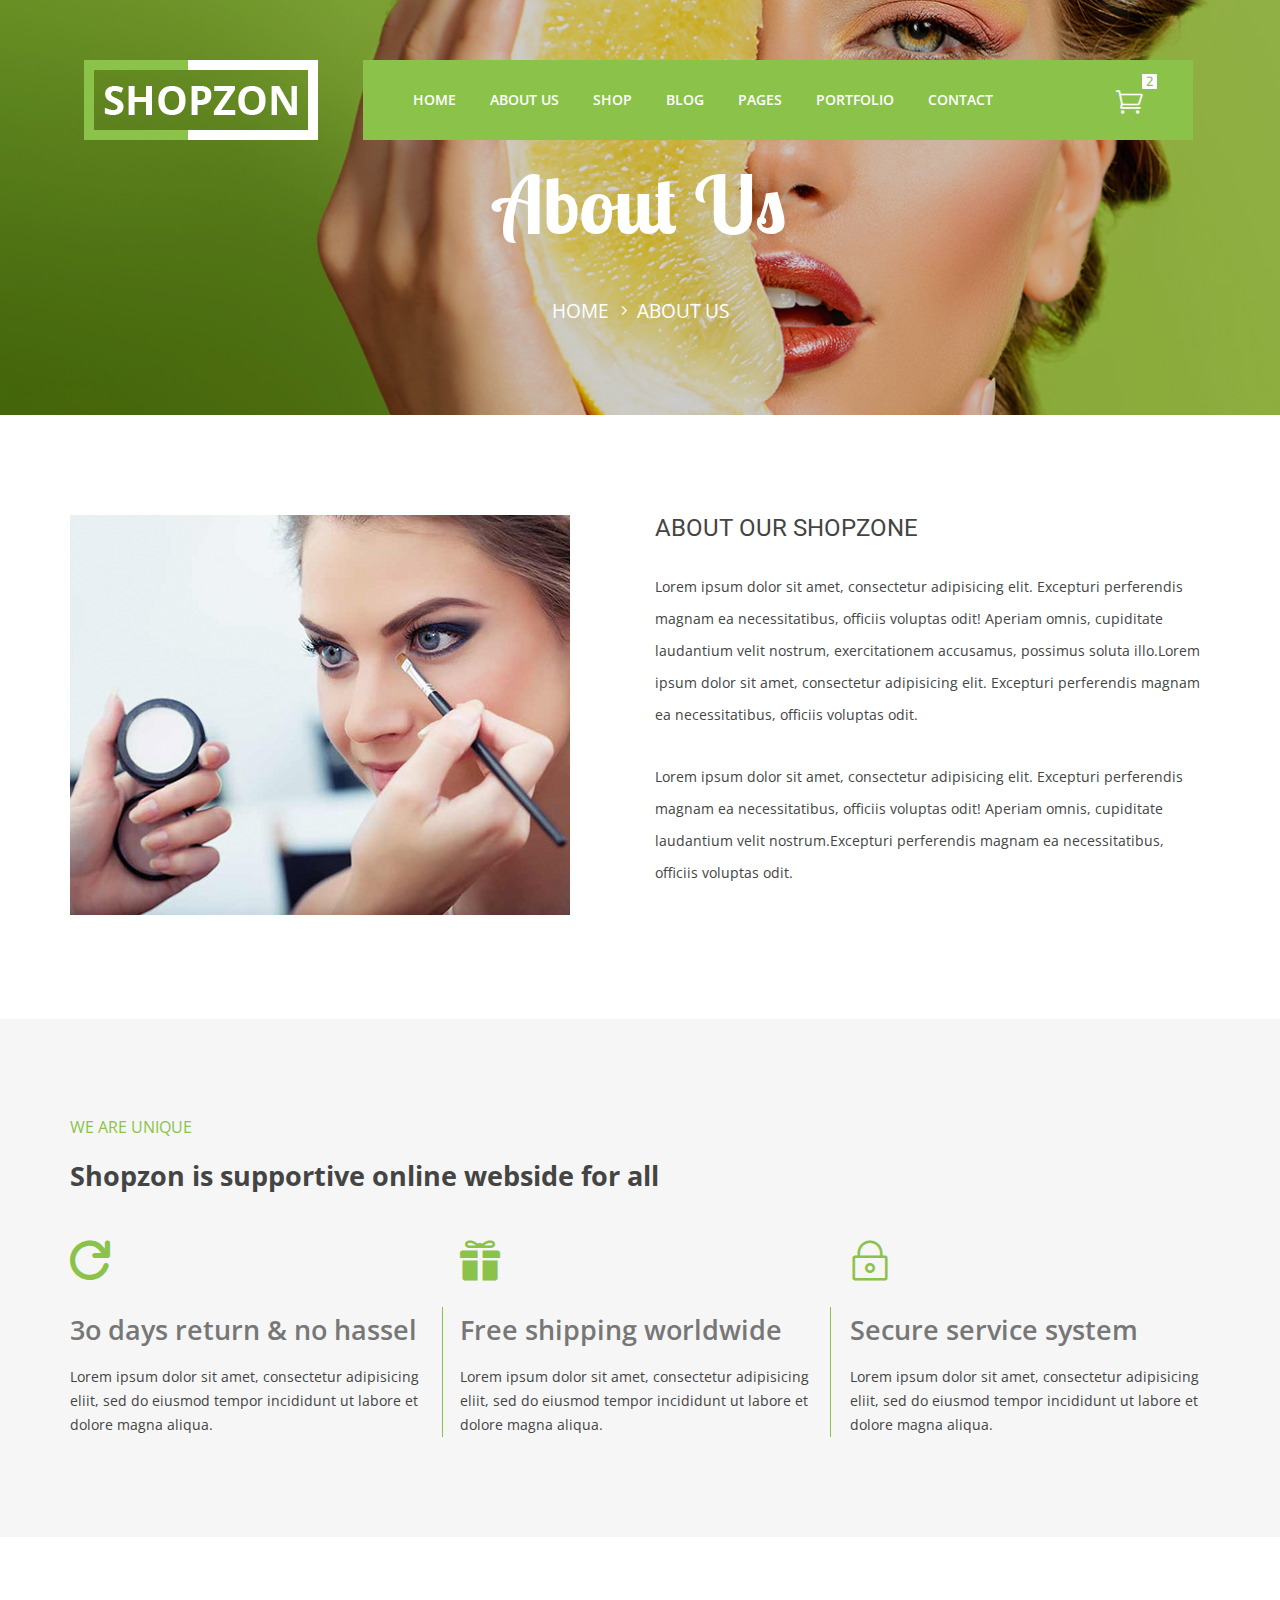
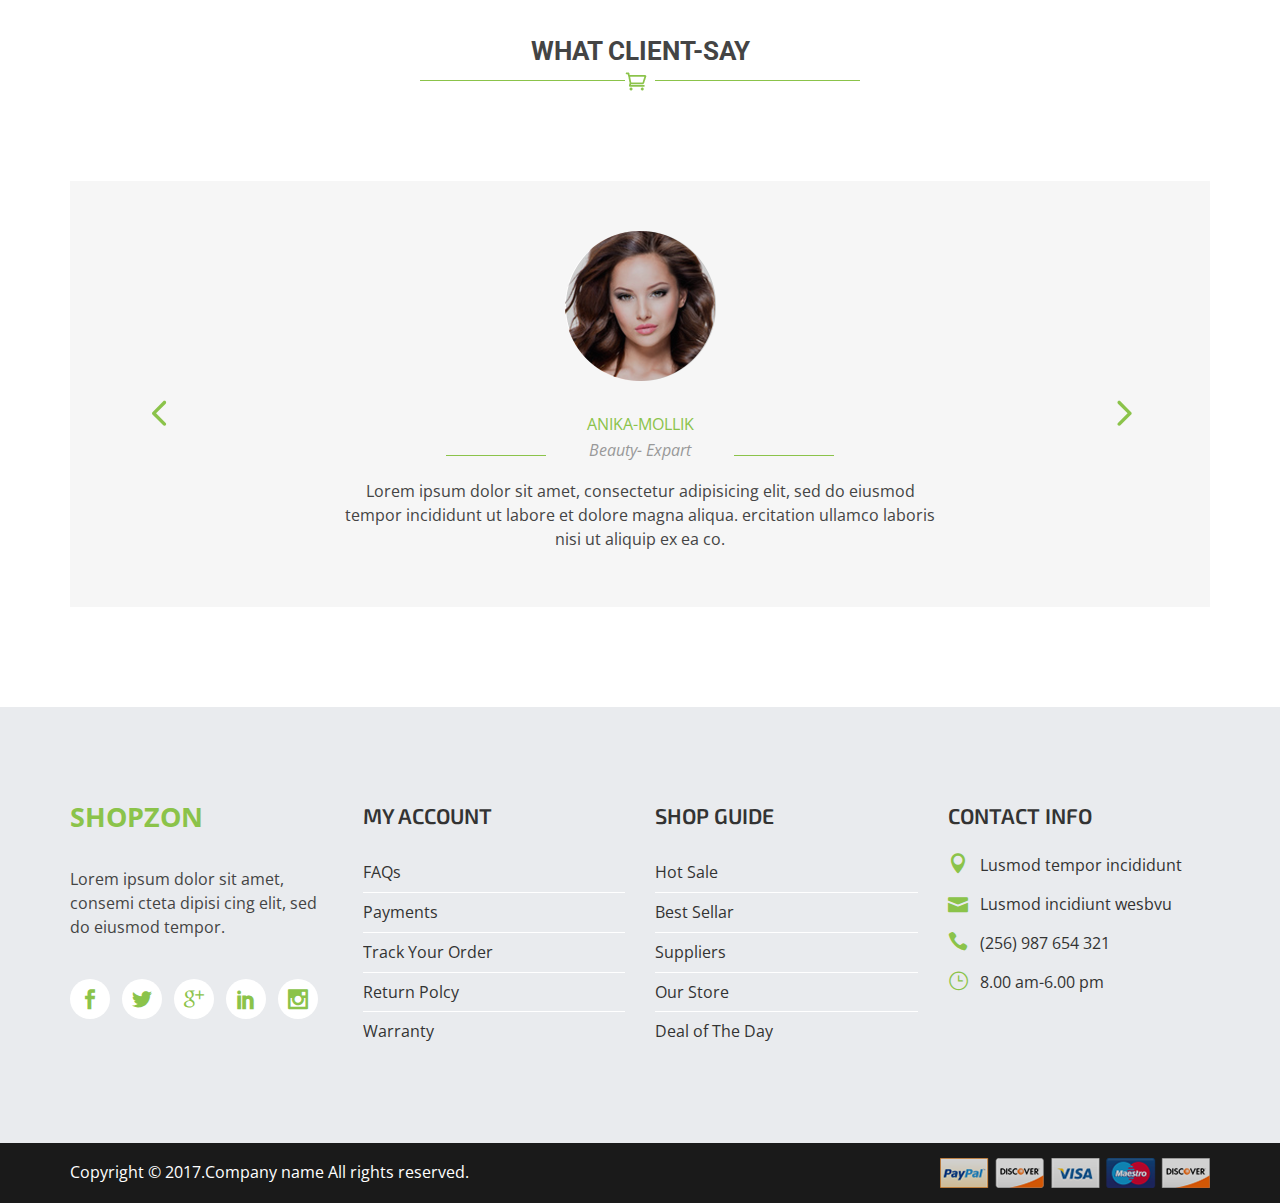
<file: about.html>
﻿<!doctype html>
<html class="no-js" lang="zxx">
    <head>
        <meta charset="utf-8">
        <meta http-equiv="x-ua-compatible" content="ie=edge">
        <title>About Us</title>
        <meta name="description" content="">
        <meta name="viewport" content="width=device-width, initial-scale=1">

        <link rel="apple-touch-icon" href="img/apple-touch-icon.png">
		<link rel="shortcut icon" type="image/x-icon" href="img/icon/favicon.ico">
        <!-- Place favicon.ico in the root directory -->
		
		
		<!-- all css here -->
        <link rel="stylesheet" href="css/bootstrap.min.css">
        <link rel="stylesheet" href="css/font-awesome.min.css">
        <link rel="stylesheet" href="css/elegant-font.css">
        <link rel="stylesheet" href="css/material-design-iconic-font.min.css">
        <link rel="stylesheet" href="css/meanmenu.min.css">
		<link rel="stylesheet" href="css/magnific-popup.css">
        <link rel="stylesheet" href="css/animate.css">
        <link rel="stylesheet" href="css/owl.carousel.min.css">
		<link rel="stylesheet" href="css/animate-heading.css">
        <link rel="stylesheet" href="css/owl.theme.default.min.css">
        <link rel="stylesheet" href="css/jquery-ui.css">
        <link rel="stylesheet" href="css/shortcode/shortcodes.css">
        <link rel="stylesheet" href="style.css">
        <link rel="stylesheet" href="css/responsive.css">
        <script src="js/vendor/modernizr-2.8.3.min.js"></script>
    </head>
    <body class="other-page">

         

        <!--[if lt IE 8]>
            <p class="browserupgrade">You are using an <strong>outdated</strong> browser. Please <a href="http://browsehappy.com/">upgrade your browser</a> to improve your experience.</p>
        <![endif]-->
		<!-- Header Area Start -->
		<header>
			<!-- Header Menu Area -->
			<div class="menu-area mt-60">
				<div class="container">
					<div class="row">
						<div class="col-md-3 col-sm-12">
							<div class="logo-area text-center text-uppercase res-logo-sm">
								<a href="index.html"><img src="img/icon/logo.png" alt="" /></a>
							</div>
						</div>
						<div class="col-md-9 col-sm-12">
							<div class="main-menu lemon-bg">
								<nav>
									<ul id="nav">
										<li><a href="index.html">Home</a></li>
										<li><a href="about.html">About Us</a></li>
										<li><a href="shop.html">SHOP</a>
											<ul>
												<li><a href="shop.html"><i class="arrow_carrot-right"></i> Shop</a></li>
												<li><a href="shop-grid.html"><i class="arrow_carrot-right"></i> Shop Grid</a></li>
												<li><a href="shop-list.html"><i class="arrow_carrot-right"></i> Shop List</a></li>
												<li><a href="single-product.html"><i class="arrow_carrot-right"></i> Single Product</a></li>
											</ul>
										</li>
										<li><a href="blog.html">BLOG</a>
											<ul>
												<li><a href="blog.html"><i class="arrow_carrot-right"></i>Blog</a></li>
												<li><a href="blog-details.html"><i class="arrow_carrot-right"></i>Blog Details</a></li>
											</ul>
										</li>
										<li><a href="#">PAGES</a>
											<ul>
												<li><a href="checkout.html"><i class="arrow_carrot-right"></i>Checkout</a></li>
												<li><a href="cart.html"><i class="arrow_carrot-right"></i>Cart</a></li>
												<li><a href="account.html"><i class="arrow_carrot-right"></i>Account</a></li>
												<li><a href="login.html"><i class="arrow_carrot-right"></i>Login</a></li>
											</ul>
										</li>
										<li><a href="portfolio.html">PORTFOLIO</a></li>
										<li><a href="contact.html">CONTACT</a></li>
									</ul>
								</nav>
								<!-- Product Cart -->
								<div class="menu-right-area">
									<a href="#" class="mini-cart-icon">
										<i class="icon_cart_alt"></i>
										<span>2</span>
									</a>
									<div class="top-cart-content">
										<!-- Cart Single -->
										<div class="media header-middle-checkout">
											<div class="media-left check-img">
												<a href="#">
													<img alt="" src="img/other/cart-1.jpg">
												</a>
											</div>
											<div class="media-body checkout-content">
												<h4 class="media-heading">
													<a href="#">Men Fashion Spray</a>
													<span title="Remove This Item" class="btn-remove checkout-remove">
														<i class="fa fa-trash"></i>
													</span>
												</h4>
												<p>1 x $111.00</p>
											</div>
										</div>
										<!-- Cart Single -->
										<!-- Cart Single -->
										<div class="media header-middle-checkout">
											<div class="media-left check-img">
												<a href="#">
													<img alt="" src="img/other/cart-2.jpg">
												</a>
											</div>
											<div class="media-body checkout-content">
												<h4 class="media-heading">
													<a href="#">Women Fashion Bag</a>
													<span title="Remove This Item" class="btn-remove checkout-remove">
														<i class="fa fa-trash"></i>
													</span>
												</h4>
												<p>3 x $125.00</p>
											</div>
										</div>
										<!-- Cart Single -->
										<div class="actions">
											<button type="button" title="Checkout-botton" class="Checkout-botton">
												<span>Checkout</span>
											</button>
										</div>
									</div>
								</div>
								<!-- Product Cart -->
							</div>
						</div>
					</div>
				</div>
			</div>
			<!-- Header Menu Area -->
			<!-- MOBILE-MENU-AREA START --> 
			<div class="mobile-menu-area">
				<div class="container">
					<div class="row">
						<div class="col-md-12 col-sm-12">
							<div class="mobile-area">
								<div class="mobile-menu">
									<nav id="mobile-nav">
										<ul>
											<li><a href="index.html">Home </a>
												<ul>
													<li><a href="index.html">Home Two</a></li>
													<li><a href="index-3.html">Home Three</a></li>
													<li><a href="index-4.html">Home Four</a></li>
												</ul>
											</li>
											<li><a href="about.html"> About Us </a></li>
											<li><a href="shop.html">SHOP</a>
												<ul>
													<li><a href="shop.html">Shop</a></li>
													<li><a href="shop-grid.html"> Shop Grid</a></li>
													<li><a href="shop-list.html"> Shop List</a></li>
													<li><a href="single-product.html">Single Product</a></li>
												</ul>
											</li>
											<li><a href="blog.html">Blog</a></li>
											<li><a href="blog-details.html">Blog Details</a></li>
											<li><a href="#">PAGES</a>
												<ul>
													<li><a href="checkout.html">Checkout</a></li>
													<li><a href="cart.html">Cart</a></li>
													<li><a href="account.html">Account</a></li>
													<li><a href="wishlist.html">Wishlist</a></li>
													<li><a href="blog-details.html">Blog</a></li>
													<li><a href="login.html">Login</a></li>
												</ul>
											</li>
											<li><a href="portfolio.html">Portfolio</a></li>
											<li><a href="404.html">404 Error</a></li>
											<li><a href="contact.html">Contact</a></li>
										</ul>
									</nav>
								</div>	
							</div>
						</div>
					</div>
				</div>
			</div>
			<!-- MOBILE-MENU-AREA END  -->
			<!-- Banner Area Start -->
			<div class="banner-area pb-90 pt-160 bg-2">
				<div class="container">
					<div class="row">
						<div class="banner-content text-center text-white">
							<h1>About Us</h1>
							<ul>
								<li><a href="index.html">home</a> <span class="arrow_carrot-right "></span></li>
								<li>About Us</li>
							</ul>	
						</div>
					</div>
				</div>
			</div>
			<!-- Banner Area End -->
		</header>
        <!-- Header Area End -->
        <!-- Page Content Wraper Area Start -->
		<div class="page-content-wrapper login-area">
			<section class="about-content ptb-100">
				<div class="container">
					<div class="row">	
						<div class="col-md-6 col-sm-12 col-xs-12">
							<div class="about_img res-mb-sm-30">	
								<img src="img/other/about.jpg" class="img-responsive" alt="">  
							</div>
						</div>					
						<div class="col-md-6 col-sm-12 col-xs-12">
							<div class="about-us-content">
								<h2>About our SHOPZONE</h2>
								<p>Lorem ipsum dolor sit amet, consectetur adipisicing elit. Excepturi perferendis magnam ea necessitatibus, officiis voluptas odit! Aperiam omnis, cupiditate laudantium velit nostrum, exercitationem accusamus, possimus soluta illo.Lorem ipsum dolor sit amet, consectetur adipisicing elit. Excepturi perferendis magnam ea necessitatibus, officiis voluptas odit.</p>
								<p>Lorem ipsum dolor sit amet, consectetur adipisicing elit. Excepturi perferendis magnam ea necessitatibus, officiis voluptas odit! Aperiam omnis, cupiditate laudantium velit nostrum.Excepturi perferendis magnam ea necessitatibus, officiis voluptas odit.</p>
							</div>
						</div>
					</div>
				</div>
			</section>
			<!-- Support Area Start -->
			<section class="service-area default-bg ptb-100">
				<div class="container">
					<div class="row">
						<div class="col-md-12">
							<div class="service-top">
								<h6>We are unique</h6>
								<h4>Shopzon is supportive online webside for all</h4>
							</div>
						</div>
						<div class="col-md-4 col-sm-6 col-xs-12">
							<div class="single-service mt-50">
								<span class="icon_refresh"></span>
								<h4>3o days return & no hassel</h4>
								<p>Lorem ipsum dolor sit amet, consectetur adipisicing eliit, sed do eiusmod tempor incididunt ut labore et dolore magna aliqua.</p>
							</div>
						</div>
						<div class="col-md-4 hidden-sm hidden-xs">
							<div class="single-service middle-border mt-50">
								<span class="icon_gift"></span>
								<h4>Free shipping worldwide</h4>
								<p>Lorem ipsum dolor sit amet, consectetur adipisicing eliit, sed do eiusmod tempor incididunt ut labore et dolore magna aliqua.</p>
							</div>
						</div>
						<div class="col-md-4 col-sm-6 col-xs-12">
							<div class="single-service mt-50">
								<span class="icon_lock_alt"></span>
								<h4>Secure service system</h4>
								<p>Lorem ipsum dolor sit amet, consectetur adipisicing eliit, sed do eiusmod tempor incididunt ut labore et dolore magna aliqua.</p>
							</div>
						</div>
					</div>
				</div>
			</section>
			<!-- Support Area End -->
			<!-- Client Area Start -->
			<section class="client-area ptb-100">
				<!-- SECTION TITEL -->
				<div class="section-titel style-two text-center mb-115 text-uppercase">
					<h3>WHAT CLIENT-SAY</h3>
				</div>
				<!-- SECTION TITEL -->
				<div class="container">
					<div class="row">
						<div class="client-slider-cursol owl-carousel owl-theme">
							<!-- Client Single -->
							<div class="col-md-12 item">
								<div class="client-slider-single text-center">
									<div class="client-content">
										<img src="img/client/1.png" alt="" />
										<h3>Anika-Mollik</h3>
										<h5>Beauty- Expart</h5>
										<div class="sin-text">
											<p>Lorem ipsum dolor sit amet, consectetur adipisicing elit, sed do eiusmod tempor incididunt ut labore et dolore magna aliqua. ercitation ullamco laboris nisi ut aliquip ex ea co.</p>
										</div>
									</div>
								</div>
							</div>
							<!-- Client Single -->
							<!-- Client Single -->
							<div class="col-md-12 item">
								<div class="client-slider-single text-center">
									<div class="client-content">
										<img src="img/client/2.png" alt="" />
										<h3>KA-Mamun</h3>
										<h5>Beauty- Expart</h5>
										<div class="sin-text">
											<p>Lorem ipsum dolor sit amet, consectetur adipisicing elit, sed do eiusmod tempor incididunt ut labore et dolore magna aliqua. ercitation ullamco laboris nisi ut aliquip ex ea co.</p>
										</div>
									</div>
								</div>
							</div>
							<!-- Client Single -->
							<!-- Client Single -->
							<div class="col-md-12 item">
								<div class="client-slider-single text-center">
									<div class="client-content">
										<img src="img/client/1.png" alt="" />
										<h3>Nirob Khan</h3>
										<h5>Beauty- Expart</h5>
										<div class="sin-text">
											<p>Lorem ipsum dolor sit amet, consectetur adipisicing elit, sed do eiusmod tempor incididunt ut labore et dolore magna aliqua. ercitation ullamco laboris nisi ut aliquip ex ea co.</p>
										</div>
									</div>
								</div>
							</div>
							<!-- Client Single -->
							<!-- Client Single -->
							<div class="col-md-12 item">
								<div class="client-slider-single text-center">
									<div class="client-content">
										<img src="img/client/2.png" alt="" />
										<h3>Salim Rana</h3>
										<h5>Beauty- Expart</h5>
										<div class="sin-text">
											<p>Lorem ipsum dolor sit amet, consectetur adipisicing elit, sed do eiusmod tempor incididunt ut labore et dolore magna aliqua. ercitation ullamco laboris nisi ut aliquip ex ea co.</p>
										</div>
									</div>
								</div>
							</div>
							<!-- Client Single -->
						</div>
					</div>
				</div>
			</section>
			<!-- Client Area End -->
		</div>
        <!-- Page Content Wraper Area End -->
        <!-- Fotter Area Start -->
		<footer>
			<!-- Footer Top Area End -->
			<div class="fotter-area dark-gray-bg ptb-100">
				<div class="container">
					<div class="row">
						<div class="col-md-3 col-sm-4 col-xs-12">
							<div class="address-area res-mb-sm-30">
								<a href="index.html">shopzon</a>
								<p>Lorem ipsum dolor sit amet, consemi cteta dipisi cing elit, sed do eiusmod tempor.</p>
								<div class="contact-social mt-40">
									<ul>
										<li>
											<a href="#" class="social_facebook "></a>
										</li>
										<li>
											<a href="#" class="social_twitter "></a>
										</li>
										<li>
											<a href="#" class="social_googleplus"></a>
										</li>
										<li>
											<a href="#" class="social_linkedin "></a>
										</li>
										<li>
											<a href="#" class="social_instagram "></a>
										</li>
									</ul>
								</div>
							</div>
						</div>
						<div class="col-md-3 col-sm-4 col-xs-12 xs-res-mrbtm">
							<div class="footer-menu res-mb-sm-30">
								<h4>MY ACCOUNT</h4>
								<ul>
									<li><a href="#">FAQs</a></li>
									<li><a href="#">Payments</a></li>
									<li><a href="#">Track Your Order</a></li>
									<li><a href="#">Return Polcy</a></li>
									<li><a href="#">Warranty</a></li>
								</ul>
							</div>
						</div>
						<div class="col-md-3 hidden-sm hidden-xs">
							<div class="footer-menu">
								<h4>SHOP GUIDE</h4>
								<ul>
									<li><a href="#">Hot Sale</a></li>
									<li><a href="#">Best Sellar</a></li>
									<li><a href="#">Suppliers</a></li>
									<li><a href="#">Our Store</a></li>
									<li><a href="#">Deal of The Day</a></li>
								</ul>
							</div>
						</div>
						<div class="col-md-3 col-sm-4 col-xs-12 xs-res-mrbtm">
							<div class="footer-menu">
								<h4>CONTACT INFO</h4>
								<div class="contact-details">
									<ul>
										<li>
											<span class="icon_pin"></span>
											<p>Lusmod tempor incididunt</p>
										</li>
										<li>
											<span class="icon_mail"></span>
											<p>Lusmod incidiunt wesbvu</p>
										</li>
										<li>
											<span class="icon_phone "></span>
											<p>(256) 987 654 321</p>
										</li>
										<li>
											<span class="icon_clock_alt"></span>
											<p>8.00 am-6.00 pm</p>
										</li>
									</ul>
								</div>
							</div>
						</div>
					</div>
				</div>
			</div>
			<!-- Footer Top Area End -->
			<!-- Footer Bottom Area Start -->
			<div class="footer-bottom-area black-bg">
				<div class="container">
					<div class="row ">
						<div class="col-md-6 col-sm-6 col-xs-12">
							<p>Copyright &copy; 2017.Company name All rights reserved.<a target="_blank" href="http://www.mycodes.net/">&#x7F51;&#x9875;&#x6A21;&#x677F;</a></p>
						</div>
						<div class="col-md-6 col-sm-6 col-xs-12">
							<img src="img/icon/payment.png" alt="" />
						</div>
					</div>
				</div>
			</div>
			<!-- Footer Bottom Area End -->
		</footer>
        <!-- Fotter Area End -->
	   
		<!-- all js here -->
        <script src="js/vendor/jquery-1.12.4.min.js"></script>
        <script src="js/bootstrap.min.js"></script>
        <script src="js/owl.carousel.min.js"></script>
        <script src="js/isotope.pkgd.min.js"></script>
        <script src="js/jquery.nivo.slider.js"></script>
		<script src="js/jquery.simpleLens.min.js"></script>
		<script src="js/jquery.magnific-popup.min.js"></script>
		<script src="js/animated-heading.js"></script>
        <script src="js/price-slider.js"></script>
        <script src="js/jquery.ajaxchimp.min.js"></script>
        <script src="js/jquery.countdown.js"></script>
		<script src="js/jquery.meanmenu.js"></script>
        <script src="js/plugins.js"></script>
        <script src="js/main.js"></script>
    </body>
</html>
</file>
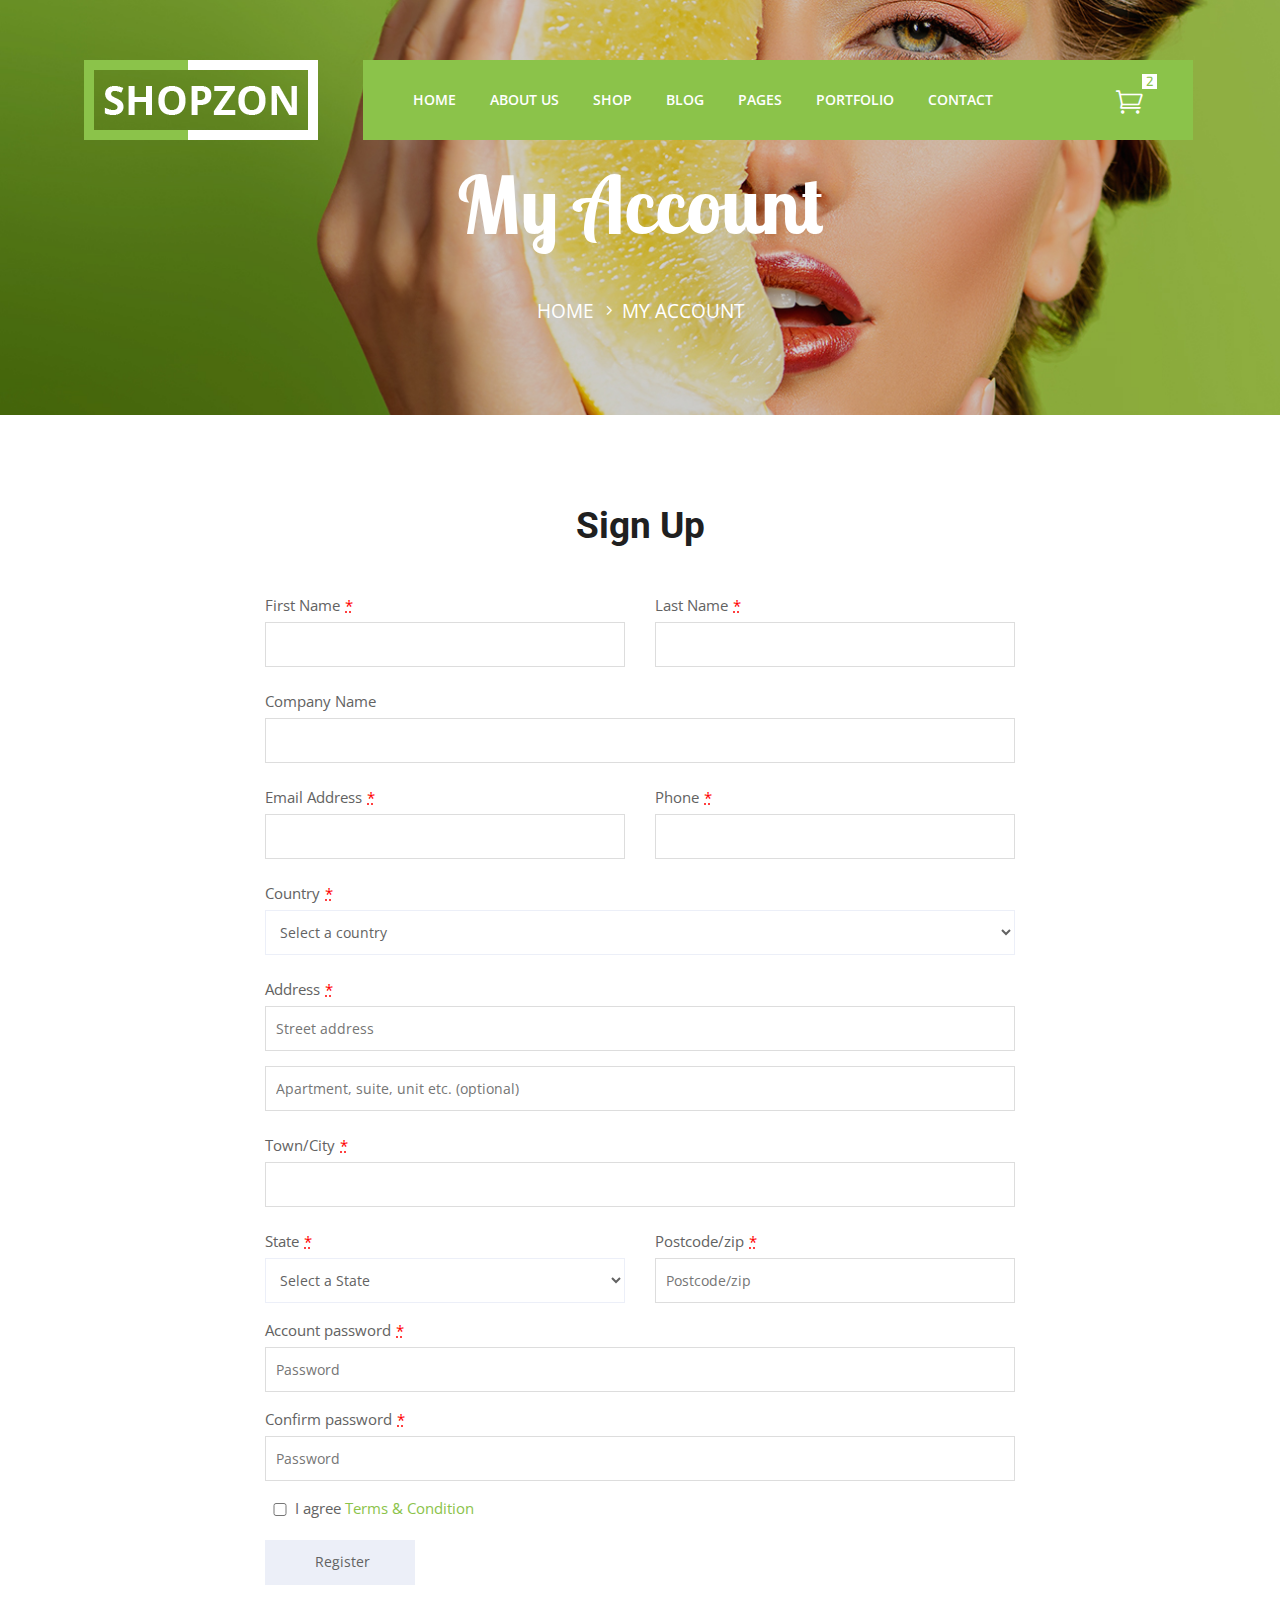
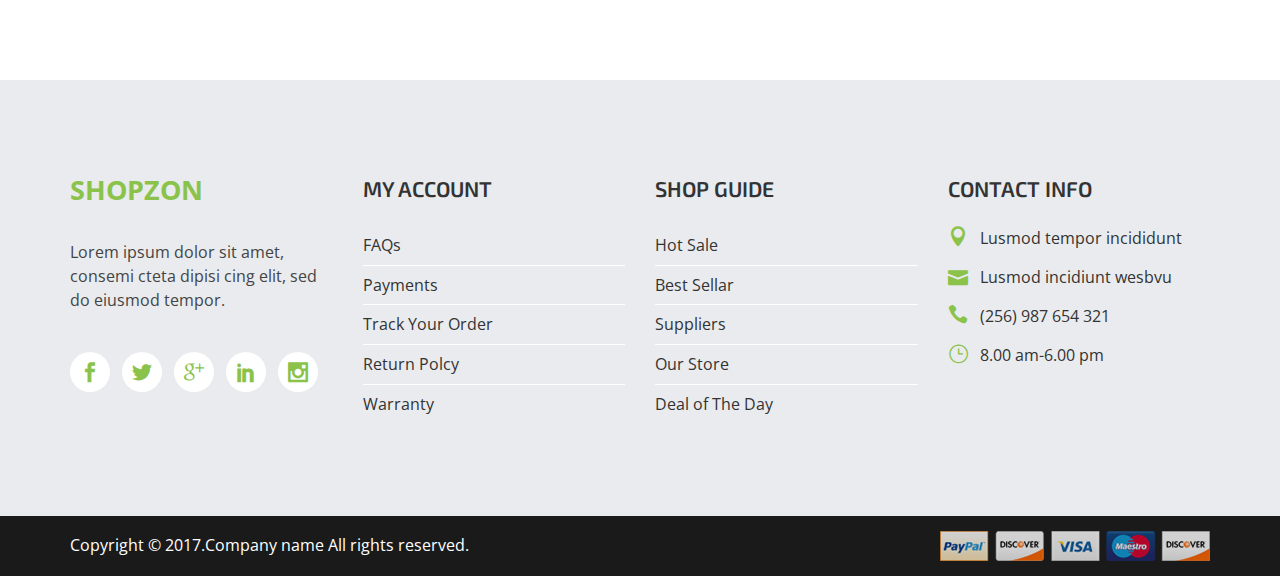
<file: account.html>
﻿<!doctype html>
<html class="no-js" lang="en">
    <head>
        <meta charset="utf-8">
        <meta http-equiv="x-ua-compatible" content="ie=edge">
        <title>My Account</title>
        <meta name="description" content="">
        <meta name="viewport" content="width=device-width, initial-scale=1">

        <link rel="apple-touch-icon" href="img/apple-touch-icon.png">
		<link rel="shortcut icon" type="image/x-icon" href="img/icon/favicon.ico">
        <!-- Place favicon.ico in the root directory -->
		
		
		<!-- all css here -->
        <link rel="stylesheet" href="css/bootstrap.min.css">
        <link rel="stylesheet" href="css/font-awesome.min.css">
        <link rel="stylesheet" href="css/elegant-font.css">
        <link rel="stylesheet" href="css/material-design-iconic-font.min.css">
        <link rel="stylesheet" href="css/meanmenu.min.css">
		<link rel="stylesheet" href="css/magnific-popup.css">
        <link rel="stylesheet" href="css/animate.css">
        <link rel="stylesheet" href="css/owl.carousel.min.css">
		<link rel="stylesheet" href="css/animate-heading.css">
        <link rel="stylesheet" href="css/owl.theme.default.min.css">
        <link rel="stylesheet" href="css/jquery-ui.css">
        <link rel="stylesheet" href="css/shortcode/shortcodes.css">
        <link rel="stylesheet" href="style.css">
        <link rel="stylesheet" href="css/responsive.css">
        <script src="js/vendor/modernizr-2.8.3.min.js"></script>
    </head>
    <body class="other-page">

         

        <!--[if lt IE 8]>
            <p class="browserupgrade">You are using an <strong>outdated</strong> browser. Please <a href="http://browsehappy.com/">upgrade your browser</a> to improve your experience.</p>
        <![endif]-->
		<!-- Header Area Start -->
		<header>
			<!-- Header Menu Area -->
			<div class="menu-area mt-60">
				<div class="container">
					<div class="row">
						<div class="col-md-3 col-sm-12">
							<div class="logo-area text-center text-uppercase res-logo-sm">
								<a href="index.html"><img src="img/icon/logo.png" alt="" /></a>
							</div>
						</div>
						<div class="col-md-9 col-sm-12">
							<div class="main-menu lemon-bg">
								<nav>
									<ul id="nav">
										<li><a href="index.html">Home</a></li>
										<li><a href="about.html">About Us</a></li>
										<li><a href="shop.html">SHOP</a>
											<ul>
												<li><a href="shop.html"><i class="arrow_carrot-right"></i> Shop</a></li>
												<li><a href="shop-grid.html"><i class="arrow_carrot-right"></i> Shop Grid</a></li>
												<li><a href="shop-list.html"><i class="arrow_carrot-right"></i> Shop List</a></li>
												<li><a href="single-product.html"><i class="arrow_carrot-right"></i> Single Product</a></li>
											</ul>
										</li>
										<li><a href="blog.html">BLOG</a>
											<ul>
												<li><a href="blog.html"><i class="arrow_carrot-right"></i>Blog</a></li>
												<li><a href="blog-details.html"><i class="arrow_carrot-right"></i>Blog Details</a></li>
											</ul>
										</li>
										<li><a href="#">PAGES</a>
											<ul>
												<li><a href="checkout.html"><i class="arrow_carrot-right"></i>Checkout</a></li>
												<li><a href="cart.html"><i class="arrow_carrot-right"></i>Cart</a></li>
												<li><a href="account.html"><i class="arrow_carrot-right"></i>Account</a></li>
												<li><a href="login.html"><i class="arrow_carrot-right"></i>Login</a></li>
											</ul>
										</li>
										<li><a href="portfolio.html">PORTFOLIO</a></li>
										<li><a href="contact.html">CONTACT</a></li>
									</ul>
								</nav>
								<!-- Product Cart -->
								<div class="menu-right-area">
									<a href="#" class="mini-cart-icon">
										<i class="icon_cart_alt"></i>
										<span>2</span>
									</a>
									<div class="top-cart-content">
										<!-- Cart Single -->
										<div class="media header-middle-checkout">
											<div class="media-left check-img">
												<a href="#">
													<img alt="" src="img/other/cart-1.jpg">
												</a>
											</div>
											<div class="media-body checkout-content">
												<h4 class="media-heading">
													<a href="#">Men Fashion Spray</a>
													<span title="Remove This Item" class="btn-remove checkout-remove">
														<i class="fa fa-trash"></i>
													</span>
												</h4>
												<p>1 x $111.00</p>
											</div>
										</div>
										<!-- Cart Single -->
										<!-- Cart Single -->
										<div class="media header-middle-checkout">
											<div class="media-left check-img">
												<a href="#">
													<img alt="" src="img/other/cart-2.jpg">
												</a>
											</div>
											<div class="media-body checkout-content">
												<h4 class="media-heading">
													<a href="#">Women Fashion Bag</a>
													<span title="Remove This Item" class="btn-remove checkout-remove">
														<i class="fa fa-trash"></i>
													</span>
												</h4>
												<p>3 x $125.00</p>
											</div>
										</div>
										<!-- Cart Single -->
										<div class="actions">
											<button type="button" title="Checkout-botton" class="Checkout-botton">
												<span>Checkout</span>
											</button>
										</div>
									</div>
								</div>
								<!-- Product Cart -->
							</div>
						</div>
					</div>
				</div>
			</div>
			<!-- Header Menu Area -->
			<!-- MOBILE-MENU-AREA START --> 
			<div class="mobile-menu-area">
				<div class="container">
					<div class="row">
						<div class="col-md-12 col-sm-12">
							<div class="mobile-area">
								<div class="mobile-menu">
									<nav id="mobile-nav">
										<ul>
											<li><a href="index.html">Home </a>
												<ul>
													<li><a href="index.html">Home Two</a></li>
													<li><a href="index-3.html">Home Three</a></li>
													<li><a href="index-4.html">Home Four</a></li>
												</ul>
											</li>
											<li><a href="about.html"> About Us </a></li>
											<li><a href="shop.html">SHOP</a>
												<ul>
													<li><a href="shop.html">Shop</a></li>
													<li><a href="shop-grid.html"> Shop Grid</a></li>
													<li><a href="shop-list.html"> Shop List</a></li>
													<li><a href="single-product.html">Single Product</a></li>
												</ul>
											</li>
											<li><a href="blog.html">Blog</a></li>
											<li><a href="blog-details.html">Blog Details</a></li>
											<li><a href="#">PAGES</a>
												<ul>
													<li><a href="checkout.html">Checkout</a></li>
													<li><a href="cart.html">Cart</a></li>
													<li><a href="account.html">Account</a></li>
													<li><a href="wishlist.html">Wishlist</a></li>
													<li><a href="blog-details.html">Blog</a></li>
													<li><a href="login.html">Login</a></li>
												</ul>
											</li>
											<li><a href="portfolio.html">Portfolio</a></li>
											<li><a href="404.html">404 Error</a></li>
											<li><a href="contact.html">Contact</a></li>
										</ul>
									</nav>
								</div>	
							</div>
						</div>
					</div>
				</div>
			</div>
			<!-- MOBILE-MENU-AREA END  -->
			<!-- Banner Area Start -->
			<div class="banner-area pb-90 pt-160 bg-2">
				<div class="container">
					<div class="row">
						<div class="banner-content text-center text-white">
							<h1>My Account</h1>
							<ul>
								<li><a href="index.html">home</a> <span class="arrow_carrot-right "></span></li>
								<li>My Account</li>
							</ul>	
						</div>
					</div>
				</div>
			</div>
			<!-- Banner Area End -->
		</header>
        <!-- Header Area End -->
        <!-- Page Content Wraper Area Start -->
		<section class="page-content-wrapper login-area pt-90 pb-80">
			<div class="container">
				<div class="row">
				   <div class="centered-title text-center mb-40">
					  <h2>Sign <span class="light-font">Up</span></h2>
					  <div class="clear"></div>
				   </div>
				   <div class="col-md-8 col-sm-8 col-md-offset-2 col-sm-offset-2">
					  <div class="billing-fields row">
						 <p class="form-row col-sm-6">
							<label for="billing_first_name">First Name<abbr title="required" class="required">*</abbr></label>
							<input type="text" name="billing_first_name" id="billing_first_name" class="form-controller">
						 </p>
						 <p class="form-row col-sm-6">
							<label for="billing_last_name">Last Name<abbr title="required" class="required">*</abbr></label>
							<input type="text" name="billing_last_name" id="billing_last_name" class="form-controller">
						 </p>
						 <p class="form-row col-sm-12">
							<label for="billing_company">Company Name</label>
							<input type="text" name="billing_company" id="billing_company" class="form-controller">
						 </p>
						 <p class="form-row col-sm-6">
							<label for="billing_email">Email Address<abbr title="required" class="required">*</abbr></label>
							<input type="text" name="billing_email" id="billing_email" class="form-controller">
						 </p>
						 <p class="form-row col-sm-6">
							<label for="billing_email">Phone<abbr title="required" class="required">*</abbr></label>
							<input type="text" name="billing_phone" id="billing_phone" class="form-controller">
						 </p>
						 <p class="form-row col-sm-12">
							<label for="billing_country">Country<abbr title="required" class="required">*</abbr></label>
							<select class="billing_country" id="billing_country" name="billing_country">
							   <option value="">Select a country
							   <option value="AX">Aland Islands
							   <option value="AF">Afghanistan
							   <option value="AL">Albania
							   <option value="DZ">Algeria
							   <option value="AS">American Samoa
							   <option value="AD">Andorra
							   <option value="AO">Angola
							   <option value="AI">Anguilla
							   <option value="AQ">Antarctica
							   <option value="AG">Antigua and Barbuda
							</select>
						 </p>
						 <p class="form-row col-sm-12">
							<label for="billing_address_1">Address<abbr title="required" class="required">*</abbr></label>
							<input type="text" name="billing_address_1" id="billing_address_1" placeholder="Street address" class="form-controller">
							<input type="text" name="billing_address_2" id="billing_address_2" placeholder="Apartment, suite, unit etc. (optional)" class="form-controller">
						 </p>
						 <p class="form-row col-sm-12">
							<label for="billing_city">Town/City<abbr title="required" class="required">*</abbr></label>
							<input type="text" name="billing_city" id="billing_city" class="form-controller">
						 </p>
						 <p class="form-row col-sm-6">
							<label for="billing_state">State<abbr title="required" class="required">*</abbr></label>
							<select class="billing_state" id="billing_state" name="billing_state">
							   <option value="">Select a State
							   <option value="AP">Andhra Pradesh
							   <option value="AR">Arunachal Pradesh
							   <option value="DL">Delhi
							   <option value="LD">Lakshadeep
							   <option value="PY">Pondicherry (Puducherry)
							</select>
						 </p>
						 <p class="form-row col-sm-6">
							<label for="billing_postcode">Postcode/zip<abbr title="required" class="required">*</abbr></label>
							<input type="text" name="billing_postcode" id="billing_postcode" placeholder="Postcode/zip" class="form-controller">
						 </p>
						 <p class="col-sm-12">
							<label class="" for="account_password">Account password<abbr title="required" class="required">*</abbr></label>
							<input type="password" value="" placeholder="Password" id="account_password" name="account_password" class="form-controller">
						 </p>
						 <p class="col-sm-12">
							<label class="" for="confirm_password">Confirm password<abbr title="required" class="required">*</abbr></label>
							<input type="password" value="" placeholder="Password" id="confirm_password" name="confirm_password" class="form-controller">
						 </p>
						 <p class="col-sm-12">
							<input type="checkbox" value="forever" id="rememberme" name="rememberme">
							<label class="inline" for="rememberme">I agree <a href="#">Terms & Condition</a></label>
						 </p>
						 <p class="col-sm-12">
							<input type="submit" value="Register" name="signup" class="theme-button marL0">
						 </p>
					  </div>
				   </div>
				</div>
			</div>
		</section>
        <!-- Page Content Wraper Area End -->
        <!-- Fotter Area Start -->
		<footer>
			<!-- Footer Top Area End -->
			<div class="fotter-area dark-gray-bg ptb-100">
				<div class="container">
					<div class="row">
						<div class="col-md-3 col-sm-4 col-xs-12">
							<div class="address-area res-mb-sm-30">
								<a href="index.html">shopzon</a>
								<p>Lorem ipsum dolor sit amet, consemi cteta dipisi cing elit, sed do eiusmod tempor.</p>
								<div class="contact-social mt-40">
									<ul>
										<li>
											<a href="#" class="social_facebook "></a>
										</li>
										<li>
											<a href="#" class="social_twitter "></a>
										</li>
										<li>
											<a href="#" class="social_googleplus"></a>
										</li>
										<li>
											<a href="#" class="social_linkedin "></a>
										</li>
										<li>
											<a href="#" class="social_instagram "></a>
										</li>
									</ul>
								</div>
							</div>
						</div>
						<div class="col-md-3 col-sm-4 col-xs-12 xs-res-mrbtm">
							<div class="footer-menu res-mb-sm-30">
								<h4>MY ACCOUNT</h4>
								<ul>
									<li><a href="#">FAQs</a></li>
									<li><a href="#">Payments</a></li>
									<li><a href="#">Track Your Order</a></li>
									<li><a href="#">Return Polcy</a></li>
									<li><a href="#">Warranty</a></li>
								</ul>
							</div>
						</div>
						<div class="col-md-3 hidden-sm hidden-xs">
							<div class="footer-menu">
								<h4>SHOP GUIDE</h4>
								<ul>
									<li><a href="#">Hot Sale</a></li>
									<li><a href="#">Best Sellar</a></li>
									<li><a href="#">Suppliers</a></li>
									<li><a href="#">Our Store</a></li>
									<li><a href="#">Deal of The Day</a></li>
								</ul>
							</div>
						</div>
						<div class="col-md-3 col-sm-4 col-xs-12 xs-res-mrbtm">
							<div class="footer-menu">
								<h4>CONTACT INFO</h4>
								<div class="contact-details">
									<ul>
										<li>
											<span class="icon_pin"></span>
											<p>Lusmod tempor incididunt</p>
										</li>
										<li>
											<span class="icon_mail"></span>
											<p>Lusmod incidiunt wesbvu</p>
										</li>
										<li>
											<span class="icon_phone "></span>
											<p>(256) 987 654 321</p>
										</li>
										<li>
											<span class="icon_clock_alt"></span>
											<p>8.00 am-6.00 pm</p>
										</li>
									</ul>
								</div>
							</div>
						</div>
					</div>
				</div>
			</div>
			<!-- Footer Top Area End -->
			<!-- Footer Bottom Area Start -->
			<div class="footer-bottom-area black-bg">
				<div class="container">
					<div class="row ">
						<div class="col-md-6 col-sm-6 col-xs-12">
							<p>Copyright &copy; 2017.Company name All rights reserved.<a target="_blank" href="http://www.mycodes.net/">&#x7F51;&#x9875;&#x6A21;&#x677F;</a></p>
						</div>
						<div class="col-md-6 col-sm-6 col-xs-12">
							<img src="img/icon/payment.png" alt="" />
						</div>
					</div>
				</div>
			</div>
			<!-- Footer Bottom Area End -->
		</footer>
        <!-- Fotter Area End -->
	   
		<!-- all js here -->
        <script src="js/vendor/jquery-1.12.4.min.js"></script>
        <script src="js/bootstrap.min.js"></script>
        <script src="js/owl.carousel.min.js"></script>
        <script src="js/isotope.pkgd.min.js"></script>
        <script src="js/jquery.nivo.slider.js"></script>
		<script src="js/jquery.simpleLens.min.js"></script>
		<script src="js/jquery.magnific-popup.min.js"></script>
		<script src="js/animated-heading.js"></script>
        <script src="js/price-slider.js"></script>
        <script src="js/jquery.ajaxchimp.min.js"></script>
        <script src="js/jquery.countdown.js"></script>
		<script src="js/jquery.meanmenu.js"></script>
        <script src="js/plugins.js"></script>
        <script src="js/main.js"></script>
    </body>
</html>
</file>
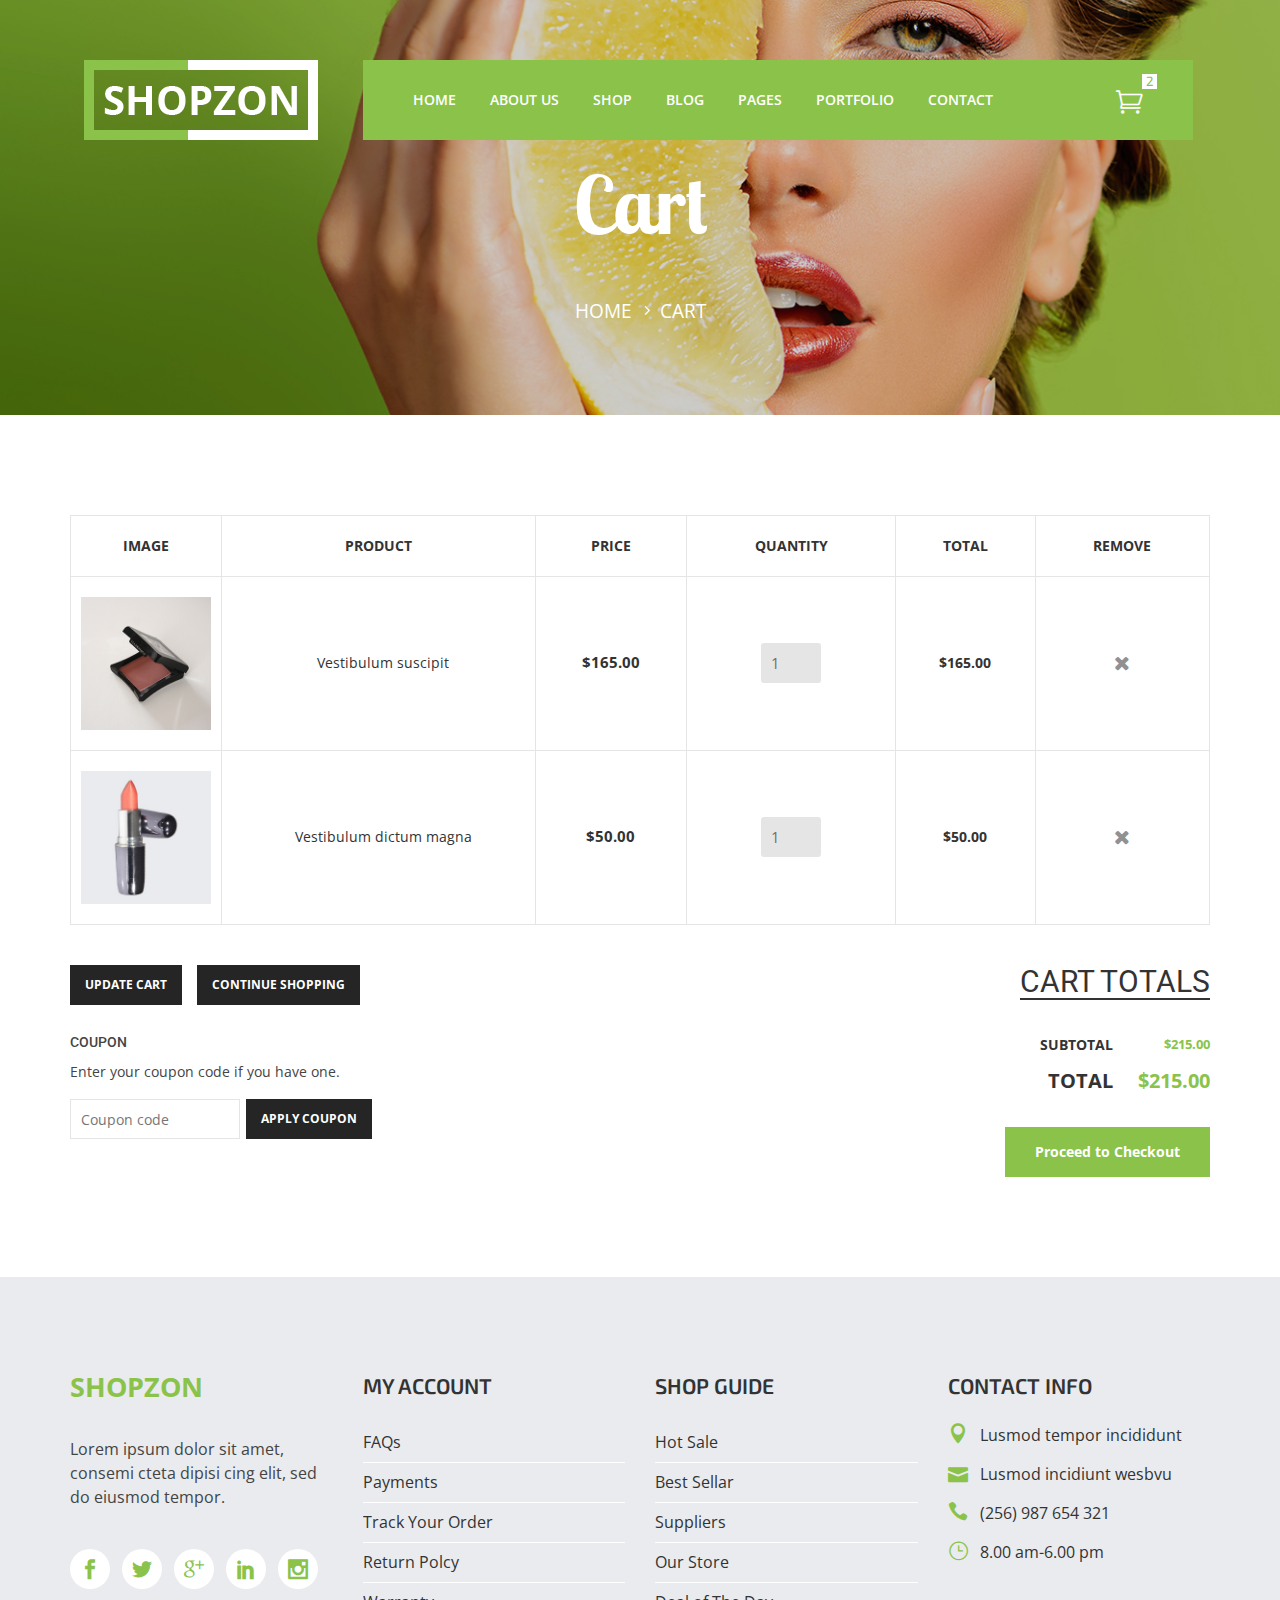
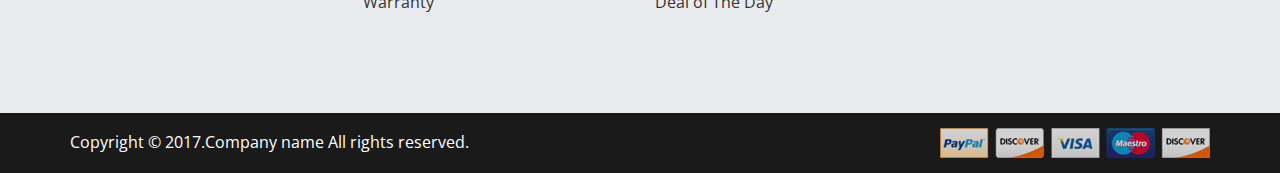
<file: cart.html>
﻿<!doctype html>
<html class="no-js" lang="en">
    <head>
        <meta charset="utf-8">
        <meta http-equiv="x-ua-compatible" content="ie=edge">
        <title>Cart</title>
        <meta name="description" content="">
        <meta name="viewport" content="width=device-width, initial-scale=1">

        <link rel="apple-touch-icon" href="img/apple-touch-icon.png">
		<link rel="shortcut icon" type="image/x-icon" href="img/icon/favicon.ico">
        <!-- Place favicon.ico in the root directory -->
		
		
		<!-- all css here -->
        <link rel="stylesheet" href="css/bootstrap.min.css">
        <link rel="stylesheet" href="css/font-awesome.min.css">
        <link rel="stylesheet" href="css/elegant-font.css">
        <link rel="stylesheet" href="css/material-design-iconic-font.min.css">
        <link rel="stylesheet" href="css/meanmenu.min.css">
		<link rel="stylesheet" href="css/magnific-popup.css">
        <link rel="stylesheet" href="css/animate.css">
        <link rel="stylesheet" href="css/owl.carousel.min.css">
		<link rel="stylesheet" href="css/animate-heading.css">
        <link rel="stylesheet" href="css/owl.theme.default.min.css">
        <link rel="stylesheet" href="css/jquery-ui.css">
        <link rel="stylesheet" href="css/shortcode/shortcodes.css">
        <link rel="stylesheet" href="style.css">
        <link rel="stylesheet" href="css/responsive.css">
        <script src="js/vendor/modernizr-2.8.3.min.js"></script>
    </head>
    <body class="other-page">

         

        <!--[if lt IE 8]>
            <p class="browserupgrade">You are using an <strong>outdated</strong> browser. Please <a href="http://browsehappy.com/">upgrade your browser</a> to improve your experience.</p>
        <![endif]-->
		<!-- Header Area Start -->
		<header>
			<!-- Header Menu Area -->
			<div class="menu-area mt-60">
				<div class="container">
					<div class="row">
						<div class="col-md-3 col-sm-12">
							<div class="logo-area text-center text-uppercase res-logo-sm">
								<a href="index.html"><img src="img/icon/logo.png" alt="" /></a>
							</div>
						</div>
						<div class="col-md-9 col-sm-12">
							<div class="main-menu lemon-bg">
								<nav>
									<ul id="nav">
										<li><a href="index.html">Home</a></li>
										<li><a href="about.html">About Us</a></li>
										<li><a href="shop.html">SHOP</a>
											<ul>
												<li><a href="shop.html"><i class="arrow_carrot-right"></i> Shop</a></li>
												<li><a href="shop-grid.html"><i class="arrow_carrot-right"></i> Shop Grid</a></li>
												<li><a href="shop-list.html"><i class="arrow_carrot-right"></i> Shop List</a></li>
												<li><a href="single-product.html"><i class="arrow_carrot-right"></i> Single Product</a></li>
											</ul>
										</li>
										<li><a href="blog.html">BLOG</a>
											<ul>
												<li><a href="blog.html"><i class="arrow_carrot-right"></i>Blog</a></li>
												<li><a href="blog-details.html"><i class="arrow_carrot-right"></i>Blog Details</a></li>
											</ul>
										</li>
										<li><a href="#">PAGES</a>
											<ul>
												<li><a href="checkout.html"><i class="arrow_carrot-right"></i>Checkout</a></li>
												<li><a href="cart.html"><i class="arrow_carrot-right"></i>Cart</a></li>
												<li><a href="account.html"><i class="arrow_carrot-right"></i>Account</a></li>
												<li><a href="login.html"><i class="arrow_carrot-right"></i>Login</a></li>
											</ul>
										</li>
										<li><a href="portfolio.html">PORTFOLIO</a></li>
										<li><a href="contact.html">CONTACT</a></li>
									</ul>
								</nav>
								<!-- Product Cart -->
								<div class="menu-right-area">
									<a href="#" class="mini-cart-icon">
										<i class="icon_cart_alt"></i>
										<span>2</span>
									</a>
									<div class="top-cart-content">
										<!-- Cart Single -->
										<div class="media header-middle-checkout">
											<div class="media-left check-img">
												<a href="#">
													<img alt="" src="img/other/cart-1.jpg">
												</a>
											</div>
											<div class="media-body checkout-content">
												<h4 class="media-heading">
													<a href="#">Men Fashion Spray</a>
													<span title="Remove This Item" class="btn-remove checkout-remove">
														<i class="fa fa-trash"></i>
													</span>
												</h4>
												<p>1 x $111.00</p>
											</div>
										</div>
										<!-- Cart Single -->
										<!-- Cart Single -->
										<div class="media header-middle-checkout">
											<div class="media-left check-img">
												<a href="#">
													<img alt="" src="img/other/cart-2.jpg">
												</a>
											</div>
											<div class="media-body checkout-content">
												<h4 class="media-heading">
													<a href="#">Women Fashion Bag</a>
													<span title="Remove This Item" class="btn-remove checkout-remove">
														<i class="fa fa-trash"></i>
													</span>
												</h4>
												<p>3 x $125.00</p>
											</div>
										</div>
										<!-- Cart Single -->
										<div class="actions">
											<button type="button" title="Checkout-botton" class="Checkout-botton">
												<span>Checkout</span>
											</button>
										</div>
									</div>
								</div>
								<!-- Product Cart -->
							</div>
						</div>
					</div>
				</div>
			</div>
			<!-- Header Menu Area -->
			<!-- MOBILE-MENU-AREA START --> 
			<div class="mobile-menu-area">
				<div class="container">
					<div class="row">
						<div class="col-md-12 col-sm-12">
							<div class="mobile-area">
								<div class="mobile-menu">
									<nav id="mobile-nav">
										<ul>
											<li><a href="index.html">Home </a>
												<ul>
													<li><a href="index.html">Home Two</a></li>
													<li><a href="index-3.html">Home Three</a></li>
													<li><a href="index-4.html">Home Four</a></li>
												</ul>
											</li>
											<li><a href="about.html"> About Us </a></li>
											<li><a href="shop.html">SHOP</a>
												<ul>
													<li><a href="shop.html">Shop</a></li>
													<li><a href="shop-grid.html"> Shop Grid</a></li>
													<li><a href="shop-list.html"> Shop List</a></li>
													<li><a href="single-product.html">Single Product</a></li>
												</ul>
											</li>
											<li><a href="blog.html">Blog</a></li>
											<li><a href="blog-details.html">Blog Details</a></li>
											<li><a href="#">PAGES</a>
												<ul>
													<li><a href="checkout.html">Checkout</a></li>
													<li><a href="cart.html">Cart</a></li>
													<li><a href="account.html">Account</a></li>
													<li><a href="wishlist.html">Wishlist</a></li>
													<li><a href="blog-details.html">Blog</a></li>
													<li><a href="login.html">Login</a></li>
												</ul>
											</li>
											<li><a href="portfolio.html">Portfolio</a></li>
											<li><a href="404.html">404 Error</a></li>
											<li><a href="contact.html">Contact</a></li>
										</ul>
									</nav>
								</div>	
							</div>
						</div>
					</div>
				</div>
			</div>
			<!-- MOBILE-MENU-AREA END  -->
			<!-- Banner Area Start -->
			<div class="banner-area pb-90 pt-160 bg-2">
				<div class="container">
					<div class="row">
						<div class="banner-content text-center text-white">
							<h1>Cart</h1>
							<ul>
								<li><a href="index.html">home</a> <span class="arrow_carrot-right "></span></li>
								<li>Cart</li>
							</ul>	
						</div>
					</div>
				</div>
			</div>
			<!-- Banner Area End -->
		</header>
        <!-- Header Area End -->
        <!-- Page Content Wraper Area Start -->
		<section class="page-content-wrapper login-area ptb-100">
			<div class="container">
				<div class="row">
				   <div class="col-md-12 col-sm-12 col-xs-12">
						<form action="#">				
							<div class="table-content table-responsive">
								<table>
									<thead>
										<tr>
											<th class="product-thumbnail">Image</th>
											<th class="product-name">Product</th>
											<th class="product-price">Price</th>
											<th class="product-quantity">Quantity</th>
											<th class="product-subtotal">Total</th>
											<th class="product-remove">Remove</th>
										</tr>
									</thead>
									<tbody>
										<tr>
											<td class="product-thumbnail"><a href="#"><img src="img/product/3.jpg" alt=""></a></td>
											<td class="product-name"><a href="product-details.htm">Vestibulum suscipit</a></td>
											<td class="product-price"><span class="amount">$165.00</span></td>
											<td class="product-quantity"><input type="number" value="1"></td>
											<td class="product-subtotal">$165.00</td>
											<td class="product-remove"><a href="#"><i class="fa fa-times"></i></a></td>
										</tr>
										<tr>
											<td class="product-thumbnail"><a href="#"><img src="img/product/4.jpg" alt=""></a></td>
											<td class="product-name"><a href="product-details.htm">Vestibulum dictum magna</a></td>
											<td class="product-price"><span class="amount">$50.00</span></td>
											<td class="product-quantity"><input type="number" value="1"></td>
											<td class="product-subtotal">$50.00</td>
											<td class="product-remove"><a href="#"><i class="fa fa-times"></i></a></td>
										</tr>
									</tbody>
								</table>
							</div>
							<div class="row">
								<div class="col-md-9 col-sm-7 col-xs-12">
									<div class="buttons-cart">
										<input type="submit" value="Update Cart">
										<a href="#">Continue Shopping</a>
									</div>
									<div class="coupon">
										<h3>Coupon</h3>
										<p>Enter your coupon code if you have one.</p>
										<input type="text" placeholder="Coupon code">
										<input type="submit" value="Apply Coupon">
									</div>
								</div>
								<div class="col-md-3 col-sm-5 col-xs-12">
									<div class="cart_totals">
										<h2>Cart Totals</h2>
										<table>
											<tbody>
												<tr class="cart-subtotal">
													<th>Subtotal</th>
													<td><span class="amount">$215.00</span></td>
												</tr>
												<tr class="order-total">
													<th>Total</th>
													<td>
														<strong><span class="amount">$215.00</span></strong>
													</td>
												</tr>											
											</tbody>
										</table>
										<div class="wc-proceed-to-checkout">
											<a href="#">Proceed to Checkout</a>
										</div>
									</div>
								</div>
							</div>
						</form>	
					</div>
				</div>
			</div>
		</section>
        <!-- Page Content Wraper Area End -->
        <!-- Fotter Area Start -->
		<footer>
			<!-- Footer Top Area End -->
			<div class="fotter-area dark-gray-bg ptb-100">
				<div class="container">
					<div class="row">
						<div class="col-md-3 col-sm-4 col-xs-12">
							<div class="address-area res-mb-sm-30">
								<a href="index.html">shopzon</a>
								<p>Lorem ipsum dolor sit amet, consemi cteta dipisi cing elit, sed do eiusmod tempor.</p>
								<div class="contact-social mt-40">
									<ul>
										<li>
											<a href="#" class="social_facebook "></a>
										</li>
										<li>
											<a href="#" class="social_twitter "></a>
										</li>
										<li>
											<a href="#" class="social_googleplus"></a>
										</li>
										<li>
											<a href="#" class="social_linkedin "></a>
										</li>
										<li>
											<a href="#" class="social_instagram "></a>
										</li>
									</ul>
								</div>
							</div>
						</div>
						<div class="col-md-3 col-sm-4 col-xs-12 xs-res-mrbtm">
							<div class="footer-menu res-mb-sm-30">
								<h4>MY ACCOUNT</h4>
								<ul>
									<li><a href="#">FAQs</a></li>
									<li><a href="#">Payments</a></li>
									<li><a href="#">Track Your Order</a></li>
									<li><a href="#">Return Polcy</a></li>
									<li><a href="#">Warranty</a></li>
								</ul>
							</div>
						</div>
						<div class="col-md-3 hidden-sm hidden-xs">
							<div class="footer-menu">
								<h4>SHOP GUIDE</h4>
								<ul>
									<li><a href="#">Hot Sale</a></li>
									<li><a href="#">Best Sellar</a></li>
									<li><a href="#">Suppliers</a></li>
									<li><a href="#">Our Store</a></li>
									<li><a href="#">Deal of The Day</a></li>
								</ul>
							</div>
						</div>
						<div class="col-md-3 col-sm-4 col-xs-12 xs-res-mrbtm">
							<div class="footer-menu">
								<h4>CONTACT INFO</h4>
								<div class="contact-details">
									<ul>
										<li>
											<span class="icon_pin"></span>
											<p>Lusmod tempor incididunt</p>
										</li>
										<li>
											<span class="icon_mail"></span>
											<p>Lusmod incidiunt wesbvu</p>
										</li>
										<li>
											<span class="icon_phone "></span>
											<p>(256) 987 654 321</p>
										</li>
										<li>
											<span class="icon_clock_alt"></span>
											<p>8.00 am-6.00 pm</p>
										</li>
									</ul>
								</div>
							</div>
						</div>
					</div>
				</div>
			</div>
			<!-- Footer Top Area End -->
			<!-- Footer Bottom Area Start -->
			<div class="footer-bottom-area black-bg">
				<div class="container">
					<div class="row ">
						<div class="col-md-6 col-sm-6 col-xs-12">
							<p>Copyright &copy; 2017.Company name All rights reserved.<a target="_blank" href="http://www.mycodes.net/">&#x7F51;&#x9875;&#x6A21;&#x677F;</a></p>
						</div>
						<div class="col-md-6 col-sm-6 col-xs-12">
							<img src="img/icon/payment.png" alt="" />
						</div>
					</div>
				</div>
			</div>
			<!-- Footer Bottom Area End -->
		</footer>
        <!-- Fotter Area End -->
	   
		<!-- all js here -->
        <script src="js/vendor/jquery-1.12.4.min.js"></script>
        <script src="js/bootstrap.min.js"></script>
        <script src="js/owl.carousel.min.js"></script>
        <script src="js/isotope.pkgd.min.js"></script>
        <script src="js/jquery.nivo.slider.js"></script>
		<script src="js/jquery.simpleLens.min.js"></script>
		<script src="js/jquery.magnific-popup.min.js"></script>
		<script src="js/animated-heading.js"></script>
        <script src="js/price-slider.js"></script>
        <script src="js/jquery.ajaxchimp.min.js"></script>
        <script src="js/jquery.countdown.js"></script>
		<script src="js/jquery.meanmenu.js"></script>
        <script src="js/plugins.js"></script>
        <script src="js/main.js"></script>
    </body>
</html>
</file>
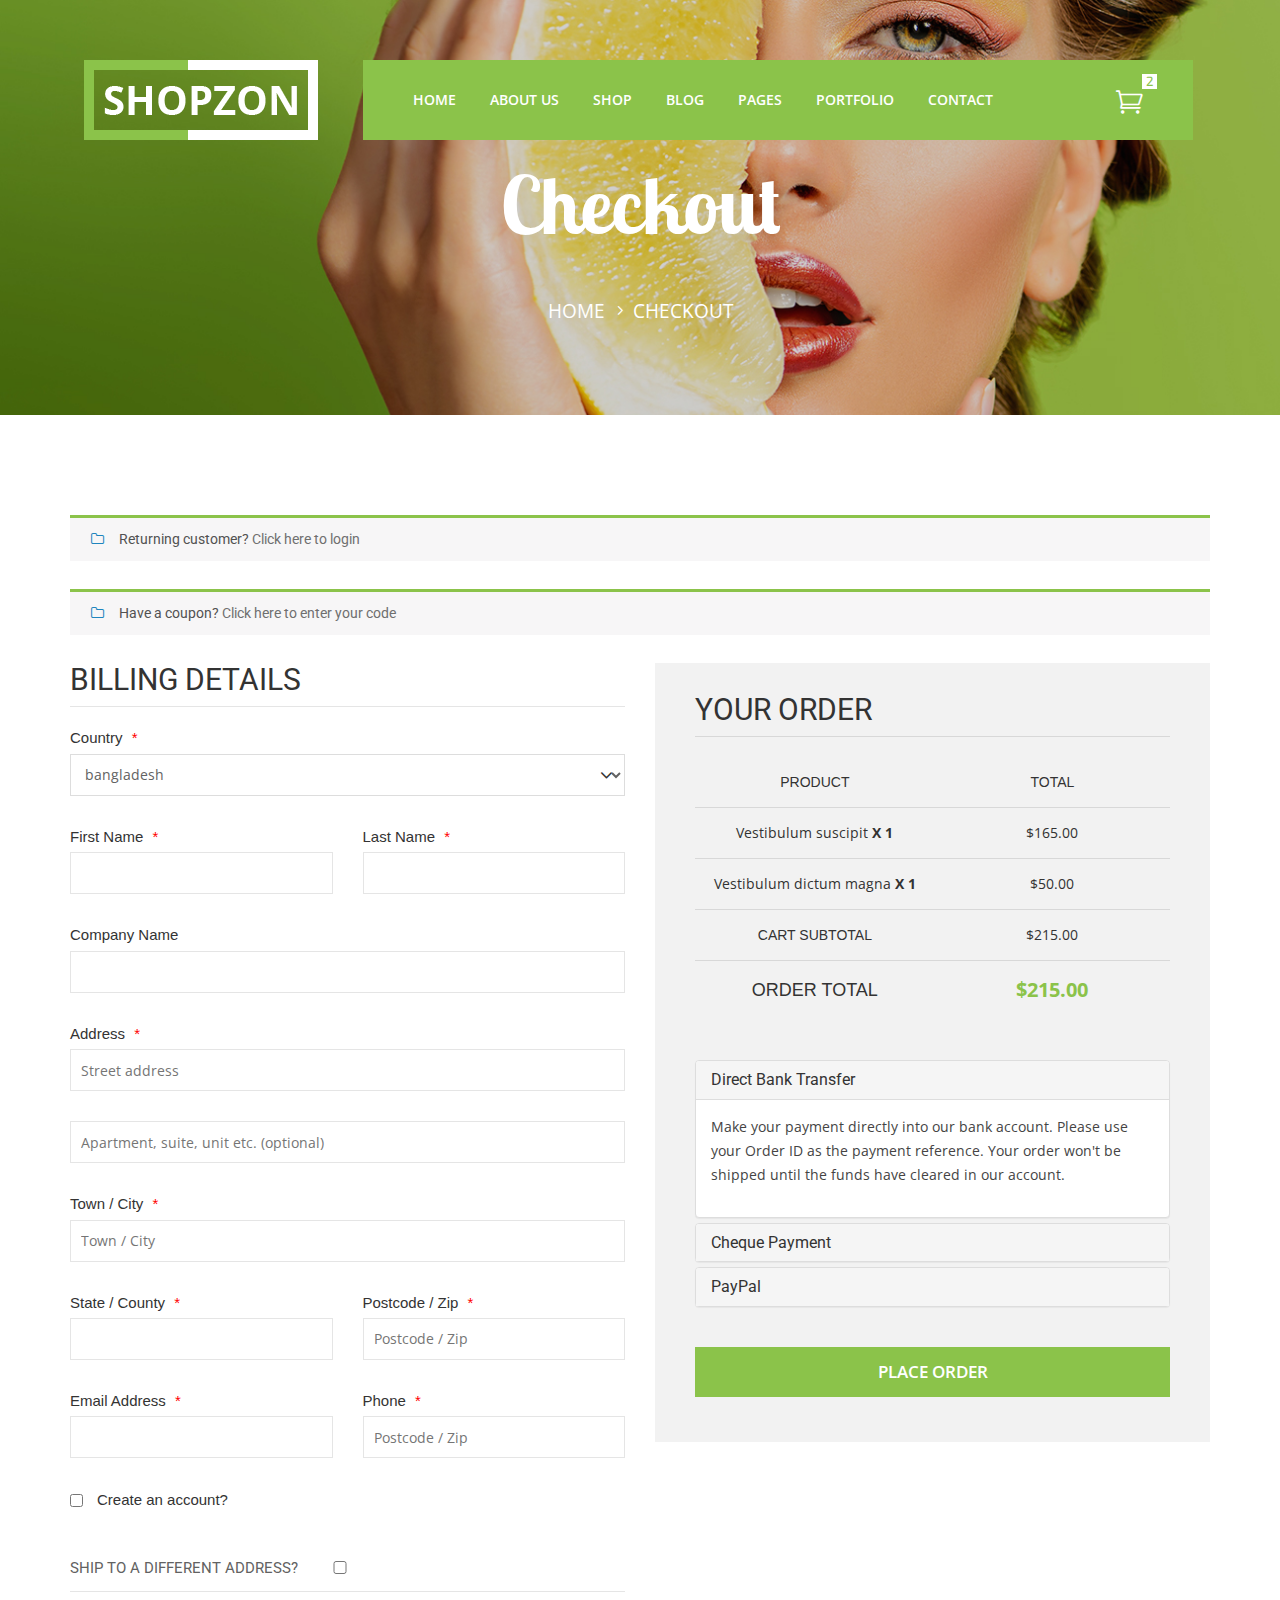
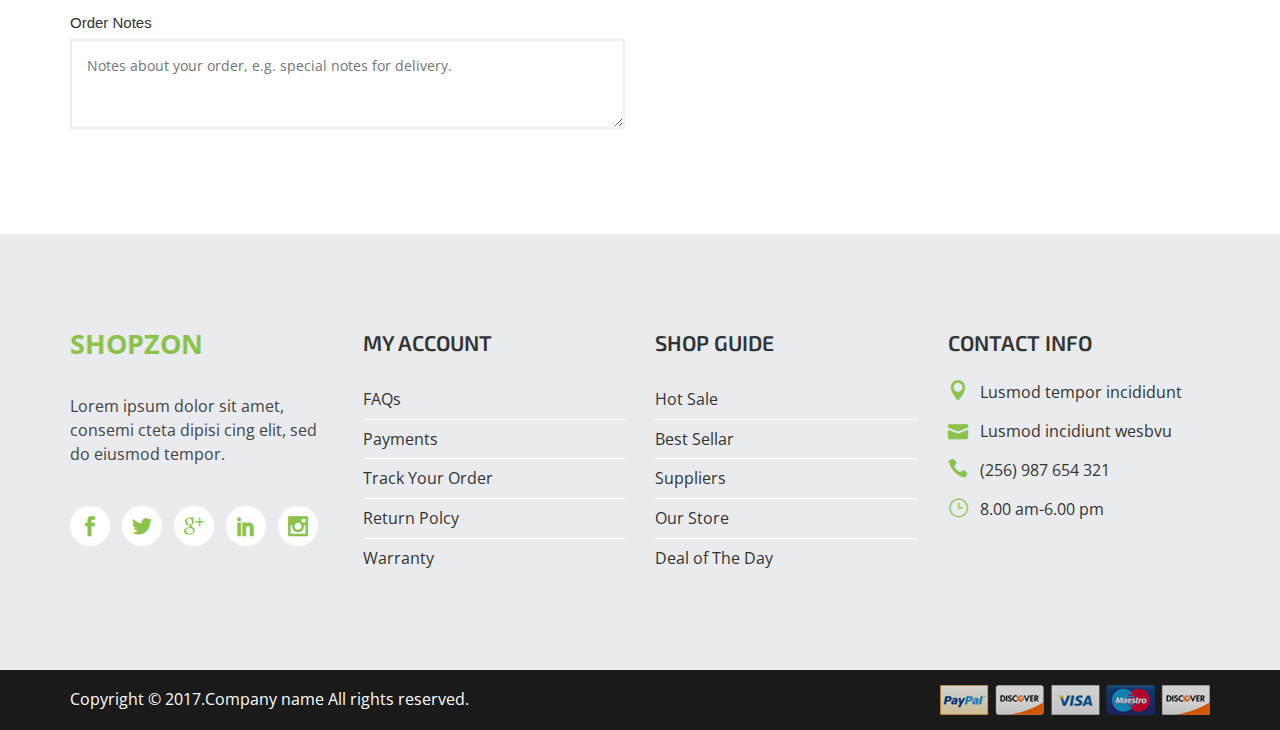
<file: checkout.html>
﻿<!doctype html>
<html class="no-js" lang="zxx">
    <head>
        <meta charset="utf-8">
        <meta http-equiv="x-ua-compatible" content="ie=edge">
        <title>Checkout</title>
        <meta name="description" content="">
        <meta name="viewport" content="width=device-width, initial-scale=1">

        <link rel="apple-touch-icon" href="img/apple-touch-icon.png">
		<link rel="shortcut icon" type="image/x-icon" href="img/icon/favicon.ico">
        <!-- Place favicon.ico in the root directory -->
		
		
		<!-- all css here -->
        <link rel="stylesheet" href="css/bootstrap.min.css">
        <link rel="stylesheet" href="css/font-awesome.min.css">
        <link rel="stylesheet" href="css/elegant-font.css">
        <link rel="stylesheet" href="css/material-design-iconic-font.min.css">
        <link rel="stylesheet" href="css/meanmenu.min.css">
		<link rel="stylesheet" href="css/magnific-popup.css">
        <link rel="stylesheet" href="css/animate.css">
        <link rel="stylesheet" href="css/owl.carousel.min.css">
		<link rel="stylesheet" href="css/animate-heading.css">
        <link rel="stylesheet" href="css/owl.theme.default.min.css">
        <link rel="stylesheet" href="css/jquery-ui.css">
        <link rel="stylesheet" href="css/shortcode/shortcodes.css">
        <link rel="stylesheet" href="style.css">
        <link rel="stylesheet" href="css/responsive.css">
        <script src="js/vendor/modernizr-2.8.3.min.js"></script>
    </head>
    <body class="other-page">

         


        <!--[if lt IE 8]>
            <p class="browserupgrade">You are using an <strong>outdated</strong> browser. Please <a href="http://browsehappy.com/">upgrade your browser</a> to improve your experience.</p>
        <![endif]-->
		<!-- Header Area Start -->
		<header>
			<!-- Header Menu Area -->
			<div class="menu-area mt-60">
				<div class="container">
					<div class="row">
						<div class="col-md-3 col-sm-12">
							<div class="logo-area text-center text-uppercase res-logo-sm">
								<a href="index.html"><img src="img/icon/logo.png" alt="" /></a>
							</div>
						</div>
						<div class="col-md-9 col-sm-12">
							<div class="main-menu lemon-bg">
								<nav>
									<ul id="nav">
										<li><a href="index.html">Home</a></li>
										<li><a href="about.html">About Us</a></li>
										<li><a href="shop.html">SHOP</a>
											<ul>
												<li><a href="shop.html"><i class="arrow_carrot-right"></i> Shop</a></li>
												<li><a href="shop-grid.html"><i class="arrow_carrot-right"></i> Shop Grid</a></li>
												<li><a href="shop-list.html"><i class="arrow_carrot-right"></i> Shop List</a></li>
												<li><a href="single-product.html"><i class="arrow_carrot-right"></i> Single Product</a></li>
											</ul>
										</li>
										<li><a href="blog.html">BLOG</a>
											<ul>
												<li><a href="blog.html"><i class="arrow_carrot-right"></i>Blog</a></li>
												<li><a href="blog-details.html"><i class="arrow_carrot-right"></i>Blog Details</a></li>
											</ul>
										</li>
										<li><a href="#">PAGES</a>
											<ul>
												<li><a href="checkout.html"><i class="arrow_carrot-right"></i>Checkout</a></li>
												<li><a href="cart.html"><i class="arrow_carrot-right"></i>Cart</a></li>
												<li><a href="account.html"><i class="arrow_carrot-right"></i>Account</a></li>
												<li><a href="login.html"><i class="arrow_carrot-right"></i>Login</a></li>
											</ul>
										</li>
										<li><a href="portfolio.html">PORTFOLIO</a></li>
										<li><a href="contact.html">CONTACT</a></li>
									</ul>
								</nav>
								<!-- Product Cart -->
								<div class="menu-right-area">
									<a href="#" class="mini-cart-icon">
										<i class="icon_cart_alt"></i>
										<span>2</span>
									</a>
									<div class="top-cart-content">
										<!-- Cart Single -->
										<div class="media header-middle-checkout">
											<div class="media-left check-img">
												<a href="#">
													<img alt="" src="img/other/cart-1.jpg">
												</a>
											</div>
											<div class="media-body checkout-content">
												<h4 class="media-heading">
													<a href="#">Men Fashion Spray</a>
													<span title="Remove This Item" class="btn-remove checkout-remove">
														<i class="fa fa-trash"></i>
													</span>
												</h4>
												<p>1 x $111.00</p>
											</div>
										</div>
										<!-- Cart Single -->
										<!-- Cart Single -->
										<div class="media header-middle-checkout">
											<div class="media-left check-img">
												<a href="#">
													<img alt="" src="img/other/cart-2.jpg">
												</a>
											</div>
											<div class="media-body checkout-content">
												<h4 class="media-heading">
													<a href="#">Women Fashion Bag</a>
													<span title="Remove This Item" class="btn-remove checkout-remove">
														<i class="fa fa-trash"></i>
													</span>
												</h4>
												<p>3 x $125.00</p>
											</div>
										</div>
										<!-- Cart Single -->
										<div class="actions">
											<button type="button" title="Checkout-botton" class="Checkout-botton">
												<span>Checkout</span>
											</button>
										</div>
									</div>
								</div>
								<!-- Product Cart -->
							</div>
						</div>
					</div>
				</div>
			</div>
			<!-- Header Menu Area -->
			<!-- MOBILE-MENU-AREA START --> 
			<div class="mobile-menu-area">
				<div class="container">
					<div class="row">
						<div class="col-md-12 col-sm-12">
							<div class="mobile-area">
								<div class="mobile-menu">
									<nav id="mobile-nav">
										<ul>
											<li><a href="index.html">Home </a>
												<ul>
													<li><a href="index.html">Home Two</a></li>
													<li><a href="index-3.html">Home Three</a></li>
													<li><a href="index-4.html">Home Four</a></li>
												</ul>
											</li>
											<li><a href="about.html"> About Us </a></li>
											<li><a href="shop.html">SHOP</a>
												<ul>
													<li><a href="shop.html">Shop</a></li>
													<li><a href="shop-grid.html"> Shop Grid</a></li>
													<li><a href="shop-list.html"> Shop List</a></li>
													<li><a href="single-product.html">Single Product</a></li>
												</ul>
											</li>
											<li><a href="blog.html">Blog</a></li>
											<li><a href="blog-details.html">Blog Details</a></li>
											<li><a href="#">PAGES</a>
												<ul>
													<li><a href="checkout.html">Checkout</a></li>
													<li><a href="cart.html">Cart</a></li>
													<li><a href="account.html">Account</a></li>
													<li><a href="wishlist.html">Wishlist</a></li>
													<li><a href="blog-details.html">Blog</a></li>
													<li><a href="login.html">Login</a></li>
												</ul>
											</li>
											<li><a href="portfolio.html">Portfolio</a></li>
											<li><a href="404.html">404 Error</a></li>
											<li><a href="contact.html">Contact</a></li>
										</ul>
									</nav>
								</div>	
							</div>
						</div>
					</div>
				</div>
			</div>
			<!-- MOBILE-MENU-AREA END  -->
			<!-- Banner Area Start -->
			<div class="banner-area pb-90 pt-160 bg-2">
				<div class="container">
					<div class="row">
						<div class="banner-content text-center text-white">
							<h1>Checkout</h1>
							<ul>
								<li><a href="index.html">home</a> <span class="arrow_carrot-right "></span></li>
								<li>Checkout</li>
							</ul>	
						</div>
					</div>
				</div>
			</div>
			<!-- Banner Area End -->
		</header>
        <!-- Header Area End -->
        <!-- Page Content Wraper Area Start -->
		<section class="page-content-wrapper pt-100 pb-40">
			<!-- coupon-area start -->
			<div class="container">
				<div class="row">
					<div class="col-md-12">
						<div class="coupon-accordion">
							<!-- ACCORDION START -->
							<h3>Returning customer? <span id="showlogin">Click here to login</span></h3>
							<div id="checkout-login" class="coupon-content">
								<div class="coupon-info">
									<p class="coupon-text">Quisque gravida turpis sit amet nulla posuere lacinia. Cras sed est sit amet ipsum luctus.</p>
									<form action="#">
										<p class="form-row-first">
											<label>Username or email <span class="required">*</span></label>
											<input type="text">
										</p>
										<p class="form-row-last">
											<label>Password  <span class="required">*</span></label>
											<input type="text">
										</p>
										<p class="form-row">					
											<input type="submit" value="Login">
											<label>
												<input type="checkbox">
												 Remember me 
											</label>
										</p>
										<p class="lost-password">
											<a href="#">Lost your password?</a>
										</p>
									</form>
								</div>
							</div>
							<!-- ACCORDION END -->	
							<!-- ACCORDION START -->
							<h3>Have a coupon? <span id="showcoupon">Click here to enter your code</span></h3>
							<div id="checkout_coupon" class="coupon-checkout-content">
								<div class="coupon-info">
									<form action="#">
										<p class="checkout-coupon">
											<input type="text" placeholder="Coupon code">
											<input type="submit" value="Apply Coupon">
										</p>
									</form>
								</div>
							</div>
							<!-- ACCORDION END -->						
						</div>
					</div>
				</div>
			</div>
			<!-- coupon-area end -->
			<!-- checkout-area start -->
			<div class="checkout-area">
				<div class="container">
					<div class="row">
						<form action="#">
							<div class="col-lg-6 col-md-6">
								<div class="checkbox-form">						
									<h3>Billing Details</h3>
									<div class="row">
										<div class="col-md-12">
											<div class="country-select">
												<label>Country <span class="required">*</span></label>
												<select>
												  <option value="volvo">bangladesh
												  <option value="saab">Algeria
												  <option value="mercedes">Afghanistan
												  <option value="audi">Ghana
												  <option value="audi2">Albania
												  <option value="audi3">Bahrain
												  <option value="audi4">Colombia
												  <option value="audi5">Dominican Republic
												</select> 										
											</div>
										</div>
										<div class="col-md-6">
											<div class="checkout-form-list">
												<label>First Name <span class="required">*</span></label>										
												<input type="text" placeholder="">
											</div>
										</div>
										<div class="col-md-6">
											<div class="checkout-form-list">
												<label>Last Name <span class="required">*</span></label>										
												<input type="text" placeholder="">
											</div>
										</div>
										<div class="col-md-12">
											<div class="checkout-form-list">
												<label>Company Name</label>
												<input type="text" placeholder="">
											</div>
										</div>
										<div class="col-md-12">
											<div class="checkout-form-list">
												<label>Address <span class="required">*</span></label>
												<input type="text" placeholder="Street address">
											</div>
										</div>
										<div class="col-md-12">
											<div class="checkout-form-list">									
												<input type="text" placeholder="Apartment, suite, unit etc. (optional)">
											</div>
										</div>
										<div class="col-md-12">
											<div class="checkout-form-list">
												<label>Town / City <span class="required">*</span></label>
												<input type="text" placeholder="Town / City">
											</div>
										</div>
										<div class="col-md-6">
											<div class="checkout-form-list">
												<label>State / County <span class="required">*</span></label>										
												<input type="text" placeholder="">
											</div>
										</div>
										<div class="col-md-6">
											<div class="checkout-form-list">
												<label>Postcode / Zip <span class="required">*</span></label>										
												<input type="text" placeholder="Postcode / Zip">
											</div>
										</div>
										<div class="col-md-6">
											<div class="checkout-form-list">
												<label>Email Address <span class="required">*</span></label>										
												<input type="email" placeholder="">
											</div>
										</div>
										<div class="col-md-6">
											<div class="checkout-form-list">
												<label>Phone  <span class="required">*</span></label>										
												<input type="text" placeholder="Postcode / Zip">
											</div>
										</div>
										<div class="col-md-12">
											<div class="checkout-form-list create-acc">	
												<input id="cbox" type="checkbox">
												<label>Create an account?</label>
											</div>
											<div id="cbox_info" class="checkout-form-list create-account">
												<p>Create an account by entering the information below. If you are a returning customer please login at the top of the page.</p>
												<label>Account password  <span class="required">*</span></label>
												<input type="password" placeholder="password">	
											</div>
										</div>								
									</div>
									<div class="different-address">
											<div class="ship-different-title">
												<h3>
													<label>Ship to a different address?</label>
													<input id="ship-box" type="checkbox">
												</h3>
											</div>
										<div id="ship-box-info" class="row">
											<div class="col-md-12">
												<div class="country-select">
													<label>Country <span class="required">*</span></label>
													<select>
													  <option value="volvo">bangladesh
													  <option value="saab">Algeria
													  <option value="mercedes">Afghanistan
													  <option value="audi">Ghana
													  <option value="audi2">Albania
													  <option value="audi3">Bahrain
													  <option value="audi4">Colombia
													  <option value="audi5">Dominican Republic
													</select> 										
												</div>
											</div>
											<div class="col-md-6">
												<div class="checkout-form-list">
													<label>First Name <span class="required">*</span></label>										
													<input type="text" placeholder="">
												</div>
											</div>
											<div class="col-md-6">
												<div class="checkout-form-list">
													<label>Last Name <span class="required">*</span></label>										
													<input type="text" placeholder="">
												</div>
											</div>
											<div class="col-md-12">
												<div class="checkout-form-list">
													<label>Company Name</label>
													<input type="text" placeholder="">
												</div>
											</div>
											<div class="col-md-12">
												<div class="checkout-form-list">
													<label>Address <span class="required">*</span></label>
													<input type="text" placeholder="Street address">
												</div>
											</div>
											<div class="col-md-12">
												<div class="checkout-form-list">									
													<input type="text" placeholder="Apartment, suite, unit etc. (optional)">
												</div>
											</div>
											<div class="col-md-12">
												<div class="checkout-form-list">
													<label>Town / City <span class="required">*</span></label>
													<input type="text" placeholder="Town / City">
												</div>
											</div>
											<div class="col-md-6">
												<div class="checkout-form-list">
													<label>State / County <span class="required">*</span></label>										
													<input type="text" placeholder="">
												</div>
											</div>
											<div class="col-md-6">
												<div class="checkout-form-list">
													<label>Postcode / Zip <span class="required">*</span></label>										
													<input type="text" placeholder="Postcode / Zip">
												</div>
											</div>
											<div class="col-md-6">
												<div class="checkout-form-list">
													<label>Email Address <span class="required">*</span></label>										
													<input type="email" placeholder="">
												</div>
											</div>
											<div class="col-md-6">
												<div class="checkout-form-list">
													<label>Phone  <span class="required">*</span></label>										
													<input type="text" placeholder="Postcode / Zip">
												</div>
											</div>								
										</div>
										<div class="order-notes">
											<div class="checkout-form-list">
												<label>Order Notes</label>
												<textarea id="checkout-mess" cols="30" rows="10" placeholder="Notes about your order, e.g. special notes for delivery."></textarea>
											</div>									
										</div>
									</div>													
								</div>
							</div>	
							<div class="col-lg-6 col-md-6">
								<div class="your-order">
									<h3>Your order</h3>
									<div class="your-order-table table-responsive">
										<table>
											<thead>
												<tr>
													<th class="product-name">Product</th>
													<th class="product-total">Total</th>
												</tr>							
											</thead>
											<tbody>
												<tr class="cart_item">
													<td class="product-name">
														Vestibulum suscipit <strong class="product-quantity"> X 1</strong>
													</td>
													<td class="product-total">
														<span class="amount">$165.00</span>
													</td>
												</tr>
												<tr class="cart_item">
													<td class="product-name">
														Vestibulum dictum magna	<strong class="product-quantity"> X 1</strong>
													</td>
													<td class="product-total">
														<span class="amount">$50.00</span>
													</td>
												</tr>
											</tbody>
											<tfoot>
												<tr class="cart-subtotal">
													<th>Cart Subtotal</th>
													<td><span class="amount">$215.00</span></td>
												</tr>
												<tr class="order-total">
													<th>Order Total</th>
													<td><strong><span class="amount">$215.00</span></strong>
													</td>
												</tr>								
											</tfoot>
										</table>
									</div>
									<div class="payment-method">
										<div class="payment-accordion">
											<div class="panel-group" id="accordion" role="tablist" aria-multiselectable="true">
												<div class="panel panel-default">
													<div class="panel-heading" role="tab" id="headingOne">
														<h4 class="panel-title">
															<a role="button" data-toggle="collapse" data-parent="#accordion" href="#collapseOne" aria-expanded="true" aria-controls="collapseOne">
															Direct Bank Transfer
															</a>
														</h4>
													</div>
													<div id="collapseOne" class="panel-collapse collapse in" role="tabpanel" aria-labelledby="headingOne">
														<div class="panel-body">
															<p>Make your payment directly into our bank account. Please use your Order ID as the payment reference. Your order won't be shipped until the funds have cleared in our account.</p>
														</div>
													</div>
												</div>
												<div class="panel panel-default">
													<div class="panel-heading" role="tab" id="headingTwo">
														<h4 class="panel-title">
															<a class="collapsed" role="button" data-toggle="collapse" data-parent="#accordion" href="#collapseTwo" aria-expanded="false" aria-controls="collapseTwo">
															Cheque Payment
														</a>
														</h4>
													</div>
												<div id="collapseTwo" class="panel-collapse collapse" role="tabpanel" aria-labelledby="headingTwo">
													<div class="panel-body">
														<p>Please send your cheque to Store Name, Store Street, Store Town, Store State / County, Store Postcode.</p>
													</div>
												</div>
												</div>
												<div class="panel panel-default">
													<div class="panel-heading" role="tab" id="headingThree">
														<h4 class="panel-title">
															<a class="collapsed" role="button" data-toggle="collapse" data-parent="#accordion" href="#collapseThree" aria-expanded="false" aria-controls="collapseThree">
															PayPal
														</a>
														</h4>
													</div>
													<div id="collapseThree" class="panel-collapse collapse" role="tabpanel" aria-labelledby="headingThree">
														<div class="panel-body">
															<p>Pay via PayPal; you can pay with your credit card if you don't have a PayPal account.</p>
														</div>
													</div>
												</div>
											</div>
											<div class="order-button-payment">
												<input type="submit" value="Place order">
											</div>								
										</div>
									</div>
								</div>
							</div>	
						</form>
					</div>
				</div>
			</div>
			<!-- checkout-area end -->	
		</section>
        <!-- Page Content Wraper Area End -->
        <!-- Fotter Area Start -->
		<footer>
			<!-- Footer Top Area End -->
			<div class="fotter-area dark-gray-bg ptb-100">
				<div class="container">
					<div class="row">
						<div class="col-md-3 col-sm-4 col-xs-12">
							<div class="address-area res-mb-sm-30">
								<a href="index.html">shopzon</a>
								<p>Lorem ipsum dolor sit amet, consemi cteta dipisi cing elit, sed do eiusmod tempor.</p>
								<div class="contact-social mt-40">
									<ul>
										<li>
											<a href="#" class="social_facebook "></a>
										</li>
										<li>
											<a href="#" class="social_twitter "></a>
										</li>
										<li>
											<a href="#" class="social_googleplus"></a>
										</li>
										<li>
											<a href="#" class="social_linkedin "></a>
										</li>
										<li>
											<a href="#" class="social_instagram "></a>
										</li>
									</ul>
								</div>
							</div>
						</div>
						<div class="col-md-3 col-sm-4 col-xs-12 xs-res-mrbtm">
							<div class="footer-menu res-mb-sm-30">
								<h4>MY ACCOUNT</h4>
								<ul>
									<li><a href="#">FAQs</a></li>
									<li><a href="#">Payments</a></li>
									<li><a href="#">Track Your Order</a></li>
									<li><a href="#">Return Polcy</a></li>
									<li><a href="#">Warranty</a></li>
								</ul>
							</div>
						</div>
						<div class="col-md-3 hidden-sm hidden-xs">
							<div class="footer-menu">
								<h4>SHOP GUIDE</h4>
								<ul>
									<li><a href="#">Hot Sale</a></li>
									<li><a href="#">Best Sellar</a></li>
									<li><a href="#">Suppliers</a></li>
									<li><a href="#">Our Store</a></li>
									<li><a href="#">Deal of The Day</a></li>
								</ul>
							</div>
						</div>
						<div class="col-md-3 col-sm-4 col-xs-12 xs-res-mrbtm">
							<div class="footer-menu">
								<h4>CONTACT INFO</h4>
								<div class="contact-details">
									<ul>
										<li>
											<span class="icon_pin"></span>
											<p>Lusmod tempor incididunt</p>
										</li>
										<li>
											<span class="icon_mail"></span>
											<p>Lusmod incidiunt wesbvu</p>
										</li>
										<li>
											<span class="icon_phone "></span>
											<p>(256) 987 654 321</p>
										</li>
										<li>
											<span class="icon_clock_alt"></span>
											<p>8.00 am-6.00 pm</p>
										</li>
									</ul>
								</div>
							</div>
						</div>
					</div>
				</div>
			</div>
			<!-- Footer Top Area End -->
			<!-- Footer Bottom Area Start -->
			<div class="footer-bottom-area black-bg">
				<div class="container">
					<div class="row ">
						<div class="col-md-6 col-sm-6 col-xs-12">
							<p>Copyright &copy; 2017.Company name All rights reserved.<a target="_blank" href="http://www.mycodes.net/">&#x7F51;&#x9875;&#x6A21;&#x677F;</a></p>
						</div>
						<div class="col-md-6 col-sm-6 col-xs-12">
							<img src="img/icon/payment.png" alt="" />
						</div>
					</div>
				</div>
			</div>
			<!-- Footer Bottom Area End -->
		</footer>
        <!-- Fotter Area End -->
	   
		<!-- all js here -->
        <script src="js/vendor/jquery-1.12.4.min.js"></script>
        <script src="js/bootstrap.min.js"></script>
        <script src="js/owl.carousel.min.js"></script>
        <script src="js/isotope.pkgd.min.js"></script>
        <script src="js/jquery.nivo.slider.js"></script>
		<script src="js/jquery.simpleLens.min.js"></script>
		<script src="js/jquery.magnific-popup.min.js"></script>
		<script src="js/animated-heading.js"></script>
        <script src="js/price-slider.js"></script>
        <script src="js/jquery.ajaxchimp.min.js"></script>
        <script src="js/jquery.countdown.js"></script>
		<script src="js/jquery.meanmenu.js"></script>
        <script src="js/plugins.js"></script>
        <script src="js/main.js"></script>
    </body>
</html>
</file>
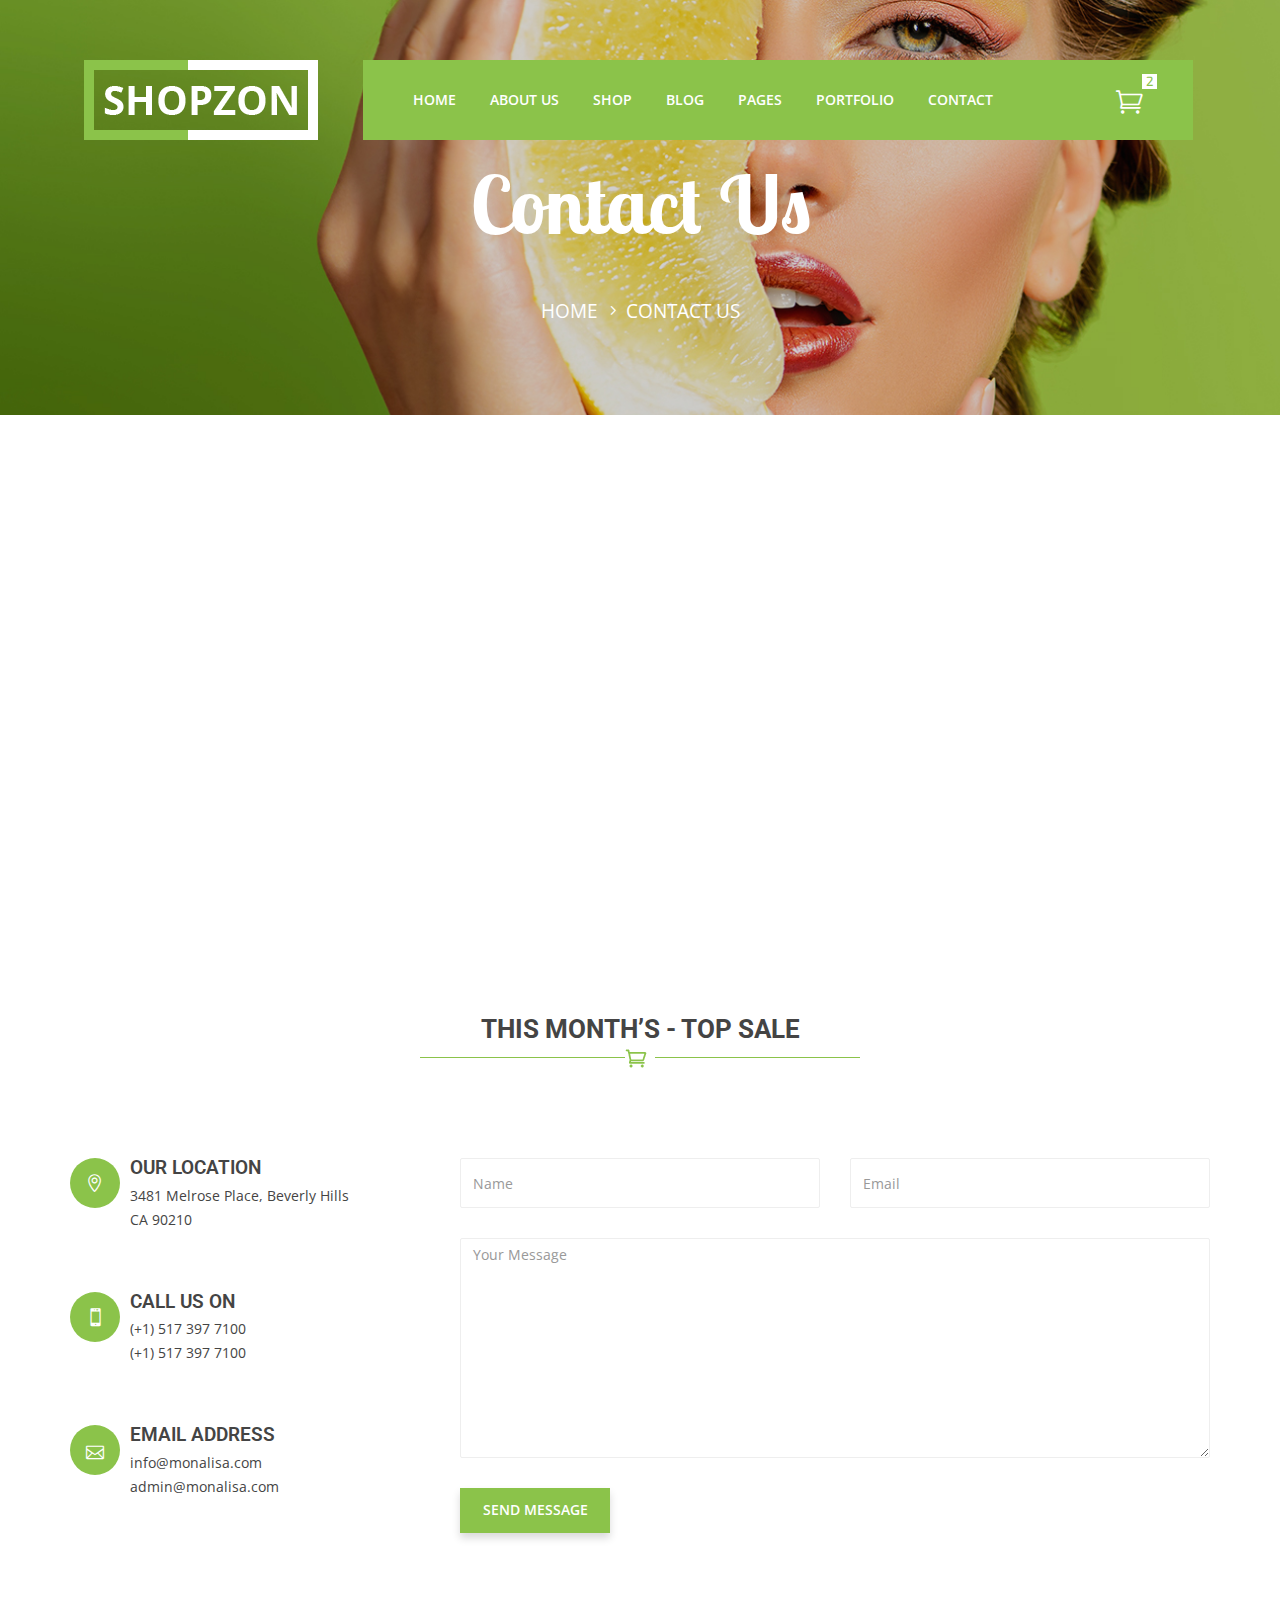
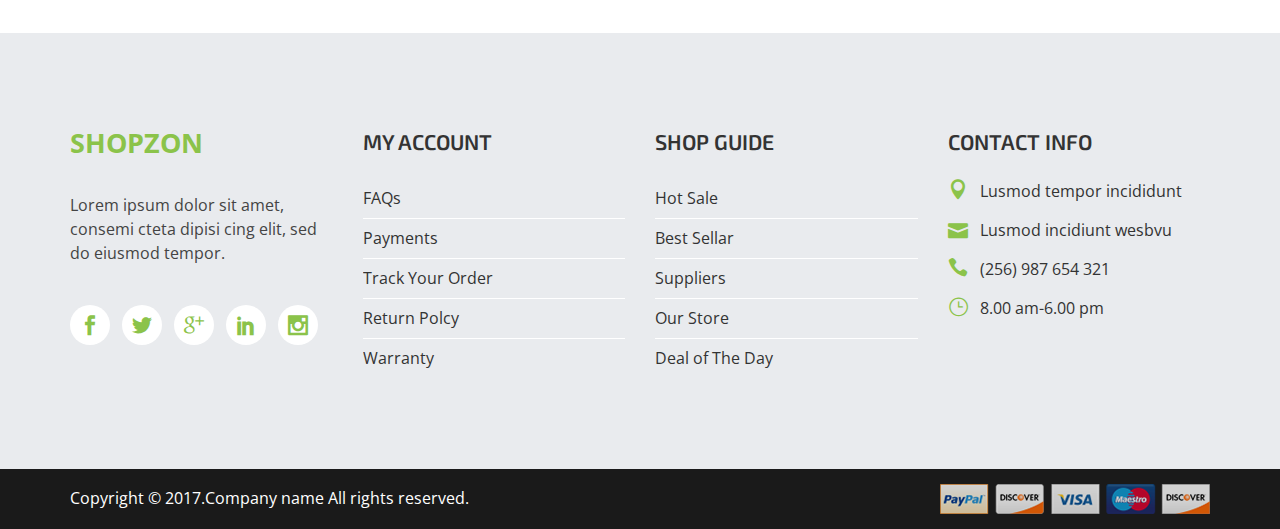
<file: contact.html>
﻿<!doctype html>
<html class="no-js" lang="en">
    <head>
        <meta charset="utf-8">
        <meta http-equiv="x-ua-compatible" content="ie=edge">
        <title>Contact Us</title>
        <meta name="description" content="">
        <meta name="viewport" content="width=device-width, initial-scale=1">

        <link rel="apple-touch-icon" href="img/apple-touch-icon.png">
		<link rel="shortcut icon" type="image/x-icon" href="img/icon/favicon.ico">
        <!-- Place favicon.ico in the root directory -->
		
		
		<!-- all css here -->
        <link rel="stylesheet" href="css/bootstrap.min.css">
        <link rel="stylesheet" href="css/font-awesome.min.css">
        <link rel="stylesheet" href="css/elegant-font.css">
        <link rel="stylesheet" href="css/material-design-iconic-font.min.css">
        <link rel="stylesheet" href="css/meanmenu.min.css">
		<link rel="stylesheet" href="css/magnific-popup.css">
        <link rel="stylesheet" href="css/animate.css">
        <link rel="stylesheet" href="css/owl.carousel.min.css">
		<link rel="stylesheet" href="css/animate-heading.css">
        <link rel="stylesheet" href="css/owl.theme.default.min.css">
        <link rel="stylesheet" href="css/jquery-ui.css">
        <link rel="stylesheet" href="css/shortcode/shortcodes.css">
        <link rel="stylesheet" href="style.css">
        <link rel="stylesheet" href="css/responsive.css">
        <script src="js/vendor/modernizr-2.8.3.min.js"></script>
    </head>
    <body class="other-page">

         


        <!--[if lt IE 8]>
            <p class="browserupgrade">You are using an <strong>outdated</strong> browser. Please <a href="http://browsehappy.com/">upgrade your browser</a> to improve your experience.</p>
        <![endif]-->
		<!-- Header Area Start -->
		<header>
			<!-- Header Menu Area -->
			<div class="menu-area mt-60">
				<div class="container">
					<div class="row">
						<div class="col-md-3 col-sm-12">
							<div class="logo-area text-center text-uppercase res-logo-sm">
								<a href="index.html"><img src="img/icon/logo.png" alt="" /></a>
							</div>
						</div>
						<div class="col-md-9 col-sm-12">
							<div class="main-menu lemon-bg">
								<nav>
									<ul id="nav">
										<li><a href="index.html">Home</a></li>
										<li><a href="about.html">About Us</a></li>
										<li><a href="shop.html">SHOP</a>
											<ul>
												<li><a href="shop.html"><i class="arrow_carrot-right"></i> Shop</a></li>
												<li><a href="shop-grid.html"><i class="arrow_carrot-right"></i> Shop Grid</a></li>
												<li><a href="shop-list.html"><i class="arrow_carrot-right"></i> Shop List</a></li>
												<li><a href="single-product.html"><i class="arrow_carrot-right"></i> Single Product</a></li>
											</ul>
										</li>
										<li><a href="blog.html">BLOG</a>
											<ul>
												<li><a href="blog.html"><i class="arrow_carrot-right"></i>Blog</a></li>
												<li><a href="blog-details.html"><i class="arrow_carrot-right"></i>Blog Details</a></li>
											</ul>
										</li>
										<li><a href="#">PAGES</a>
											<ul>
												<li><a href="checkout.html"><i class="arrow_carrot-right"></i>Checkout</a></li>
												<li><a href="cart.html"><i class="arrow_carrot-right"></i>Cart</a></li>
												<li><a href="account.html"><i class="arrow_carrot-right"></i>Account</a></li>
												<li><a href="login.html"><i class="arrow_carrot-right"></i>Login</a></li>
											</ul>
										</li>
										<li><a href="portfolio.html">PORTFOLIO</a></li>
										<li><a href="contact.html">CONTACT</a></li>
									</ul>
								</nav>
								<!-- Product Cart -->
								<div class="menu-right-area">
									<a href="#" class="mini-cart-icon">
										<i class="icon_cart_alt"></i>
										<span>2</span>
									</a>
									<div class="top-cart-content">
										<!-- Cart Single -->
										<div class="media header-middle-checkout">
											<div class="media-left check-img">
												<a href="#">
													<img alt="" src="img/other/cart-1.jpg">
												</a>
											</div>
											<div class="media-body checkout-content">
												<h4 class="media-heading">
													<a href="#">Men Fashion Spray</a>
													<span title="Remove This Item" class="btn-remove checkout-remove">
														<i class="fa fa-trash"></i>
													</span>
												</h4>
												<p>1 x $111.00</p>
											</div>
										</div>
										<!-- Cart Single -->
										<!-- Cart Single -->
										<div class="media header-middle-checkout">
											<div class="media-left check-img">
												<a href="#">
													<img alt="" src="img/other/cart-2.jpg">
												</a>
											</div>
											<div class="media-body checkout-content">
												<h4 class="media-heading">
													<a href="#">Women Fashion Bag</a>
													<span title="Remove This Item" class="btn-remove checkout-remove">
														<i class="fa fa-trash"></i>
													</span>
												</h4>
												<p>3 x $125.00</p>
											</div>
										</div>
										<!-- Cart Single -->
										<div class="actions">
											<button type="button" title="Checkout-botton" class="Checkout-botton">
												<span>Checkout</span>
											</button>
										</div>
									</div>
								</div>
								<!-- Product Cart -->
							</div>
						</div>
					</div>
				</div>
			</div>
			<!-- Header Menu Area -->
			<!-- MOBILE-MENU-AREA START --> 
			<div class="mobile-menu-area">
				<div class="container">
					<div class="row">
						<div class="col-md-12 col-sm-12">
							<div class="mobile-area">
								<div class="mobile-menu">
									<nav id="mobile-nav">
										<ul>
											<li><a href="index.html">Home </a>
												<ul>
													<li><a href="index.html">Home Two</a></li>
													<li><a href="index-3.html">Home Three</a></li>
													<li><a href="index-4.html">Home Four</a></li>
												</ul>
											</li>
											<li><a href="about.html"> About Us </a></li>
											<li><a href="shop.html">SHOP</a>
												<ul>
													<li><a href="shop.html">Shop</a></li>
													<li><a href="shop-grid.html"> Shop Grid</a></li>
													<li><a href="shop-list.html"> Shop List</a></li>
													<li><a href="single-product.html">Single Product</a></li>
												</ul>
											</li>
											<li><a href="blog.html">Blog</a></li>
											<li><a href="blog-details.html">Blog Details</a></li>
											<li><a href="#">PAGES</a>
												<ul>
													<li><a href="checkout.html">Checkout</a></li>
													<li><a href="cart.html">Cart</a></li>
													<li><a href="account.html">Account</a></li>
													<li><a href="wishlist.html">Wishlist</a></li>
													<li><a href="blog-details.html">Blog</a></li>
													<li><a href="login.html">Login</a></li>
												</ul>
											</li>
											<li><a href="portfolio.html">Portfolio</a></li>
											<li><a href="404.html">404 Error</a></li>
											<li><a href="contact.html">Contact</a></li>
										</ul>
									</nav>
								</div>	
							</div>
						</div>
					</div>
				</div>
			</div>
			<!-- MOBILE-MENU-AREA END  -->
			<!-- Banner Area Start -->
			<div class="banner-area pb-90 pt-160 bg-2">
				<div class="container">
					<div class="row">
						<div class="banner-content text-center text-white">
							<h1>Contact Us</h1>
							<ul>
								<li><a href="index.html">home</a> <span class="arrow_carrot-right "></span></li>
								<li>Contact Us</li>
							</ul>	
						</div>
					</div>
				</div>
			</div>
			<!-- Banner Area End -->
		</header>
        <!-- Header Area End -->
        <!-- Page Content Wraper Area Start -->
		<section class="page-content-wrapper login-area pb-100">
			<!-- START MAP -->
			<div id="map"></div>
			<!-- END MAP -->
			<!-- SECTION TITEL -->
			<div class="section-titel style-two text-center mb-115 text-uppercase mt-100">
				<h3>this month’s - top sale</h3>
			</div>
			<!-- SECTION TITEL -->
			<div class="container">
				<div class="row">
				   <div class="col-md-4 col-sm-4 col-xs-12 res-mb-sm-30">
						<div class="single-address">
							<div class="media">
								<div class="media-left">
									<i class="icon_pin_alt "></i>
								</div>
								<div class="media-body text-left">
									<h2 class="media-heading">Our Location</h2>
									<p>3481 Melrose Place, Beverly Hills <br> CA 90210</p>
								</div>
							</div>
						</div>
						<div class="single-address">
							<div class="media">
								<div class="media-left">
									<i class="icon_mobile "></i>
								</div>
								<div class="media-body text-left">
									<h2 class="media-heading">Call us on</h2>
									<p>(+1) 517 397 7100 <br> (+1) 517 397 7100</p>
								</div>
							</div>
						</div>
						<div class="single-address mb-none">
							<div class="media">
								<div class="media-left">
									<i class="icon_mail_alt "></i>
								</div>
								<div class="media-body text-left">
									<h2 class="media-heading">Email Address</h2>
									<p>info@monalisa.com<br>admin@monalisa.com</p>
								</div>
							</div>
						</div>
					</div>					
					<div class="col-md-8 col-sm-8 col-xs-12">
						<div class="contact">
							<form class="form" name="enq" method="post" action="mail.php">
								<div class="row">
									<div class="form-group col-md-6">
										<input type="text" name="name" class="form-control" id="first-name" placeholder="Name" required="required">
									</div>
									<div class="form-group col-md-6">
										<input type="email" name="email" class="form-control" id="email" placeholder="Email" required="required">
									</div>
									<div class="form-group description col-md-12 mbnone">
										<textarea rows="6" name="message" class="form-control" id="description" placeholder="Your Message" required="required"></textarea>
									</div>
									<div class="col-md-12">
										<div class="actions">
											<input type="submit" value="Send message" name="submit" class="btn btn-lg btn-contact-bg" title="Submit Your Message!">
										</div>
									</div>
								</div>
							</form>
						</div>
					</div>
				</div>
			</div>
		</section>
        <!-- Page Content Wraper Area End -->
        <!-- Fotter Area Start -->
		<footer>
			<!-- Footer Top Area End -->
			<div class="fotter-area dark-gray-bg ptb-100">
				<div class="container">
					<div class="row">
						<div class="col-md-3 col-sm-4 col-xs-12">
							<div class="address-area res-mb-sm-30">
								<a href="index.html">shopzon</a>
								<p>Lorem ipsum dolor sit amet, consemi cteta dipisi cing elit, sed do eiusmod tempor.</p>
								<div class="contact-social mt-40">
									<ul>
										<li>
											<a href="#" class="social_facebook "></a>
										</li>
										<li>
											<a href="#" class="social_twitter "></a>
										</li>
										<li>
											<a href="#" class="social_googleplus"></a>
										</li>
										<li>
											<a href="#" class="social_linkedin "></a>
										</li>
										<li>
											<a href="#" class="social_instagram "></a>
										</li>
									</ul>
								</div>
							</div>
						</div>
						<div class="col-md-3 col-sm-4 col-xs-12 xs-res-mrbtm">
							<div class="footer-menu res-mb-sm-30">
								<h4>MY ACCOUNT</h4>
								<ul>
									<li><a href="#">FAQs</a></li>
									<li><a href="#">Payments</a></li>
									<li><a href="#">Track Your Order</a></li>
									<li><a href="#">Return Polcy</a></li>
									<li><a href="#">Warranty</a></li>
								</ul>
							</div>
						</div>
						<div class="col-md-3 hidden-sm hidden-xs">
							<div class="footer-menu">
								<h4>SHOP GUIDE</h4>
								<ul>
									<li><a href="#">Hot Sale</a></li>
									<li><a href="#">Best Sellar</a></li>
									<li><a href="#">Suppliers</a></li>
									<li><a href="#">Our Store</a></li>
									<li><a href="#">Deal of The Day</a></li>
								</ul>
							</div>
						</div>
						<div class="col-md-3 col-sm-4 col-xs-12 xs-res-mrbtm">
							<div class="footer-menu">
								<h4>CONTACT INFO</h4>
								<div class="contact-details">
									<ul>
										<li>
											<span class="icon_pin"></span>
											<p>Lusmod tempor incididunt</p>
										</li>
										<li>
											<span class="icon_mail"></span>
											<p>Lusmod incidiunt wesbvu</p>
										</li>
										<li>
											<span class="icon_phone "></span>
											<p>(256) 987 654 321</p>
										</li>
										<li>
											<span class="icon_clock_alt"></span>
											<p>8.00 am-6.00 pm</p>
										</li>
									</ul>
								</div>
							</div>
						</div>
					</div>
				</div>
			</div>
			<!-- Footer Top Area End -->
			<!-- Footer Bottom Area Start -->
			<div class="footer-bottom-area black-bg">
				<div class="container">
					<div class="row ">
						<div class="col-md-6 col-sm-6 col-xs-12">
							<p>Copyright &copy; 2017.Company name All rights reserved.<a target="_blank" href="http://www.mycodes.net/">&#x7F51;&#x9875;&#x6A21;&#x677F;</a></p>
						</div>
						<div class="col-md-6 col-sm-6 col-xs-12">
							<img src="img/icon/payment.png" alt="" />
						</div>
					</div>
				</div>
			</div>
			<!-- Footer Bottom Area End -->
		</footer>
        <!-- Fotter Area End -->
	   
		<!-- all js here -->
        <script src="js/vendor/jquery-1.12.4.min.js"></script>
        <script src="js/bootstrap.min.js"></script>
        <script src="js/owl.carousel.min.js"></script>
        <script src="js/isotope.pkgd.min.js"></script>
        <script src="js/jquery.nivo.slider.js"></script>
		<script src="js/jquery.simpleLens.min.js"></script>
		<script src="js/jquery.magnific-popup.min.js"></script>
		<script src="js/animated-heading.js"></script>
        <script src="js/price-slider.js"></script>
        <script src="js/jquery.ajaxchimp.min.js"></script>
        <script src="js/jquery.countdown.js"></script>
		<!-- map js -->
		<!---<script src="https://maps.googleapis.com/maps/api/js?key=AIzaSyDwIQh7LGryQdDDi-A603lR8NqiF3R_ycA"></script>--->
		<script>
			/*START CONTACT MAP JS*/
			function initialize() {
			  var mapOptions = {
				zoom: 15,
				scrollwheel: false,
				center: new google.maps.LatLng(23.763518, 90.4311062)
			  };
			  var map = new google.maps.Map(document.getElementById('map'),
				  mapOptions);
			  var marker = new google.maps.Marker({
				position: map.getCenter(),
				icon: 'img/icon/map-icon.png',
				map: map
			  });
			}
			google.maps.event.addDomListener(window, 'load', initialize);	
		   /*END CONTACT MAP JS*/
		</script>
		<script src="js/jquery.meanmenu.js"></script>
        <script src="js/plugins.js"></script>
        <script src="js/main.js"></script>
    </body>
</html>
</file>
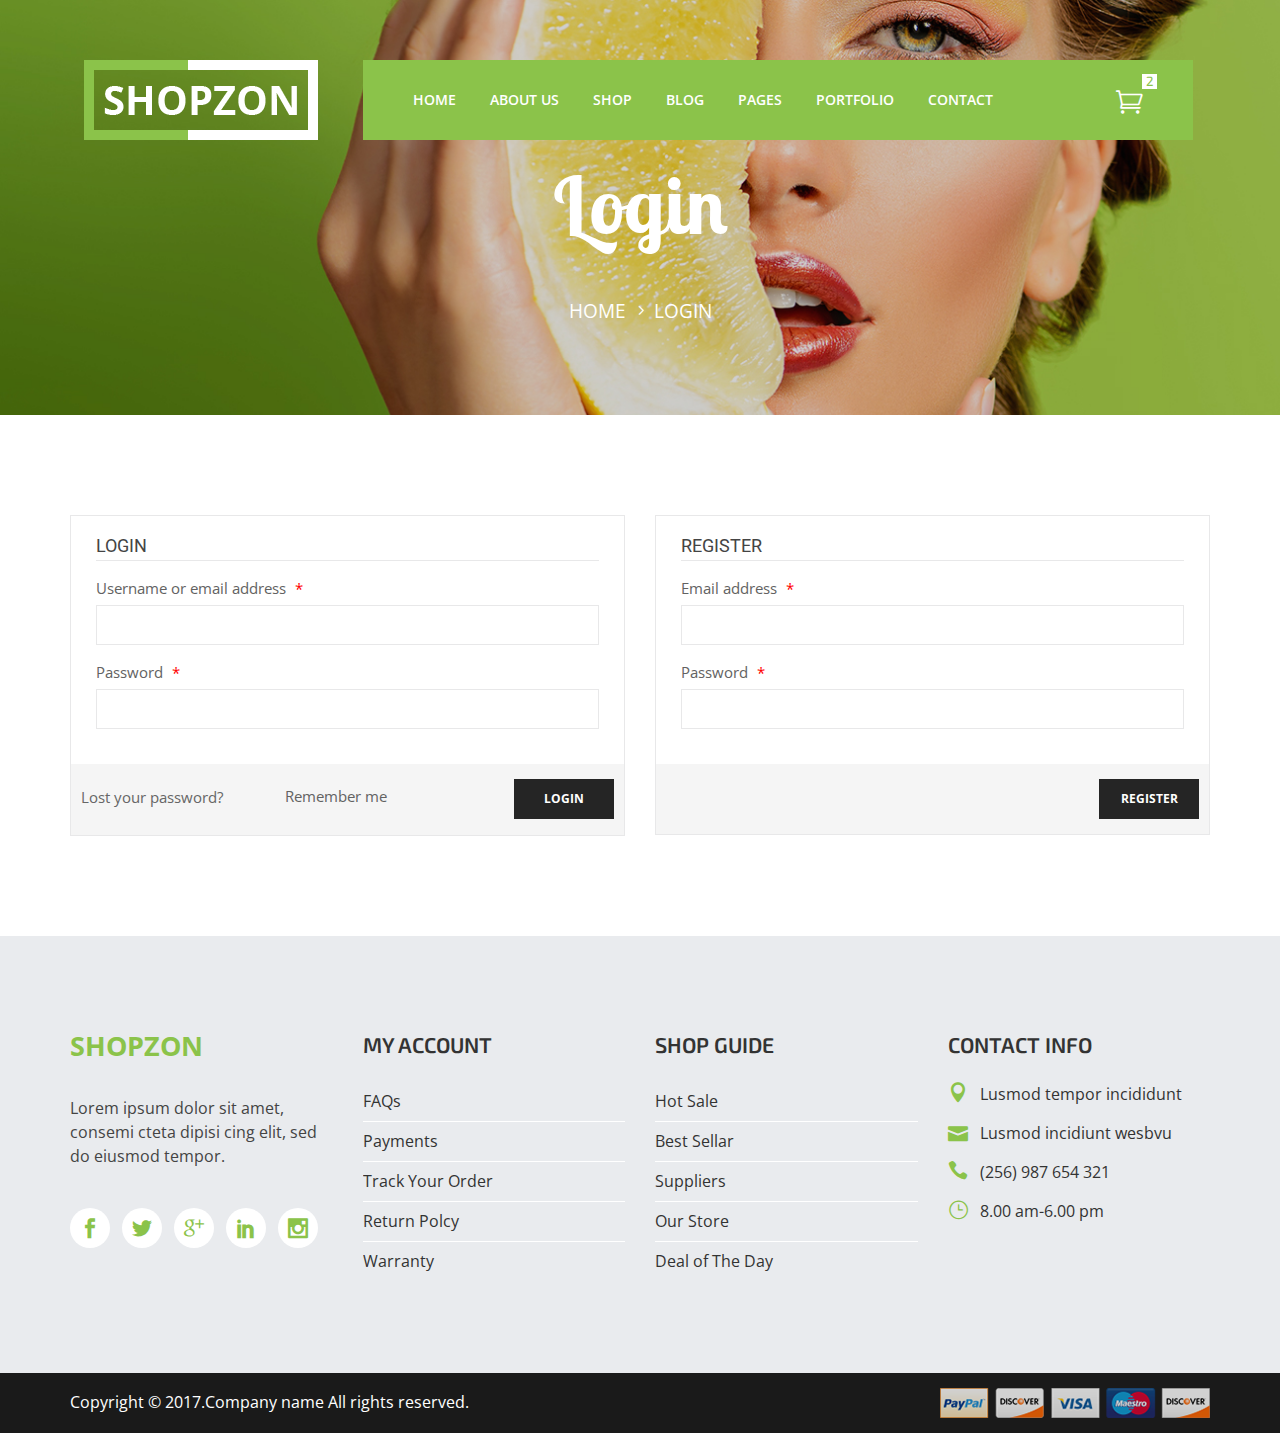
<file: login.html>
﻿<!doctype html>
<html class="no-js" lang="en">
    <head>
        <meta charset="utf-8">
        <meta http-equiv="x-ua-compatible" content="ie=edge">
        <title>Login</title>
        <meta name="description" content="">
        <meta name="viewport" content="width=device-width, initial-scale=1">

        <link rel="apple-touch-icon" href="img/apple-touch-icon.png">
		<link rel="shortcut icon" type="image/x-icon" href="img/icon/favicon.ico">
        <!-- Place favicon.ico in the root directory -->
		
		
		<!-- all css here -->
        <link rel="stylesheet" href="css/bootstrap.min.css">
        <link rel="stylesheet" href="css/font-awesome.min.css">
        <link rel="stylesheet" href="css/elegant-font.css">
        <link rel="stylesheet" href="css/material-design-iconic-font.min.css">
        <link rel="stylesheet" href="css/meanmenu.min.css">
		<link rel="stylesheet" href="css/magnific-popup.css">
        <link rel="stylesheet" href="css/animate.css">
        <link rel="stylesheet" href="css/owl.carousel.min.css">
		<link rel="stylesheet" href="css/animate-heading.css">
        <link rel="stylesheet" href="css/owl.theme.default.min.css">
        <link rel="stylesheet" href="css/jquery-ui.css">
        <link rel="stylesheet" href="css/shortcode/shortcodes.css">
        <link rel="stylesheet" href="style.css">
        <link rel="stylesheet" href="css/responsive.css">
        <script src="js/vendor/modernizr-2.8.3.min.js"></script>
    </head>
    <body class="other-page">

         


        <!--[if lt IE 8]>
            <p class="browserupgrade">You are using an <strong>outdated</strong> browser. Please <a href="http://browsehappy.com/">upgrade your browser</a> to improve your experience.</p>
        <![endif]-->
		<!-- Header Area Start -->
		<header>
			<!-- Header Menu Area -->
			<div class="menu-area mt-60">
				<div class="container">
					<div class="row">
						<div class="col-md-3 col-sm-12">
							<div class="logo-area text-center text-uppercase res-logo-sm">
								<a href="index.html"><img src="img/icon/logo.png" alt="" /></a>
							</div>
						</div>
						<div class="col-md-9 col-sm-12">
							<div class="main-menu lemon-bg">
								<nav>
									<ul id="nav">
										<li><a href="index.html">Home</a></li>
										<li><a href="about.html">About Us</a></li>
										<li><a href="shop.html">SHOP</a>
											<ul>
												<li><a href="shop.html"><i class="arrow_carrot-right"></i> Shop</a></li>
												<li><a href="shop-grid.html"><i class="arrow_carrot-right"></i> Shop Grid</a></li>
												<li><a href="shop-list.html"><i class="arrow_carrot-right"></i> Shop List</a></li>
												<li><a href="single-product.html"><i class="arrow_carrot-right"></i> Single Product</a></li>
											</ul>
										</li>
										<li><a href="blog.html">BLOG</a>
											<ul>
												<li><a href="blog.html"><i class="arrow_carrot-right"></i>Blog</a></li>
												<li><a href="blog-details.html"><i class="arrow_carrot-right"></i>Blog Details</a></li>
											</ul>
										</li>
										<li><a href="#">PAGES</a>
											<ul>
												<li><a href="checkout.html"><i class="arrow_carrot-right"></i>Checkout</a></li>
												<li><a href="cart.html"><i class="arrow_carrot-right"></i>Cart</a></li>
												<li><a href="account.html"><i class="arrow_carrot-right"></i>Account</a></li>
												<li><a href="login.html"><i class="arrow_carrot-right"></i>Login</a></li>
											</ul>
										</li>
										<li><a href="portfolio.html">PORTFOLIO</a></li>
										<li><a href="contact.html">CONTACT</a></li>
									</ul>
								</nav>
								<!-- Product Cart -->
								<div class="menu-right-area">
									<a href="#" class="mini-cart-icon">
										<i class="icon_cart_alt"></i>
										<span>2</span>
									</a>
									<div class="top-cart-content">
										<!-- Cart Single -->
										<div class="media header-middle-checkout">
											<div class="media-left check-img">
												<a href="#">
													<img alt="" src="img/other/cart-1.jpg">
												</a>
											</div>
											<div class="media-body checkout-content">
												<h4 class="media-heading">
													<a href="#">Men Fashion Spray</a>
													<span title="Remove This Item" class="btn-remove checkout-remove">
														<i class="fa fa-trash"></i>
													</span>
												</h4>
												<p>1 x $111.00</p>
											</div>
										</div>
										<!-- Cart Single -->
										<!-- Cart Single -->
										<div class="media header-middle-checkout">
											<div class="media-left check-img">
												<a href="#">
													<img alt="" src="img/other/cart-2.jpg">
												</a>
											</div>
											<div class="media-body checkout-content">
												<h4 class="media-heading">
													<a href="#">Women Fashion Bag</a>
													<span title="Remove This Item" class="btn-remove checkout-remove">
														<i class="fa fa-trash"></i>
													</span>
												</h4>
												<p>3 x $125.00</p>
											</div>
										</div>
										<!-- Cart Single -->
										<div class="actions">
											<button type="button" title="Checkout-botton" class="Checkout-botton">
												<span>Checkout</span>
											</button>
										</div>
									</div>
								</div>
								<!-- Product Cart -->
							</div>
						</div>
					</div>
				</div>
			</div>
			<!-- Header Menu Area -->
			<!-- MOBILE-MENU-AREA START --> 
			<div class="mobile-menu-area">
				<div class="container">
					<div class="row">
						<div class="col-md-12 col-sm-12">
							<div class="mobile-area">
								<div class="mobile-menu">
									<nav id="mobile-nav">
										<ul>
											<li><a href="index.html">Home </a>
												<ul>
													<li><a href="index.html">Home Two</a></li>
													<li><a href="index-3.html">Home Three</a></li>
													<li><a href="index-4.html">Home Four</a></li>
												</ul>
											</li>
											<li><a href="about.html"> About Us </a></li>
											<li><a href="shop.html">SHOP</a>
												<ul>
													<li><a href="shop.html">Shop</a></li>
													<li><a href="shop-grid.html"> Shop Grid</a></li>
													<li><a href="shop-list.html"> Shop List</a></li>
													<li><a href="single-product.html">Single Product</a></li>
												</ul>
											</li>
											<li><a href="blog.html">Blog</a></li>
											<li><a href="blog-details.html">Blog Details</a></li>
											<li><a href="#">PAGES</a>
												<ul>
													<li><a href="checkout.html">Checkout</a></li>
													<li><a href="cart.html">Cart</a></li>
													<li><a href="account.html">Account</a></li>
													<li><a href="wishlist.html">Wishlist</a></li>
													<li><a href="blog-details.html">Blog</a></li>
													<li><a href="login.html">Login</a></li>
												</ul>
											</li>
											<li><a href="portfolio.html">Portfolio</a></li>
											<li><a href="404.html">404 Error</a></li>
											<li><a href="contact.html">Contact</a></li>
										</ul>
									</nav>
								</div>	
							</div>
						</div>
					</div>
				</div>
			</div>
			<!-- MOBILE-MENU-AREA END  -->
			<!-- Banner Area Start -->
			<div class="banner-area pb-90 pt-160 bg-2">
				<div class="container">
					<div class="row">
						<div class="banner-content text-center text-white">
							<h1>Login</h1>
							<ul>
								<li><a href="index.html">home</a> <span class="arrow_carrot-right "></span></li>
								<li>Login</li>
							</ul>	
						</div>
					</div>
				</div>
			</div>
			<!-- Banner Area End -->
		</header>
        <!-- Header Area End -->
        <!-- Page Content Wraper Area Start -->
		<section class="page-content-wrapper login-area ptb-100">
			<div class="container">
				<div class="row">
				   <div class="col-md-6 col-lg-6 col-sm-6 res-mb-25">
						<div class="account-info">
							<form action="#">
								<div class="form-fields">
									<h2>Login</h2>
									<p>
										<label>
											Username or email address
											<span class="required">*</span>
										</label>
										<input type="text">
									</p>
									<p>
										<label>
											Password
											<span class="required">*</span>
										</label>
										<input type="password">
									</p>
								</div>
								<div class="form-action">
									<label>
									<a href="#" class="lost_password">Lost your password?</a>								
										<input type="checkbox">
										Remember me
									</label>								
									<input value="Login" type="submit">
								</div>								
							</form>
						</div>
					</div>
					<div class="col-md-6 col-lg-6 col-sm-6">
						<div class="form-fields">
							<h2>Register</h2>
							<p>
								<label>Email address  <span class="required">*</span></label>
								<input type="text">
							</p>
							<p>
								<label>Password <span class="required">*</span></label>
								<input type="password">
							</p>
						</div>
						<div class="form-action">
							<input value="Register" type="submit">
						</div>
					</div>
				</div>
			</div>
		</section>
        <!-- Page Content Wraper Area End -->
        <!-- Fotter Area Start -->
		<footer>
			<!-- Footer Top Area End -->
			<div class="fotter-area dark-gray-bg ptb-100">
				<div class="container">
					<div class="row">
						<div class="col-md-3 col-sm-4 col-xs-12">
							<div class="address-area res-mb-sm-30">
								<a href="index.html">shopzon</a>
								<p>Lorem ipsum dolor sit amet, consemi cteta dipisi cing elit, sed do eiusmod tempor.</p>
								<div class="contact-social mt-40">
									<ul>
										<li>
											<a href="#" class="social_facebook "></a>
										</li>
										<li>
											<a href="#" class="social_twitter "></a>
										</li>
										<li>
											<a href="#" class="social_googleplus"></a>
										</li>
										<li>
											<a href="#" class="social_linkedin "></a>
										</li>
										<li>
											<a href="#" class="social_instagram "></a>
										</li>
									</ul>
								</div>
							</div>
						</div>
						<div class="col-md-3 col-sm-4 col-xs-12 xs-res-mrbtm">
							<div class="footer-menu res-mb-sm-30">
								<h4>MY ACCOUNT</h4>
								<ul>
									<li><a href="#">FAQs</a></li>
									<li><a href="#">Payments</a></li>
									<li><a href="#">Track Your Order</a></li>
									<li><a href="#">Return Polcy</a></li>
									<li><a href="#">Warranty</a></li>
								</ul>
							</div>
						</div>
						<div class="col-md-3 hidden-sm hidden-xs">
							<div class="footer-menu">
								<h4>SHOP GUIDE</h4>
								<ul>
									<li><a href="#">Hot Sale</a></li>
									<li><a href="#">Best Sellar</a></li>
									<li><a href="#">Suppliers</a></li>
									<li><a href="#">Our Store</a></li>
									<li><a href="#">Deal of The Day</a></li>
								</ul>
							</div>
						</div>
						<div class="col-md-3 col-sm-4 col-xs-12 xs-res-mrbtm">
							<div class="footer-menu">
								<h4>CONTACT INFO</h4>
								<div class="contact-details">
									<ul>
										<li>
											<span class="icon_pin"></span>
											<p>Lusmod tempor incididunt</p>
										</li>
										<li>
											<span class="icon_mail"></span>
											<p>Lusmod incidiunt wesbvu</p>
										</li>
										<li>
											<span class="icon_phone "></span>
											<p>(256) 987 654 321</p>
										</li>
										<li>
											<span class="icon_clock_alt"></span>
											<p>8.00 am-6.00 pm</p>
										</li>
									</ul>
								</div>
							</div>
						</div>
					</div>
				</div>
			</div>
			<!-- Footer Top Area End -->
			<!-- Footer Bottom Area Start -->
			<div class="footer-bottom-area black-bg">
				<div class="container">
					<div class="row ">
						<div class="col-md-6 col-sm-6 col-xs-12">
							<p>Copyright &copy; 2017.Company name All rights reserved.<a target="_blank" href="http://www.mycodes.net/">&#x7F51;&#x9875;&#x6A21;&#x677F;</a></p>
						</div>
						<div class="col-md-6 col-sm-6 col-xs-12">
							<img src="img/icon/payment.png" alt="" />
						</div>
					</div>
				</div>
			</div>
			<!-- Footer Bottom Area End -->
		</footer>
        <!-- Fotter Area End -->
	   
		<!-- all js here -->
        <script src="js/vendor/jquery-1.12.4.min.js"></script>
        <script src="js/bootstrap.min.js"></script>
        <script src="js/owl.carousel.min.js"></script>
        <script src="js/isotope.pkgd.min.js"></script>
        <script src="js/jquery.nivo.slider.js"></script>
		<script src="js/jquery.simpleLens.min.js"></script>
		<script src="js/jquery.magnific-popup.min.js"></script>
		<script src="js/animated-heading.js"></script>
        <script src="js/price-slider.js"></script>
        <script src="js/jquery.ajaxchimp.min.js"></script>
        <script src="js/jquery.countdown.js"></script>
		<script src="js/jquery.meanmenu.js"></script>
        <script src="js/plugins.js"></script>
        <script src="js/main.js"></script>
    </body>
</html>
</file>
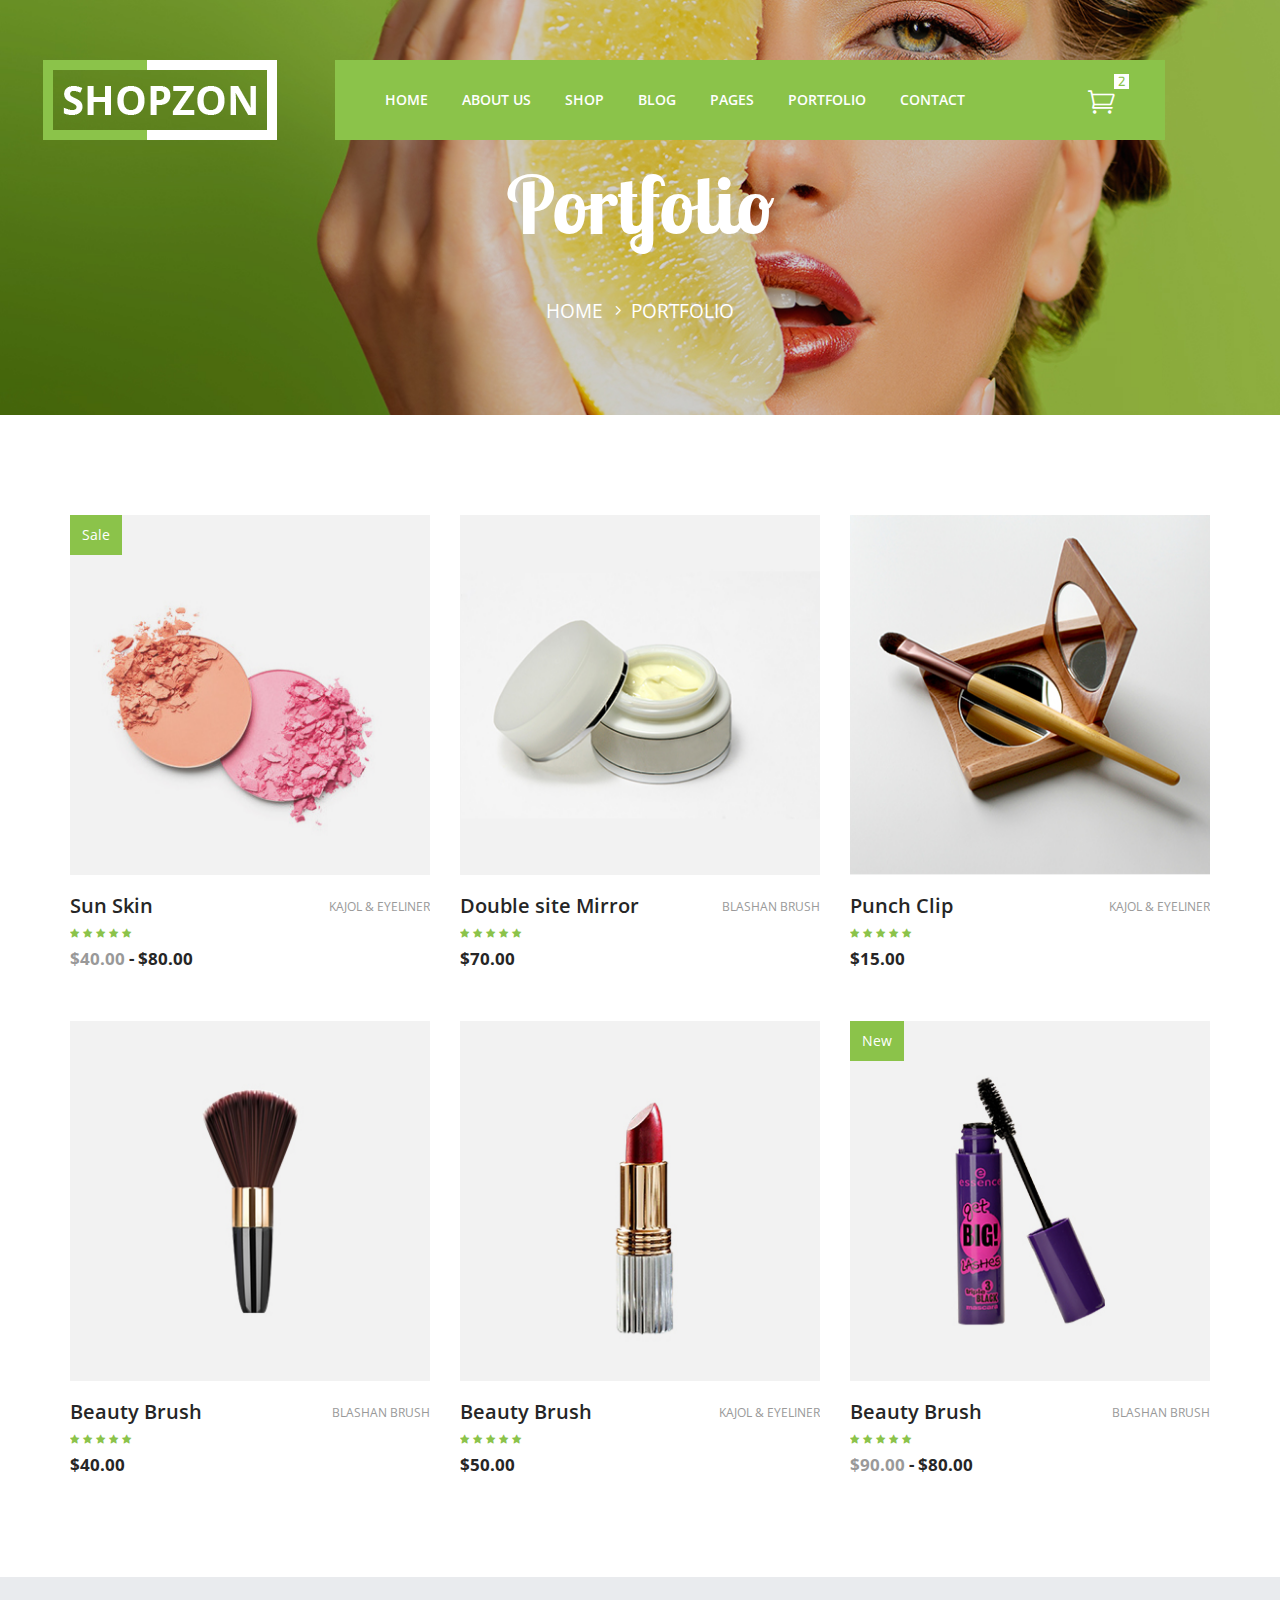
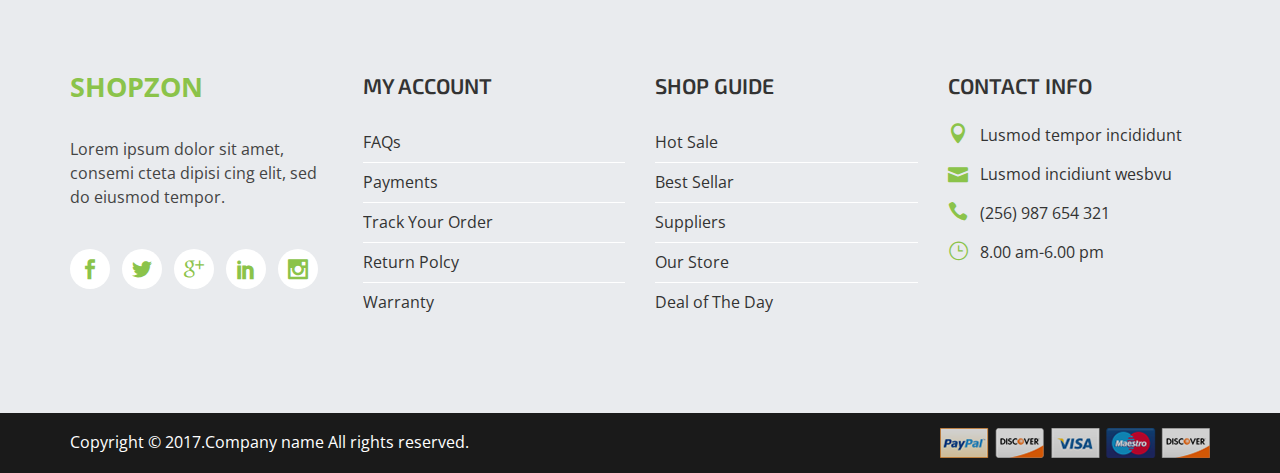
<file: portfolio.html>
﻿<!doctype html>
<html class="no-js" lang="zxx">
    <head>
        <meta charset="utf-8">
        <meta http-equiv="x-ua-compatible" content="ie=edge">
        <title>Portfolio</title>
        <meta name="description" content="">
        <meta name="viewport" content="width=device-width, initial-scale=1">

        <link rel="apple-touch-icon" href="img/apple-touch-icon.png">
		<link rel="shortcut icon" type="image/x-icon" href="img/icon/favicon.ico">
        <!-- Place favicon.ico in the root directory -->
		
		
		<!-- all css here -->
        <link rel="stylesheet" href="css/bootstrap.min.css">
        <link rel="stylesheet" href="css/font-awesome.min.css">
        <link rel="stylesheet" href="css/elegant-font.css">
        <link rel="stylesheet" href="css/material-design-iconic-font.min.css">
        <link rel="stylesheet" href="css/meanmenu.min.css">
        <link rel="stylesheet" href="css/animate.css">
		<link rel="stylesheet" href="css/magnific-popup.css">
        <link rel="stylesheet" href="css/owl.carousel.min.css">
		<link rel="stylesheet" href="css/animate-heading.css">
        <link rel="stylesheet" href="css/owl.theme.default.min.css">
        <link rel="stylesheet" href="css/jquery-ui.css">
        <link rel="stylesheet" href="css/shortcode/shortcodes.css">
        <link rel="stylesheet" href="style.css">
        <link rel="stylesheet" href="css/responsive.css">
        <script src="js/vendor/modernizr-2.8.3.min.js"></script>
    </head>
    <body class="other-page">
         

        <!--[if lt IE 8]>
            <p class="browserupgrade">You are using an <strong>outdated</strong> browser. Please <a href="http://browsehappy.com/">upgrade your browser</a> to improve your experience.</p>
        <![endif]-->
		<!-- Header Area Start -->
		<header>
			<!-- Header Menu Area -->
			<div class="menu-area mt-60">
				<div class="container-fluid">
					<div class="row">
						<div class="col-md-3 col-sm-12">
							<div class="logo-area text-center text-uppercase res-logo-sm">
								<a href="index.html"><img src="img/icon/logo.png" alt="" /></a>
							</div>
						</div>
						<div class="col-md-9 col-sm-12">
							<div class="main-menu lemon-bg">
								<nav>
									<ul id="nav">
										<li><a href="index.html">Home</a></li>
										<li><a href="about.html">About Us</a></li>
										<li><a href="shop.html">SHOP</a>
											<ul>
												<li><a href="shop.html"><i class="arrow_carrot-right"></i> Shop</a></li>
												<li><a href="shop-grid.html"><i class="arrow_carrot-right"></i> Shop Grid</a></li>
												<li><a href="shop-list.html"><i class="arrow_carrot-right"></i> Shop List</a></li>
												<li><a href="single-product.html"><i class="arrow_carrot-right"></i> Single Product</a></li>
											</ul>
										</li>
										<li><a href="blog.html">BLOG</a>
											<ul>
												<li><a href="blog.html"><i class="arrow_carrot-right"></i>Blog</a></li>
												<li><a href="blog-details.html"><i class="arrow_carrot-right"></i>Blog Details</a></li>
											</ul>
										</li>
										<li><a href="#">PAGES</a>
											<ul>
												<li><a href="checkout.html"><i class="arrow_carrot-right"></i>Checkout</a></li>
												<li><a href="cart.html"><i class="arrow_carrot-right"></i>Cart</a></li>
												<li><a href="account.html"><i class="arrow_carrot-right"></i>Account</a></li>
												<li><a href="login.html"><i class="arrow_carrot-right"></i>Login</a></li>
											</ul>
										</li>
										<li><a href="portfolio.html">PORTFOLIO</a></li>
										<li><a href="contact.html">CONTACT</a></li>
									</ul>
								</nav>
								<!-- Product Cart -->
								<div class="menu-right-area">
									<a href="#" class="mini-cart-icon">
										<i class="icon_cart_alt"></i>
										<span>2</span>
									</a>
									<div class="top-cart-content">
										<!-- Cart Single -->
										<div class="media header-middle-checkout">
											<div class="media-left check-img">
												<a href="#">
													<img alt="" src="img/other/cart-1.jpg">
												</a>
											</div>
											<div class="media-body checkout-content">
												<h4 class="media-heading">
													<a href="#">Men Fashion Spray</a>
													<span title="Remove This Item" class="btn-remove checkout-remove">
														<i class="fa fa-trash"></i>
													</span>
												</h4>
												<p>1 x $111.00</p>
											</div>
										</div>
										<!-- Cart Single -->
										<!-- Cart Single -->
										<div class="media header-middle-checkout">
											<div class="media-left check-img">
												<a href="#">
													<img alt="" src="img/other/cart-2.jpg">
												</a>
											</div>
											<div class="media-body checkout-content">
												<h4 class="media-heading">
													<a href="#">Women Fashion Bag</a>
													<span title="Remove This Item" class="btn-remove checkout-remove">
														<i class="fa fa-trash"></i>
													</span>
												</h4>
												<p>3 x $125.00</p>
											</div>
										</div>
										<!-- Cart Single -->
										<div class="actions">
											<button type="button" title="Checkout-botton" class="Checkout-botton">
												<span>Checkout</span>
											</button>
										</div>
									</div>
								</div>
								<!-- Product Cart -->
							</div>
						</div>
					</div>
				</div>
			</div>
			<!-- Header Menu Area -->
			<!-- MOBILE-MENU-AREA START --> 
			<div class="mobile-menu-area">
				<div class="container">
					<div class="row">
						<div class="col-md-12 col-sm-12">
							<div class="mobile-area">
								<div class="mobile-menu">
									<nav id="mobile-nav">
										<ul>
											<li><a href="index.html">Home </a>
												<ul>
													<li><a href="index.html">Home Two</a></li>
													<li><a href="index-3.html">Home Three</a></li>
													<li><a href="index-4.html">Home Four</a></li>
												</ul>
											</li>
											<li><a href="about.html"> About Us </a></li>
											<li><a href="shop.html">SHOP</a>
												<ul>
													<li><a href="shop.html">Shop</a></li>
													<li><a href="shop-grid.html"> Shop Grid</a></li>
													<li><a href="shop-list.html"> Shop List</a></li>
													<li><a href="single-product.html">Single Product</a></li>
												</ul>
											</li>
											<li><a href="blog.html">Blog</a></li>
											<li><a href="blog-details.html">Blog Details</a></li>
											<li><a href="#">PAGES</a>
												<ul>
													<li><a href="checkout.html">Checkout</a></li>
													<li><a href="cart.html">Cart</a></li>
													<li><a href="account.html">Account</a></li>
													<li><a href="wishlist.html">Wishlist</a></li>
													<li><a href="blog-details.html">Blog</a></li>
													<li><a href="login.html">Login</a></li>
												</ul>
											</li>
											<li><a href="portfolio.html">Portfolio</a></li>
											<li><a href="404.html">404 Error</a></li>
											<li><a href="contact.html">Contact</a></li>
										</ul>
									</nav>
								</div>	
							</div>
						</div>
					</div>
				</div>
			</div>
			<!-- MOBILE-MENU-AREA END  -->
			<!-- Banner Area Start -->
			<div class="banner-area pb-90 pt-160 bg-2">
				<div class="container">
					<div class="row">
						<div class="banner-content text-center text-white">
							<h1>Portfolio</h1>
							<ul>
								<li><a href="index.html">home</a> <span class="arrow_carrot-right "></span></li>
								<li>Portfolio</li>
							</ul>	
						</div>
					</div>
				</div>
			</div>
			<!-- Banner Area End -->
		</header>
        <!-- Header Area End -->
        <!-- Page Content Wraper Area Start -->
		<section class="page-content-wrapper">
			<div class="container">
				<div class="row">
					<div class="content-full pt-100 pb-50 fix">
						<!-- Left Side Start -->
						<div class="col-md-12">
							<div class="tab-content">
								<div class="shop-tab-area">
									<div class="row">
										<!-- Single Product Start -->
										<div class="col-md-4 col-sm-6">
											<div class="single-product style-two mb-50">
												<div class="single-img">
													<a href="#"><img src="img/shop/1.jpg" alt="" /></a>
													<span class="pro-level">Sale</span>
													<div class="hover-content text-center">
														<ul>
															<li><a href="#" class="icon_refresh"></a></li>
															<li><a href="#" class="icon_cart_alt "></a></li>
															<li><a href="#" class="icon_heart_alt"></a></li>
															<li>
																<a title="Quick View" href="#" data-toggle="modal" data-target="#productModal" class="icon_search"></a>
															</li>
														</ul>
													</div>
												</div>
												<div class="product-details mt-20">
													<h4><a href="single-product.html">Sun Skin</a><span>kajol & eyeliner</span></h4>
													<div class="rating-box">
														<i class="fa fa-star"></i>
														<i class="fa fa-star"></i>
														<i class="fa fa-star"></i>
														<i class="fa fa-star"></i>
														<i class="fa fa-star"></i>
													</div>
													<div class="price-box">
														<span class="old-price">$40.00</span>
														<span class="new-price"> - $80.00</span>
													</div>
												</div>
											</div>
										</div>
										<!-- Single Product End -->
										<!-- Single Product Start -->
										<div class="col-md-4 col-sm-6">
											<div class="single-product style-two mb-50">
												<div class="single-img">
													<a href="#"><img src="img/shop/2.jpg" alt="" /></a>
													<div class="hover-content text-center">
														<ul>
															<li><a href="#" class="icon_refresh"></a></li>
															<li><a href="#" class="icon_cart_alt "></a></li>
															<li><a href="#" class="icon_heart_alt"></a></li>
															<li>
																<a title="Quick View" href="#" data-toggle="modal" data-target="#productModal" class="icon_search"></a>
															</li>
														</ul>
													</div>
												</div>
												<div class="product-details mt-20">
													<h4><a href="single-product.html">Double site Mirror</a><span>Blashan Brush</span></h4>
													<div class="rating-box">
														<i class="fa fa-star"></i>
														<i class="fa fa-star"></i>
														<i class="fa fa-star"></i>
														<i class="fa fa-star"></i>
														<i class="fa fa-star"></i>
													</div>
													<div class="price-box">
														<span class="new-price">$70.00</span>
													</div>
												</div>
											</div>
										</div>
										<!-- Single Product End -->
										<!-- Single Product Start -->
										<div class="col-md-4 col-sm-6">
											<div class="single-product style-two mb-50">
												<div class="single-img">
													<a href="#"><img src="img/shop/3.jpg" alt="" /></a>
													<div class="hover-content text-center">
														<ul>
															<li><a href="#" class="icon_refresh"></a></li>
															<li><a href="#" class="icon_cart_alt "></a></li>
															<li><a href="#" class="icon_heart_alt"></a></li>
															<li>
																<a title="Quick View" href="#" data-toggle="modal" data-target="#productModal" class="icon_search"></a>
															</li>
														</ul>
													</div>
												</div>
												<div class="product-details mt-20">
													<h4><a href="single-product.html">Punch Clip</a><span>kajol & eyeliner</span></h4>
													<div class="rating-box">
														<i class="fa fa-star"></i>
														<i class="fa fa-star"></i>
														<i class="fa fa-star"></i>
														<i class="fa fa-star"></i>
														<i class="fa fa-star"></i>
													</div>
													<div class="price-box">
														<span class="new-price">$15.00</span>
													</div>
												</div>
											</div>
										</div>
										<!-- Single Product End -->
										<!-- Single Product Start -->
										<div class="col-md-4 col-sm-6">
											<div class="single-product style-two mb-50">
												<div class="single-img">
													<a href="#"><img src="img/shop/4.jpg" alt="" /></a>
													<div class="hover-content text-center">
														<ul>
															<li><a href="#" class="icon_refresh"></a></li>
															<li><a href="#" class="icon_cart_alt "></a></li>
															<li><a href="#" class="icon_heart_alt"></a></li>
															<li>
																<a title="Quick View" href="#" data-toggle="modal" data-target="#productModal" class="icon_search"></a>
															</li>
														</ul>
													</div>
												</div>
												<div class="product-details mt-20">
													<h4><a href="single-product.html">Beauty Brush</a><span>Blashan Brush</span></h4>
													<div class="rating-box">
														<i class="fa fa-star"></i>
														<i class="fa fa-star"></i>
														<i class="fa fa-star"></i>
														<i class="fa fa-star"></i>
														<i class="fa fa-star"></i>
													</div>
													<div class="price-box">
														<span class="new-price">$40.00</span>
													</div>
												</div>
											</div>
										</div>
										<!-- Single Product End -->
										<!-- Single Product Start -->
										<div class="col-md-4 col-sm-6">
											<div class="single-product style-two mb-50">
												<div class="single-img">
													<a href="#"><img src="img/shop/5.jpg" alt="" /></a>
													<div class="hover-content text-center">
														<ul>
															<li><a href="#" class="icon_refresh"></a></li>
															<li><a href="#" class="icon_cart_alt "></a></li>
															<li><a href="#" class="icon_heart_alt"></a></li>
															<li>
																<a title="Quick View" href="#" data-toggle="modal" data-target="#productModal" class="icon_search"></a>
															</li>
														</ul>
													</div>
												</div>
												<div class="product-details mt-20">
													<h4><a href="single-product.html">Beauty Brush</a><span>kajol & eyeliner</span></h4>
													<div class="rating-box">
														<i class="fa fa-star"></i>
														<i class="fa fa-star"></i>
														<i class="fa fa-star"></i>
														<i class="fa fa-star"></i>
														<i class="fa fa-star"></i>
													</div>
													<div class="price-box">
														<span class="new-price"> $50.00</span>
													</div>
												</div>
											</div>
										</div>
										<!-- Single Product End -->
										<!-- Single Product Start -->
										<div class="col-md-4 col-sm-6">
											<div class="single-product style-two mb-50">
												<div class="single-img">
													<a href="#"><img src="img/shop/6.jpg" alt="" /></a>
													<span class="pro-level">New</span>
													<div class="hover-content text-center">
														<ul>
															<li><a href="#" class="icon_refresh"></a></li>
															<li><a href="#" class="icon_cart_alt "></a></li>
															<li><a href="#" class="icon_heart_alt"></a></li>
															<li>
																<a title="Quick View" href="#" data-toggle="modal" data-target="#productModal" class="icon_search"></a>
															</li>
														</ul>
													</div>
												</div>
												<div class="product-details mt-20">
													<h4><a href="single-product.html">Beauty Brush</a><span>Blashan Brush</span></h4>
													<div class="rating-box">
														<i class="fa fa-star"></i>
														<i class="fa fa-star"></i>
														<i class="fa fa-star"></i>
														<i class="fa fa-star"></i>
														<i class="fa fa-star"></i>
													</div>
													<div class="price-box">
														<span class="old-price">$90.00</span>
														<span class="new-price"> - $80.00</span>
													</div>
												</div>
											</div>
										</div>
										<!-- Single Product End -->
									</div>
								</div>
							</div>
						</div>
						<!-- Left Side End -->
					</div>
				</div>
			</div>
		</section>
        <!-- Page Content Wraper Area End -->
        <!-- Fotter Area Start -->
		<footer>
			<!-- Footer Top Area End -->
			<div class="fotter-area dark-gray-bg ptb-100">
				<div class="container">
					<div class="row">
						<div class="col-md-3 col-sm-4 col-xs-12">
							<div class="address-area res-mb-sm-30">
								<a href="index.html">shopzon</a>
								<p>Lorem ipsum dolor sit amet, consemi cteta dipisi cing elit, sed do eiusmod tempor.</p>
								<div class="contact-social mt-40">
									<ul>
										<li>
											<a href="#" class="social_facebook "></a>
										</li>
										<li>
											<a href="#" class="social_twitter "></a>
										</li>
										<li>
											<a href="#" class="social_googleplus"></a>
										</li>
										<li>
											<a href="#" class="social_linkedin "></a>
										</li>
										<li>
											<a href="#" class="social_instagram "></a>
										</li>
									</ul>
								</div>
							</div>
						</div>
						<div class="col-md-3 col-sm-4 col-xs-12 xs-res-mrbtm">
							<div class="footer-menu res-mb-sm-30">
								<h4>MY ACCOUNT</h4>
								<ul>
									<li><a href="#">FAQs</a></li>
									<li><a href="#">Payments</a></li>
									<li><a href="#">Track Your Order</a></li>
									<li><a href="#">Return Polcy</a></li>
									<li><a href="#">Warranty</a></li>
								</ul>
							</div>
						</div>
						<div class="col-md-3 hidden-sm hidden-xs">
							<div class="footer-menu">
								<h4>SHOP GUIDE</h4>
								<ul>
									<li><a href="#">Hot Sale</a></li>
									<li><a href="#">Best Sellar</a></li>
									<li><a href="#">Suppliers</a></li>
									<li><a href="#">Our Store</a></li>
									<li><a href="#">Deal of The Day</a></li>
								</ul>
							</div>
						</div>
						<div class="col-md-3 col-sm-4 col-xs-12 xs-res-mrbtm">
							<div class="footer-menu">
								<h4>CONTACT INFO</h4>
								<div class="contact-details">
									<ul>
										<li>
											<span class="icon_pin"></span>
											<p>Lusmod tempor incididunt</p>
										</li>
										<li>
											<span class="icon_mail"></span>
											<p>Lusmod incidiunt wesbvu</p>
										</li>
										<li>
											<span class="icon_phone "></span>
											<p>(256) 987 654 321</p>
										</li>
										<li>
											<span class="icon_clock_alt"></span>
											<p>8.00 am-6.00 pm</p>
										</li>
									</ul>
								</div>
							</div>
						</div>
					</div>
				</div>
			</div>
			<!-- Footer Top Area End -->
			<!-- Footer Bottom Area Start -->
			<div class="footer-bottom-area black-bg">
				<div class="container">
					<div class="row ">
						<div class="col-md-6 col-sm-6 col-xs-12">
							<p>Copyright &copy; 2017.Company name All rights reserved.<a target="_blank" href="http://www.mycodes.net/">&#x7F51;&#x9875;&#x6A21;&#x677F;</a></p>
						</div>
						<div class="col-md-6 col-sm-6 col-xs-12">
							<img src="img/icon/payment.png" alt="" />
						</div>
					</div>
				</div>
			</div>
			<!-- Footer Bottom Area End -->
		</footer>
        <!-- Fotter Area End -->
	   
	   <!--Quickview Product Start -->
        <div id="quickview-wrapper">
            <!-- Modal -->
            <div class="modal fade" id="productModal" tabindex="-1" role="dialog">
                <div class="modal-dialog" role="document">
                    <div class="modal-content">
                        <div class="modal-header">
                            <button type="button" class="close" data-dismiss="modal" aria-label="Close"><span aria-hidden="true">&times;</span></button>
                        </div>
                        <div class="modal-body">
                            <div class="modal-product">
                                <div class="product-images">
                                    <div class="main-image images">
                                        <img alt="" src="img/other/quickview.jpg">
                                    </div>
                                </div>
                                <div class="product-info">
                                    <h1>Beauty Products</h1>
                                    <div class="price-box">
                                        <p class="price"><span class="special-price"><span class="amount">$132.00</span></span></p>
                                    </div>
                                    <a href="product-details.html" class="see-all">See all features</a>
                                    <div class="quick-add-to-cart">
                                        <form method="post" class="cart">
                                            <div class="numbers-row">
                                                <input type="number" id="french-hens" value="3">
                                            </div>
                                            <button class="single_add_to_cart_button" type="submit">Add to cart</button>
                                        </form>
                                    </div>
                                    <div class="quick-desc">
                                        Lorem ipsum dolor sit amet, consectetur adipiscing elit. Nam fringilla augue nec est tristique auctor. Donec non est at libero vulputate rutrum. Morbi ornare lectus quis justo gravida semper. Nulla tellus mi, vulputate adipiscing cursus eu, suscipit id nulla.
                                    </div>
                                    <div class="social-sharing">
                                        <div class="widget widget_socialsharing_widget">
                                            <h3 class="widget-title-modal">Share this product</h3>
                                            <ul class="social-icons">
                                                <li>
													<a target="_blank" title="Facebook" href="#" class="facebook social-icon"><i class="fa fa-facebook"></i></a>
												</li>
                                                <li>
													<a target="_blank" title="Twitter" href="#" class="twitter social-icon"><i class="fa fa-twitter"></i></a>
												</li>
                                                <li>
													<a target="_blank" title="Pinterest" href="#" class="pinterest social-icon"><i class="fa fa-pinterest"></i></a>
												</li>
                                                <li>
													<a target="_blank" title="Google +" href="#" class="gplus social-icon"><i class="fa fa-google-plus"></i></a>
												</li>
                                                <li>
													<a target="_blank" title="LinkedIn" href="#" class="linkedin social-icon"><i class="fa fa-linkedin"></i></a>
												</li>
                                            </ul>
                                        </div>
                                    </div>
                                </div><!-- .product-info -->
                            </div>
                        </div>
                    </div>
                </div>
            </div>
        </div>
        <!--End of Quickview Product-->	
	   
		<!-- all js here -->
        <script src="js/vendor/jquery-1.12.4.min.js"></script>
        <script src="js/bootstrap.min.js"></script>
        <script src="js/owl.carousel.min.js"></script>
        <script src="js/isotope.pkgd.min.js"></script>
        <script src="js/jquery.nivo.slider.js"></script>
		<script src="js/jquery.simpleLens.min.js"></script>
		<script src="js/jquery.magnific-popup.min.js"></script>
		<script src="js/animated-heading.js"></script>
        <script src="js/price-slider.js"></script>
        <script src="js/jquery.ajaxchimp.min.js"></script>
        <script src="js/jquery.countdown.js"></script>
		<script src="js/jquery.meanmenu.js"></script>
        <script src="js/plugins.js"></script>
        <script src="js/main.js"></script>
    </body>
</html>
</file>
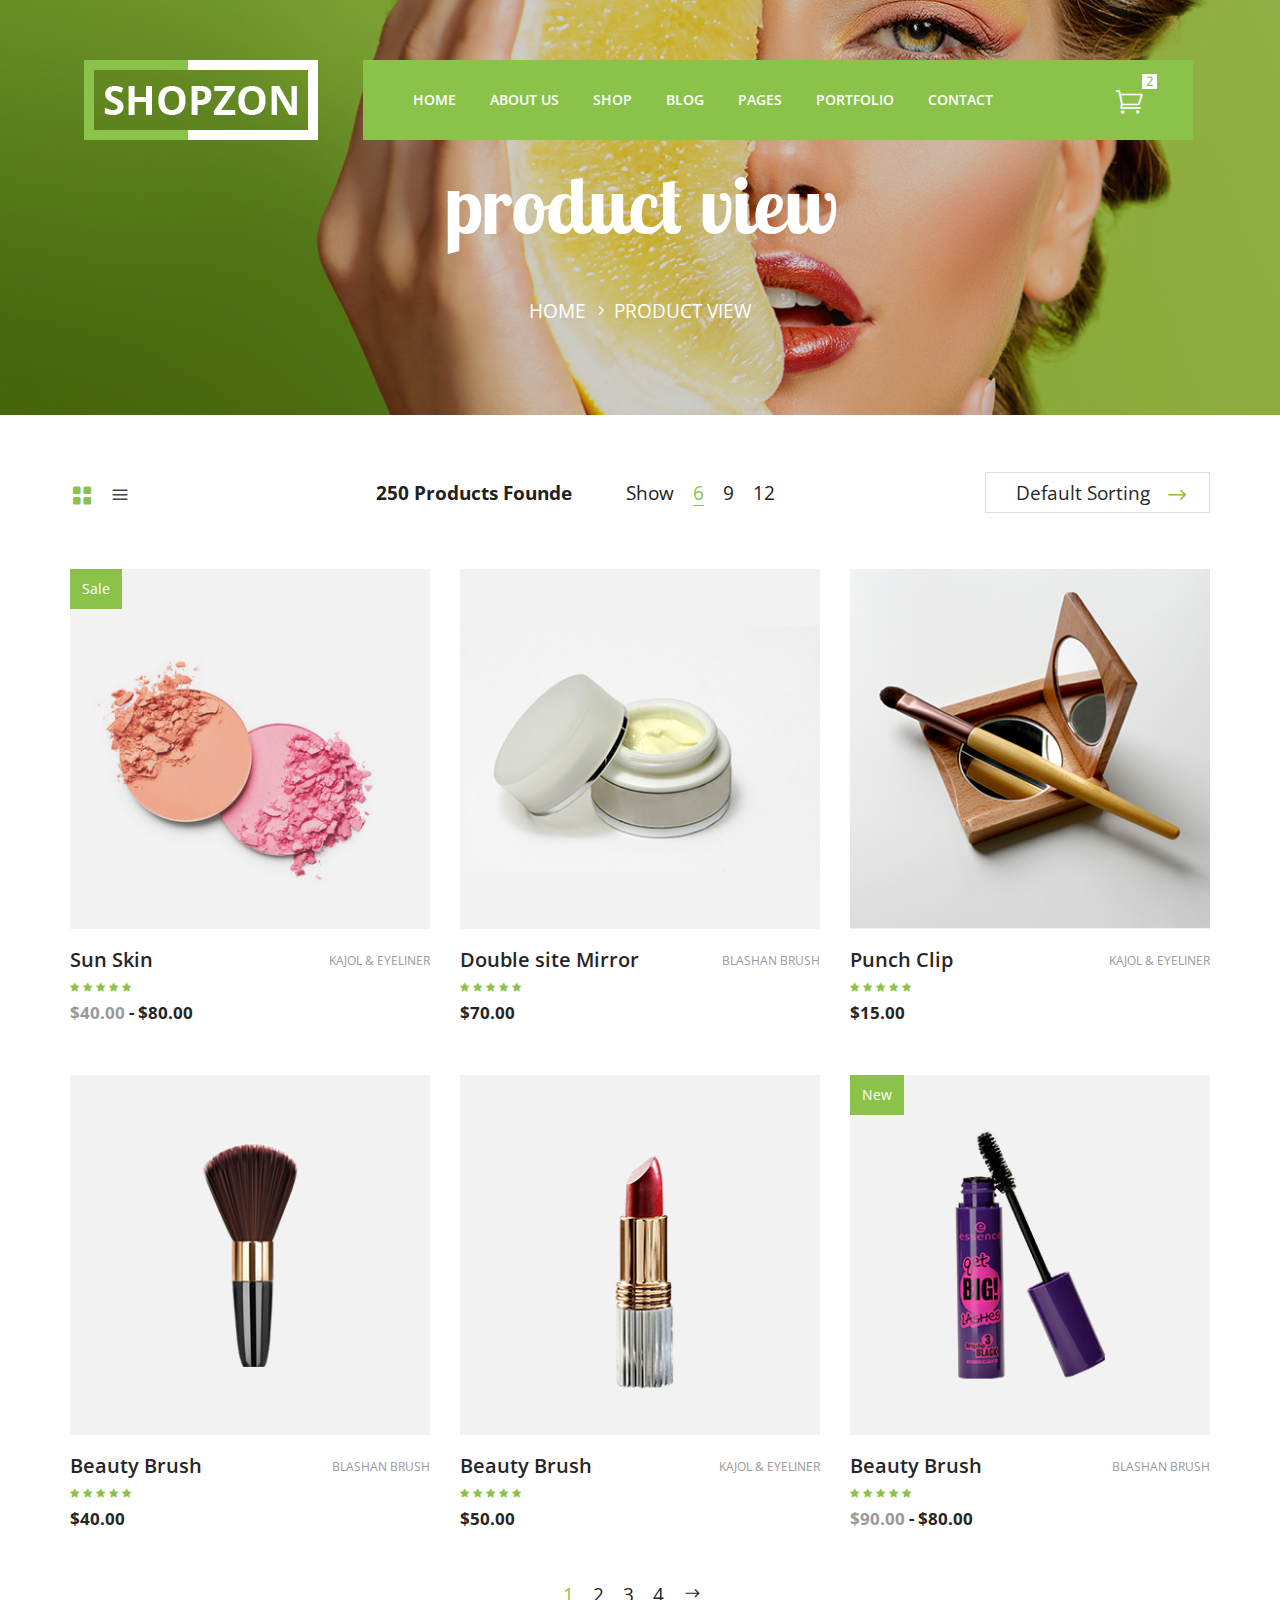
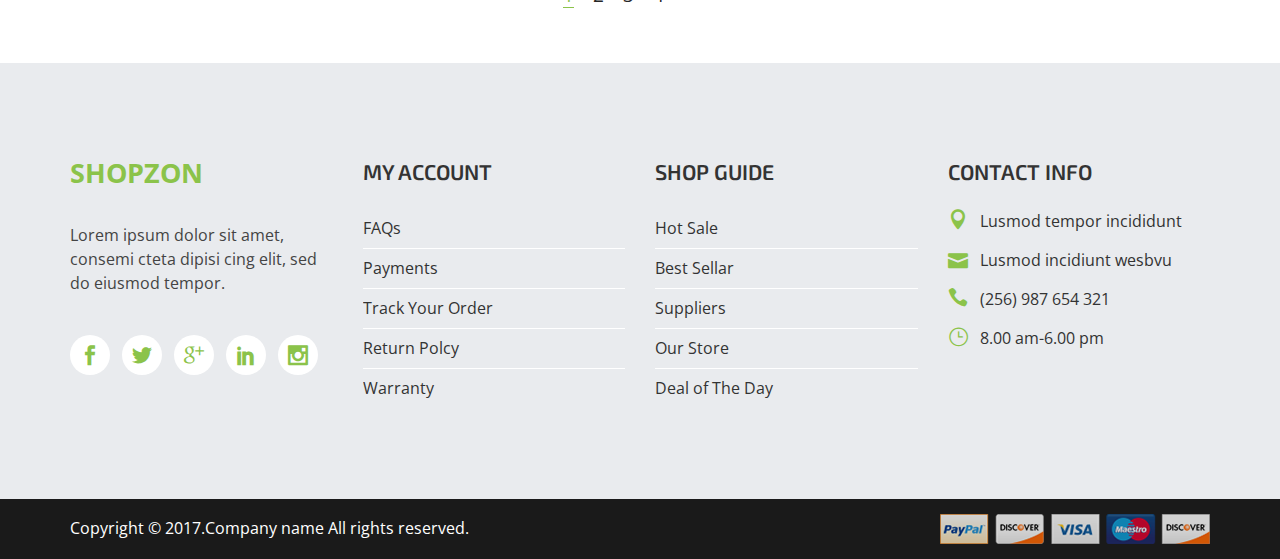
<file: shop.html>
﻿<!doctype html>
<html class="no-js" lang="zxx">
    <head>
        <meta charset="utf-8">
        <meta http-equiv="x-ua-compatible" content="ie=edge">
        <title>Shop</title>
        <meta name="description" content="">
        <meta name="viewport" content="width=device-width, initial-scale=1">

        <link rel="apple-touch-icon" href="img/apple-touch-icon.png">
		<link rel="shortcut icon" type="image/x-icon" href="img/icon/favicon.ico">
        <!-- Place favicon.ico in the root directory -->
		
		
		<!-- all css here -->
        <link rel="stylesheet" href="css/bootstrap.min.css">
        <link rel="stylesheet" href="css/font-awesome.min.css">
        <link rel="stylesheet" href="css/elegant-font.css">
        <link rel="stylesheet" href="css/material-design-iconic-font.min.css">
        <link rel="stylesheet" href="css/meanmenu.min.css">
        <link rel="stylesheet" href="css/animate.css">
		<link rel="stylesheet" href="css/magnific-popup.css">
        <link rel="stylesheet" href="css/owl.carousel.min.css">
		<link rel="stylesheet" href="css/animate-heading.css">
        <link rel="stylesheet" href="css/owl.theme.default.min.css">
        <link rel="stylesheet" href="css/jquery-ui.css">
        <link rel="stylesheet" href="css/shortcode/shortcodes.css">
        <link rel="stylesheet" href="style.css">
        <link rel="stylesheet" href="css/responsive.css">
        <script src="js/vendor/modernizr-2.8.3.min.js"></script>
    </head>
    <body class="other-page shop">

         

        <!--[if lt IE 8]>
            <p class="browserupgrade">You are using an <strong>outdated</strong> browser. Please <a href="http://browsehappy.com/">upgrade your browser</a> to improve your experience.</p>
        <![endif]-->
		<!-- Header Area Start -->
		<header>
			<!-- Header Menu Area -->
			<div class="menu-area mt-60">
				<div class="container">
					<div class="row">
						<div class="col-md-3 col-sm-12">
							<div class="logo-area text-center text-uppercase res-logo-sm">
								<a href="index.html"><img src="img/icon/logo.png" alt="" /></a>
							</div>
						</div>
						<div class="col-md-9 col-sm-12">
							<div class="main-menu lemon-bg">
								<nav>
									<ul id="nav">
										<li><a href="index.html">Home</a></li>
										<li><a href="about.html">About Us</a></li>
										<li><a href="shop.html">SHOP</a>
											<ul>
												<li><a href="shop.html"><i class="arrow_carrot-right"></i> Shop</a></li>
												<li><a href="shop-grid.html"><i class="arrow_carrot-right"></i> Shop Grid</a></li>
												<li><a href="shop-list.html"><i class="arrow_carrot-right"></i> Shop List</a></li>
												<li><a href="single-product.html"><i class="arrow_carrot-right"></i> Single Product</a></li>
											</ul>
										</li>
										<li><a href="blog.html">BLOG</a>
											<ul>
												<li><a href="blog.html"><i class="arrow_carrot-right"></i>Blog</a></li>
												<li><a href="blog-details.html"><i class="arrow_carrot-right"></i>Blog Details</a></li>
											</ul>
										</li>
										<li><a href="#">PAGES</a>
											<ul>
												<li><a href="checkout.html"><i class="arrow_carrot-right"></i>Checkout</a></li>
												<li><a href="cart.html"><i class="arrow_carrot-right"></i>Cart</a></li>
												<li><a href="account.html"><i class="arrow_carrot-right"></i>Account</a></li>
												<li><a href="login.html"><i class="arrow_carrot-right"></i>Login</a></li>
											</ul>
										</li>
										<li><a href="portfolio.html">PORTFOLIO</a></li>
										<li><a href="contact.html">CONTACT</a></li>
									</ul>
								</nav>
								<!-- Product Cart -->
								<div class="menu-right-area">
									<a href="#" class="mini-cart-icon">
										<i class="icon_cart_alt"></i>
										<span>2</span>
									</a>
									<div class="top-cart-content">
										<!-- Cart Single -->
										<div class="media header-middle-checkout">
											<div class="media-left check-img">
												<a href="#">
													<img alt="" src="img/other/cart-1.jpg">
												</a>
											</div>
											<div class="media-body checkout-content">
												<h4 class="media-heading">
													<a href="#">Men Fashion Spray</a>
													<span title="Remove This Item" class="btn-remove checkout-remove">
														<i class="fa fa-trash"></i>
													</span>
												</h4>
												<p>1 x $111.00</p>
											</div>
										</div>
										<!-- Cart Single -->
										<!-- Cart Single -->
										<div class="media header-middle-checkout">
											<div class="media-left check-img">
												<a href="#">
													<img alt="" src="img/other/cart-2.jpg">
												</a>
											</div>
											<div class="media-body checkout-content">
												<h4 class="media-heading">
													<a href="#">Women Fashion Bag</a>
													<span title="Remove This Item" class="btn-remove checkout-remove">
														<i class="fa fa-trash"></i>
													</span>
												</h4>
												<p>3 x $125.00</p>
											</div>
										</div>
										<!-- Cart Single -->
										<div class="actions">
											<button type="button" title="Checkout-botton" class="Checkout-botton">
												<span>Checkout</span>
											</button>
										</div>
									</div>
								</div>
								<!-- Product Cart -->
							</div>
						</div>
					</div>
				</div>
			</div>
			<!-- Header Menu Area -->
			<!-- MOBILE-MENU-AREA START --> 
			<div class="mobile-menu-area">
				<div class="container">
					<div class="row">
						<div class="col-md-12 col-sm-12">
							<div class="mobile-area">
								<div class="mobile-menu">
									<nav id="mobile-nav">
										<ul>
											<li><a href="index.html">Home </a>
												<ul>
													<li><a href="index.html">Home Two</a></li>
													<li><a href="index-3.html">Home Three</a></li>
													<li><a href="index-4.html">Home Four</a></li>
												</ul>
											</li>
											<li><a href="about.html"> About Us </a></li>
											<li><a href="shop.html">SHOP</a>
												<ul>
													<li><a href="shop.html">Shop</a></li>
													<li><a href="shop-grid.html"> Shop Grid</a></li>
													<li><a href="shop-list.html"> Shop List</a></li>
													<li><a href="single-product.html">Single Product</a></li>
												</ul>
											</li>
											<li><a href="blog.html">Blog</a></li>
											<li><a href="blog-details.html">Blog Details</a></li>
											<li><a href="#">PAGES</a>
												<ul>
													<li><a href="checkout.html">Checkout</a></li>
													<li><a href="cart.html">Cart</a></li>
													<li><a href="account.html">Account</a></li>
													<li><a href="wishlist.html">Wishlist</a></li>
													<li><a href="blog-details.html">Blog</a></li>
													<li><a href="login.html">Login</a></li>
												</ul>
											</li>
											<li><a href="portfolio.html">Portfolio</a></li>
											<li><a href="404.html">404 Error</a></li>
											<li><a href="contact.html">Contact</a></li>
										</ul>
									</nav>
								</div>	
							</div>
						</div>
					</div>
				</div>
			</div>
			<!-- MOBILE-MENU-AREA END  -->
			<!-- Banner Area Start -->
			<div class="banner-area pb-90 pt-160 bg-2">
				<div class="container">
					<div class="row">
						<div class="banner-content text-center text-white">
							<h1>product view</h1>
							<ul>
								<li><a href="index.html">home</a> <span class="arrow_carrot-right "></span></li>
								<li>product view</li>
							</ul>	
						</div>
					</div>
				</div>
			</div>
			<!-- Banner Area End -->
		</header>
        <!-- Header Area End -->
        <!-- Page Content Wraper Area Start -->
		<section class="page-content-wrapper">
			<div class="container">
				<div class="row">
					<div class="content-full pt-50 pb-55 fix">
						<div class="col-md-12">
							<!--NAV PILL-->
							<div class="shop-tab-pill">
								<div class="nav-menu-grid">
									<ul class="nav nav-pills">
										<li class="active">
											<a data-toggle="pill" href="#grid"><i class="icon_grid-2x2"></i></a>
										</li>
										<li>
											<a data-toggle="pill" href="#list"><i class="icon_menu"></i></a>
										</li>
									</ul>
								</div>
								<div class="show-more text-center">
									<h6>250 products Founde</h6>
									<ul>
										<li class="shw">Show</li>
										<li class="active">
											<a href="#">6</a>
										</li>
										<li>
											<a href="#">9</a>
										</li>
										<li>
											<a href="#">12</a>
										</li>
									</ul>
								</div>
								<div class="sorting text-right">
									<a href="#">Default Sorting<span class="icon-left" data-icon="&#x24;"></span></a>
								</div>
							</div>
							<!-- NAV PILL -->
						</div>
						<!-- Left Side Start -->
						<div class="col-md-12">
							<div class="tab-content">
								<div id="grid" class="shop-left pt-35 tab-pane fade in active">
									<div class="shop-tab-area">
										<div class="row">
											<!-- Single Product Start -->
											<div class="col-md-4 col-sm-6">
												<div class="single-product style-two mb-50">
													<div class="single-img">
														<a href="#"><img src="img/shop/1.jpg" alt="" /></a>
														<span class="pro-level">Sale</span>
														<div class="hover-content text-center">
															<ul>
																<li><a href="#" class="icon_refresh"></a></li>
																<li><a href="#" class="icon_cart_alt "></a></li>
																<li><a href="#" class="icon_heart_alt"></a></li>
																<li>
																	<a title="Quick View" href="#" data-toggle="modal" data-target="#productModal" class="icon_search"></a>
																</li>
															</ul>
														</div>
													</div>
													<div class="product-details mt-20">
														<h4><a href="single-product.html">Sun Skin</a><span>kajol & eyeliner</span></h4>
														<div class="rating-box">
															<i class="fa fa-star"></i>
															<i class="fa fa-star"></i>
															<i class="fa fa-star"></i>
															<i class="fa fa-star"></i>
															<i class="fa fa-star"></i>
														</div>
														<div class="price-box">
															<span class="old-price">$40.00</span>
															<span class="new-price"> - $80.00</span>
														</div>
													</div>
												</div>
											</div>
											<!-- Single Product End -->
											<!-- Single Product Start -->
											<div class="col-md-4 col-sm-6">
												<div class="single-product style-two mb-50">
													<div class="single-img">
														<a href="#"><img src="img/shop/2.jpg" alt="" /></a>
														<div class="hover-content text-center">
															<ul>
																<li><a href="#" class="icon_refresh"></a></li>
																<li><a href="#" class="icon_cart_alt "></a></li>
																<li><a href="#" class="icon_heart_alt"></a></li>
																<li>
																	<a title="Quick View" href="#" data-toggle="modal" data-target="#productModal" class="icon_search"></a>
																</li>
															</ul>
														</div>
													</div>
													<div class="product-details mt-20">
														<h4><a href="single-product.html">Double site Mirror</a><span>Blashan Brush</span></h4>
														<div class="rating-box">
															<i class="fa fa-star"></i>
															<i class="fa fa-star"></i>
															<i class="fa fa-star"></i>
															<i class="fa fa-star"></i>
															<i class="fa fa-star"></i>
														</div>
														<div class="price-box">
															<span class="new-price">$70.00</span>
														</div>
													</div>
												</div>
											</div>
											<!-- Single Product End -->
											<!-- Single Product Start -->
											<div class="col-md-4 col-sm-6">
												<div class="single-product style-two mb-50">
													<div class="single-img">
														<a href="#"><img src="img/shop/3.jpg" alt="" /></a>
														<div class="hover-content text-center">
															<ul>
																<li><a href="#" class="icon_refresh"></a></li>
																<li><a href="#" class="icon_cart_alt "></a></li>
																<li><a href="#" class="icon_heart_alt"></a></li>
																<li>
																	<a title="Quick View" href="#" data-toggle="modal" data-target="#productModal" class="icon_search"></a>
																</li>
															</ul>
														</div>
													</div>
													<div class="product-details mt-20">
														<h4><a href="single-product.html">Punch Clip</a><span>kajol & eyeliner</span></h4>
														<div class="rating-box">
															<i class="fa fa-star"></i>
															<i class="fa fa-star"></i>
															<i class="fa fa-star"></i>
															<i class="fa fa-star"></i>
															<i class="fa fa-star"></i>
														</div>
														<div class="price-box">
															<span class="new-price">$15.00</span>
														</div>
													</div>
												</div>
											</div>
											<!-- Single Product End -->
											<!-- Single Product Start -->
											<div class="col-md-4 col-sm-6">
												<div class="single-product style-two mb-50">
													<div class="single-img">
														<a href="#"><img src="img/shop/4.jpg" alt="" /></a>
														<div class="hover-content text-center">
															<ul>
																<li><a href="#" class="icon_refresh"></a></li>
																<li><a href="#" class="icon_cart_alt "></a></li>
																<li><a href="#" class="icon_heart_alt"></a></li>
																<li>
																	<a title="Quick View" href="#" data-toggle="modal" data-target="#productModal" class="icon_search"></a>
																</li>
															</ul>
														</div>
													</div>
													<div class="product-details mt-20">
														<h4><a href="single-product.html">Beauty Brush</a><span>Blashan Brush</span></h4>
														<div class="rating-box">
															<i class="fa fa-star"></i>
															<i class="fa fa-star"></i>
															<i class="fa fa-star"></i>
															<i class="fa fa-star"></i>
															<i class="fa fa-star"></i>
														</div>
														<div class="price-box">
															<span class="new-price">$40.00</span>
														</div>
													</div>
												</div>
											</div>
											<!-- Single Product End -->
											<!-- Single Product Start -->
											<div class="col-md-4 col-sm-6">
												<div class="single-product style-two mb-50">
													<div class="single-img">
														<a href="#"><img src="img/shop/5.jpg" alt="" /></a>
														<div class="hover-content text-center">
															<ul>
																<li><a href="#" class="icon_refresh"></a></li>
																<li><a href="#" class="icon_cart_alt "></a></li>
																<li><a href="#" class="icon_heart_alt"></a></li>
																<li>
																	<a title="Quick View" href="#" data-toggle="modal" data-target="#productModal" class="icon_search"></a>
																</li>
															</ul>
														</div>
													</div>
													<div class="product-details mt-20">
														<h4><a href="single-product.html">Beauty Brush</a><span>kajol & eyeliner</span></h4>
														<div class="rating-box">
															<i class="fa fa-star"></i>
															<i class="fa fa-star"></i>
															<i class="fa fa-star"></i>
															<i class="fa fa-star"></i>
															<i class="fa fa-star"></i>
														</div>
														<div class="price-box">
															<span class="new-price"> $50.00</span>
														</div>
													</div>
												</div>
											</div>
											<!-- Single Product End -->
											<!-- Single Product Start -->
											<div class="col-md-4 col-sm-6">
												<div class="single-product style-two mb-50 sm-m-0">
													<div class="single-img">
														<a href="#"><img src="img/shop/6.jpg" alt="" /></a>
														<span class="pro-level">New</span>
														<div class="hover-content text-center">
															<ul>
																<li><a href="#" class="icon_refresh"></a></li>
																<li><a href="#" class="icon_cart_alt "></a></li>
																<li><a href="#" class="icon_heart_alt"></a></li>
																<li>
																	<a title="Quick View" href="#" data-toggle="modal" data-target="#productModal" class="icon_search"></a>
																</li>
															</ul>
														</div>
													</div>
													<div class="product-details mt-20">
														<h4><a href="single-product.html">Beauty Brush</a><span>Blashan Brush</span></h4>
														<div class="rating-box">
															<i class="fa fa-star"></i>
															<i class="fa fa-star"></i>
															<i class="fa fa-star"></i>
															<i class="fa fa-star"></i>
															<i class="fa fa-star"></i>
														</div>
														<div class="price-box">
															<span class="old-price">$90.00</span>
															<span class="new-price"> - $80.00</span>
														</div>
													</div>
												</div>
											</div>
											<!-- Single Product End -->
										</div>
									</div>
								</div>
								<div id="list" class="shop-right pt-35 pb-55 tab-pane fade">
									<div class="row">
										<!-- Single product -->
										<div class="col-md-12">
											<div class="blog-single mb-50">
												<div class="blog-img">
													<img src="img/shop-list/1.jpg" alt="" />
													<a href="#" class="icon_link"></a>
													<span class="pro-level">New</span>
												</div>
												<div class="product-contnt">
													<div class="product-info">
														<div class="pro-titel">
															<span>cream & body care</span>
															<h4><a href="single-product.html">Sun Skin</a></h4>
														</div>
														<div class="pro-rate text-right">
															<div class="rating-box">
																<i class="fa fa-star"></i>
																<i class="fa fa-star"></i>
																<i class="fa fa-star"></i>
																<i class="fa fa-star"></i>
																<i class="fa fa-star"></i>
															</div>
															<div class="price-box">
																<span class="old-price">$40.00</span>
																<span class="new-price"> - $80.00</span>
															</div>
														</div>
													</div>
													<div class="pro-text">
														<p>Lorem ipsum dolor tempor incididunt ut labore et dolore magna aliqua. Ut enim ad minim veniam, quis nostrud exerc tation ullamco labori ut aliquip ex ea commodo consequat.</p>
													</div>
													<div class="pro-social-cart">
														<ul>
															<li><a href="#" class="icon_refresh"></a></li>
															<li><a href="#" class="icon_heart_alt"></a></li>
															<li>
																<a title="Quick View" href="#" data-toggle="modal" data-target="#productModal" class="icon_search"></a>
															</li>
														</ul>
														<div class="pro-cart">
															<a href="#">Add To Cart <span class="icon-left" data-icon="&#x24;"></span></a>
														</div>
													</div>
												</div>
											</div>
										</div>
										<!-- Single product -->
										<!-- Single product -->
										<div class="col-md-12">
											<div class="blog-single mb-50">
												<div class="blog-img">
													<img src="img/shop-list/2.jpg" alt="" />
													<a href="#" class="icon_link"></a>
												</div>
												<div class="product-contnt">
													<div class="product-info">
														<div class="pro-titel">
															<span>cream & body care</span>
															<h4><a href="single-product.html">Sun Skin</a></h4>
														</div>
														<div class="pro-rate text-right">
															<div class="rating-box">
																<i class="fa fa-star"></i>
																<i class="fa fa-star"></i>
																<i class="fa fa-star"></i>
																<i class="fa fa-star"></i>
																<i class="fa fa-star"></i>
															</div>
															<div class="price-box">
																<span class="old-price">$40.00</span>
																<span class="new-price"> - $80.00</span>
															</div>
														</div>
													</div>
													<div class="pro-text">
														<p>Lorem ipsum dolor tempor incididunt ut labore et dolore magna aliqua. Ut enim ad minim veniam, quis nostrud exerc tation ullamco labori ut aliquip ex ea commodo consequat.</p>
													</div>
													<div class="pro-social-cart">
														<ul>
															<li><a href="#" class="icon_refresh"></a></li>
															<li><a href="#" class="icon_heart_alt"></a></li>
															<li>
																<a title="Quick View" href="#" data-toggle="modal" data-target="#productModal" class="icon_search"></a>
															</li>
														</ul>
														<div class="pro-cart">
															<a href="#">Add To Cart <span class="icon-left" data-icon="&#x24;"></span></a>
														</div>
													</div>
												</div>
											</div>
										</div>
										<!-- Single product -->
										<!-- Single product -->
										<div class="col-md-12">
											<div class="blog-single mb-50">
												<div class="blog-img">
													<img src="img/shop-list/3.jpg" alt="" />
													<a href="#" class="icon_link"></a>
												</div>
												<div class="product-contnt">
													<div class="product-info">
														<div class="pro-titel">
															<span>cream & body care</span>
															<h4><a href="single-product.html">Sun Skin</a></h4>
														</div>
														<div class="pro-rate text-right">
															<div class="rating-box">
																<i class="fa fa-star"></i>
																<i class="fa fa-star"></i>
																<i class="fa fa-star"></i>
																<i class="fa fa-star"></i>
																<i class="fa fa-star"></i>
															</div>
															<div class="price-box">
																<span class="old-price">$40.00</span>
																<span class="new-price"> - $80.00</span>
															</div>
														</div>
													</div>
													<div class="pro-text">
														<p>Lorem ipsum dolor tempor incididunt ut labore et dolore magna aliqua. Ut enim ad minim veniam, quis nostrud exerc tation ullamco labori ut aliquip ex ea commodo consequat.</p>
													</div>
													<div class="pro-social-cart">
														<ul>
															<li><a href="#" class="icon_refresh"></a></li>
															<li><a href="#" class="icon_heart_alt"></a></li>
															<li>
																<a title="Quick View" href="#" data-toggle="modal" data-target="#productModal" class="icon_search"></a>
															</li>
														</ul>
														<div class="pro-cart">
															<a href="#">Add To Cart <span class="icon-left" data-icon="&#x24;"></span></a>
														</div>
													</div>
												</div>
											</div>
										</div>
										<!-- Single product -->
										<!-- Single product -->
										<div class="col-md-12">
											<div class="blog-single mb-50">
												<div class="blog-img">
													<img src="img/shop-list/4.jpg" alt="" />
													<a href="#" class="icon_link"></a>
													<span class="pro-level">New</span>
												</div>
												<div class="product-contnt">
													<div class="product-info">
														<div class="pro-titel">
															<span>cream & body care</span>
															<h4><a href="single-product.html">Sun Skin</a></h4>
														</div>
														<div class="pro-rate text-right">
															<div class="rating-box">
																<i class="fa fa-star"></i>
																<i class="fa fa-star"></i>
																<i class="fa fa-star"></i>
																<i class="fa fa-star"></i>
																<i class="fa fa-star"></i>
															</div>
															<div class="price-box">
																<span class="old-price">$40.00</span>
																<span class="new-price"> - $80.00</span>
															</div>
														</div>
													</div>
													<div class="pro-text">
														<p>Lorem ipsum dolor tempor incididunt ut labore et dolore magna aliqua. Ut enim ad minim veniam, quis nostrud exerc tation ullamco labori ut aliquip ex ea commodo consequat.</p>
													</div>
													<div class="pro-social-cart">
														<ul>
															<li><a href="#" class="icon_refresh"></a></li>
															<li><a href="#" class="icon_heart_alt"></a></li>
															<li>
																<a title="Quick View" href="#" data-toggle="modal" data-target="#productModal" class="icon_search"></a>
															</li>
														</ul>
														<div class="pro-cart">
															<a href="#">Add To Cart <span class="icon-left" data-icon="&#x24;"></span></a>
														</div>
													</div>
												</div>
											</div>
										</div>
										<!-- Single product -->
										<!-- Single product -->
										<div class="col-md-12">
											<div class="blog-single">
												<div class="blog-img">
													<img src="img/shop-list/5.jpg" alt="" />
													<a href="#" class="icon_link"></a>
													<span class="pro-level">New</span>
												</div>
												<div class="product-contnt">
													<div class="product-info">
														<div class="pro-titel">
															<span>cream & body care</span>
															<h4><a href="single-product.html">Sun Skin</a></h4>
														</div>
														<div class="pro-rate text-right">
															<div class="rating-box">
																<i class="fa fa-star"></i>
																<i class="fa fa-star"></i>
																<i class="fa fa-star"></i>
																<i class="fa fa-star"></i>
																<i class="fa fa-star"></i>
															</div>
															<div class="price-box">
																<span class="old-price">$40.00</span>
																<span class="new-price"> - $80.00</span>
															</div>
														</div>
													</div>
													<div class="pro-text">
														<p>Lorem ipsum dolor tempor incididunt ut labore et dolore magna aliqua. Ut enim ad minim veniam, quis nostrud exerc tation ullamco labori ut aliquip ex ea commodo consequat.</p>
													</div>
													<div class="pro-social-cart">
														<ul>
															<li><a href="#" class="icon_refresh"></a></li>
															<li><a href="#" class="icon_heart_alt"></a></li>
															<li>
																<a title="Quick View" href="#" data-toggle="modal" data-target="#productModal" class="icon_search"></a>
															</li>
														</ul>
														<div class="pro-cart">
															<a href="#">Add To Cart <span class="icon-left" data-icon="&#x24;"></span></a>
														</div>
													</div>
												</div>
											</div>
										</div>
										<!-- Single product -->
									</div>
								</div>
							</div>
						</div>
						<!-- Left Side End -->
						<!-- Page Pagination Start -->
						<div class="col-md-12">
							<div class="page-pagination text-center">
								<ul>
									<li class="active"><a href="#">1</a></li>
									<li><a href="#">2</a></li>
									<li><a href="#">3</a></li>
									<li><a href="#">4</a></li>
									<li class="next"><a href="#"><span class="icon-left" data-icon="&#x24;"></span></a></li>
								</ul>
							</div>
						</div>
						<!-- Page Pagination End -->
					</div>
				</div>
			</div>
		</section>
        <!-- Page Content Wraper Area End -->
        <!-- Fotter Area Start -->
		<footer>
			<!-- Footer Top Area End -->
			<div class="fotter-area dark-gray-bg ptb-100">
				<div class="container">
					<div class="row">
						<div class="col-md-3 col-sm-4 col-xs-12">
							<div class="address-area res-mb-sm-30">
								<a href="index.html">shopzon</a>
								<p>Lorem ipsum dolor sit amet, consemi cteta dipisi cing elit, sed do eiusmod tempor.</p>
								<div class="contact-social mt-40">
									<ul>
										<li>
											<a href="#" class="social_facebook "></a>
										</li>
										<li>
											<a href="#" class="social_twitter "></a>
										</li>
										<li>
											<a href="#" class="social_googleplus"></a>
										</li>
										<li>
											<a href="#" class="social_linkedin "></a>
										</li>
										<li>
											<a href="#" class="social_instagram "></a>
										</li>
									</ul>
								</div>
							</div>
						</div>
						<div class="col-md-3 col-sm-4 col-xs-12 xs-res-mrbtm">
							<div class="footer-menu res-mb-sm-30">
								<h4>MY ACCOUNT</h4>
								<ul>
									<li><a href="#">FAQs</a></li>
									<li><a href="#">Payments</a></li>
									<li><a href="#">Track Your Order</a></li>
									<li><a href="#">Return Polcy</a></li>
									<li><a href="#">Warranty</a></li>
								</ul>
							</div>
						</div>
						<div class="col-md-3 hidden-sm hidden-xs">
							<div class="footer-menu">
								<h4>SHOP GUIDE</h4>
								<ul>
									<li><a href="#">Hot Sale</a></li>
									<li><a href="#">Best Sellar</a></li>
									<li><a href="#">Suppliers</a></li>
									<li><a href="#">Our Store</a></li>
									<li><a href="#">Deal of The Day</a></li>
								</ul>
							</div>
						</div>
						<div class="col-md-3 col-sm-4 col-xs-12 xs-res-mrbtm">
							<div class="footer-menu">
								<h4>CONTACT INFO</h4>
								<div class="contact-details">
									<ul>
										<li>
											<span class="icon_pin"></span>
											<p>Lusmod tempor incididunt</p>
										</li>
										<li>
											<span class="icon_mail"></span>
											<p>Lusmod incidiunt wesbvu</p>
										</li>
										<li>
											<span class="icon_phone "></span>
											<p>(256) 987 654 321</p>
										</li>
										<li>
											<span class="icon_clock_alt"></span>
											<p>8.00 am-6.00 pm</p>
										</li>
									</ul>
								</div>
							</div>
						</div>
					</div>
				</div>
			</div>
			<!-- Footer Top Area End -->
			<!-- Footer Bottom Area Start -->
			<div class="footer-bottom-area black-bg">
				<div class="container">
					<div class="row ">
						<div class="col-md-6 col-sm-6 col-xs-12">
							<p>Copyright &copy; 2017.Company name All rights reserved.<a target="_blank" href="http://www.mycodes.net/">&#x7F51;&#x9875;&#x6A21;&#x677F;</a></p>
						</div>
						<div class="col-md-6 col-sm-6 col-xs-12">
							<img src="img/icon/payment.png" alt="" />
						</div>
					</div>
				</div>
			</div>
			<!-- Footer Bottom Area End -->
		</footer>
        <!-- Fotter Area End -->
	   
	   <!--Quickview Product Start -->
        <div id="quickview-wrapper">
            <!-- Modal -->
            <div class="modal fade" id="productModal" tabindex="-1" role="dialog">
                <div class="modal-dialog" role="document">
                    <div class="modal-content">
                        <div class="modal-header">
                            <button type="button" class="close" data-dismiss="modal" aria-label="Close"><span aria-hidden="true">&times;</span></button>
                        </div>
                        <div class="modal-body">
                            <div class="modal-product">
                                <div class="product-images">
                                    <div class="main-image images">
                                        <img alt="" src="img/other/quickview.jpg">
                                    </div>
                                </div>
                                <div class="product-info">
                                    <h1>Beauty Products</h1>
                                    <div class="price-box">
                                        <p class="price"><span class="special-price"><span class="amount">$132.00</span></span></p>
                                    </div>
                                    <a href="product-details.html" class="see-all">See all features</a>
                                    <div class="quick-add-to-cart">
                                        <form method="post" class="cart">
                                            <div class="numbers-row">
                                                <input type="number" id="french-hens" value="3">
                                            </div>
                                            <button class="single_add_to_cart_button" type="submit">Add to cart</button>
                                        </form>
                                    </div>
                                    <div class="quick-desc">
                                        Lorem ipsum dolor sit amet, consectetur adipiscing elit. Nam fringilla augue nec est tristique auctor. Donec non est at libero vulputate rutrum. Morbi ornare lectus quis justo gravida semper. Nulla tellus mi, vulputate adipiscing cursus eu, suscipit id nulla.
                                    </div>
                                    <div class="social-sharing">
                                        <div class="widget widget_socialsharing_widget">
                                            <h3 class="widget-title-modal">Share this product</h3>
                                            <ul class="social-icons">
                                                <li>
													<a target="_blank" title="Facebook" href="#" class="facebook social-icon"><i class="fa fa-facebook"></i></a>
												</li>
                                                <li>
													<a target="_blank" title="Twitter" href="#" class="twitter social-icon"><i class="fa fa-twitter"></i></a>
												</li>
                                                <li>
													<a target="_blank" title="Pinterest" href="#" class="pinterest social-icon"><i class="fa fa-pinterest"></i></a>
												</li>
                                                <li>
													<a target="_blank" title="Google +" href="#" class="gplus social-icon"><i class="fa fa-google-plus"></i></a>
												</li>
                                                <li>
													<a target="_blank" title="LinkedIn" href="#" class="linkedin social-icon"><i class="fa fa-linkedin"></i></a>
												</li>
                                            </ul>
                                        </div>
                                    </div>
                                </div><!-- .product-info -->
                            </div>
                        </div>
                    </div>
                </div>
            </div>
        </div>
        <!--End of Quickview Product-->	
	   
		<!-- all js here -->
        <script src="js/vendor/jquery-1.12.4.min.js"></script>
        <script src="js/bootstrap.min.js"></script>
        <script src="js/owl.carousel.min.js"></script>
        <script src="js/isotope.pkgd.min.js"></script>
        <script src="js/jquery.nivo.slider.js"></script>
		<script src="js/jquery.simpleLens.min.js"></script>
		<script src="js/jquery.magnific-popup.min.js"></script>
		<script src="js/animated-heading.js"></script>
        <script src="js/price-slider.js"></script>
        <script src="js/jquery.ajaxchimp.min.js"></script>
        <script src="js/jquery.countdown.js"></script>
		<script src="js/jquery.meanmenu.js"></script>
        <script src="js/plugins.js"></script>
        <script src="js/main.js"></script>
    </body>
</html>
</file>
<file: css/elegant-font.css>
@font-face {
	font-family: 'ElegantIcons';
	src:url('../fonts/ElegantIcons.eot');
	src:url('../fonts/ElegantIcons.eot?#iefix') format('embedded-opentype'),
		url('../fonts/ElegantIcons.woff') format('woff'),
		url('../fonts/ElegantIcons.ttf') format('truetype'),
		url('../fonts/ElegantIcons.svg#ElegantIcons') format('svg');
	font-weight: normal;
	font-style: normal;
}

/* Use the following CSS code if you want to use data attributes for inserting your icons */
[data-icon]:before {
	font-family: 'ElegantIcons';
	content: attr(data-icon);
	speak: none;
	font-weight: normal;
	font-variant: normal;
	text-transform: none;
	line-height: 1;
	-webkit-font-smoothing: antialiased;
	-moz-osx-font-smoothing: grayscale;
}

/* Use the following CSS code if you want to have a class per icon */
/*
Instead of a list of all class selectors,
you can use the generic selector below, but it's slower:
[class*="your-class-prefix"] {
*/
.arrow_up, .arrow_down, .arrow_left, .arrow_right, .arrow_left-up, .arrow_right-up, .arrow_right-down, .arrow_left-down, .arrow-up-down, .arrow_up-down_alt, .arrow_left-right_alt, .arrow_left-right, .arrow_expand_alt2, .arrow_expand_alt, .arrow_condense, .arrow_expand, .arrow_move, .arrow_carrot-up, .arrow_carrot-down, .arrow_carrot-left, .arrow_carrot-right, .arrow_carrot-2up, .arrow_carrot-2down, .arrow_carrot-2left, .arrow_carrot-2right, .arrow_carrot-up_alt2, .arrow_carrot-down_alt2, .arrow_carrot-left_alt2, .arrow_carrot-right_alt2, .arrow_carrot-2up_alt2, .arrow_carrot-2down_alt2, .arrow_carrot-2left_alt2, .arrow_carrot-2right_alt2, .arrow_triangle-up, .arrow_triangle-down, .arrow_triangle-left, .arrow_triangle-right, .arrow_triangle-up_alt2, .arrow_triangle-down_alt2, .arrow_triangle-left_alt2, .arrow_triangle-right_alt2, .arrow_back, .icon_minus-06, .icon_plus, .icon_close, .icon_check, .icon_minus_alt2, .icon_plus_alt2, .icon_close_alt2, .icon_check_alt2, .icon_zoom-out_alt, .icon_zoom-in_alt, .icon_search, .icon_box-empty, .icon_box-selected, .icon_minus-box, .icon_plus-box, .icon_box-checked, .icon_circle-empty, .icon_circle-slelected, .icon_stop_alt2, .icon_stop, .icon_pause_alt2, .icon_pause, .icon_menu, .icon_menu-square_alt2, .icon_menu-circle_alt2, .icon_ul, .icon_ol, .icon_adjust-horiz, .icon_adjust-vert, .icon_document_alt, .icon_documents_alt, .icon_pencil, .icon_pencil-edit_alt, .icon_pencil-edit, .icon_folder-alt, .icon_folder-open_alt, .icon_folder-add_alt, .icon_info_alt, .icon_error-oct_alt, .icon_error-circle_alt, .icon_error-triangle_alt, .icon_question_alt2, .icon_question, .icon_comment_alt, .icon_chat_alt, .icon_vol-mute_alt, .icon_volume-low_alt, .icon_volume-high_alt, .icon_quotations, .icon_quotations_alt2, .icon_clock_alt, .icon_lock_alt, .icon_lock-open_alt, .icon_key_alt, .icon_cloud_alt, .icon_cloud-upload_alt, .icon_cloud-download_alt, .icon_image, .icon_images, .icon_lightbulb_alt, .icon_gift_alt, .icon_house_alt, .icon_genius, .icon_mobile, .icon_tablet, .icon_laptop, .icon_desktop, .icon_camera_alt, .icon_mail_alt, .icon_cone_alt, .icon_ribbon_alt, .icon_bag_alt, .icon_creditcard, .icon_cart_alt, .icon_paperclip, .icon_tag_alt, .icon_tags_alt, .icon_trash_alt, .icon_cursor_alt, .icon_mic_alt, .icon_compass_alt, .icon_pin_alt, .icon_pushpin_alt, .icon_map_alt, .icon_drawer_alt, .icon_toolbox_alt, .icon_book_alt, .icon_calendar, .icon_film, .icon_table, .icon_contacts_alt, .icon_headphones, .icon_lifesaver, .icon_piechart, .icon_refresh, .icon_link_alt, .icon_link, .icon_loading, .icon_blocked, .icon_archive_alt, .icon_heart_alt, .icon_star_alt, .icon_star-half_alt, .icon_star, .icon_star-half, .icon_tools, .icon_tool, .icon_cog, .icon_cogs, .arrow_up_alt, .arrow_down_alt, .arrow_left_alt, .arrow_right_alt, .arrow_left-up_alt, .arrow_right-up_alt, .arrow_right-down_alt, .arrow_left-down_alt, .arrow_condense_alt, .arrow_expand_alt3, .arrow_carrot_up_alt, .arrow_carrot-down_alt, .arrow_carrot-left_alt, .arrow_carrot-right_alt, .arrow_carrot-2up_alt, .arrow_carrot-2dwnn_alt, .arrow_carrot-2left_alt, .arrow_carrot-2right_alt, .arrow_triangle-up_alt, .arrow_triangle-down_alt, .arrow_triangle-left_alt, .arrow_triangle-right_alt, .icon_minus_alt, .icon_plus_alt, .icon_close_alt, .icon_check_alt, .icon_zoom-out, .icon_zoom-in, .icon_stop_alt, .icon_menu-square_alt, .icon_menu-circle_alt, .icon_document, .icon_documents, .icon_pencil_alt, .icon_folder, .icon_folder-open, .icon_folder-add, .icon_folder_upload, .icon_folder_download, .icon_info, .icon_error-circle, .icon_error-oct, .icon_error-triangle, .icon_question_alt, .icon_comment, .icon_chat, .icon_vol-mute, .icon_volume-low, .icon_volume-high, .icon_quotations_alt, .icon_clock, .icon_lock, .icon_lock-open, .icon_key, .icon_cloud, .icon_cloud-upload, .icon_cloud-download, .icon_lightbulb, .icon_gift, .icon_house, .icon_camera, .icon_mail, .icon_cone, .icon_ribbon, .icon_bag, .icon_cart, .icon_tag, .icon_tags, .icon_trash, .icon_cursor, .icon_mic, .icon_compass, .icon_pin, .icon_pushpin, .icon_map, .icon_drawer, .icon_toolbox, .icon_book, .icon_contacts, .icon_archive, .icon_heart, .icon_profile, .icon_group, .icon_grid-2x2, .icon_grid-3x3, .icon_music, .icon_pause_alt, .icon_phone, .icon_upload, .icon_download, .social_facebook, .social_twitter, .social_pinterest, .social_googleplus, .social_tumblr, .social_tumbleupon, .social_wordpress, .social_instagram, .social_dribbble, .social_vimeo, .social_linkedin, .social_rss, .social_deviantart, .social_share, .social_myspace, .social_skype, .social_youtube, .social_picassa, .social_googledrive, .social_flickr, .social_blogger, .social_spotify, .social_delicious, .social_facebook_circle, .social_twitter_circle, .social_pinterest_circle, .social_googleplus_circle, .social_tumblr_circle, .social_stumbleupon_circle, .social_wordpress_circle, .social_instagram_circle, .social_dribbble_circle, .social_vimeo_circle, .social_linkedin_circle, .social_rss_circle, .social_deviantart_circle, .social_share_circle, .social_myspace_circle, .social_skype_circle, .social_youtube_circle, .social_picassa_circle, .social_googledrive_alt2, .social_flickr_circle, .social_blogger_circle, .social_spotify_circle, .social_delicious_circle, .social_facebook_square, .social_twitter_square, .social_pinterest_square, .social_googleplus_square, .social_tumblr_square, .social_stumbleupon_square, .social_wordpress_square, .social_instagram_square, .social_dribbble_square, .social_vimeo_square, .social_linkedin_square, .social_rss_square, .social_deviantart_square, .social_share_square, .social_myspace_square, .social_skype_square, .social_youtube_square, .social_picassa_square, .social_googledrive_square, .social_flickr_square, .social_blogger_square, .social_spotify_square, .social_delicious_square, .icon_printer, .icon_calulator, .icon_building, .icon_floppy, .icon_drive, .icon_search-2, .icon_id, .icon_id-2, .icon_puzzle, .icon_like, .icon_dislike, .icon_mug, .icon_currency, .icon_wallet, .icon_pens, .icon_easel, .icon_flowchart, .icon_datareport, .icon_briefcase, .icon_shield, .icon_percent, .icon_globe, .icon_globe-2, .icon_target, .icon_hourglass, .icon_balance, .icon_rook, .icon_printer-alt, .icon_calculator_alt, .icon_building_alt, .icon_floppy_alt, .icon_drive_alt, .icon_search_alt, .icon_id_alt, .icon_id-2_alt, .icon_puzzle_alt, .icon_like_alt, .icon_dislike_alt, .icon_mug_alt, .icon_currency_alt, .icon_wallet_alt, .icon_pens_alt, .icon_easel_alt, .icon_flowchart_alt, .icon_datareport_alt, .icon_briefcase_alt, .icon_shield_alt, .icon_percent_alt, .icon_globe_alt, .icon_clipboard {
	font-family: 'ElegantIcons';
	speak: none;
	font-style: normal;
	font-weight: normal;
	font-variant: normal;
	text-transform: none;
	line-height: 1;
	-webkit-font-smoothing: antialiased;
}
.arrow_up:before {
	content: "\21";
}
.arrow_down:before {
	content: "\22";
}
.arrow_left:before {
	content: "\23";
}
.arrow_right:before {
	content: "\24";
}
.arrow_left-up:before {
	content: "\25";
}
.arrow_right-up:before {
	content: "\26";
}
.arrow_right-down:before {
	content: "\27";
}
.arrow_left-down:before {
	content: "\28";
}
.arrow-up-down:before {
	content: "\29";
}
.arrow_up-down_alt:before {
	content: "\2a";
}
.arrow_left-right_alt:before {
	content: "\2b";
}
.arrow_left-right:before {
	content: "\2c";
}
.arrow_expand_alt2:before {
	content: "\2d";
}
.arrow_expand_alt:before {
	content: "\2e";
}
.arrow_condense:before {
	content: "\2f";
}
.arrow_expand:before {
	content: "\30";
}
.arrow_move:before {
	content: "\31";
}
.arrow_carrot-up:before {
	content: "\32";
}
.arrow_carrot-down:before {
	content: "\33";
}
.arrow_carrot-left:before {
	content: "\34";
}
.arrow_carrot-right:before {
	content: "\35";
}
.arrow_carrot-2up:before {
	content: "\36";
}
.arrow_carrot-2down:before {
	content: "\37";
}
.arrow_carrot-2left:before {
	content: "\38";
}
.arrow_carrot-2right:before {
	content: "\39";
}
.arrow_carrot-up_alt2:before {
	content: "\3a";
}
.arrow_carrot-down_alt2:before {
	content: "\3b";
}
.arrow_carrot-left_alt2:before {
	content: "\3c";
}
.arrow_carrot-right_alt2:before {
	content: "\3d";
}
.arrow_carrot-2up_alt2:before {
	content: "\3e";
}
.arrow_carrot-2down_alt2:before {
	content: "\3f";
}
.arrow_carrot-2left_alt2:before {
	content: "\40";
}
.arrow_carrot-2right_alt2:before {
	content: "\41";
}
.arrow_triangle-up:before {
	content: "\42";
}
.arrow_triangle-down:before {
	content: "\43";
}
.arrow_triangle-left:before {
	content: "\44";
}
.arrow_triangle-right:before {
	content: "\45";
}
.arrow_triangle-up_alt2:before {
	content: "\46";
}
.arrow_triangle-down_alt2:before {
	content: "\47";
}
.arrow_triangle-left_alt2:before {
	content: "\48";
}
.arrow_triangle-right_alt2:before {
	content: "\49";
}
.arrow_back:before {
	content: "\4a";
}
.icon_minus-06:before {
	content: "\4b";
}
.icon_plus:before {
	content: "\4c";
}
.icon_close:before {
	content: "\4d";
}
.icon_check:before {
	content: "\4e";
}
.icon_minus_alt2:before {
	content: "\4f";
}
.icon_plus_alt2:before {
	content: "\50";
}
.icon_close_alt2:before {
	content: "\51";
}
.icon_check_alt2:before {
	content: "\52";
}
.icon_zoom-out_alt:before {
	content: "\53";
}
.icon_zoom-in_alt:before {
	content: "\54";
}
.icon_search:before {
	content: "\55";
}
.icon_box-empty:before {
	content: "\56";
}
.icon_box-selected:before {
	content: "\57";
}
.icon_minus-box:before {
	content: "\58";
}
.icon_plus-box:before {
	content: "\59";
}
.icon_box-checked:before {
	content: "\5a";
}
.icon_circle-empty:before {
	content: "\5b";
}
.icon_circle-slelected:before {
	content: "\5c";
}
.icon_stop_alt2:before {
	content: "\5d";
}
.icon_stop:before {
	content: "\5e";
}
.icon_pause_alt2:before {
	content: "\5f";
}
.icon_pause:before {
	content: "\60";
}
.icon_menu:before {
	content: "\61";
}
.icon_menu-square_alt2:before {
	content: "\62";
}
.icon_menu-circle_alt2:before {
	content: "\63";
}
.icon_ul:before {
	content: "\64";
}
.icon_ol:before {
	content: "\65";
}
.icon_adjust-horiz:before {
	content: "\66";
}
.icon_adjust-vert:before {
	content: "\67";
}
.icon_document_alt:before {
	content: "\68";
}
.icon_documents_alt:before {
	content: "\69";
}
.icon_pencil:before {
	content: "\6a";
}
.icon_pencil-edit_alt:before {
	content: "\6b";
}
.icon_pencil-edit:before {
	content: "\6c";
}
.icon_folder-alt:before {
	content: "\6d";
}
.icon_folder-open_alt:before {
	content: "\6e";
}
.icon_folder-add_alt:before {
	content: "\6f";
}
.icon_info_alt:before {
	content: "\70";
}
.icon_error-oct_alt:before {
	content: "\71";
}
.icon_error-circle_alt:before {
	content: "\72";
}
.icon_error-triangle_alt:before {
	content: "\73";
}
.icon_question_alt2:before {
	content: "\74";
}
.icon_question:before {
	content: "\75";
}
.icon_comment_alt:before {
	content: "\76";
}
.icon_chat_alt:before {
	content: "\77";
}
.icon_vol-mute_alt:before {
	content: "\78";
}
.icon_volume-low_alt:before {
	content: "\79";
}
.icon_volume-high_alt:before {
	content: "\7a";
}
.icon_quotations:before {
	content: "\7b";
}
.icon_quotations_alt2:before {
	content: "\7c";
}
.icon_clock_alt:before {
	content: "\7d";
}
.icon_lock_alt:before {
	content: "\7e";
}
.icon_lock-open_alt:before {
	content: "\e000";
}
.icon_key_alt:before {
	content: "\e001";
}
.icon_cloud_alt:before {
	content: "\e002";
}
.icon_cloud-upload_alt:before {
	content: "\e003";
}
.icon_cloud-download_alt:before {
	content: "\e004";
}
.icon_image:before {
	content: "\e005";
}
.icon_images:before {
	content: "\e006";
}
.icon_lightbulb_alt:before {
	content: "\e007";
}
.icon_gift_alt:before {
	content: "\e008";
}
.icon_house_alt:before {
	content: "\e009";
}
.icon_genius:before {
	content: "\e00a";
}
.icon_mobile:before {
	content: "\e00b";
}
.icon_tablet:before {
	content: "\e00c";
}
.icon_laptop:before {
	content: "\e00d";
}
.icon_desktop:before {
	content: "\e00e";
}
.icon_camera_alt:before {
	content: "\e00f";
}
.icon_mail_alt:before {
	content: "\e010";
}
.icon_cone_alt:before {
	content: "\e011";
}
.icon_ribbon_alt:before {
	content: "\e012";
}
.icon_bag_alt:before {
	content: "\e013";
}
.icon_creditcard:before {
	content: "\e014";
}
.icon_cart_alt:before {
	content: "\e015";
}
.icon_paperclip:before {
	content: "\e016";
}
.icon_tag_alt:before {
	content: "\e017";
}
.icon_tags_alt:before {
	content: "\e018";
}
.icon_trash_alt:before {
	content: "\e019";
}
.icon_cursor_alt:before {
	content: "\e01a";
}
.icon_mic_alt:before {
	content: "\e01b";
}
.icon_compass_alt:before {
	content: "\e01c";
}
.icon_pin_alt:before {
	content: "\e01d";
}
.icon_pushpin_alt:before {
	content: "\e01e";
}
.icon_map_alt:before {
	content: "\e01f";
}
.icon_drawer_alt:before {
	content: "\e020";
}
.icon_toolbox_alt:before {
	content: "\e021";
}
.icon_book_alt:before {
	content: "\e022";
}
.icon_calendar:before {
	content: "\e023";
}
.icon_film:before {
	content: "\e024";
}
.icon_table:before {
	content: "\e025";
}
.icon_contacts_alt:before {
	content: "\e026";
}
.icon_headphones:before {
	content: "\e027";
}
.icon_lifesaver:before {
	content: "\e028";
}
.icon_piechart:before {
	content: "\e029";
}
.icon_refresh:before {
	content: "\e02a";
}
.icon_link_alt:before {
	content: "\e02b";
}
.icon_link:before {
	content: "\e02c";
}
.icon_loading:before {
	content: "\e02d";
}
.icon_blocked:before {
	content: "\e02e";
}
.icon_archive_alt:before {
	content: "\e02f";
}
.icon_heart_alt:before {
	content: "\e030";
}
.icon_star_alt:before {
	content: "\e031";
}
.icon_star-half_alt:before {
	content: "\e032";
}
.icon_star:before {
	content: "\e033";
}
.icon_star-half:before {
	content: "\e034";
}
.icon_tools:before {
	content: "\e035";
}
.icon_tool:before {
	content: "\e036";
}
.icon_cog:before {
	content: "\e037";
}
.icon_cogs:before {
	content: "\e038";
}
.arrow_up_alt:before {
	content: "\e039";
}
.arrow_down_alt:before {
	content: "\e03a";
}
.arrow_left_alt:before {
	content: "\e03b";
}
.arrow_right_alt:before {
	content: "\e03c";
}
.arrow_left-up_alt:before {
	content: "\e03d";
}
.arrow_right-up_alt:before {
	content: "\e03e";
}
.arrow_right-down_alt:before {
	content: "\e03f";
}
.arrow_left-down_alt:before {
	content: "\e040";
}
.arrow_condense_alt:before {
	content: "\e041";
}
.arrow_expand_alt3:before {
	content: "\e042";
}
.arrow_carrot_up_alt:before {
	content: "\e043";
}
.arrow_carrot-down_alt:before {
	content: "\e044";
}
.arrow_carrot-left_alt:before {
	content: "\e045";
}
.arrow_carrot-right_alt:before {
	content: "\e046";
}
.arrow_carrot-2up_alt:before {
	content: "\e047";
}
.arrow_carrot-2dwnn_alt:before {
	content: "\e048";
}
.arrow_carrot-2left_alt:before {
	content: "\e049";
}
.arrow_carrot-2right_alt:before {
	content: "\e04a";
}
.arrow_triangle-up_alt:before {
	content: "\e04b";
}
.arrow_triangle-down_alt:before {
	content: "\e04c";
}
.arrow_triangle-left_alt:before {
	content: "\e04d";
}
.arrow_triangle-right_alt:before {
	content: "\e04e";
}
.icon_minus_alt:before {
	content: "\e04f";
}
.icon_plus_alt:before {
	content: "\e050";
}
.icon_close_alt:before {
	content: "\e051";
}
.icon_check_alt:before {
	content: "\e052";
}
.icon_zoom-out:before {
	content: "\e053";
}
.icon_zoom-in:before {
	content: "\e054";
}
.icon_stop_alt:before {
	content: "\e055";
}
.icon_menu-square_alt:before {
	content: "\e056";
}
.icon_menu-circle_alt:before {
	content: "\e057";
}
.icon_document:before {
	content: "\e058";
}
.icon_documents:before {
	content: "\e059";
}
.icon_pencil_alt:before {
	content: "\e05a";
}
.icon_folder:before {
	content: "\e05b";
}
.icon_folder-open:before {
	content: "\e05c";
}
.icon_folder-add:before {
	content: "\e05d";
}
.icon_folder_upload:before {
	content: "\e05e";
}
.icon_folder_download:before {
	content: "\e05f";
}
.icon_info:before {
	content: "\e060";
}
.icon_error-circle:before {
	content: "\e061";
}
.icon_error-oct:before {
	content: "\e062";
}
.icon_error-triangle:before {
	content: "\e063";
}
.icon_question_alt:before {
	content: "\e064";
}
.icon_comment:before {
	content: "\e065";
}
.icon_chat:before {
	content: "\e066";
}
.icon_vol-mute:before {
	content: "\e067";
}
.icon_volume-low:before {
	content: "\e068";
}
.icon_volume-high:before {
	content: "\e069";
}
.icon_quotations_alt:before {
	content: "\e06a";
}
.icon_clock:before {
	content: "\e06b";
}
.icon_lock:before {
	content: "\e06c";
}
.icon_lock-open:before {
	content: "\e06d";
}
.icon_key:before {
	content: "\e06e";
}
.icon_cloud:before {
	content: "\e06f";
}
.icon_cloud-upload:before {
	content: "\e070";
}
.icon_cloud-download:before {
	content: "\e071";
}
.icon_lightbulb:before {
	content: "\e072";
}
.icon_gift:before {
	content: "\e073";
}
.icon_house:before {
	content: "\e074";
}
.icon_camera:before {
	content: "\e075";
}
.icon_mail:before {
	content: "\e076";
}
.icon_cone:before {
	content: "\e077";
}
.icon_ribbon:before {
	content: "\e078";
}
.icon_bag:before {
	content: "\e079";
}
.icon_cart:before {
	content: "\e07a";
}
.icon_tag:before {
	content: "\e07b";
}
.icon_tags:before {
	content: "\e07c";
}
.icon_trash:before {
	content: "\e07d";
}
.icon_cursor:before {
	content: "\e07e";
}
.icon_mic:before {
	content: "\e07f";
}
.icon_compass:before {
	content: "\e080";
}
.icon_pin:before {
	content: "\e081";
}
.icon_pushpin:before {
	content: "\e082";
}
.icon_map:before {
	content: "\e083";
}
.icon_drawer:before {
	content: "\e084";
}
.icon_toolbox:before {
	content: "\e085";
}
.icon_book:before {
	content: "\e086";
}
.icon_contacts:before {
	content: "\e087";
}
.icon_archive:before {
	content: "\e088";
}
.icon_heart:before {
	content: "\e089";
}
.icon_profile:before {
	content: "\e08a";
}
.icon_group:before {
	content: "\e08b";
}
.icon_grid-2x2:before {
	content: "\e08c";
}
.icon_grid-3x3:before {
	content: "\e08d";
}
.icon_music:before {
	content: "\e08e";
}
.icon_pause_alt:before {
	content: "\e08f";
}
.icon_phone:before {
	content: "\e090";
}
.icon_upload:before {
	content: "\e091";
}
.icon_download:before {
	content: "\e092";
}
.social_facebook:before {
	content: "\e093";
}
.social_twitter:before {
	content: "\e094";
}
.social_pinterest:before {
	content: "\e095";
}
.social_googleplus:before {
	content: "\e096";
}
.social_tumblr:before {
	content: "\e097";
}
.social_tumbleupon:before {
	content: "\e098";
}
.social_wordpress:before {
	content: "\e099";
}
.social_instagram:before {
	content: "\e09a";
}
.social_dribbble:before {
	content: "\e09b";
}
.social_vimeo:before {
	content: "\e09c";
}
.social_linkedin:before {
	content: "\e09d";
}
.social_rss:before {
	content: "\e09e";
}
.social_deviantart:before {
	content: "\e09f";
}
.social_share:before {
	content: "\e0a0";
}
.social_myspace:before {
	content: "\e0a1";
}
.social_skype:before {
	content: "\e0a2";
}
.social_youtube:before {
	content: "\e0a3";
}
.social_picassa:before {
	content: "\e0a4";
}
.social_googledrive:before {
	content: "\e0a5";
}
.social_flickr:before {
	content: "\e0a6";
}
.social_blogger:before {
	content: "\e0a7";
}
.social_spotify:before {
	content: "\e0a8";
}
.social_delicious:before {
	content: "\e0a9";
}
.social_facebook_circle:before {
	content: "\e0aa";
}
.social_twitter_circle:before {
	content: "\e0ab";
}
.social_pinterest_circle:before {
	content: "\e0ac";
}
.social_googleplus_circle:before {
	content: "\e0ad";
}
.social_tumblr_circle:before {
	content: "\e0ae";
}
.social_stumbleupon_circle:before {
	content: "\e0af";
}
.social_wordpress_circle:before {
	content: "\e0b0";
}
.social_instagram_circle:before {
	content: "\e0b1";
}
.social_dribbble_circle:before {
	content: "\e0b2";
}
.social_vimeo_circle:before {
	content: "\e0b3";
}
.social_linkedin_circle:before {
	content: "\e0b4";
}
.social_rss_circle:before {
	content: "\e0b5";
}
.social_deviantart_circle:before {
	content: "\e0b6";
}
.social_share_circle:before {
	content: "\e0b7";
}
.social_myspace_circle:before {
	content: "\e0b8";
}
.social_skype_circle:before {
	content: "\e0b9";
}
.social_youtube_circle:before {
	content: "\e0ba";
}
.social_picassa_circle:before {
	content: "\e0bb";
}
.social_googledrive_alt2:before {
	content: "\e0bc";
}
.social_flickr_circle:before {
	content: "\e0bd";
}
.social_blogger_circle:before {
	content: "\e0be";
}
.social_spotify_circle:before {
	content: "\e0bf";
}
.social_delicious_circle:before {
	content: "\e0c0";
}
.social_facebook_square:before {
	content: "\e0c1";
}
.social_twitter_square:before {
	content: "\e0c2";
}
.social_pinterest_square:before {
	content: "\e0c3";
}
.social_googleplus_square:before {
	content: "\e0c4";
}
.social_tumblr_square:before {
	content: "\e0c5";
}
.social_stumbleupon_square:before {
	content: "\e0c6";
}
.social_wordpress_square:before {
	content: "\e0c7";
}
.social_instagram_square:before {
	content: "\e0c8";
}
.social_dribbble_square:before {
	content: "\e0c9";
}
.social_vimeo_square:before {
	content: "\e0ca";
}
.social_linkedin_square:before {
	content: "\e0cb";
}
.social_rss_square:before {
	content: "\e0cc";
}
.social_deviantart_square:before {
	content: "\e0cd";
}
.social_share_square:before {
	content: "\e0ce";
}
.social_myspace_square:before {
	content: "\e0cf";
}
.social_skype_square:before {
	content: "\e0d0";
}
.social_youtube_square:before {
	content: "\e0d1";
}
.social_picassa_square:before {
	content: "\e0d2";
}
.social_googledrive_square:before {
	content: "\e0d3";
}
.social_flickr_square:before {
	content: "\e0d4";
}
.social_blogger_square:before {
	content: "\e0d5";
}
.social_spotify_square:before {
	content: "\e0d6";
}
.social_delicious_square:before {
	content: "\e0d7";
}
.icon_printer:before {
	content: "\e103";
}
.icon_calulator:before {
	content: "\e0ee";
}
.icon_building:before {
	content: "\e0ef";
}
.icon_floppy:before {
	content: "\e0e8";
}
.icon_drive:before {
	content: "\e0ea";
}
.icon_search-2:before {
	content: "\e101";
}
.icon_id:before {
	content: "\e107";
}
.icon_id-2:before {
	content: "\e108";
}
.icon_puzzle:before {
	content: "\e102";
}
.icon_like:before {
	content: "\e106";
}
.icon_dislike:before {
	content: "\e0eb";
}
.icon_mug:before {
	content: "\e105";
}
.icon_currency:before {
	content: "\e0ed";
}
.icon_wallet:before {
	content: "\e100";
}
.icon_pens:before {
	content: "\e104";
}
.icon_easel:before {
	content: "\e0e9";
}
.icon_flowchart:before {
	content: "\e109";
}
.icon_datareport:before {
	content: "\e0ec";
}
.icon_briefcase:before {
	content: "\e0fe";
}
.icon_shield:before {
	content: "\e0f6";
}
.icon_percent:before {
	content: "\e0fb";
}
.icon_globe:before {
	content: "\e0e2";
}
.icon_globe-2:before {
	content: "\e0e3";
}
.icon_target:before {
	content: "\e0f5";
}
.icon_hourglass:before {
	content: "\e0e1";
}
.icon_balance:before {
	content: "\e0ff";
}
.icon_rook:before {
	content: "\e0f8";
}
.icon_printer-alt:before {
	content: "\e0fa";
}
.icon_calculator_alt:before {
	content: "\e0e7";
}
.icon_building_alt:before {
	content: "\e0fd";
}
.icon_floppy_alt:before {
	content: "\e0e4";
}
.icon_drive_alt:before {
	content: "\e0e5";
}
.icon_search_alt:before {
	content: "\e0f7";
}
.icon_id_alt:before {
	content: "\e0e0";
}
.icon_id-2_alt:before {
	content: "\e0fc";
}
.icon_puzzle_alt:before {
	content: "\e0f9";
}
.icon_like_alt:before {
	content: "\e0dd";
}
.icon_dislike_alt:before {
	content: "\e0f1";
}
.icon_mug_alt:before {
	content: "\e0dc";
}
.icon_currency_alt:before {
	content: "\e0f3";
}
.icon_wallet_alt:before {
	content: "\e0d8";
}
.icon_pens_alt:before {
	content: "\e0db";
}
.icon_easel_alt:before {
	content: "\e0f0";
}
.icon_flowchart_alt:before {
	content: "\e0df";
}
.icon_datareport_alt:before {
	content: "\e0f2";
}
.icon_briefcase_alt:before {
	content: "\e0f4";
}
.icon_shield_alt:before {
	content: "\e0d9";
}
.icon_percent_alt:before {
	content: "\e0da";
}
.icon_globe_alt:before {
	content: "\e0de";
}
.icon_clipboard:before {
	content: "\e0e6";
}


	.glyph {
		float: left;
		text-align: center;
		padding: .75em;
		margin: .4em 1.5em .75em 0;
		width: 6em;
text-shadow: none;
	}
        .glyph_big {
        font-size: 128px;
        color: #59c5dc;
        float: left;
        margin-right: 20px;
        }

        .glyph div { padding-bottom: 10px;}

	.glyph input {
		font-family: consolas, monospace;
		font-size: 12px;
		width: 100%;
		text-align: center;
		border: 0;
		box-shadow: 0 0 0 1px #ccc;
		padding: .2em;
                -moz-border-radius: 5px;
                -webkit-border-radius: 5px;
	}
	.centered {
		margin-left: auto;
		margin-right: auto;
	}
	.glyph .fs1 {
		font-size: 2em;
	}
</file>
<file: css/shortcode/shortcodes.css>
/* ====================================
	
	Template: Shopzone
	Css Name: Sortcode
	Version: 1
	Design and Developed by:Shopzone Theme
	NOTE: This is Footer style file. All footer related style included in this file.

====================================== */

@import url("default.css");
@import url("header.css");
@import url("menu.css");
@import url("slider.css");
</file>
<file: style.css>
/*============================================

    Template: Shopzone
	Css Name: Main Css
	Version: 1
	Design and Developed by:Shopzone Theme

==============================================
    
    CSS INDEX
    ===================
	
    1. Default Google Font
	2. Category Banner
	3. Section Titel Css
	4. Deal For Month
	5. This Month Top Sale
	6. Adds Area
	7. Product Tab
	8. Newsletter
	10. Blog Area
	11. Service Area
	12. Client Area
	13. Testimonail Area
	14. On Sale Product
	15. Fotter Area
	16. Banner Area
	17. Shop Grid Page
	18. Single Product Page
	19. CHECHOUT-PAGE
	20. WISHLIST-AREA
	21. Account page
	22. CART PAGE
	23. ACCOUNT LOG IN
	24. Contact Us
	25. 404 Error
	26. Blog Details Page
	27. Quick Veiw CSS
	28. ScrollUp

===========================================================*/

/* ============= 1. Default Google Font ============= */
	@import url('https://fonts.googleapis.com/css?family=Lobster|Lobster+Two:400,400i,700,700i|Open+Sans:300,300i,400,400i,600,600i,700,700i,800,800i|Roboto:100,300,400,500,700,900');
	@import url('https://fonts.googleapis.com/css?family=Exo+2:100,200,300,400,500,600,800,900');
/* ============= 2. Category Banner ============= */
.cate-bnr-sngle{
  display: block;
  overflow: hidden;
  position: relative;
  cursor:pointer;
}
.cate-content {
  background: rgba(0, 0, 0, 0.5) none repeat scroll 0 0;
  height: 100%;
  padding-top: 0px;
  position: absolute;
  top: 0;
  width: 100%;
  opacity:0;
  transition:all 0.3s linear 0s;
   padding-top: 38%;
}
.cate-bnr-sngle:hover .cate-content {
  opacity: 1;
}
.cate-content h6 {
  color: #fff;
  font-size: 20px;
  margin: 0 0 20px;
  transition: all 0.3s linear 0s;
}
.cate-content > a {
  border: 1px solid #8bc34a;
  color: #fff;
  display: inline-block;
  font-family: open sans;
  font-weight: 700;
  padding: 10px 20px;
  text-transform: uppercase;
  transition:.3s;
  font-size:14px;
}
.cate-content > a:hover {background: #8bc34a;}
.about-us-content h2 {
  font-size: 24px;
  margin: 0 0 30px;
  text-transform: uppercase;
}
.about-us-content p {
  line-height: 32px;
  margin-bottom: 30px;
}
/* ============= 3. Section Titel Css ============= */
.section-titel {
  position:relative;
  display:block;
}
.section-titel > h3 {
  margin: 0;
  font-weight:700;
  color:444;
}
.section-titel::after {
  background: #fff none repeat scroll 0 0;
  bottom: -15px;
  content: "";
  height: 1px;
  left: 0;
  margin: 0 auto;
  position: absolute;
  right: 0;
  width: 440px;
}
.section-titel::before {
  background-attachment: scroll;
  background-clip: border-box;
  background-color: #e9ebee;
  background-image: url("img/icon/section.png");
  background-origin: padding-box;
  background-position: 0 0;
  background-repeat: no-repeat;
  bottom: -36px;
  color: #595959;
  content: "";
  font-size: 16px;
  font-weight: 700;
  height: 30px;
  left: 0;
  margin: 0 auto;
  position: absolute;
  right: 0;
  width: 30px;
  z-index: 999;
}
.section-titel.style-two::after {
  background: #8bc34a none repeat scroll 0 0;
}
.section-titel.style-two::before {
  background-color: #fff;
}

/* ============= 4. Deal For Month ============= */
.deal-month-right {
  border-radius: 9px;
  margin-left: 125px;
  padding: 40px;
}
.cdown{
  display:inline-block;
  color: #444444;
  text-align: center;
  margin-top:10px;
  position: relative;
  width:60px;
  height:60px;
  font-family:montserrat;
  font-size:20px;
  font-weight:600;
  text-transform:capitalize;
  background:#transparent;
}
.cdown.days > p, .cdown.hour > p, .cdown.minutes p, .cdown.second p{
  font-size:14px;
  font-weight:600;
  color: #444444;
  margin:0 0 5px;
}
.time-count{}
.cdown.days, .cdown.hour, .cdown.minutes, .cdown.second{margin-left:12px;margin-right:12px;}
.main-content > h2 {
  color: #444444;
  font-size: 36px;
  font-weight: 300;
  margin: 30px 0;
}
.main-content h4 {
  font-weight: 600;
  margin: 0;
}
.main-content > p {
  margin: 32px 0 37px;
}
.deal-btn > a {
  background: #8bc34a none repeat scroll 0 0;
  color: #fff;
  display: inline-block;
  font-weight: 600;
  padding: 10px 25px;
  text-transform: uppercase;
  transition:.3s;
}
.deal-btn > a:hover{background:#444444;}
.deal-btn span a {
  color: #8bc34a;
  margin-top: 9px;
  text-transform: uppercase;
  display: block;
}
.deal-btn span a:hover{color:#444444;}

/* ============= 5. This Month Top Sale ============= */
.product-details > h4 {
  margin: 0 0 5px;
}
.product-details > h4 a{
  color: #262626;
  font-family: open sans;
  font-size: 20px;
  font-weight: 600;
  margin: 0;
}
.product-details > h4 a:hover{color:#8bc34a;}
.product-details h4 span {
  color: #999999;
  float: right;
  font-family: open sans;
  font-size: 12px;
  text-transform: uppercase;
  margin-top: 5px;
}
.rating-box i {
  color: #8bc34a;
  font-size: 10px;
}
.price-box {
  margin-top: 5px;
}
.old-price,.new-price {
  color: #999999;
  font-family: open sans;
  font-size: 17px;
  font-weight: 700;
}
.new-price {
  color: #262626;
}
.single-img,.single-product {
  display: block;
  overflow: hidden;
  position: relative;
  cursor:pointer;
}
.pro-level {
  background: #8bc34a none repeat scroll 0 0;
  color: #fff;
  left: 0;
  padding: 10px 12px;
  position: absolute;
  top: 0;
  z-index: 999;
}
.hover-content {
  background: rgba(0, 0, 0, 0.25);
  height: 100%;
  position: absolute;
  top: 0;
  width: 100%;
  opacity:0;
  transition:.4s;
  transform: scale(2);
}
.single-product:hover .hover-content {
  opacity: 1;
  transform: scale(1);
}
.single-img img {
  backface-visibility: hidden;
  transition: opacity 1s ease 0s, transform 1s ease 0s;
}
.single-product:hover .single-img img {
  transform: scale3d(1.2, 1.2, 2);
}
.hover-content ul {
  margin: 65px auto;
  opacity: 0;
  text-align: center;
  transform: translatex(-65px);
  transition: all 0.4s ease 0s;
  width: 20px;
}
.single-product:hover .hover-content ul {
  opacity: 1;
  transform: translatex(0px);
}
.hover-content ul li a {
  background: transparent none repeat scroll 0 0;
  border-radius: 100%;
  color: #fff;
  font-size: 18px;
  height: 35px;
  line-height: 35px;
  text-align: center;
  transition: all 0.4s ease 0s;
  width: 35px;
  display:block;
}
.hover-content ul li a:hover {
  background: #8bc34a none repeat scroll 0 0;
}
/* Product Owl Theme */
.top-sale-month-area .owl-theme .owl-nav {
  margin-top: 0;
  position: absolute;
  right: 25px;
  top: -130px;
}
.top-sale-month-area .owl-theme .owl-nav [class*="owl-"] {
  background: transparent none repeat scroll 0 0;
  border-radius: 3px;
  color: #8bc34a;
  cursor: pointer;
  font-size: 39.84pt;
  height: 30px;
  line-height: 30px;
  margin: 0;
  padding: 0;
  text-align: center;
  width: 30px;
  transition:.3s;
}
.top-sale-month-area .owl-theme .owl-nav [class*="owl-"]:hover {
  background: transparent;
  color: #444444;
  text-decoration: none;
}

/* ============= 6. Adds Area ============= */
.adds-area .container-fluid,.instragam-area .container-fluid {
  display: block;
  overflow: hidden;
  padding: 0;
}
.single-adds,.middle-single{
  position:relative;
  display:block;
  overflow:hidden;
}
.middle-single {
  width: 100%;
}
.adds-content,.middle-content {
  left: 50px;
  position: absolute;
  top: 42px;
  width: 100%;
  z-index:99999;
  opacity:0;
  transition:.4s;
  visibility:hidden;
}
.single-adds:hover .adds-content{opacity:1;visibility:visible;}
.middle-single:hover .middle-content{opacity:1;visibility:visible;}
.adds-content > h3 {
  color: #444444;
  font-family: open sans;
  font-size: 40pt;
  font-weight: 700;
  line-height: 90px;
}
.single-adds:hover .adds-content > h3{color:#fff;}
.adds-content h2 {
  color: #8bc34a;
  font-family: open sans;
  font-size: 50pt;
  font-weight: 700;
  margin: 0 0 70px;
}
.adds-content > a {
  background: #8bc34a none repeat scroll 0 0;
  color: #fff;
  font-weight: 700;
  padding: 10px 45px 10px 30px;
  transition:.4s;
}
.adds-content > a:hover {
  background: #444444 none repeat scroll 0 0;
}
.offer-box {
  background: #e9ebee none repeat scroll 0 0;
  border-radius: 100%;
  display: block;
  height: 200px;
  margin: 60px auto 0;
  overflow: hidden;
  padding: 52px 0;
  width: 200px;
}
.offer-box h3 {
  color: #8bc34a;
  font-size: 44pt;
  font-weight: 700;
  line-height: 55px;
  margin: 0;
  font-family: open sans;
}
.offer-box span {
  font-size: 26pt;
  color: #8bc34a;
  font-weight: 700;
  text-transform:lowercase;
}
.adds-middle {
  display: block;
  float: left;
  overflow: hidden;
}
.middle-content > h1 {
  color: #444444;
  font-size: 40pt;
  font-weight: 700;
  margin: 0 0 25px;
  text-transform: uppercase;
  font-family: open sans;
}
.middle-single:hover .middle-content > h1,.middle-single:hover .middle-content > h3{color:#fff;}
.middle-content > h2 {
  color: #8bc34a;
  font-family: open sans;
  font-size: 50pt;
  font-weight: 700;
}
.middle-content > h3 {
  color: #444444;
  display: block;
  font-family: open sans;
  font-size: 40pt;
  font-weight: 700;
  line-height: 85px;
  overflow: hidden;
  text-transform: uppercase;
}
.adds-content a span {
  font-size: 20px;
  line-height: 15px;
  margin-left: 5px;
  margin-top: 0;
  position: absolute;
  transition:.3s;
}
.adds-content a:hover span {
  margin-left: 2px;
}
.single-adds,.middle-single {
  display: block;
  position: relative;
  transition: all 0.3s ease 0s;
}
.single-adds::before,.middle-single::before {
  background-color: #000;
  bottom: 15px;
  content: "";
  left: 15px;
  opacity: 0;
  position: absolute;
  right: 15px;
  top: 15px;
  transition: all 0.3s ease 0s;
  transform:scale(0);
}
.single-adds:hover::before,.middle-single:hover::before {
  opacity: 0.4;
  transform:scale(1);
}

/* ============= 7. Product Tab ============= */
.tab-menu {
  display: block;
  margin-bottom: 86px;
  position: relative;
}
.tab-menu.section-titel::after {
  background: #fff none repeat scroll 0 0;
  bottom: -15px;
  content: "";
  height: 1px;
  left: 0;
  margin: 0 auto;
  position: absolute;
  right: 55px;
  width: 565px;
}
.tab-menu.section-titel.style-two::after {
  background: #8bc34a none repeat scroll 0 0;
}
.tab-menu ul li a {
  font-family: roboto;
  font-size: 26px;
  font-weight: 700;
  margin-right: 58px;
  transition:.3s;
}
.tab-menu ul li.active a {
  color: #8bc34a;
}
.style-two .hover-content ul {
  left: 0;
  margin: 0 auto;
  opacity: 0;
  position: absolute;
  right: 0;
  text-align: center;
  top: 30%;
  transform: translateX(-65px);
  transition: all 0.4s ease 0s;
  width: 20px;
}
.style-two .hover-content {
  background: rgba(0, 0, 0, 0.5) none repeat scroll 0 0;
}

/* ============= 8. Newsletter ============= */
.newsletter-area .container-fluid {
  padding-left: 150px;
  padding-right: 150px;
}
.newsletter-content span {
  color: #8bc34a;
  float: left;
  font-size: 50pt;
  margin-right: 20px;
}
.text {
  display: block;
  overflow: hidden;
  padding-top: 12px;
}
.newsletter-content .text h3 {
  font-weight: 700;
  margin: 0 0 5px;
}
.newsletter-content .text p {
  margin: 0;
}
.subcribe-newsletter {
  padding-top: 17px;
}
.subcribe-newsletter input {
  background: #fff none repeat scroll 0 0;
  border: 0 solid #eceff8;
  box-shadow: none;
  color: #444444;
  font-size: 12px;
  font-weight: normal;
  height: 60px;
  padding-left: 30px;
  position: relative;
  width: 100%;
}
.subcribe-newsletter button {
  background: #8bc34a none repeat scroll 0 0;
  border: medium none;
  color: #fff;
  font-weight: 700;
  height: 60px;
  position: absolute;
  right: 16px;
  text-transform: capitalize;
  width: 249px;
  top:17px;
}
.subcribe-newsletter button:hover{background:#444444;}
/* Mail Chimp */
.mailchimp-submitting{color:#31708f}
.mailchimp-success{color:#3c763d;}
.mailchimp-error{color:#a94442;}

/* ============= 9. Instragram Feed ============= */
.instragam-area .col-md-3 {
  padding-left: 0;
  padding-right: 0;
}
.instragam-single a img{
  width: 100%;
}
.instragam-main a{
  display: block;
  position: relative;
}
.instragam-content {
  background: rgba(0, 0, 0, 0.4) none repeat scroll 0 0;
  height: 100%;
  padding-top: 108px;
  position: absolute;
  top: 0;
  width: 100%;
  opacity:0;
  transition:.4s;
}
.instragam-single:hover .instragam-content{opacity:1;}
.instragam-content a i {
  display: block;
  font-size: 40px;
  overflow: hidden;
  color:#fff;
}
.instragam-content > span {
  color: #8bc34a;
  display: block;
  font-family: open sans;
  font-size: 16px;
  font-weight: 700;
  margin-bottom: 20px;
  margin-top: 20px;
}
.instragam-content > h3 {
  font-weight: 800;
  margin-bottom: 112px;
  color:#fff;
}
.instragam-content > a {
  color: #8bc34a;
  font-size: 14px;
}
.instragam-content > a:hover{color:#fff;}
.instragam-content a i:hover{color:#8bc34a;}

/* ============= 10. Blog Area ============= */
.blog-left-single > img{
  float: left;
}
.blog-content {
  background: #e9ebee none repeat scroll 0 0;
  display: block;
  overflow: hidden;
  padding: 50px 0 50px 30px;
}
.date-athr span {
  color: #8bc34a;
  float: left;
  font-size: 18px;
  margin-right: 10px;
}
.date-athr > h6 {
  color: #8bc34a;
  display: block;
  font-family: open sans;
  font-weight: normal;
  overflow: hidden;
  padding-top: 4px;
}
.blog-content-text > h4 {
  color: #333333;
  font-family: open sans;
  font-size: 20px;
  font-weight: 700;
}
.blog-content-text > a {
  color: #8bc34a;
  font-size: 14px;
  text-transform: uppercase;
  font-weight:700;
  transition:.4s;
}
.blog-content-text > a:hover{color:#444444;}
.blog-content-text > a span {
  margin-left: 10px;
  transition:.4s;
}
.blog-content-text > a:hover span{margin-left: 5px;}
span.date {
  color: #333333;
  display: block;
  font-size: 14px;
  margin: 5px 0 12px;
  overflow: hidden;
  width: 100%;
}
.blog-content-text > h4 {
  color: #333333;
  font-family: open sans;
  font-size: 20px;
  font-weight: 700;
  margin-bottom: 18px;
}
.blog-content-text > p {
  margin: 0 0 52px;
}
/* .blog-left-single,.blog-right-single{
  display: block;
  overflow: hidden;
  position: relative;
}
.blog-left-single::after,.blog-right-single::after {
  background: rgba(0, 0, 0, 0.4) none repeat scroll 0 0;
  content: "";
  height: 100%;
  right: 0;
  position: absolute;
  top: 0%;
  width: 100%;
  opacity:0;
  transition:.5s;
  visibility:hidden;
}
.blog-left-single:hover::after,.blog-right-single:hover::after{opacity:1;visibility:visible;}
.blog-left-single > a,.blog-right-single > a {
  position: absolute;
  background: #8bc34a none repeat scroll 0 0;
  border-radius: 100%;
  color: #fff;
  font-size: 40px;
  height: 80px;
  left: 0;
  line-height: 80px;
  margin: 0 auto;
  right: 0;
  text-align: center;
  top: 0;
  width: 80px;
  z-index: 999;
  opacity:0;
  transition:.3s;
  visibility:hidden;
}
.blog-right-single > a {top: 0;}
.blog-left-single:hover a,.blog-right-single:hover a{opacity:1;visibility:visible;top:39%;}
.blog-right-single:hover a{top:45%;}*/
.blog-social-icon ul li a {
  background: #8bc34a none repeat scroll 0 0;
  border-radius: 100%;
  color: #fff;
  display: block;
  font-size: 18px;
  height: 30px;
  line-height: 30px;
  margin-right: 15px;
  text-align: center;
  width: 30px;
  transition:.4s;
} 
.blog-social-icon ul li a:hover{background:#444444;}
.blg-img {
  display: block;
  float: left;
  overflow: hidden;
  position: relative;
}
.blg-img::after {
  background: rgba(0, 0, 0, 0.4) none repeat scroll 0 0;
  content: "";
  height: 100%;
  left: 0;
  position: absolute;
  top: 0;
  width: 100%;
  opacity:0;
  visibility:hidden;
}
.blog-left-single:hover .blg-img::after,.blog-right-single:hover .blg-img::after{opacity:1;visibility:visible;}
.blg-img > a {
  background: #8bc34a none repeat scroll 0 0;
  border-radius: 100%;
  color: #fff;
  font-size: 36px;
  height: 80px;
  left: 0;
  line-height: 80px;
  margin: 0 auto;
  opacity: 0;
  position: absolute;
  right: 0;
  text-align: center;
  top: 0;
  transition: all 0.3s ease 0s;
  visibility: hidden;
  width: 80px;
  z-index: 999;
}
.blg-img > a:hover{background: #444444 none repeat scroll 0 0;}
.blog-left-single:hover .blg-img > a,.blog-right-single:hover .blg-img > a{opacity:1;visibility:visible;top:38%;}
.blog-social-icon {
  padding: 28px 0;
}
.blog-right-single .blog-content-text > p {
  margin: 0px;
}

/* ============= 11. Service Area ============= */
.service-top > h6 {
  color: #8bc34a;
  font-family: open sans;
  font-size: 12pt;
  font-weight: normal;
  margin: 0 0 25px;
}
.service-top > h4 {
  font-family: open sans;
  font-size: 20pt;
  font-weight: 700;
  margin: 0;
}
.single-service span {
  color: #8bc34a;
  display: block;
  font-size: 30pt;
  margin-bottom: 35px;
}
.single-service h4 {
  color: #777;
  font-family: open sans;
  font-size: 20pt;
  font-weight: 600;
  margin: 0 0 20px;
}
.single-service p {
  margin: 0;
}
.single-service.middle-border {
  display: block;
  position: relative;
}
.single-service.middle-border::after {
  background: #8bc34a none repeat scroll 0 0;
  bottom: 0;
  content: "";
  height: 130px;
  left: -18px;
  position: absolute;
  right: 0;
  width: 1px;
}
.single-service.middle-border::before {
  background: #8bc34a none repeat scroll 0 0;
  bottom: 0;
  content: "";
  height: 130px;
  position: absolute;
  right: -11px;
  width: 1px;
}

/* ============= 12. Client Area ============= */
.client-area .owl-carousel .owl-item img {
  display: inline-block;
  transform-style: preserve-3d;
  width: auto;
}
.client-area .owl-theme .owl-nav {
  margin-top: 0;
  position: absolute;
  top: 45%;
  width: 100%;
}
.client-area .owl-theme .owl-nav [class*="owl-"] {
  background: transparent none repeat scroll 0 0;
  border-radius: 3px;
  color: #8bc34a;
  cursor: pointer;
  display: inline-block;
  font-size: 40pt;
  margin: 0;
  padding: 4px 7px;
}
.client-area .owl-theme .owl-nav [class*="owl-"]:hover{color:#444444;}
.client-area .owl-prev {
  left: 70px;
  position: absolute;
}
.client-area .owl-next {
  position: absolute;
  right: 70px;
}
.client-slider-single {
  background: #f6f6f6 none repeat scroll 0 0;
  padding: 50px 0 56px;
}
.client-content h3 {
  color: #8bc34a;
  font-family: open sans;
  font-size: 12pt;
  font-weight: normal;
  margin-bottom: 8px;
  margin-top: 35px;
  text-transform: uppercase;
}
.client-content h5 {
  color: #999999;
  font-family: open sans;
  font-size: 12pt;
  font-style: italic;
  font-weight: normal;
  margin: 0 auto 20px;
  position: relative;
  text-align: center;
  width: 34%;
}
.client-content h5::after {
  background: #8bc34a none repeat scroll 0 0;
  bottom: 3px;
  content: "";
  height: 1px;
  left: 0px;
  position: absolute;
  width: 100px;
}
.client-content h5::before {
  background: #8bc34a none repeat scroll 0 0;
  bottom: 3px;
  content: "";
  height: 1px;
  position: absolute;
  right: 0px;
  width: 100px;
}
.sin-text > p {
  color: #444444;
  font-size: 12pt;
  font-weight: 400;
  margin: 0 auto;
  text-align: center;
  width: 600px;
  margin-bottom: 0;
}

/* ============= 13. Testimonail Area ============= */
.testimonial-area .owl-theme .owl-nav [class*="owl-"] {
  background: #fff none repeat scroll 0 0;
  border-radius: 100%;
  color: #8bc34a;
  cursor: pointer;
  display: inline-block;
  font-size: 40pt;
  height: 50px;
  line-height: 20px;
  margin: 0;
  padding: 0;
  width: 50px;
  transition:.4s;
}
.testimonial-area .owl-theme .owl-nav i{line-height:48px;}
.testimonial-area .owl-theme .owl-nav {
  margin-top: 0;
  position: absolute;
  width: 100%;
  top:27%;
  transition:.4s;
}
.testimonial-area .owl-prev {
  left: -66px;
  position: absolute;
}
.testimonial-area .owl-next {
  position: absolute;
  right: -66px;
}
.testimonial-area .owl-theme .owl-nav [class*="owl-"]:hover {
  background: #8bc34a none repeat scroll 0 0;
  color: #fff;
  text-decoration: none;
}
/* ============= 14. On Sale Product ============= */
.on-sale-heading > h3 {
  color: #666666;
  font-family: open sans;
  font-size: 20pt;
  font-weight: 700;
  margin: 0 0 45px;
  text-transform:uppercase;
}
.onsale-img {
  display: block;
  float: left;
  margin-right: 20px;
}
.onsale-single,.onsale-content {
  display: block;
  overflow: hidden;
}
.onsale-content > span {
  color: #666666;
  display: block;
  font-weight: 600;
  margin-bottom: 5px;
  text-transform: uppercase;
}
.onsale-content > h6 {
  font-family: open sans;
  font-size: 12pt;
  font-weight: 700;
  margin-bottom: 6px;
}
.onsale-content .old-price {
  color: #999999;
  font-family: open sans;
  font-size: 17px;
  font-weight: 700;
  margin-right: 25px;
}

/* ============= 15. Fotter Area ============= */
.address-area > p {
  font-size: 12pt;
}
.address-area > a {
  color: #8bc34a;
  display: inline-block;
  font-size: 20pt;
  font-weight: 700;
  line-height: 20px;
  margin-bottom: 40px;
  text-transform: uppercase;
}
.contact-social ul li a {
  background: #fff none repeat scroll 0 0;
  border-radius: 100%;
  color: #8bc34a;
  display: block;
  font-size: 15pt;
  height: 40px;
  line-height: 40px;
  margin-right: 8px;
  text-align: center;
  width: 40px;
  transition:.4s;
}
.contact-social ul li a:hover{background:#8bc34a;color:#fff;}
.footer-menu > h4 {
  color: #333333;
  font-family: "Exo 2",sans-serif;
  font-size: 16pt;
  font-weight: 600;
  line-height: 18px;
  margin: 0 0 28px;
}
.footer-menu li {
  display: block;
  border-bottom:1px solid #fff;
}
.footer-menu ul li a {
  color: #333333;
  display: block;
  font-size: 12pt;
  overflow: hidden;
  padding: 8px 0;
  transition: .3s;
}
.footer-menu ul li:last-child a{
  padding:0;
  padding-top:8px;
}
.footer-menu ul li:last-child {
  border-bottom: 0 none;
}
.contact-details ul li {
  border: medium none;
}
.contact-details ul li span {
  color: #8bc34a;
  float: left;
  font-size: 15pt;
  margin-right: 12px;
}
.contact-details p {
  color: #333;
  font-size: 12pt;
}
.footer-menu ul li a:hover{color:#8bc34a;}
.footer-bottom-area p {
  color: #fff;
  font-size: 12pt;
  margin-bottom: 0;
  padding: 17px 0;

}
.footer-bottom-area p a{
  color:#8bc34a;
   display:none;
}
.footer-bottom-area p a:hover{
  color:#fff;

}
.footer-bottom-area img {
  float: right;
  padding: 15px 0;
}

/* ============= 16. Banner Area ============= */
.banner-content h1 {
  font-family: "Lobster Two",cursive;
  font-size: 60pt;
  margin-bottom: 50px;
}
.banner-content ul li {
  font-family: open sans;
  font-size: 14pt;
  text-transform: uppercase;
}
.banner-content ul li a {
  color: #fff;
}
.banner-content ul li a span {
  font-size: 18pt;
  height: 0;
  line-height: 0;
  margin-top: 8px;
  padding-bottom: 0;
  padding-left: 0;
  padding-right: 0;
  width: 0;
}

/* ============= 17. Shop Grid Page ============= */
.shop-tab-pill {
  display: block;
  overflow: hidden;
  padding-bottom: 15px;
  padding-top: 15px;
}
.shop-tab-pill ul {
  display: inline-block;
}
.shop-tab-pill ul li a {
  font-size: 18pt;
}
.shop-tab-pill ul li.active a {
  color:#8bc34a;
}
.shop-tab-pill .nav-pills > li.active > a, .nav-pills > li.active > a:focus, .nav-pills > li.active > a:hover {
  background-color: transparent;
  color: #8bc34a;
}
.shop-tab-pill .nav > li > a:focus, .nav > li > a:hover {
  background-color: transparent;
  text-decoration: none;
}
.shop-tab-pill .nav > li > a {
  display: block;
  padding: 0 12px 0 0;
  position: relative;
}
.nav-menu-grid {
  float: left;
  width: 15%;
}
.sorting {
  float: left;
  width: 25%;
}
.show-more {
  float: left;
  width: 60%;
}
.show-more h6 {
  color: #212121;
  display: inline-block;
  font-family: open sans;
  font-size: 14pt;
  margin: 0 50px 0 0;
  text-transform: capitalize;
}
.show-more ul li.shw {
  color: #212121;
  font-size: 14pt;
  font-weight: normal;
  margin: 0 15px 0 0;
}
.show-more ul li.active a,.page-pagination ul li.active a{color:#8bc34a;border-bottom:1px solid #8bc34a;}
.show-more ul li a {
  color: #212121;
  font-family: open sans;
  font-size: 14pt;
  font-weight: normal;
  margin-right: 15px;
}
.sorting a {
  border: 1px solid #dddddd;
  color: #282828;
  font-family: open sans;
  font-size: 14pt;
  font-weight: normal;
  padding: 7px 59px 7px 30px;
  text-transform: capitalize;
}
.sorting a span {
  color: #8bc34a;
  font-size: 18pt;
  margin-left: 15px;
  position: absolute;
}
.page-pagination ul li a {
  color: #262626;
  font-size: 14pt;
  margin-right: 15px;
}
.blog-img {
  display: block;
  float: left;
  margin-right: 30px;
  overflow: hidden;
  position: relative;
}
.blog-img::after {
  background: rgba(0, 0, 0, 0.4) none repeat scroll 0 0;
  content: "";
  height: 100%;
  left: 0;
  position: absolute;
  top: 0;
  width: 100%;
  opacity:0;
  visibility:hidden;
  transition: all 0.5s ease 0s;
}
.blog-single:hover .blog-img::after{opacity:1;visibility:visible;}
.blog-img > a {
  background: #8bc34a none repeat scroll 0 0;
  border-radius: 100%;
  color: #fff;
  font-size: 40px;
  height: 80px;
  left: 0;
  line-height: 80px;
  margin: 0 auto;
  position: absolute;
  right: 0;
  text-align: center;
  top: 0;
  transition: all 0.5s ease 0s;
  width: 80px;
  z-index: 999;
  opacity:0;
  visibility:hidden;
}
.blog-single:hover .blog-img a{opacity:1;visibility:visible;top: 39%;}
.product-info,.product-contnt,.blog-single{display:block;overflow:hidden;}
.product-info {
  margin-bottom: 26px;
}
.pro-social-cart {
  display: block;
  margin-top: 25px;
  overflow: hidden;
}
.pro-titel,.pro-social-cart ul {
  float: left;
}
.pro-rate,.pro-cart {
  float: right;
}
.pro-titel > span {
  color: #999999;
  display: block;
  font-size: 12pt;
  margin-bottom: 10px;
  text-transform: uppercase;
}
.pro-titel > h4 {
  color: #444444;
  font-family: open sans;
  font-size: 20pt;
  font-weight: 600;
  margin: 0;
}
.pro-text{display:block;overflow:hidden;}
.pro-social-cart ul li a {
  color: #8bc34a;
  font-size: 18pt;
  margin-right: 20px;
  transition:.3s;
}
.pro-social-cart ul li a:hover{color:#444444;}
.pro-social-cart ul li:last-child a {
  margin-right: 0;
}
.pro-cart > a {
  font-size: 14pt;
  text-transform: uppercase;
  font-weight: 700;
  color: #8bc34a;
  transition:.3s;
}
.pro-cart > a:hover{color:#444444;}
/* Right Side */
.product-filter > h6 {
  color: #282828;
  font-family: open sans;
  font-weight: 700;
  margin: 0;
  padding-bottom: 20px;
  position: relative;
  font-size: 14pt;
}
.product-filter > h6::after {
  background: #8bc34a none repeat scroll 0 0;
  bottom: 0;
  content: "";
  height: 1px;
  left: 0;
  position: absolute;
  width: 35px;
}
.category h4 {
  color: #282828;
  font-family: open sans;
  font-size: 14pt;
  font-weight: 700;
  margin: 0;
  text-transform: uppercase;
}
.category-list ul {
  list-style: outside none none;
  margin: 0;
  padding: 0;
}
.category-list ul li {
  border-bottom: 1px solid #bbbbbb;
  display: block;
  padding-bottom: 10px;
  padding-top: 10px;
  line-height: 30px;
}
.category-list ul li a {
  color: #777;
  display: block;
  font-size: 14px;
  overflow: hidden;
  transition: all 0.3s ease 0s;
}
.category-list ul li a:hover,.category-list ul li a:hover i{color:#8bc34a;}
.category-list ul li a i {
  color: #999999;
  font-size: 12pt;
  margin-right: 10px;
  transition:.3s;
}
.category-list ul li a span {
  background: #f0f1f4 none repeat scroll 0 0;
  border-radius: 13px;
  float: right;
  font-size: 12pt;
  height: 28px;
  line-height: 26px;
  text-align: center;
  transition: all 0.3s ease 0s;
  width: 40px;
}
.category-list ul li a:hover span{background:#8bc34a;color:#fff;}
.category-list li:last-child {
  border-bottom: 0 none;
  padding-bottom: 0;
}
/* Color Widget */
ul.color-widget li {
  border-radius: 20px;
  display: inline-block;
  height: 20px;
  margin-right: 35px;
  width: 20px;
}
ul.color-widget li.active {
  border: 1px solid #b7b7b7;
}
.color_spans a span {
  box-shadow: 0 0 0 1px #fff, 0 0 0 2px #e2e2e2;
  display: inline-block;
  height: 15px;
  transition: all 0.3s ease 0s;
  width: 15px;
}
ul.color-widget li:last-child {
  margin: 0;
}
ul.color-widget li.white{
    background-color: #ffffff;
}
ul.color-widget li.orange{
    background: #FBAF5D;
}
ul.color-widget li.green{
    background: #00A651;
}
ul.color-widget li.blue{
    background: #00AEEF;
}
ul.color-widget li.pink{
    background: #EC008C;
}
/* Size Widget */
ul.size-widget li a {
  border: 1px solid #ddd;
  border-radius: 20px;
  display: block;
  height: 25px;
  line-height: 22px;
  margin-right: 4px;
  text-align: center;
  width: 45px;
}
ul.size-widget li:last-child a {
  margin-right: 0;
}
/* Price Filter Slider */
.price-filter .ui-slider.ui-slider-horizontal.ui-widget.ui-widget-content.ui-corner-all {
  background: #8bc34a none repeat scroll 0 0;
  border: medium none;
  border-radius: 5px;
  height: 10px;
  margin-bottom: 30px;
  margin-left: auto;
}
.price-filter .ui-slider-handle.ui-state-default.ui-corner-all {
  background: #fff none repeat scroll 0 0;
  border: 1px solid #8bc34a;
  border-radius: 50%;
  height: 20px;
  margin-top: -2px;
  width: 20px;
}
.price-filter .ui-slider-range {
  background: #8bc34a;
}
.price-slider-amount {
  display: block;
  overflow: hidden;
}
.price-slider-amount > input[type="text"] {
  background: transparent none repeat scroll 0 0;
  border: 1px solid #ddd;
  float: right;
  font-weight: 700;
  height: 40px;
  letter-spacing: 3px;
  margin-left: 28px;
  text-align: center;
  width: 130px;
}
.price-slider-amount > input[type="submit"] {
  background: #8bc34a none repeat scroll 0 0;
  border: medium none;
  color: #fff;
  float: left;
  font-weight: bold;
  height: 40px;
  letter-spacing: 1px;
  text-transform: uppercase;
  transition: all 400ms ease-out 0s;
  width: 85px;
}
.price-slider-amount > input[type=submit]:hover {
  background: #000;
  color:fff;
}
/* Arrival Product Content */
.new-arrival-single {
  display: block;
  overflow: hidden;
}
.arrival-content {
  margin-left: 96px;
}
.new-arrival-single .old-price {
  margin-right: 20px;
}
.arrival-content > h6 {
  font-size: 14px;
  line-height:22px;
}
.single-recent-post {
  display: block;
  overflow: hidden;
}
.recent-post-thumbnail,.arrival-thumbnail {
  float: left;
  height: 80px;
  width: 80px;
}
.recent-post-thumbnail > img {
  border: 1px solid #f1f1f1;
  height: auto;
  width: 100%;
}
.recent-post .post-detail {
  margin-left: 95px;
}
.post-title > h5 {
  color: #606060;
  font-size: 14px;
  font-weight: 600;
  margin-bottom: 0;
}
.recent-post .post-date {
  color: #999999;
  font-size: 14px;
  line-height: 15px;
  margin-bottom: 0;
  margin-top: 10px;
}
.tag-list ul li a {
  border: 1px solid #ebebeb;
  color: #333333;
  display: block;
  font-family: open sans;
  font-size: 14px;
  margin-bottom: 10px;
  margin-right: 5px;
  padding: 8px 15px;
}
.tag-list ul li a:hover {
  background: #ebebeb none repeat scroll 0 0;
}
.widget-newsletter input {
  background: #fff none repeat scroll 0 0;
  border: 1px solid #ddd;
  font-size: 12px;
  font-weight: 600;
  height: 40px;
}
.widget-newsletter button {
  background: #6bc513 none repeat scroll 0 0;
  border: medium none;
  color: #fff;
  display: inline-block;
  font-size: 14px;
  font-weight: 600;
  height: 35px;
  margin-top: 12px;
  padding: 0 35px;
  text-transform: capitalize;
  transition: all 0.3s ease 0s;
  text-transform: uppercase;
}
/* ============= 18. Single Product Page ============= */
.breadcrumbs ul li a,.breadcrumbs ul li span {
  color: #999999;
  font-size: 14pt;
  font-weight: 700;
}
.breadcrumbs li.category3 span{color:#444444;}

/* Zooming Product Css */
.simpleLens-container{
  display: table;
  position: relative;
}
.simpleLens-big-image-container {
  text-align: center;
  position:relative;
}
.simpleLens-big-image {
  max-width: 100%;
}
.simpleLens-lens-image {
  text-align: center;
  margin:0;
  box-shadow:none;
}
.simpleLens-mouse-cursor{
  background-color:#CCC;
  opacity:0.2;
  filter: alpha(opacity = 20);
  position:absolute;
  top:0;
  left:0;
  border:1px solid #999;
  box-shadow:0 0 2px 2px #999;
  cursor:none;
}
.simpleLens-lens-element {
  background-color: #FFFFFF;
  box-shadow: 0 0 2px 2px #8E8E8E;
  height: 400px;
  left: 105%;
  overflow: hidden;
  position: absolute;
  top: 0;
  width: 480px;
  z-index: 9999;
  text-align: center;
}
.simpleLens-lens-element img{
  position:relative;
  top:0;
  left:0;
  width:auto !important;
  max-width:none !important;
}
/* Pro Image Tab */
.pro-img-tab-content {
  margin-bottom: 30px;
}
.singlepro-left .owl-theme .owl-nav {
  margin-top: 0;
  position: absolute;
  top: 38px;
  width: 100%;
}
.singlepro-left .owl-theme .owl-nav [class*="owl-"] {
  background: #f6f6f6 none repeat scroll 0 0;
  border-radius: 0;
  color: #8bc34a;
  cursor: pointer;
  display: inline-block;
  font-size: 20px;
  font-weight: bold;
  margin: 0;
  padding: 6px 2px;
}
.singlepro-left .owl-prev {
  left: 0;
  position: absolute;
}
.singlepro-left .owl-next {
  position: absolute;
  right: 0;
}
/* Single Product Right Content */
.singlepro-right {
  padding-left: 95px;
}
.input-content label {
  float: left;
  font-size: 14px;
  font-weight: normal;
  margin-right: 10px;
  padding: 8px 0 0;
}
.input-content .inc.qtybutton, .input-content .dec.qtybutton {
  background: #f6f6f6 none repeat scroll 0 0;
  cursor: pointer;
  float: left;
  font-size: 22px;
  height: 40px;
  line-height: 35px;
  text-align: center;
  transition: all 0.4s ease 0s;
  width: 5%;
}
.input-content input.cart-plus-minus-box {
  -moz-appearance: textfield;
  background: #f6f6f6 none repeat scroll 0 0;
  border: medium none;
  color: #777;
  float: left;
  font-size: 14px;
  height: 40px;
  line-height: 14px;
  padding: 8px;
  transition: all 0.3s ease 0s;
  width: 5%;
  text-align: center;
}
.snglepro-content > span {
  color: #999999;
  font-size: 12pt;
}
.snglepro-content > h3 {
  color: #262626;
  font-size: 36pt;
  font-weight: normal;
  margin: 20px 0 33px;
}
.rating-box > span {
  color: #343434;
  font-size: 14pt;
  margin-left: 20px;
}
.prce-stock {
  display: block;
  margin-bottom: 40px;
  margin-top: 40px;
  overflow: hidden;
  width: 100%;
}
.prce-stock > h4 {
  color: #222222;
  display: inline-block;
  float: left;
  font-size: 24pt;
  margin: 0;
}
.prce-stock h6 {
  color: #8bc34a;
  display: block;
  font-family: open sans;
  font-size: 14pt;
  font-weight: 600;
  margin-bottom: 0;
  margin-top: 7px;
  overflow: hidden;
  padding-left: 20px;
}
.pro-info {
  display: block;
  margin-bottom: 40px;
  margin-top: 40px;
  overflow: hidden;
}
.pro-info ul li {
  color: #666666;
  display: block;
  font-size: 14pt;
  margin-bottom: 8px;
}
.input-content label {
  color: #333333;
  float: left;
  font-size: 14pt;
  font-weight: normal;
  margin: 0 20px 0 0;
}
.input-content {
  display: block;
  overflow: hidden;
}
.sngle-pro-socl ul li a {
  color: #8bc34a;
  font-size: 20pt;
  margin-right: 25px;
}
.sngle-pro-socl ul li a:hover{color:#303030;}
/* Product Discription */
.pro-disciptin {
  border-top: 1px solid #ddd;
}
.p-details-tab ul li a {
  color: #b5b5b5;
  display: block;
  font-size: 20pt;
  font-weight: 600;
  margin-right: 25px;
  padding: 25px 0;
  text-transform: uppercase;
}
.p-details-tab ul li.active a {
  border-top-color: #8bc34a;
  border-top-style: solid;
  color: #8bc34a;
}
#description > p,#cutomer > p{
  color: #666666;
  font-size: 14pt;
  line-height: 30px;
  margin: 0;
}
.product-details .tab-content p {
  line-height: 22px;
}
.review-left p {
  margin-bottom: 5px;
}
.product-details p {
  display: inline-block;
}
.review-left a {
  color: #444444;
}
.review-left p span {
  font-weight: 700;
}
.review-rating > p {
  font-size: 11px;
  text-transform: capitalize;
  width: 41px;
  display: inline-block;
  float: left;
  margin-bottom: 5px;
}
.review-right > h3 {
  color: #232323;
  font-size: 13px;
  font-weight: 400;
}
.review-right > h4 {
  color: #232323;
  font-size: 12px;
  font-weight: 500;
}
.p-details-table table {
  background: #ffffff none repeat scroll 0 0;
  border: 1px solid #f2f2f2;
  width: 100%;
}
.p-details-table table thead th {
  color: #000000;
  font-size: 14px;
  font-weight: 400;
  text-transform: capitalize;
}
.p-details-table table th {
  border-bottom: 1px solid #f2f2f2;
  border-right: 1px solid #f2f2f2;
}
.p-details-table table tr td {
  border-bottom: 1px solid #f2f2f2;
  border-right: 1px solid #f2f2f2;
}
.p-details-table table td, .p-details-table table th {
  padding: 13px 9px;
}
.p-details-table table tbody th {
  font-size: 16px;
  font-weight: 400;
}
.product-tag-name .form-group label {
  display: block;
  overflow: hidden;
}
.form-top label {
  color: #666666;
  font-weight: normal;
  margin: 0 0 5px;
}
.product-details-area .form-control {
  border: 1px solid #e1e1e1;
  border-radius: 0;
  box-shadow: none;
  color: #666666;
  font-size: 12px;
  min-height: 25px;
  padding: 0 10px;
}
#tags .product-tag-name .form-top .form-control {
  float: left;
  margin: 0 5px 5px 0;
  padding: 0;
  width: 200px;
  height: 40px;
}
.product-tag-name .add-tag-btn {
  background: #ffffff none repeat scroll 0 0;
  border: 1px solid #e6e8e9;
  border-radius: 23px;
  color: #444444;
  display: inline-block;
  font-size: 14px;
  font-weight: 600;
  overflow: hidden;
  padding: 6px 25px;
  text-transform: uppercase;
  transition: background 0.3s ease 0s, color 0.2s ease 0s;
}
.product-tag-name > p {
  font-size: 11px;
  margin: 0;
}
.review-rating {
  display: block;
  overflow: hidden;
  width: 100%;
}
.review-rating .rating i {
  color: #8bc34a;
}
.p-details-table table tr td input {
  height: auto;
}

/* ============= 19. CHECHOUT-PAGE  ============= */
.checkout-page .product_vmegamenu {
  display: none;
}
.breadcrumb > li {
  display: inline-block;
  font-size: 14px;
}
.coupon-area{}
.coupon-accordion{}
.coupon-accordion h3 {
  background-color: #f7f6f7;
  border-top: 3px solid #8bc34a;
  color: #515151;
  font-size: 14px;
  font-weight: 400;
  list-style: outside none none !important;
  margin: 0 0 2em !important;
  padding: 1em 2em 1em 3.5em !important;
  position: relative;
  width: auto;
}
.coupon-accordion h3::before {
  color: #1e85be;
  content: "\f114";
  display: inline-block;
  font-family: fontawesome;
  left: 1.5em;
  position: absolute;
  top: 1em;
}
.coupon-accordion span {
  cursor: pointer;color: #6f6f6f;
}
.coupon-accordion span:hover, p.lost-password a:hover {color: #8bc34a;}
.coupon-content {
  border: 1px solid #e5e5e5;
  display: none;
  margin-bottom: 30px;
  padding: 20px;
}
.coupon-info{}
.coupon-info p.coupon-text{margin-bottom:15px}
.coupon-info p{margin-bottom:0}
.coupon-info p.form-row-first{}
.coupon-info p.form-row-first label,.coupon-info p.form-row-last label{display: block;}
.coupon-info p.form-row-first label span.required,.coupon-info p.form-row-last label span.required{
  color: red;
  font-weight: 700;
}
.coupon-info p.form-row-first input,.coupon-info p.form-row-last input{
  border: 1px solid #e5e5e5;
  height: 36px;
  margin: 0 0 14px;
  max-width: 100%;
  padding: 0 0 0 10px;
  width: 370px;
  background:#fff;
}
.coupon-info p.form-row-last{}
.coupon-info p.form-row input[type="submit"]:hover, p.checkout-coupon input[type="submit"]:hover {
  background: #8bc34a none repeat scroll 0 0;
}
.coupon-info p.form-row input[type="checkbox"] {
  height: inherit;
  position: relative;
  top: 2px;
  width: inherit;
}
.form-row > label {margin-top: 7px;}
.form-controller {
  background: transparent none repeat scroll 0 0;
  border: 1px solid #ddd;
}
p.lost-password{margin-top: 15px;}
p.lost-password a{color: #6f6f6f;}
p.checkout-coupon{}
p.checkout-coupon input[type=text]{
  height: 36px;
  padding-left: 10px;
  width: 170px;
}
p.checkout-coupon input[type="submit"] {
  background: #333 none repeat scroll 0 0;
  border: medium none;
  border-radius: 0;
  color: #fff;
  height: 36px;
  margin-left: 6px;
  padding: 5px 10px;
  transition: all 0.3s ease 0s;
  width: inherit;
}
.coupon-checkout-content {
  margin-bottom: 30px;
  display:none;
}
.checkout-area {
  margin-bottom: 30px;
}
.checkbox-form{}
.checkbox-form h3 {
  border-bottom: 1px solid #e5e5e5;
  color: #333333;
  font-size: 30px;
  margin: 0 0 20px;
  padding-bottom: 10px;
  text-transform: uppercase;
  width: 100%;
}
.country-select{margin-bottom: 30px;position: relative;}
.country-select label,.checkout-form-list label{
  color: #333;
  font-family: Montserrat,Arial,Helvetica,sans-serif;
  margin: 0 0 5px;
  display:block
}
.country-select label span.required,.checkout-form-list label span.required{color:red}
.country-select select {
  -moz-appearance: none;
  background: #ffffff none repeat scroll 0 0;
  border: 1px solid #dddddd;
  height: 42px;
  padding-left: 10px;
  width: 100%;
}
.country-select::before {
  content: "\f107 ";
  display: inline-block;
  font-family: fontawesome;
  font-size: 20px;
  position: absolute;
  right: 12px;
  top: 34px;
}
.checkout-form-list{margin-bottom: 30px;}
.checkout-form-list label{color: #333;}
.checkout-form-list label span.required{}
.checkout-form-list input[type=text],.checkout-form-list input[type=password],.checkout-form-list input[type=email]{
  background: #fff none repeat scroll 0 0;
  border: 1px solid #e5e5e5;
  border-radius: 0;
  height: 42px;
  width: 100%;
  padding: 0 0 0 10px;
}
.checkout-form-list{}
.checkout-form-list input[type="checkbox"] {
  display: inline-block;
  height: inherit;
  margin-right: 10px;
  position: relative;
  top: 2px;
  width: inherit;
}
.ship-different-title input {
  height: inherit;
  line-height: normal;
  margin: 4px 0 0;
  position: relative;
  top: 1px;
  width: 30px;
}
.create-acc label {
  color: #333;
  display: inline-block;
}
.checkout-form-list input[type=password]{}
.create-account{display:none}
.ship-different-title{}
.ship-different-title h3 label{display: inline-block;margin-right: 20px;}
.ship-different-title input{}
.order-notes{}
.order-notes textarea{
  height: 90px;
  padding: 15px;
  width:100%
}
#ship-box-info{display:none}
.your-order{background: #f2f2f2 none repeat scroll 0 0;padding: 30px 40px 45px;}
.your-order h3 {
  border-bottom: 1px solid #d8d8d8;
  color: #333333;
  font-size: 30px;
  margin: 0 0 20px;
  padding-bottom: 10px;
  text-transform: uppercase;
  width: 100%;
}
.your-order-table table{
  background: rgba(0, 0, 0, 0) none repeat scroll 0 0;
  border: medium none;
  width: 100%;
}
.your-order-table table th, .your-order-table table td {
  border-bottom: 1px solid #d8d8d8;
  border-right: medium none;
  font-size: 14px;
  padding: 15px 0;
  text-align: center;
}
.your-order-table table th{border-top: medium none;
  font-family: Montserrat,Arial,Helvetica,sans-serif;
  font-weight: normal;
  text-align: center;
  text-transform: uppercase;
  vertical-align: middle;
  white-space: nowrap;
  width: 250px;
}
.your-order-table table .shipping ul li input{position: relative;top: 2px;}
.your-order-table table .shipping  th{vertical-align: top;}
.your-order-table table .order-total th{border-bottom: medium none;font-size: 18px;}
.your-order-table table .order-total td{border-bottom: medium none;}
.your-order-table table tr.cart_item:hover{background:#F9F9F9}
.your-order-table table tr.order-total td span {
  color: #8bc34a;
  font-size: 20px;
}
.your-order-table table{}
.payment-method {margin-top: 40px;}
.payment-accordion{}
.payment-accordion h3{
  border-bottom: 0 none;
  margin-bottom: 10px;
  padding-bottom: 0;
}
.payment-accordion h3 a{
  color: #6f6f6f;
  font-size: 14px;
  padding-left: 25px;
  position: relative;
  text-transform: capitalize;text-decoration:none
}
.payment-accordion h3 a:before,.payment-accordion h3.open a:after{
  content: "?";
  display: inline-block;
  font-family: fontawesome;
  font-size: 20px;
  left: 0;
  position: absolute;
  top: -2px;
}
.payment-accordion h3.open a:after{content: "\f056";}
.payment-content{}
.payment-content p{font-size: 13px;}
.payment-accordion img {
  height: 60px;
  margin-left: 15px;
}
.order-button-payment{}
.order-button-payment input {
  background: #8bc34a none repeat scroll 0 0;
  border: medium none;
  color: #fff;
  font-size: 17px;
  font-weight: 600;
  height: 50px;
  margin: 20px 0 0;
  padding: 0;
  text-transform: uppercase;
  transition: all 0.3s ease 0s;
  width: 100%;
}
.order-button-payment input:hover{background:#444}
.buttons-cart input, .coupon input[type="submit"], .buttons-cart a, .coupon-info p.form-row input[type="submit"] {
  background: #252525 none repeat scroll 0 0;
  border: medium none;
  border-radius: 0;
  box-shadow: none;
  color: #fff;
  display: inline-block;
  float: left;
  font-size: 12px;
  font-weight: 700;
  height: 40px;
  line-height: 40px;
  margin-right: 15px;
  padding: 0 15px;
  text-shadow: none;
  text-transform: uppercase;
  transition: all 0.3s ease 0s;
  white-space: nowrap;
  width: inherit;
}
.checkbox-form textarea {
  background: #fff;
}

/* ============= 20. WISHLIST-AREA  ============= */
.wishlist-title {text-transform: capitalize;}
.wishlist-title h2{}
.wishlist-table{}
.wishlist-table table {
  background: #ffffff none repeat scroll 0 0;
  border-color: #e8e8e9;
  border-radius: 0;
  border-style: solid;
  border-width: 1px 0 0 1px;
  width: 100%;
  margin-top: 0;
}
.wishlist-table table{}
.wishlist-table table th {
  font-weight: 600;
}
.product-name a {
  color: #333333;
}
.product-name a:hover {
  color: #8bc34a;
}
.wishlist-table table th, .wishlist-table table td {
  border-bottom: 1px solid #e5e5e5;
  border-right: 1px solid #e5e5e5;
  font-size: 14px;
  padding: 15px 10px;
  text-align: center;
}
.wishlist-table table .product-remove {
  padding: 0 15px;
  width: 20px;
}
.wishlist-table table .product-remove > a {
  color: #333333;
  font-size: 25px;
}
.wishlist-table table .product-remove > a:hover{
  color:#8bc34a;
}
.wishlist-table table .product-thumbnail {
  width: 150px;
}
.wishlist-table table td.product-price .amount {
  font-weight: 700;
}
.wishlist-table table .wishlist-in-stock {
  color: #8bc34a;
}
.wishlist-table table .product-add-to-cart > a {
  background: #000 none repeat scroll 0 0;
  color: #fff;
  display: block;
  font-weight: 700;
  padding: 10px 56px;
  text-transform: uppercase;
  width: 260px;
}
.wishlist-table table .product-add-to-cart > a:hover {
  background: #8bc34a;
}
.wishlist-table table .product-add-to-cart {
  width: 240px;
}
.wishlist-table table
.wishlist-table table
.wishlist-share{}
h3.wishlist-share-title{}
.wishlist-share {
  margin-bottom: 16px;
  margin-top: 20px;
}
h4.wishlist-share-title {
  margin-bottom: 10px;
}
.wishlist-share ul{}
.wishlist-share ul li {
  display: inline-block;
  height: 21px;
  margin-left: 0;
  margin-right: 0;
}
.wishlist-share ul li a {
  background-position: left top;
  border: medium none;
  display: inline-block;
  height: 21px;
  transition: all 0.3s ease 0s;
  width: 21px;
  margin-right: 5px;
}
.wishlist-share ul li a.facebook{background: url("img/icon/facebook.png") no-repeat scroll 0 0;}
.wishlist-share ul li a.twitter{background: url("img/icon/twitter.png") no-repeat scroll 0 0;}
.wishlist-share ul li a.pinterest{background: url("img/icon/pinterest.jpg") no-repeat scroll 0 0;}
.wishlist-share ul li a.googleplus{background: url("img/icon/googleplus.jpg") no-repeat scroll 0 0;}
.wishlist-share ul li a.email{background: url("img/icon/email.jpg") no-repeat scroll 0 0;}
.wishlist-share ul li a:hover{background-position: left bottom;}

/* ============= 21. Account page  ============= */
.account-area.pt-30 {
  background: #fff;
}
.login-area > input {
  background: rgba(0, 0, 0, 0) none repeat scroll 0 0;
  border: 1px solid #eceff8;
}
.entry-title {
    padding-bottom: 30px;
}
.entry-title h2 {
  font-size: 20px;
  margin: 0;
  text-transform: uppercase;
  font-weight: 700;
}
.account-info {overflow: hidden;}
.form-fields {
  border-color: #e8e8e9 #e8e8e9;
  border-style: solid solid none;
  border-width: 1px 1px medium;
  float: left;
  padding: 20px 25px;
  width: 100%;
}
.form-fields h2 {
  border-bottom: 1px solid #e8e8e9;
  font-size: 18px;
  margin: 0 0 15px;
  padding: 0 0 5px;
  text-transform: uppercase;
}
.form-fields p label {
  display: block;
  font-weight: 400;
  margin: 0 0 5px;
}
.form-fields p input {
  background: #fff none repeat scroll 0 0;
  border: 1px solid #e8e8e9;
  border-radius: 0;
  height: 40px;
  padding: 0 0 0 10px;
  width: 100%;
}
.form-action {
  background: #f5f5f5 none repeat scroll 0 0;
  border-color: #e8e8e9;
  border-style: none solid solid;
  border-width: medium 1px 1px;
  float: left;
  padding: 15px 10px;
  width: 100%;
}
.form-action .lost_password{color: #777;}
.form-action .lost_password:hover {color: #8bc34a;}
.required {color: #ff0000;margin-left:5px;}
.form-action .lost_password {
  color: #666666;
  float: left;
  line-height: 36px;
  margin: 0;
}
.form-action input[type="checkbox"] {
  display: inline-block;
  float: left;
  height: 0;
  margin-left: 28px;
  margin-top: 12px;
  width: 34px;
}
.form-action > label {line-height: 35px;}
.form-action input[type="submit"] {
  background: #252525 none repeat scroll 0 0;
  border: medium none;
  border-radius: 0;
  box-shadow: none;
  color: #fff;
  display: inline-block;
  float: right;
  font-size: 12px;
  font-weight: bold;
  height: 40px;
  line-height: 40px;
  padding: 0 15px;
  text-shadow: none;
  text-transform: uppercase;
  -webkit-transition: all 0.3s ease 0s;
  transition: all 0.3s ease 0s;
  width:100px;
}
.form-action input[type="submit"]:hover {
  background: #8bc34a;
}

/* ============= 22. CART PAGE  ============= */
.cart-main-area {} 
.shipping_method input {
  background: #eceff8 none repeat scroll 0 0;
  border: 2px solid #eceff8;
  box-shadow: none;
  color: #626262;
  font-size: 14px;
  height: 45px;
  padding-left: 10px;
  width: inherit;
}
.cart-title-area{
  padding-top: 30px;
}
.car-header-title{}
.car-header-title h2{
  font-size: 20px;
  margin: 0;
  text-transform: uppercase;
}
.table-content{}
.table-content table{
  background: #fff none repeat scroll 0 0;
  border-color: #e5e5e5;
  border-radius: 0;
  border-style: solid;
  border-width: 1px 0 0 1px;
  margin: 0 0 40px;
  text-align: center;
  width: 100%;
}
.table-content table{}
.table-content table th{
  border-top: medium none;
  padding: 20px 10px;
  text-align: center;
  text-transform: uppercase;
  vertical-align: middle;
  white-space: nowrap;
}
.table-content table th,.table-content table td{
  border-bottom: 1px solid #e5e5e5;
  border-right: 1px solid #e5e5e5;
}
.table-content table td{
  border-top: medium none;
  padding: 20px 10px;
  vertical-align: middle;
  font-size: 13px;
}
.table-content table td input{
  background: #e5e5e5 none repeat scroll 0 0;
  border: medium none;
  border-radius: 3px;
  color: #6f6f6f;
  font-size: 15px;
  font-weight: normal;
  height: 40px;
  padding: 0 5px 0 10px;
  width: 60px;
}
.table-content table td.product-subtotal{
  font-size: 14px;
  font-weight: bold;
  width: 120px;
}
.table-content table td.product-name a{
  font-size: 14px;
  font-weight: 400;
  margin-left: 10px;
  color: #333;
}
.table-content table td.product-name{width: 270px;}
.table-content table td.product-thumbnail{width: 130px;}
.table-content table td.product-remove i{
  color: #919191;
  display: inline-block;
  font-size: 20px;
  height: 40px;
  line-height: 40px;
  text-align: center;
  width: 40px;
}
.table-content table .product-price .amount {font-size: 15px;font-weight: 700;}
.table-content table td.product-remove i:hover {color: #8bc34a;}
.table-content table td.product-quantity{width: 180px;}
.table-content table td.product-remove{width: 150px;}
.table-content table td.product-price{width: 130px;}
.table-content table td.product-name a:hover, .buttons-cart a:hover {color: #8bc34a;}
.product-thumbnail img {width: 100%;}
.buttons-cart{margin-bottom: 30px;overflow: hidden;}
.buttons-cart input, .coupon input[type="submit"], .buttons-cart a, .coupon-info p.form-row input[type="submit"] {
  background: #252525 none repeat scroll 0 0;
  border: medium none;
  border-radius: 0;
  box-shadow: none;
  color: #fff;
  display: inline-block;
  float: left;
  font-size: 12px;
  font-weight: 700;
  height: 40px;
  line-height: 40px;
  margin-right: 15px;
  padding: 0 15px;
  text-shadow: none;
  text-transform: uppercase;
  transition: all 0.3s ease 0s;
  white-space: nowrap;
  width: inherit;
}
.wc-proceed-to-checkout {
  clear: both;
  display: block;
}
abbr[title] {
  border: none;
}
.breadcrumb-area .breadcrumb {padding: 8px 0 !important;}
.buttons-cart input:hover, .coupon input[type="submit"]:hover, .buttons-cart a:hover {
  background: #8bc34a none repeat scroll 0 0;
  color: #fff;
}
.buttons-cart a {
  color: #fff;
  float: left;
  height: 40px;
  line-height: 40px;
}
.coupon {
  overflow: hidden;
  padding-bottom: 5px;
}
.coupon h3 {
  font-size: 14px;
  font-weight: 500;
  margin: 0 0 10px;
  text-transform: uppercase;
}
.coupon p{}
.coupon input[type="text"] {
  background: #ffffff none repeat scroll 0 0;
  border: 1px solid #e5e5e5;
  float: left;
  height: 40px;
  margin: 0 6px 20px 0;
  max-width: 100%;
  padding: 0 0 0 10px;
  width: 170px;
}
.coupon input[type=submit]{}
.cart_totals{
  float: left;
  text-align: right;
  width: 100%;
}
.cart_totals h2 {
  border-bottom: 2px solid #333333;
  color: #333333;
  display: inline-block;
  font-size: 30px;
  margin: 0 0 35px;
  text-transform: uppercase;
}
.cart_totals table{
  border: medium none;
  float: right;
  margin: 0;
  text-align: right;
}
.cart_totals table th{
  border: medium none;
  font-size: 14px;
  font-weight: bold;
  padding: 0 20px 12px 0;
  text-align: right;
  text-transform: uppercase;
  vertical-align: top;
}
.cart_totals table td{
  border: medium none;
  padding: 0 0 12px;
  vertical-align: top;
}
.cart_totals table{}
.cart_totals table td .amount {
  color: #8bc34a;
  float: right;
  font-size: 13px;
  font-weight: bold;
  margin-left: 5px;
  text-align: right;
  text-transform: uppercase;
}
.cart_totals table td ul#shipping_method{
  list-style: outside none none;
  margin: 0;
  padding: 0;
}
.cart_totals table td ul#shipping_method li{
  float: left;
  margin: 0 0 10px;
  padding: 0;
  text-indent: 0;
  width: 100%;
}
.cart_totals table td ul#shipping_method li input{
  margin: 0;
  position: relative;
  top: 2px;
}
.cart_totals table{}
a.shipping-calculator-button{font-weight: bold;color: #6f6f6f;}
a.shipping-calculator-button:hover{color:#83CBDC}
.cart_totals table tr.order-total th,.cart_totals table tr.order-total .amount{
  font-size: 20px;
  text-transform: uppercase;
  white-space: nowrap;
}
.cart_totals table tr.order-total .amount{}
.wc-proceed-to-checkout a {
  background: #8bc34a none repeat scroll 0 0;
  color: #fff;
  display: inline-block;
  font-size: 14px;
  font-weight: 700;
  height: 50px;
  line-height: 50px;
  margin-top: 20px;
  padding: 0 30px;
  text-transform: none;
}
.wc-proceed-to-checkout a:hover {
  background: #252525 none repeat scroll 0 0;
  color: #fff;
}

/* ============= 23. ACCOUNT LOG IN  ============= */
.login-area{}
.login-area > input {
  background: rgba(0, 0, 0, 0) none repeat scroll 0 0;
  border: 1px solid #eceff8;
}
.login-area select {
  background: rgba(0, 0, 0, 0) none repeat scroll 0 0;
  border: 1px solid #eceff8;
}
#billing_address_2{margin-top:15px}
#rememberme {
  float: left;
  height: inherit;
  margin-top: 7px;
  width: 30px;
}
label.inline > a {
  color: #8bc34a;
}
.theme-button {
  width: 150px;
}
.theme-button:hover {background: #8bc34a; color:#fff;border-color:#8bc34a}
.centered-title h2 {
  color: #202020;
  display: inline-block;
  font-size: 28pt;
  font-weight: 700;
  letter-spacing: 0;
  margin: 0;
  position: relative;
  text-transform: capitalize;
}
.login-form {
  border: 1px solid rgba(0, 0, 0, 0.12);
  display: inline-block;
  margin-left: 0;
  margin-right: 0;
  margin-top: 30px;
  padding: 25px 30px;
  width: 100%;
}
.login-form input {
  background: rgba(0, 0, 0, 0) none repeat scroll 0 0;
  border: 1px solid #eceff8;
}
.lost_password > a {
  color: #8bc34a;
}
.login-area.pt-30 {
  background: #fff;
}

/* ============= 24. Contact Us  ============= */
.single-address { margin-bottom: 60px }
.mb-none { margin-bottom: 0px }
.single-address i {
  background: #8bc34a none repeat scroll 0 0;
  border-radius: 100%;
  color: #fff;
  display: block;
  font-size: 18px;
  height: 50px;
  line-height: 50px;
  text-align: center;
  width: 50px;
}
.single-address:hover i{background: #333 none repeat scroll 0 0;}
.single-address h2 {
  font-size: 14pt;
  font-weight: 600;
  text-transform: uppercase;
  transition: all 0.2s ease 0s;
}
.single-address:hover h2{color:#8bc34a;}
.single-address p {
font-size: 14px;
line-height: 24px;
margin-bottom: 0;
}
.form-control {
  background: transparent none repeat scroll 0 0;
  border: 1px solid #eee;
  border-radius: 2px;
  box-shadow: none;
  color: #333;
  height: 50px;
  transition: all 0.3s ease 0s;
}
.form-control:focus {
  border: 1px solid #8bc34a;
  box-shadow: none;
  outline: 0 none;
}
.description textarea { height: 220px }
.form-group  button { border: none }
.btn-contact-bg {
  background: #8bc34a none repeat scroll 0 0;
  border-radius: 0 !important;
  box-shadow: 0 5px 8px rgba(0, 0, 0, 0.15);
  color: #fff;
  display: inline-block;
  font-size: 14px;
  font-weight: 600;
  text-transform: uppercase;
  transition: all 0.3s ease 0s;
  width: 150px;
}
.btn-contact-bg:hover,
.btn-contact-bg:focus {
  background: #333;
  color: #fff;
}
#map { height: 500px; }

/* ============= 25. 404 Error   ============= */
.outerwrap-404 {
  background-image: url("img/other/404.jpg");
  background-size: cover;
  bottom: 0;
  height: 100%;
  left: 0;
  position: absolute;
  right: 0;
  top: 0;
}
.outerwrap-404::before {
  background: #000 none repeat scroll 0 0;
  bottom: 0;
  content: "";
  left: 0;
  opacity: 0.5;
  position: absolute;
  right: 0;
  top: 0;
}
.error_main {
  left: 0;
  margin-top: -288px;
  position: absolute;
  right: 0;
  text-align: center;
  top: 50%;
}
.error_main h6 {
  color: #fff;
  font-size: 80px;
  line-height: 54px;
  margin-bottom: 50px;
  text-transform: capitalize;
}
.error_main img {
  margin-bottom: 30px;
}
.error_main h2 {
  color: #fff;
  line-height: 25px;
  margin-bottom: 50px;
  padding-bottom: 8px;
  text-transform: capitalize;
}
.error_main .icon-shopzone {
  color: #fff;
  display: block;
  font-size: 66px;
  height: 67px;
  line-height: 66px;
  margin-bottom: 40px;
}
.error_main a {
  background: #8bc34a none repeat scroll 0 0;
  color: #fff;
  display: inline-block;
  font-size: 16px;
  font-weight: 600;
  line-height: 16px;
  padding: 17px 45px 18px;
  text-transform: uppercase;
}
.error_main a:hover{background:#303030;}

/* ============= 26. Blog Details Page  ============= */
.blog-details-area .blg-img {
  float: none;
}
.blog-details-area .blog-content-text > p {
  margin: 0 0 15px;
}
.blog-details-area .blog-content {
  padding: 50px 10px 50px 30px;
}
.reply-comment-area {
  margin-top: 35px;
  overflow: hidden;
}
.reply-comment-area h3, .user-comment-form-area h3 {
  border-top: 1px solid #ddd;
  font-family: open sans;
  font-size: 16pt;
  font-weight: 700;
  margin: 0 0 40px;
  padding: 22px 0 0;
}
.single-reply {
  margin: 0 0 20px;
  overflow: hidden;
}
.comment-author {
  float: left;
  width: 8%;
  padding-right: 15px;
}
.comment-author img {
  border-radius: 100%;
}
.comment-info::before {
  background: #fff none repeat scroll 0 0;
  border-bottom: 1px solid #ddd;
  border-left: 1px solid #ddd;
  content: "";
  display: block;
  height: 10px;
  left: -5px;
  position: absolute;
  top: 10px;
  transform: rotate(45deg);
  width: 10px;
}
.comment-info {
  border: 1px solid #ddd;
  border-radius: 3px;
  float: left;
  padding: 10px;
  position: relative;
  width: 92%;
}
.comment-author-info {
  color: #777;
  font-size: 12px;
  line-height: 1;
  margin: 0 0 15px;
}
.comment-author-info a {
  color: #555;
  text-decoration: none;
}
.comment-author-info a {
  color: #555;
  text-decoration: none;
}
.comment-info > p {
  padding: 0;
}
.user-comment {
  padding-left: 25px;
}
.user-comment-form-area {
  margin-top: 40px;
  overflow: hidden;
}
.user-comment-form-area p {
  color: #777;
  font-family: open sans;
}
.contact .form-group {
  margin-bottom: 30px;
}

/* ============= 27. Quick Veiw CSS   ============= */
#productModal .modal-dialog {
  margin: 5% auto;
  max-width: 96%;
  min-height: 300px;
  padding: 20px;
  transition: all 0.5s ease 0s;
  width: 870px;
}
.modal-product {
  overflow: hidden;
}
.modal-product .product-images {
  float: left;
  width: 40%;
}
.modal-product .product-images .main-image {
  float: left;
  margin-bottom: 0;
  width: 100%;
}
.modal-product .product-images .main-image img {
  box-shadow: none;
}
.modal-product .product-info {
  float: left;
  margin-bottom: 0;
  padding-left: 30px;
  width: 60%;
}
.modal-product .product-info h1 {
  font-size: 22px;
  font-weight: normal;
  margin: 0 0 15px;
}
.modal-product .product-info .price-box {
  margin: 0 0 10px;
  width: 100%;
}
.modal-product .product-info .price-box p {
  margin: 0;
}
.modal-product .product-info .price-box .special-price {
  color: #8bc34a;
  font-size: 24px;
  font-weight: 600;
}
.modal-product .product-info .see-all {
  color: #42414f;
  display: inline-block;
  margin-bottom: 20px;
  text-decoration: underline;
}
.modal-product .product-info .see-all:hover {
  color: #8bc34a;
}
a.see-all {
  color: #232323;
  display: inline-block;
  margin-bottom: 10px;
}
.modal-product .product-info .quick-add-to-cart {
  border-bottom: 1px solid #e5e5e5;
  float: left;
  margin: 0 0 20px;
  padding: 0 0 38px;
  width: 100%;
}
.numbers-row > input {
  border: 1px solid #dddddd;
  float: left;
  height: 40px;
  text-align: center;
  width: 60px;
}
.quick-add-to-cart .single_add_to_cart_button {
  background: #282828 none repeat scroll 0 0;
  border: medium none;
  color: #ffffff;
  float: left;
  font-weight: 700;
  height: 40px;
  margin-left: 15px;
  padding: 0 45px;
  text-transform: uppercase;
  transition: all 0.3s ease 0s;
}
.quick-add-to-cart .single_add_to_cart_button:hover {
  background: #8bc34a none repeat scroll 0 0;
}
.modal-product .product-info .quick-desc {
  border-bottom: 1px solid #e5e5e5;
  color: #656565;
  float: left;
  font-family: open sans;
  font-size: 14px;
  line-height: 21px;
  margin: 0 0 24px;
  padding: 0 0 15px;
  width: 100%;
}
.modal-product .widget {
  float: left;
  width: 100%;
}
h3.widget-title-modal {
  background: rgba(0, 0, 0, 0) none repeat scroll 0 0;
  color: #42414f;
  float: left;
  font-size: 16px;
  line-height: 30px;
  margin: 0 0 5px;
  text-align: left;
  text-transform: none;
  width: 100%;
}
.modal-product .widget .social-icons {
  float: left;
  margin: 0;
  padding: 0;
}
.modal-product .widget .social-icons li {
  float: left;
  line-height: 30px;
  list-style: outside none none;
  margin-right: 10px;
}
.modal-product .widget .social-icons li .social-icon {
  border: 1px solid #e5e5e5;
  border-radius: 3px;
  color: #909295;
  display: inline-block;
  font-size: 18px;
  line-height: 28px;
  text-align: center;
  width: 40px;
}
#productModal button.close {
  opacity: 1;
  position: absolute;
  right: 10px;
  top: 10px;
  transition: all 0.3s ease 0s;
  z-index: 2;
}
#productModal button.close span {
  border: 1px solid #909295;
  border-radius: 60px;
  color: #909295;
  display: block;
  height: 30px;
  line-height: 24px;
  padding-top: 1px;
  text-align: center;
  width: 30px;
}
#productModal button.close span:hover {
  color:#8bc34a ;
  border: 1px solid #8bc34a;
}
#productModal .modal-header {
  border: 0 none;
  min-height: auto;
  padding: 0;
}
.modal-product .widget .social-icons li .social-icon.facebook:hover {
  background: #3b579d none repeat scroll 0 0;
  border: 1px solid #3b579d;
}
.modal-product .widget .social-icons li .social-icon.twitter:hover {
  background: #3acaff none repeat scroll 0 0;
  border: 1px solid #3acaff;
}
.modal-product .widget .social-icons li .social-icon.pinterest:hover {
  background: #cb2027 none repeat scroll 0 0;
  border: 1px solid #cb2027;
}
.modal-product .widget .social-icons li .social-icon.gplus:hover {
  background: #d11717 none repeat scroll 0 0;
  border: 1px solid #d11717;
}
.modal-product .widget .social-icons li .social-icon.linkedin:hover {
  background: #0097bd none repeat scroll 0 0;
  border: 1px solid #0097bd;
}
.modal-product .widget .social-icons li .social-icon:hover {
  color: #ffffff;
}

/* ============= 28. ScrollUp   ============= */
#scrollUp {
  background: #8bc34a none repeat scroll 0 0;
  border-radius: 0px;
  bottom: 15px;
  box-shadow: 0 0 10px rgba(0, 0, 0, 0.05);
  color: #fff;
  font-size: 28px;
  height: 40px;
  line-height: 35px;
  position: fixed;
  right: 15px;
  text-align: center;
  transition: all 0.3s ease 0s;
  width: 40px;
  z-index: 200;
}
#scrollUp:hover{background:#303030;}
</file>
<file: css/responsive.css>
/* Laptop Scrren :1170px. */
@media (min-width: 1170px) and (max-width: 1400px) {
.main-menu {
  width: 830px;
}
.slider-1 h1 {
  font-size: 70px;
  margin: 25px 0 55px;
}
.preview .nivoSlider .nivo-directionNav a.nivo-prevNav {
  left: 190px;
}
.preview .nivoSlider .nivo-directionNav a.nivo-nextNav {
  right: 190px;
}
.social-icon-right,.social-icon-left {
  margin-right: 80px;
}
.adds-content > h3 {
  font-size: 25pt;
  line-height: 48px;
}
.adds-content h2 {
  font-size: 36pt;
  margin: 0 0 40px;
}
.offer-box {
  height: 140px;
  margin: 40px auto 0;
  padding: 45px 0;
  width: 140px;
}
.offer-box h3 {
  font-size: 32pt;
  line-height: 25px;
}
.offer-box span {
  font-size: 24pt;
}
.middle-content > h1 {
  font-size: 26pt;
  margin: 0 0 20px;
}
.middle-content > h2 {
  font-size: 38pt;
}
.middle-content > h3 {
  font-size: 26pt;
  line-height: 55px;
}
.instragam-content {
  padding-top: 60px;
}
.instragam-content > h3 {
  margin-bottom: 55px;
}
.testimonial-area .owl-prev {
  left: -57px;
}
.testimonial-area .owl-next {
  right: -57px;
}
.newsletter-area .container-fluid {
  padding-left: 90px;
  padding-right: 90px;
}
.middle-single.mb-30 {
  margin-bottom: 21px;
}
}

/* Normal desktop :992px. */
@media (min-width: 992px) and (max-width: 1200px) {
.main-menu ul > li > a {
  padding: 27px 10px;
}
.nivo-caption {
  top: 15%;
}
.slider-1 h2 {
  font-size: 26px;
}
.slider-1 h1 {
  font-size: 62px;
  margin: 30px 0 55px;
}
.preview .nivoSlider .nivo-directionNav a.nivo-prevNav {
  left: 195px;
}
.preview .nivoSlider .nivo-directionNav a.nivo-nextNav {
  right: 195px;
}
.deal-month-right {
  margin-left: 0;
}
.adds-content > h3 {
  font-size: 22pt;
  line-height: 48px;
}
.adds-content h2 {
  font-size: 34pt;
  margin: 0 0 40px;
}
.offer-box {
  display: none;
}
.offer-box h3 {
  font-size: 32pt;
  line-height: 25px;
}
.offer-box span {
  font-size: 24pt;
}
.middle-content > h1 {
  font-size: 24pt;
  margin: 0 0 15px;
}
.middle-content > h2 {
  font-size: 34pt;
}
.middle-content > h3 {
  font-size: 24pt;
  line-height: 50px;
}
.social-icon-left {
  margin-left: 50px;
}
.social-icon-right {
  margin-right: 30px;
}
.instragam-content {
  padding-top: 25px;
}
.instragam-content > h3 {
  margin-bottom: 40px;
}
.subcribe-newsletter button {
  width: 195px;
}
.blog-content {
  padding: 26px 0 27px 25px;
}
.single-service h4 {
  font-size: 17pt;
}
.testimonial-area .owl-prev {
  left: -25px;
}
.testimonial-area .owl-next {
  right: -25px;
}
.contact-social ul li a {
  font-size: 12pt;
  height: 35px;
  line-height: 35px;
  margin-right: 2px;
  width: 35px;
}
.newsletter-area .container-fluid {
  padding-left: 80px;
  padding-right: 80px;
}
.hover-content ul {
  margin: 40px auto;
}
.style-two .hover-content ul {
  top: 20%;
}
ul.color-widget li {
  margin-right: 20px;
}
ul.size-widget li a {
  margin-right: -1px;
  width: 40px;
}
.snglepro-content > h3 {
  font-size: 30pt;
}
.singlepro-left .owl-theme .owl-nav {
  top: 25px;
}
.input-content .inc.qtybutton, .input-content .dec.qtybutton,.input-content input.cart-plus-minus-box,.input-content .inc.qtybutton, .input-content .dec.qtybutton {
  width: 10%;
}
.singlepro-right {
  padding-left: 45px;
}
.new-arrival-single img {
  float: none;
  margin-right: 0;
}
.arrival-content, .new-arrival-single {
  padding-top: 12px;
}
.blog .blog-left-single .blog-content {
  padding: 38px 0 38px 25px;
}
.new-arrival-single:nth-child(3),.new-arrival-single:nth-child(4) {
  display: none;
}
.price-slider-amount > input[type="text"] {
  margin-left: 0px;
  width: 120px;
}
.sngle-pro-socl ul li a {
  font-size: 14pt;
}
.p-details-tab ul li a {
  font-size: 16pt;
}
}

 
/* Tablet desktop :768px. */
@media (min-width: 768px) and (max-width: 991px) {
.main-menu {
  width: 100%;
}
.logo-area {
  padding: 20px 0;
}
.menu-area {
  margin-top: 0;
}
.nivo-caption {
  display: none !important;
}
.deal-month-right {
  margin-left: 0;
}
.cdown{
  margin-top:10px;
  width:50px;
  height:50px;
  font-size:16px;
  font-weight:600;
}
.cdown.days, .cdown.hour, .cdown.minutes, .cdown.second{margin-left:5px;margin-right:5px;}
.main-content > h2 {
  font-size: 32px;
}
.hover-content ul {
  margin: 105px auto;
}
.top-sale-month-area .owl-theme .owl-nav {
  top: -100px;
}
.adds-content > h3 {
  font-size: 25pt;
  line-height: 55px;
}
.adds-content h2 {
  font-size: 34pt;
}
.offer-box {
  display: none;
}
.newsletter-area .container-fluid {
  padding-left: 45px;
  padding-right: 45px;
}
.instragam-content {
  padding-top: 70px;
}
.instragam-content > h3 {
  margin-bottom: 85px;
}
.blog-content {
  padding: 62px 0 61px 30px;
}
.blg-img > img {
  width: 100%;
}
.blog-right-single .blg-img {
  float: none;
}
.res-mb-30{margin-bottom:30px;}
.client-content h5 {
  width: 50%;
}
.testimonial-area .owl-prev {
  left: -15px;
}
.testimonial-area .owl-next {
  right: -15px;
}
.contact-social ul li a {
  font-size: 12pt;
  height: 35px;
  line-height: 35px;
  margin-right: 2px;
  width: 35px;
}
.preview .nivoSlider .nivo-directionNav a.nivo-prevNav {
  left: 10px;
}
.preview .nivoSlider .nivo-directionNav a.nivo-nextNav {
  right: 60px;
}
.preview .nivo-directionNav a.nivo-prevNav::before, .preview .nivo-directionNav a.nivo-nextNav::before {
  font: 400 36px/35px FontAwesome;
  height: 45px;
  margin-top: 80px;
  width: 45px;
}
.sorting {
  display: none;
}
.single-img img {
  width: 100%;
}
.new-arrival-area {
  padding-bottom: 25px;
}
.simpleLens-lens-element{display: none;}
.simpleLens-big-image {
  width: 100%;
}
.singlepro-left .owl-theme .owl-nav {
  top: 60px;
}
.singlepro-right {
  padding-left: 0;
  padding-top: 50px;
}
.p-details-tab ul li a {
  font-size: 14pt;
  margin-right: 15px;
}
#description > p, #cutomer > p {
  font-size: 13pt;
}
.review-right {
  margin-top: 20px;
}
.input-content .inc.qtybutton, .input-content .dec.qtybutton,.input-content input.cart-plus-minus-box,.input-content .inc.qtybutton, .input-content .dec.qtybutton {
  width: 5%;
}
.singlepro-right {
  padding-left: 45px;
}
.about_img {
  margin-bottom: 30px;
}
.blog .blog-content {
  padding: 50px 0 50px 30px;
}
.your-order {
  margin-bottom: 30px;
}
.testimonial-area .owl-theme .owl-nav {
  top: 44%;
}
.about_img img {
  width: 100%;
}
.shop-right {
  padding-top: 0;
}
.singlepro-right {
  padding-left: 0;
}
.cate-content {
  padding-top: 35%;
}
.cate-content h6 {
  font-size: 15px;
}
.cate-content > a {
  padding: 8px 20px;
}
.banner-content h1 {
  margin-bottom: 50px;
  margin-top:50px;
}
.res-mb-0{margin:0;}
.product-filter {
  margin-bottom: 40px;
}
.shop-left {
  padding: 0;
}
.shop .shop-left,.shop .shop-right {
  padding-top: 35px;
}
.res-tb-25{padding-top:20px;}
}

 
/* small mobile :320px. */
@media (max-width: 767px) {
.container {width:300px}
.mobile-menu-area {
  display: block;
}
.main-menu {
  display: none;
}
.menu-area {
  margin-top: 0;
}
.nivo-caption {
  display: none !important;
}
.logo-area {
  padding: 20px 0 0;
}
.mobile-menu-area {
  margin-top: -16px;
}
.mobile-menu-area.two{margin-top: 0px;}
.preview .nivoSlider .nivo-directionNav a.nivo-prevNav {
  left: 10px;
}
.preview .nivoSlider .nivo-directionNav a.nivo-nextNav {
  right: 60px;
}
.preview .nivo-directionNav a.nivo-prevNav::before,.preview .nivo-directionNav a.nivo-nextNav::before {
  font: 400 36px/35px FontAwesome;
  height: 45px;
  width: 45px;
}
.res-mb-sm-30{margin-bottom:30px;}
.res-mb-25{margin-bottom:25px;}
.cate-bnr-sngle:hover .cate-content {
  padding-top: 35px;
}
.section-titel::after {
  width: 325px;
}
.deal-month-right {
  margin-left: 0px;
}
.deal-btn .titel {
  float: none;
}
.main-content > h2 {
  font-size: 28px;
  line-height: 32px;
}
.top-sale-month-area .owl-theme .owl-nav {
  top: -85px;
}
.offer-box {
  display: none;
}
.adds-content > h3 {
  font-size: 24pt;
  line-height: 50px;
}
.adds-content h2 {
  font-size: 36pt;
}
.tab-menu.section-titel::after {
  width: 280px;
}
.tab-menu ul li a {
  font-size: 17px;
  margin-right: 8px;
}
.newsletter-area .container-fluid {
  padding-left: 15px;
  padding-right: 15px;
}
.subcribe-newsletter button {
  height: 50px;
  margin-top: 20px;
  position: inherit;
  width: 180px;
}
.instragam-content {
  padding-top: 65px;
}
.instragam-content > h3 {
  margin-bottom: 100px;
}
.sin-text > p {
  width: 100%;
}
.client-area .owl-prev {
  left: 10px;
}
.client-area .owl-next {
  right: 10px;
}
.client-content h5::before,.client-content h5::after {
  display: none;
}
.client-content h5 {
  font-size: 10pt;
}
.testimonial-area .owl-prev {
  left: -20px;
}
.testimonial-area .owl-next {
  right: -20px;
}
.testimonial-area .owl-theme .owl-nav {
  top: 20%;
}
.footer-bottom-area img {
  float: right;
  padding: 0 0 15px;
}
.service-top > h4 {
  line-height: 34px;
}
.banner-area {
  padding-top: 65px;
}
.nav-menu-grid {
  float: none;
  text-align: center;
  width: 100%;
}
.show-more {
  float: none;
  margin-bottom: 15px;
  width: 100%;
}
.sorting {
  display: block;
  float: right;
  text-align: center;
  width: 100%;
  margin-top: 15px;
}
.show-more h6 {
  font-size: 12pt;
  margin: 15px 0;
}
.blog-img {
  float: none;
  margin-bottom: 20px;
  margin-right: 0;
}
.blog-img > img {
  width: 100%;
}
.shop-left {
  padding-bottom: 45px;
}
.new-arrival-area {
  padding-bottom: 0;
}
.pro-titel, .pro-social-cart ul {
  float: left;
  margin-bottom: 25px;
  width: 100%;
}
.pro-rate, .pro-cart {
  float: none;
  text-align: left;
}
.simpleLens-lens-element{display: none;}
.singlepro-left .owl-theme .owl-nav {
  top: 16px;
}
.singlepro-right {
  padding-left: 0;
  padding-top: 50px;
}
.p-details-tab ul li a {
  font-size: 12pt;
  margin-right: 12px;
  padding: 10px 0;
}
#description > p, #cutomer > p {
  font-size: 13pt;
}
.review-right {
  margin-top: 20px;
}
.input-content .inc.qtybutton, .input-content .dec.qtybutton,.input-content input.cart-plus-minus-box,.input-content .inc.qtybutton, .input-content .dec.qtybutton {
  width: 15%;
}
.tab-content {
  margin-top: 20px;
}
.snglepro-content > h3 {
  font-size: 24pt;
  margin: 10px 0 23px;
}
.other-page .mobile-menu-area {
  margin-top: 0;
}
.res-blog-mt-50{margin-top:50px;}
.cart_totals {
  float: none;
  text-align: left;
}
.buttons-cart input, .coupon input[type="submit"], .buttons-cart a, .coupon-info p.form-row input[type="submit"] {
  margin-bottom: 20px;
}
.your-order {
  margin-bottom: 30px;
}
.modal-product .product-images .main-image {
  float: none;
  margin-bottom: 30px;
  width: 100%;
}
.modal-product .product-info {
  float: none;
  margin-bottom: 0;
  padding-left: 0;
  width: 100%;
}
p.checkout-coupon input[type="submit"] {
  margin-left: 0;
  margin-top: 15px;
}
.cate-bnr-sngle:hover .cate-content {
  padding-top: 92px;
}
.cate-content h6 {
  font-size: 15px;
}
.cate-content > a {
  padding: 8px 20px;
}
.res-logo-sm{display:none;}
.preview .nivo-directionNav a.nivo-prevNav::before, .preview .nivo-directionNav a.nivo-nextNav::before {
  display: none;
}
.sm-m-0{margin:0;}
.sm-p-0{padding:0;}
.blog-left-single:hover .blg-img > a, .blog-right-single:hover .blg-img > a {
  top: 23%;
}
}
 
/* Large Mobile :480px. */
@media only screen and (min-width: 480px) and (max-width: 767px) {
.container {width:450px}
.cate-bnr-sngle > img,.single-img img{
  width: 100%;
}
.sin-text > p {
  padding: 0 10px;
}
.cate-bnr-sngle:hover .cate-content {
  padding-top: 160px;
}
.cdown{
  margin-top:10px;
  width:50px;
  height:50px;
  font-size:16px;
  font-weight:600;
}
.cdown.days, .cdown.hour, .cdown.minutes, .cdown.second{margin-left:10px;margin-right:10px;}
.hover-content ul {
  margin: 145px auto;
}
.adds-content > h3 {
  font-size: 30pt;
}
.instragam-content {
  padding-top: 120px;
}
.blog-left-single .blg-img {
  float: none;
}
.blog-left-single .blg-img > img {
  width:100%;
}
.footer-bottom-area p {
  text-align: center;
}
.footer-bottom-area img {
  display: block;
  float: none;
  margin: 0 auto;
  padding: 0 0 15px;
}
.show-more h6 {
  margin: 0 15px 10px 0;
}
.singlepro-left .owl-theme .owl-nav {
  top: 40px;
}
.buttons-cart input, .coupon input[type="submit"], .buttons-cart a, .coupon-info p.form-row input[type="submit"] {
  margin-bottom: 0px;
}
.preview .nivo-directionNav a.nivo-prevNav::before, .preview .nivo-directionNav a.nivo-nextNav::before {
  display: block;
}
.single-adds > img {
  width: 100%;
}
.instragam-content > h3 {
  margin-bottom: 155px;
}
.page-pagination {
  padding-top: 25px;
}
.shop .shop-left,.shop .shop-right {
  padding-top: 35px;
}
}
</file>
<file: css/material-design-iconic-font.min.css>
@font-face{font-family:Material-Design-Iconic-Font;src:url(../fonts/Material-Design-Iconic-Font.woff2?v=2.2.0) format('woff2'),url(../fonts/Material-Design-Iconic-Font.woff?v=2.2.0) format('woff'),url(../fonts/Material-Design-Iconic-Font.ttf?v=2.2.0) format('truetype')}.zmdi{display:inline-block;font:normal normal normal 14px/1 'Material-Design-Iconic-Font';font-size:inherit;text-rendering:auto;-webkit-font-smoothing:antialiased;-moz-osx-font-smoothing:grayscale}.zmdi-hc-lg{font-size:1.33333333em;line-height:.75em;vertical-align:-15%}.zmdi-hc-2x{font-size:2em}.zmdi-hc-3x{font-size:3em}.zmdi-hc-4x{font-size:4em}.zmdi-hc-5x{font-size:5em}.zmdi-hc-fw{width:1.28571429em;text-align:center}.zmdi-hc-ul{padding-left:0;margin-left:2.14285714em;list-style-type:none}.zmdi-hc-ul>li{position:relative}.zmdi-hc-li{position:absolute;left:-2.14285714em;width:2.14285714em;top:.14285714em;text-align:center}.zmdi-hc-li.zmdi-hc-lg{left:-1.85714286em}.zmdi-hc-border{padding:.1em .25em;border:solid .1em #9e9e9e;border-radius:2px}.zmdi-hc-border-circle{padding:.1em .25em;border:solid .1em #9e9e9e;border-radius:50%}.zmdi.pull-left{float:left;margin-right:.15em}.zmdi.pull-right{float:right;margin-left:.15em}.zmdi-hc-spin{-webkit-animation:zmdi-spin 1.5s infinite linear;animation:zmdi-spin 1.5s infinite linear}.zmdi-hc-spin-reverse{-webkit-animation:zmdi-spin-reverse 1.5s infinite linear;animation:zmdi-spin-reverse 1.5s infinite linear}@-webkit-keyframes zmdi-spin{0%{-webkit-transform:rotate(0deg);transform:rotate(0deg)}100%{-webkit-transform:rotate(359deg);transform:rotate(359deg)}}@keyframes zmdi-spin{0%{-webkit-transform:rotate(0deg);transform:rotate(0deg)}100%{-webkit-transform:rotate(359deg);transform:rotate(359deg)}}@-webkit-keyframes zmdi-spin-reverse{0%{-webkit-transform:rotate(0deg);transform:rotate(0deg)}100%{-webkit-transform:rotate(-359deg);transform:rotate(-359deg)}}@keyframes zmdi-spin-reverse{0%{-webkit-transform:rotate(0deg);transform:rotate(0deg)}100%{-webkit-transform:rotate(-359deg);transform:rotate(-359deg)}}.zmdi-hc-rotate-90{-webkit-transform:rotate(90deg);-ms-transform:rotate(90deg);transform:rotate(90deg)}.zmdi-hc-rotate-180{-webkit-transform:rotate(180deg);-ms-transform:rotate(180deg);transform:rotate(180deg)}.zmdi-hc-rotate-270{-webkit-transform:rotate(270deg);-ms-transform:rotate(270deg);transform:rotate(270deg)}.zmdi-hc-flip-horizontal{-webkit-transform:scale(-1,1);-ms-transform:scale(-1,1);transform:scale(-1,1)}.zmdi-hc-flip-vertical{-webkit-transform:scale(1,-1);-ms-transform:scale(1,-1);transform:scale(1,-1)}.zmdi-hc-stack{position:relative;display:inline-block;width:2em;height:2em;line-height:2em;vertical-align:middle}.zmdi-hc-stack-1x,.zmdi-hc-stack-2x{position:absolute;left:0;width:100%;text-align:center}.zmdi-hc-stack-1x{line-height:inherit}.zmdi-hc-stack-2x{font-size:2em}.zmdi-hc-inverse{color:#fff}.zmdi-3d-rotation:before{content:'\f101'}.zmdi-airplane-off:before{content:'\f102'}.zmdi-airplane:before{content:'\f103'}.zmdi-album:before{content:'\f104'}.zmdi-archive:before{content:'\f105'}.zmdi-assignment-account:before{content:'\f106'}.zmdi-assignment-alert:before{content:'\f107'}.zmdi-assignment-check:before{content:'\f108'}.zmdi-assignment-o:before{content:'\f109'}.zmdi-assignment-return:before{content:'\f10a'}.zmdi-assignment-returned:before{content:'\f10b'}.zmdi-assignment:before{content:'\f10c'}.zmdi-attachment-alt:before{content:'\f10d'}.zmdi-attachment:before{content:'\f10e'}.zmdi-audio:before{content:'\f10f'}.zmdi-badge-check:before{content:'\f110'}.zmdi-balance-wallet:before{content:'\f111'}.zmdi-balance:before{content:'\f112'}.zmdi-battery-alert:before{content:'\f113'}.zmdi-battery-flash:before{content:'\f114'}.zmdi-battery-unknown:before{content:'\f115'}.zmdi-battery:before{content:'\f116'}.zmdi-bike:before{content:'\f117'}.zmdi-block-alt:before{content:'\f118'}.zmdi-block:before{content:'\f119'}.zmdi-boat:before{content:'\f11a'}.zmdi-book-image:before{content:'\f11b'}.zmdi-book:before{content:'\f11c'}.zmdi-bookmark-outline:before{content:'\f11d'}.zmdi-bookmark:before{content:'\f11e'}.zmdi-brush:before{content:'\f11f'}.zmdi-bug:before{content:'\f120'}.zmdi-bus:before{content:'\f121'}.zmdi-cake:before{content:'\f122'}.zmdi-car-taxi:before{content:'\f123'}.zmdi-car-wash:before{content:'\f124'}.zmdi-car:before{content:'\f125'}.zmdi-card-giftcard:before{content:'\f126'}.zmdi-card-membership:before{content:'\f127'}.zmdi-card-travel:before{content:'\f128'}.zmdi-card:before{content:'\f129'}.zmdi-case-check:before{content:'\f12a'}.zmdi-case-download:before{content:'\f12b'}.zmdi-case-play:before{content:'\f12c'}.zmdi-case:before{content:'\f12d'}.zmdi-cast-connected:before{content:'\f12e'}.zmdi-cast:before{content:'\f12f'}.zmdi-chart-donut:before{content:'\f130'}.zmdi-chart:before{content:'\f131'}.zmdi-city-alt:before{content:'\f132'}.zmdi-city:before{content:'\f133'}.zmdi-close-circle-o:before{content:'\f134'}.zmdi-close-circle:before{content:'\f135'}.zmdi-close:before{content:'\f136'}.zmdi-cocktail:before{content:'\f137'}.zmdi-code-setting:before{content:'\f138'}.zmdi-code-smartphone:before{content:'\f139'}.zmdi-code:before{content:'\f13a'}.zmdi-coffee:before{content:'\f13b'}.zmdi-collection-bookmark:before{content:'\f13c'}.zmdi-collection-case-play:before{content:'\f13d'}.zmdi-collection-folder-image:before{content:'\f13e'}.zmdi-collection-image-o:before{content:'\f13f'}.zmdi-collection-image:before{content:'\f140'}.zmdi-collection-item-1:before{content:'\f141'}.zmdi-collection-item-2:before{content:'\f142'}.zmdi-collection-item-3:before{content:'\f143'}.zmdi-collection-item-4:before{content:'\f144'}.zmdi-collection-item-5:before{content:'\f145'}.zmdi-collection-item-6:before{content:'\f146'}.zmdi-collection-item-7:before{content:'\f147'}.zmdi-collection-item-8:before{content:'\f148'}.zmdi-collection-item-9-plus:before{content:'\f149'}.zmdi-collection-item-9:before{content:'\f14a'}.zmdi-collection-item:before{content:'\f14b'}.zmdi-collection-music:before{content:'\f14c'}.zmdi-collection-pdf:before{content:'\f14d'}.zmdi-collection-plus:before{content:'\f14e'}.zmdi-collection-speaker:before{content:'\f14f'}.zmdi-collection-text:before{content:'\f150'}.zmdi-collection-video:before{content:'\f151'}.zmdi-compass:before{content:'\f152'}.zmdi-cutlery:before{content:'\f153'}.zmdi-delete:before{content:'\f154'}.zmdi-dialpad:before{content:'\f155'}.zmdi-dns:before{content:'\f156'}.zmdi-drink:before{content:'\f157'}.zmdi-edit:before{content:'\f158'}.zmdi-email-open:before{content:'\f159'}.zmdi-email:before{content:'\f15a'}.zmdi-eye-off:before{content:'\f15b'}.zmdi-eye:before{content:'\f15c'}.zmdi-eyedropper:before{content:'\f15d'}.zmdi-favorite-outline:before{content:'\f15e'}.zmdi-favorite:before{content:'\f15f'}.zmdi-filter-list:before{content:'\f160'}.zmdi-fire:before{content:'\f161'}.zmdi-flag:before{content:'\f162'}.zmdi-flare:before{content:'\f163'}.zmdi-flash-auto:before{content:'\f164'}.zmdi-flash-off:before{content:'\f165'}.zmdi-flash:before{content:'\f166'}.zmdi-flip:before{content:'\f167'}.zmdi-flower-alt:before{content:'\f168'}.zmdi-flower:before{content:'\f169'}.zmdi-font:before{content:'\f16a'}.zmdi-fullscreen-alt:before{content:'\f16b'}.zmdi-fullscreen-exit:before{content:'\f16c'}.zmdi-fullscreen:before{content:'\f16d'}.zmdi-functions:before{content:'\f16e'}.zmdi-gas-station:before{content:'\f16f'}.zmdi-gesture:before{content:'\f170'}.zmdi-globe-alt:before{content:'\f171'}.zmdi-globe-lock:before{content:'\f172'}.zmdi-globe:before{content:'\f173'}.zmdi-graduation-cap:before{content:'\f174'}.zmdi-home:before{content:'\f175'}.zmdi-hospital-alt:before{content:'\f176'}.zmdi-hospital:before{content:'\f177'}.zmdi-hotel:before{content:'\f178'}.zmdi-hourglass-alt:before{content:'\f179'}.zmdi-hourglass-outline:before{content:'\f17a'}.zmdi-hourglass:before{content:'\f17b'}.zmdi-http:before{content:'\f17c'}.zmdi-image-alt:before{content:'\f17d'}.zmdi-image-o:before{content:'\f17e'}.zmdi-image:before{content:'\f17f'}.zmdi-inbox:before{content:'\f180'}.zmdi-invert-colors-off:before{content:'\f181'}.zmdi-invert-colors:before{content:'\f182'}.zmdi-key:before{content:'\f183'}.zmdi-label-alt-outline:before{content:'\f184'}.zmdi-label-alt:before{content:'\f185'}.zmdi-label-heart:before{content:'\f186'}.zmdi-label:before{content:'\f187'}.zmdi-labels:before{content:'\f188'}.zmdi-lamp:before{content:'\f189'}.zmdi-landscape:before{content:'\f18a'}.zmdi-layers-off:before{content:'\f18b'}.zmdi-layers:before{content:'\f18c'}.zmdi-library:before{content:'\f18d'}.zmdi-link:before{content:'\f18e'}.zmdi-lock-open:before{content:'\f18f'}.zmdi-lock-outline:before{content:'\f190'}.zmdi-lock:before{content:'\f191'}.zmdi-mail-reply-all:before{content:'\f192'}.zmdi-mail-reply:before{content:'\f193'}.zmdi-mail-send:before{content:'\f194'}.zmdi-mall:before{content:'\f195'}.zmdi-map:before{content:'\f196'}.zmdi-menu:before{content:'\f197'}.zmdi-money-box:before{content:'\f198'}.zmdi-money-off:before{content:'\f199'}.zmdi-money:before{content:'\f19a'}.zmdi-more-vert:before{content:'\f19b'}.zmdi-more:before{content:'\f19c'}.zmdi-movie-alt:before{content:'\f19d'}.zmdi-movie:before{content:'\f19e'}.zmdi-nature-people:before{content:'\f19f'}.zmdi-nature:before{content:'\f1a0'}.zmdi-navigation:before{content:'\f1a1'}.zmdi-open-in-browser:before{content:'\f1a2'}.zmdi-open-in-new:before{content:'\f1a3'}.zmdi-palette:before{content:'\f1a4'}.zmdi-parking:before{content:'\f1a5'}.zmdi-pin-account:before{content:'\f1a6'}.zmdi-pin-assistant:before{content:'\f1a7'}.zmdi-pin-drop:before{content:'\f1a8'}.zmdi-pin-help:before{content:'\f1a9'}.zmdi-pin-off:before{content:'\f1aa'}.zmdi-pin:before{content:'\f1ab'}.zmdi-pizza:before{content:'\f1ac'}.zmdi-plaster:before{content:'\f1ad'}.zmdi-power-setting:before{content:'\f1ae'}.zmdi-power:before{content:'\f1af'}.zmdi-print:before{content:'\f1b0'}.zmdi-puzzle-piece:before{content:'\f1b1'}.zmdi-quote:before{content:'\f1b2'}.zmdi-railway:before{content:'\f1b3'}.zmdi-receipt:before{content:'\f1b4'}.zmdi-refresh-alt:before{content:'\f1b5'}.zmdi-refresh-sync-alert:before{content:'\f1b6'}.zmdi-refresh-sync-off:before{content:'\f1b7'}.zmdi-refresh-sync:before{content:'\f1b8'}.zmdi-refresh:before{content:'\f1b9'}.zmdi-roller:before{content:'\f1ba'}.zmdi-ruler:before{content:'\f1bb'}.zmdi-scissors:before{content:'\f1bc'}.zmdi-screen-rotation-lock:before{content:'\f1bd'}.zmdi-screen-rotation:before{content:'\f1be'}.zmdi-search-for:before{content:'\f1bf'}.zmdi-search-in-file:before{content:'\f1c0'}.zmdi-search-in-page:before{content:'\f1c1'}.zmdi-search-replace:before{content:'\f1c2'}.zmdi-search:before{content:'\f1c3'}.zmdi-seat:before{content:'\f1c4'}.zmdi-settings-square:before{content:'\f1c5'}.zmdi-settings:before{content:'\f1c6'}.zmdi-shield-check:before{content:'\f1c7'}.zmdi-shield-security:before{content:'\f1c8'}.zmdi-shopping-basket:before{content:'\f1c9'}.zmdi-shopping-cart-plus:before{content:'\f1ca'}.zmdi-shopping-cart:before{content:'\f1cb'}.zmdi-sign-in:before{content:'\f1cc'}.zmdi-sort-amount-asc:before{content:'\f1cd'}.zmdi-sort-amount-desc:before{content:'\f1ce'}.zmdi-sort-asc:before{content:'\f1cf'}.zmdi-sort-desc:before{content:'\f1d0'}.zmdi-spellcheck:before{content:'\f1d1'}.zmdi-storage:before{content:'\f1d2'}.zmdi-store-24:before{content:'\f1d3'}.zmdi-store:before{content:'\f1d4'}.zmdi-subway:before{content:'\f1d5'}.zmdi-sun:before{content:'\f1d6'}.zmdi-tab-unselected:before{content:'\f1d7'}.zmdi-tab:before{content:'\f1d8'}.zmdi-tag-close:before{content:'\f1d9'}.zmdi-tag-more:before{content:'\f1da'}.zmdi-tag:before{content:'\f1db'}.zmdi-thumb-down:before{content:'\f1dc'}.zmdi-thumb-up-down:before{content:'\f1dd'}.zmdi-thumb-up:before{content:'\f1de'}.zmdi-ticket-star:before{content:'\f1df'}.zmdi-toll:before{content:'\f1e0'}.zmdi-toys:before{content:'\f1e1'}.zmdi-traffic:before{content:'\f1e2'}.zmdi-translate:before{content:'\f1e3'}.zmdi-triangle-down:before{content:'\f1e4'}.zmdi-triangle-up:before{content:'\f1e5'}.zmdi-truck:before{content:'\f1e6'}.zmdi-turning-sign:before{content:'\f1e7'}.zmdi-wallpaper:before{content:'\f1e8'}.zmdi-washing-machine:before{content:'\f1e9'}.zmdi-window-maximize:before{content:'\f1ea'}.zmdi-window-minimize:before{content:'\f1eb'}.zmdi-window-restore:before{content:'\f1ec'}.zmdi-wrench:before{content:'\f1ed'}.zmdi-zoom-in:before{content:'\f1ee'}.zmdi-zoom-out:before{content:'\f1ef'}.zmdi-alert-circle-o:before{content:'\f1f0'}.zmdi-alert-circle:before{content:'\f1f1'}.zmdi-alert-octagon:before{content:'\f1f2'}.zmdi-alert-polygon:before{content:'\f1f3'}.zmdi-alert-triangle:before{content:'\f1f4'}.zmdi-help-outline:before{content:'\f1f5'}.zmdi-help:before{content:'\f1f6'}.zmdi-info-outline:before{content:'\f1f7'}.zmdi-info:before{content:'\f1f8'}.zmdi-notifications-active:before{content:'\f1f9'}.zmdi-notifications-add:before{content:'\f1fa'}.zmdi-notifications-none:before{content:'\f1fb'}.zmdi-notifications-off:before{content:'\f1fc'}.zmdi-notifications-paused:before{content:'\f1fd'}.zmdi-notifications:before{content:'\f1fe'}.zmdi-account-add:before{content:'\f1ff'}.zmdi-account-box-mail:before{content:'\f200'}.zmdi-account-box-o:before{content:'\f201'}.zmdi-account-box-phone:before{content:'\f202'}.zmdi-account-box:before{content:'\f203'}.zmdi-account-calendar:before{content:'\f204'}.zmdi-account-circle:before{content:'\f205'}.zmdi-account-o:before{content:'\f206'}.zmdi-account:before{content:'\f207'}.zmdi-accounts-add:before{content:'\f208'}.zmdi-accounts-alt:before{content:'\f209'}.zmdi-accounts-list-alt:before{content:'\f20a'}.zmdi-accounts-list:before{content:'\f20b'}.zmdi-accounts-outline:before{content:'\f20c'}.zmdi-accounts:before{content:'\f20d'}.zmdi-face:before{content:'\f20e'}.zmdi-female:before{content:'\f20f'}.zmdi-male-alt:before{content:'\f210'}.zmdi-male-female:before{content:'\f211'}.zmdi-male:before{content:'\f212'}.zmdi-mood-bad:before{content:'\f213'}.zmdi-mood:before{content:'\f214'}.zmdi-run:before{content:'\f215'}.zmdi-walk:before{content:'\f216'}.zmdi-cloud-box:before{content:'\f217'}.zmdi-cloud-circle:before{content:'\f218'}.zmdi-cloud-done:before{content:'\f219'}.zmdi-cloud-download:before{content:'\f21a'}.zmdi-cloud-off:before{content:'\f21b'}.zmdi-cloud-outline-alt:before{content:'\f21c'}.zmdi-cloud-outline:before{content:'\f21d'}.zmdi-cloud-upload:before{content:'\f21e'}.zmdi-cloud:before{content:'\f21f'}.zmdi-download:before{content:'\f220'}.zmdi-file-plus:before{content:'\f221'}.zmdi-file-text:before{content:'\f222'}.zmdi-file:before{content:'\f223'}.zmdi-folder-outline:before{content:'\f224'}.zmdi-folder-person:before{content:'\f225'}.zmdi-folder-star-alt:before{content:'\f226'}.zmdi-folder-star:before{content:'\f227'}.zmdi-folder:before{content:'\f228'}.zmdi-gif:before{content:'\f229'}.zmdi-upload:before{content:'\f22a'}.zmdi-border-all:before{content:'\f22b'}.zmdi-border-bottom:before{content:'\f22c'}.zmdi-border-clear:before{content:'\f22d'}.zmdi-border-color:before{content:'\f22e'}.zmdi-border-horizontal:before{content:'\f22f'}.zmdi-border-inner:before{content:'\f230'}.zmdi-border-left:before{content:'\f231'}.zmdi-border-outer:before{content:'\f232'}.zmdi-border-right:before{content:'\f233'}.zmdi-border-style:before{content:'\f234'}.zmdi-border-top:before{content:'\f235'}.zmdi-border-vertical:before{content:'\f236'}.zmdi-copy:before{content:'\f237'}.zmdi-crop:before{content:'\f238'}.zmdi-format-align-center:before{content:'\f239'}.zmdi-format-align-justify:before{content:'\f23a'}.zmdi-format-align-left:before{content:'\f23b'}.zmdi-format-align-right:before{content:'\f23c'}.zmdi-format-bold:before{content:'\f23d'}.zmdi-format-clear-all:before{content:'\f23e'}.zmdi-format-clear:before{content:'\f23f'}.zmdi-format-color-fill:before{content:'\f240'}.zmdi-format-color-reset:before{content:'\f241'}.zmdi-format-color-text:before{content:'\f242'}.zmdi-format-indent-decrease:before{content:'\f243'}.zmdi-format-indent-increase:before{content:'\f244'}.zmdi-format-italic:before{content:'\f245'}.zmdi-format-line-spacing:before{content:'\f246'}.zmdi-format-list-bulleted:before{content:'\f247'}.zmdi-format-list-numbered:before{content:'\f248'}.zmdi-format-ltr:before{content:'\f249'}.zmdi-format-rtl:before{content:'\f24a'}.zmdi-format-size:before{content:'\f24b'}.zmdi-format-strikethrough-s:before{content:'\f24c'}.zmdi-format-strikethrough:before{content:'\f24d'}.zmdi-format-subject:before{content:'\f24e'}.zmdi-format-underlined:before{content:'\f24f'}.zmdi-format-valign-bottom:before{content:'\f250'}.zmdi-format-valign-center:before{content:'\f251'}.zmdi-format-valign-top:before{content:'\f252'}.zmdi-redo:before{content:'\f253'}.zmdi-select-all:before{content:'\f254'}.zmdi-space-bar:before{content:'\f255'}.zmdi-text-format:before{content:'\f256'}.zmdi-transform:before{content:'\f257'}.zmdi-undo:before{content:'\f258'}.zmdi-wrap-text:before{content:'\f259'}.zmdi-comment-alert:before{content:'\f25a'}.zmdi-comment-alt-text:before{content:'\f25b'}.zmdi-comment-alt:before{content:'\f25c'}.zmdi-comment-edit:before{content:'\f25d'}.zmdi-comment-image:before{content:'\f25e'}.zmdi-comment-list:before{content:'\f25f'}.zmdi-comment-more:before{content:'\f260'}.zmdi-comment-outline:before{content:'\f261'}.zmdi-comment-text-alt:before{content:'\f262'}.zmdi-comment-text:before{content:'\f263'}.zmdi-comment-video:before{content:'\f264'}.zmdi-comment:before{content:'\f265'}.zmdi-comments:before{content:'\f266'}.zmdi-check-all:before{content:'\f267'}.zmdi-check-circle-u:before{content:'\f268'}.zmdi-check-circle:before{content:'\f269'}.zmdi-check-square:before{content:'\f26a'}.zmdi-check:before{content:'\f26b'}.zmdi-circle-o:before{content:'\f26c'}.zmdi-circle:before{content:'\f26d'}.zmdi-dot-circle-alt:before{content:'\f26e'}.zmdi-dot-circle:before{content:'\f26f'}.zmdi-minus-circle-outline:before{content:'\f270'}.zmdi-minus-circle:before{content:'\f271'}.zmdi-minus-square:before{content:'\f272'}.zmdi-minus:before{content:'\f273'}.zmdi-plus-circle-o-duplicate:before{content:'\f274'}.zmdi-plus-circle-o:before{content:'\f275'}.zmdi-plus-circle:before{content:'\f276'}.zmdi-plus-square:before{content:'\f277'}.zmdi-plus:before{content:'\f278'}.zmdi-square-o:before{content:'\f279'}.zmdi-star-circle:before{content:'\f27a'}.zmdi-star-half:before{content:'\f27b'}.zmdi-star-outline:before{content:'\f27c'}.zmdi-star:before{content:'\f27d'}.zmdi-bluetooth-connected:before{content:'\f27e'}.zmdi-bluetooth-off:before{content:'\f27f'}.zmdi-bluetooth-search:before{content:'\f280'}.zmdi-bluetooth-setting:before{content:'\f281'}.zmdi-bluetooth:before{content:'\f282'}.zmdi-camera-add:before{content:'\f283'}.zmdi-camera-alt:before{content:'\f284'}.zmdi-camera-bw:before{content:'\f285'}.zmdi-camera-front:before{content:'\f286'}.zmdi-camera-mic:before{content:'\f287'}.zmdi-camera-party-mode:before{content:'\f288'}.zmdi-camera-rear:before{content:'\f289'}.zmdi-camera-roll:before{content:'\f28a'}.zmdi-camera-switch:before{content:'\f28b'}.zmdi-camera:before{content:'\f28c'}.zmdi-card-alert:before{content:'\f28d'}.zmdi-card-off:before{content:'\f28e'}.zmdi-card-sd:before{content:'\f28f'}.zmdi-card-sim:before{content:'\f290'}.zmdi-desktop-mac:before{content:'\f291'}.zmdi-desktop-windows:before{content:'\f292'}.zmdi-device-hub:before{content:'\f293'}.zmdi-devices-off:before{content:'\f294'}.zmdi-devices:before{content:'\f295'}.zmdi-dock:before{content:'\f296'}.zmdi-floppy:before{content:'\f297'}.zmdi-gamepad:before{content:'\f298'}.zmdi-gps-dot:before{content:'\f299'}.zmdi-gps-off:before{content:'\f29a'}.zmdi-gps:before{content:'\f29b'}.zmdi-headset-mic:before{content:'\f29c'}.zmdi-headset:before{content:'\f29d'}.zmdi-input-antenna:before{content:'\f29e'}.zmdi-input-composite:before{content:'\f29f'}.zmdi-input-hdmi:before{content:'\f2a0'}.zmdi-input-power:before{content:'\f2a1'}.zmdi-input-svideo:before{content:'\f2a2'}.zmdi-keyboard-hide:before{content:'\f2a3'}.zmdi-keyboard:before{content:'\f2a4'}.zmdi-laptop-chromebook:before{content:'\f2a5'}.zmdi-laptop-mac:before{content:'\f2a6'}.zmdi-laptop:before{content:'\f2a7'}.zmdi-mic-off:before{content:'\f2a8'}.zmdi-mic-outline:before{content:'\f2a9'}.zmdi-mic-setting:before{content:'\f2aa'}.zmdi-mic:before{content:'\f2ab'}.zmdi-mouse:before{content:'\f2ac'}.zmdi-network-alert:before{content:'\f2ad'}.zmdi-network-locked:before{content:'\f2ae'}.zmdi-network-off:before{content:'\f2af'}.zmdi-network-outline:before{content:'\f2b0'}.zmdi-network-setting:before{content:'\f2b1'}.zmdi-network:before{content:'\f2b2'}.zmdi-phone-bluetooth:before{content:'\f2b3'}.zmdi-phone-end:before{content:'\f2b4'}.zmdi-phone-forwarded:before{content:'\f2b5'}.zmdi-phone-in-talk:before{content:'\f2b6'}.zmdi-phone-locked:before{content:'\f2b7'}.zmdi-phone-missed:before{content:'\f2b8'}.zmdi-phone-msg:before{content:'\f2b9'}.zmdi-phone-paused:before{content:'\f2ba'}.zmdi-phone-ring:before{content:'\f2bb'}.zmdi-phone-setting:before{content:'\f2bc'}.zmdi-phone-sip:before{content:'\f2bd'}.zmdi-phone:before{content:'\f2be'}.zmdi-portable-wifi-changes:before{content:'\f2bf'}.zmdi-portable-wifi-off:before{content:'\f2c0'}.zmdi-portable-wifi:before{content:'\f2c1'}.zmdi-radio:before{content:'\f2c2'}.zmdi-reader:before{content:'\f2c3'}.zmdi-remote-control-alt:before{content:'\f2c4'}.zmdi-remote-control:before{content:'\f2c5'}.zmdi-router:before{content:'\f2c6'}.zmdi-scanner:before{content:'\f2c7'}.zmdi-smartphone-android:before{content:'\f2c8'}.zmdi-smartphone-download:before{content:'\f2c9'}.zmdi-smartphone-erase:before{content:'\f2ca'}.zmdi-smartphone-info:before{content:'\f2cb'}.zmdi-smartphone-iphone:before{content:'\f2cc'}.zmdi-smartphone-landscape-lock:before{content:'\f2cd'}.zmdi-smartphone-landscape:before{content:'\f2ce'}.zmdi-smartphone-lock:before{content:'\f2cf'}.zmdi-smartphone-portrait-lock:before{content:'\f2d0'}.zmdi-smartphone-ring:before{content:'\f2d1'}.zmdi-smartphone-setting:before{content:'\f2d2'}.zmdi-smartphone-setup:before{content:'\f2d3'}.zmdi-smartphone:before{content:'\f2d4'}.zmdi-speaker:before{content:'\f2d5'}.zmdi-tablet-android:before{content:'\f2d6'}.zmdi-tablet-mac:before{content:'\f2d7'}.zmdi-tablet:before{content:'\f2d8'}.zmdi-tv-alt-play:before{content:'\f2d9'}.zmdi-tv-list:before{content:'\f2da'}.zmdi-tv-play:before{content:'\f2db'}.zmdi-tv:before{content:'\f2dc'}.zmdi-usb:before{content:'\f2dd'}.zmdi-videocam-off:before{content:'\f2de'}.zmdi-videocam-switch:before{content:'\f2df'}.zmdi-videocam:before{content:'\f2e0'}.zmdi-watch:before{content:'\f2e1'}.zmdi-wifi-alt-2:before{content:'\f2e2'}.zmdi-wifi-alt:before{content:'\f2e3'}.zmdi-wifi-info:before{content:'\f2e4'}.zmdi-wifi-lock:before{content:'\f2e5'}.zmdi-wifi-off:before{content:'\f2e6'}.zmdi-wifi-outline:before{content:'\f2e7'}.zmdi-wifi:before{content:'\f2e8'}.zmdi-arrow-left-bottom:before{content:'\f2e9'}.zmdi-arrow-left:before{content:'\f2ea'}.zmdi-arrow-merge:before{content:'\f2eb'}.zmdi-arrow-missed:before{content:'\f2ec'}.zmdi-arrow-right-top:before{content:'\f2ed'}.zmdi-arrow-right:before{content:'\f2ee'}.zmdi-arrow-split:before{content:'\f2ef'}.zmdi-arrows:before{content:'\f2f0'}.zmdi-caret-down-circle:before{content:'\f2f1'}.zmdi-caret-down:before{content:'\f2f2'}.zmdi-caret-left-circle:before{content:'\f2f3'}.zmdi-caret-left:before{content:'\f2f4'}.zmdi-caret-right-circle:before{content:'\f2f5'}.zmdi-caret-right:before{content:'\f2f6'}.zmdi-caret-up-circle:before{content:'\f2f7'}.zmdi-caret-up:before{content:'\f2f8'}.zmdi-chevron-down:before{content:'\f2f9'}.zmdi-chevron-left:before{content:'\f2fa'}.zmdi-chevron-right:before{content:'\f2fb'}.zmdi-chevron-up:before{content:'\f2fc'}.zmdi-forward:before{content:'\f2fd'}.zmdi-long-arrow-down:before{content:'\f2fe'}.zmdi-long-arrow-left:before{content:'\f2ff'}.zmdi-long-arrow-return:before{content:'\f300'}.zmdi-long-arrow-right:before{content:'\f301'}.zmdi-long-arrow-tab:before{content:'\f302'}.zmdi-long-arrow-up:before{content:'\f303'}.zmdi-rotate-ccw:before{content:'\f304'}.zmdi-rotate-cw:before{content:'\f305'}.zmdi-rotate-left:before{content:'\f306'}.zmdi-rotate-right:before{content:'\f307'}.zmdi-square-down:before{content:'\f308'}.zmdi-square-right:before{content:'\f309'}.zmdi-swap-alt:before{content:'\f30a'}.zmdi-swap-vertical-circle:before{content:'\f30b'}.zmdi-swap-vertical:before{content:'\f30c'}.zmdi-swap:before{content:'\f30d'}.zmdi-trending-down:before{content:'\f30e'}.zmdi-trending-flat:before{content:'\f30f'}.zmdi-trending-up:before{content:'\f310'}.zmdi-unfold-less:before{content:'\f311'}.zmdi-unfold-more:before{content:'\f312'}.zmdi-apps:before{content:'\f313'}.zmdi-grid-off:before{content:'\f314'}.zmdi-grid:before{content:'\f315'}.zmdi-view-agenda:before{content:'\f316'}.zmdi-view-array:before{content:'\f317'}.zmdi-view-carousel:before{content:'\f318'}.zmdi-view-column:before{content:'\f319'}.zmdi-view-comfy:before{content:'\f31a'}.zmdi-view-compact:before{content:'\f31b'}.zmdi-view-dashboard:before{content:'\f31c'}.zmdi-view-day:before{content:'\f31d'}.zmdi-view-headline:before{content:'\f31e'}.zmdi-view-list-alt:before{content:'\f31f'}.zmdi-view-list:before{content:'\f320'}.zmdi-view-module:before{content:'\f321'}.zmdi-view-quilt:before{content:'\f322'}.zmdi-view-stream:before{content:'\f323'}.zmdi-view-subtitles:before{content:'\f324'}.zmdi-view-toc:before{content:'\f325'}.zmdi-view-web:before{content:'\f326'}.zmdi-view-week:before{content:'\f327'}.zmdi-widgets:before{content:'\f328'}.zmdi-alarm-check:before{content:'\f329'}.zmdi-alarm-off:before{content:'\f32a'}.zmdi-alarm-plus:before{content:'\f32b'}.zmdi-alarm-snooze:before{content:'\f32c'}.zmdi-alarm:before{content:'\f32d'}.zmdi-calendar-alt:before{content:'\f32e'}.zmdi-calendar-check:before{content:'\f32f'}.zmdi-calendar-close:before{content:'\f330'}.zmdi-calendar-note:before{content:'\f331'}.zmdi-calendar:before{content:'\f332'}.zmdi-time-countdown:before{content:'\f333'}.zmdi-time-interval:before{content:'\f334'}.zmdi-time-restore-setting:before{content:'\f335'}.zmdi-time-restore:before{content:'\f336'}.zmdi-time:before{content:'\f337'}.zmdi-timer-off:before{content:'\f338'}.zmdi-timer:before{content:'\f339'}.zmdi-android-alt:before{content:'\f33a'}.zmdi-android:before{content:'\f33b'}.zmdi-apple:before{content:'\f33c'}.zmdi-behance:before{content:'\f33d'}.zmdi-codepen:before{content:'\f33e'}.zmdi-dribbble:before{content:'\f33f'}.zmdi-dropbox:before{content:'\f340'}.zmdi-evernote:before{content:'\f341'}.zmdi-facebook-box:before{content:'\f342'}.zmdi-facebook:before{content:'\f343'}.zmdi-github-box:before{content:'\f344'}.zmdi-github:before{content:'\f345'}.zmdi-google-drive:before{content:'\f346'}.zmdi-google-earth:before{content:'\f347'}.zmdi-google-glass:before{content:'\f348'}.zmdi-google-maps:before{content:'\f349'}.zmdi-google-pages:before{content:'\f34a'}.zmdi-google-play:before{content:'\f34b'}.zmdi-google-plus-box:before{content:'\f34c'}.zmdi-google-plus:before{content:'\f34d'}.zmdi-google:before{content:'\f34e'}.zmdi-instagram:before{content:'\f34f'}.zmdi-language-css3:before{content:'\f350'}.zmdi-language-html5:before{content:'\f351'}.zmdi-language-javascript:before{content:'\f352'}.zmdi-language-python-alt:before{content:'\f353'}.zmdi-language-python:before{content:'\f354'}.zmdi-lastfm:before{content:'\f355'}.zmdi-linkedin-box:before{content:'\f356'}.zmdi-paypal:before{content:'\f357'}.zmdi-pinterest-box:before{content:'\f358'}.zmdi-pocket:before{content:'\f359'}.zmdi-polymer:before{content:'\f35a'}.zmdi-share:before{content:'\f35b'}.zmdi-stackoverflow:before{content:'\f35c'}.zmdi-steam-square:before{content:'\f35d'}.zmdi-steam:before{content:'\f35e'}.zmdi-twitter-box:before{content:'\f35f'}.zmdi-twitter:before{content:'\f360'}.zmdi-vk:before{content:'\f361'}.zmdi-wikipedia:before{content:'\f362'}.zmdi-windows:before{content:'\f363'}.zmdi-aspect-ratio-alt:before{content:'\f364'}.zmdi-aspect-ratio:before{content:'\f365'}.zmdi-blur-circular:before{content:'\f366'}.zmdi-blur-linear:before{content:'\f367'}.zmdi-blur-off:before{content:'\f368'}.zmdi-blur:before{content:'\f369'}.zmdi-brightness-2:before{content:'\f36a'}.zmdi-brightness-3:before{content:'\f36b'}.zmdi-brightness-4:before{content:'\f36c'}.zmdi-brightness-5:before{content:'\f36d'}.zmdi-brightness-6:before{content:'\f36e'}.zmdi-brightness-7:before{content:'\f36f'}.zmdi-brightness-auto:before{content:'\f370'}.zmdi-brightness-setting:before{content:'\f371'}.zmdi-broken-image:before{content:'\f372'}.zmdi-center-focus-strong:before{content:'\f373'}.zmdi-center-focus-weak:before{content:'\f374'}.zmdi-compare:before{content:'\f375'}.zmdi-crop-16-9:before{content:'\f376'}.zmdi-crop-3-2:before{content:'\f377'}.zmdi-crop-5-4:before{content:'\f378'}.zmdi-crop-7-5:before{content:'\f379'}.zmdi-crop-din:before{content:'\f37a'}.zmdi-crop-free:before{content:'\f37b'}.zmdi-crop-landscape:before{content:'\f37c'}.zmdi-crop-portrait:before{content:'\f37d'}.zmdi-crop-square:before{content:'\f37e'}.zmdi-exposure-alt:before{content:'\f37f'}.zmdi-exposure:before{content:'\f380'}.zmdi-filter-b-and-w:before{content:'\f381'}.zmdi-filter-center-focus:before{content:'\f382'}.zmdi-filter-frames:before{content:'\f383'}.zmdi-filter-tilt-shift:before{content:'\f384'}.zmdi-gradient:before{content:'\f385'}.zmdi-grain:before{content:'\f386'}.zmdi-graphic-eq:before{content:'\f387'}.zmdi-hdr-off:before{content:'\f388'}.zmdi-hdr-strong:before{content:'\f389'}.zmdi-hdr-weak:before{content:'\f38a'}.zmdi-hdr:before{content:'\f38b'}.zmdi-iridescent:before{content:'\f38c'}.zmdi-leak-off:before{content:'\f38d'}.zmdi-leak:before{content:'\f38e'}.zmdi-looks:before{content:'\f38f'}.zmdi-loupe:before{content:'\f390'}.zmdi-panorama-horizontal:before{content:'\f391'}.zmdi-panorama-vertical:before{content:'\f392'}.zmdi-panorama-wide-angle:before{content:'\f393'}.zmdi-photo-size-select-large:before{content:'\f394'}.zmdi-photo-size-select-small:before{content:'\f395'}.zmdi-picture-in-picture:before{content:'\f396'}.zmdi-slideshow:before{content:'\f397'}.zmdi-texture:before{content:'\f398'}.zmdi-tonality:before{content:'\f399'}.zmdi-vignette:before{content:'\f39a'}.zmdi-wb-auto:before{content:'\f39b'}.zmdi-eject-alt:before{content:'\f39c'}.zmdi-eject:before{content:'\f39d'}.zmdi-equalizer:before{content:'\f39e'}.zmdi-fast-forward:before{content:'\f39f'}.zmdi-fast-rewind:before{content:'\f3a0'}.zmdi-forward-10:before{content:'\f3a1'}.zmdi-forward-30:before{content:'\f3a2'}.zmdi-forward-5:before{content:'\f3a3'}.zmdi-hearing:before{content:'\f3a4'}.zmdi-pause-circle-outline:before{content:'\f3a5'}.zmdi-pause-circle:before{content:'\f3a6'}.zmdi-pause:before{content:'\f3a7'}.zmdi-play-circle-outline:before{content:'\f3a8'}.zmdi-play-circle:before{content:'\f3a9'}.zmdi-play:before{content:'\f3aa'}.zmdi-playlist-audio:before{content:'\f3ab'}.zmdi-playlist-plus:before{content:'\f3ac'}.zmdi-repeat-one:before{content:'\f3ad'}.zmdi-repeat:before{content:'\f3ae'}.zmdi-replay-10:before{content:'\f3af'}.zmdi-replay-30:before{content:'\f3b0'}.zmdi-replay-5:before{content:'\f3b1'}.zmdi-replay:before{content:'\f3b2'}.zmdi-shuffle:before{content:'\f3b3'}.zmdi-skip-next:before{content:'\f3b4'}.zmdi-skip-previous:before{content:'\f3b5'}.zmdi-stop:before{content:'\f3b6'}.zmdi-surround-sound:before{content:'\f3b7'}.zmdi-tune:before{content:'\f3b8'}.zmdi-volume-down:before{content:'\f3b9'}.zmdi-volume-mute:before{content:'\f3ba'}.zmdi-volume-off:before{content:'\f3bb'}.zmdi-volume-up:before{content:'\f3bc'}.zmdi-n-1-square:before{content:'\f3bd'}.zmdi-n-2-square:before{content:'\f3be'}.zmdi-n-3-square:before{content:'\f3bf'}.zmdi-n-4-square:before{content:'\f3c0'}.zmdi-n-5-square:before{content:'\f3c1'}.zmdi-n-6-square:before{content:'\f3c2'}.zmdi-neg-1:before{content:'\f3c3'}.zmdi-neg-2:before{content:'\f3c4'}.zmdi-plus-1:before{content:'\f3c5'}.zmdi-plus-2:before{content:'\f3c6'}.zmdi-sec-10:before{content:'\f3c7'}.zmdi-sec-3:before{content:'\f3c8'}.zmdi-zero:before{content:'\f3c9'}.zmdi-airline-seat-flat-angled:before{content:'\f3ca'}.zmdi-airline-seat-flat:before{content:'\f3cb'}.zmdi-airline-seat-individual-suite:before{content:'\f3cc'}.zmdi-airline-seat-legroom-extra:before{content:'\f3cd'}.zmdi-airline-seat-legroom-normal:before{content:'\f3ce'}.zmdi-airline-seat-legroom-reduced:before{content:'\f3cf'}.zmdi-airline-seat-recline-extra:before{content:'\f3d0'}.zmdi-airline-seat-recline-normal:before{content:'\f3d1'}.zmdi-airplay:before{content:'\f3d2'}.zmdi-closed-caption:before{content:'\f3d3'}.zmdi-confirmation-number:before{content:'\f3d4'}.zmdi-developer-board:before{content:'\f3d5'}.zmdi-disc-full:before{content:'\f3d6'}.zmdi-explicit:before{content:'\f3d7'}.zmdi-flight-land:before{content:'\f3d8'}.zmdi-flight-takeoff:before{content:'\f3d9'}.zmdi-flip-to-back:before{content:'\f3da'}.zmdi-flip-to-front:before{content:'\f3db'}.zmdi-group-work:before{content:'\f3dc'}.zmdi-hd:before{content:'\f3dd'}.zmdi-hq:before{content:'\f3de'}.zmdi-markunread-mailbox:before{content:'\f3df'}.zmdi-memory:before{content:'\f3e0'}.zmdi-nfc:before{content:'\f3e1'}.zmdi-play-for-work:before{content:'\f3e2'}.zmdi-power-input:before{content:'\f3e3'}.zmdi-present-to-all:before{content:'\f3e4'}.zmdi-satellite:before{content:'\f3e5'}.zmdi-tap-and-play:before{content:'\f3e6'}.zmdi-vibration:before{content:'\f3e7'}.zmdi-voicemail:before{content:'\f3e8'}.zmdi-group:before{content:'\f3e9'}.zmdi-rss:before{content:'\f3ea'}.zmdi-shape:before{content:'\f3eb'}.zmdi-spinner:before{content:'\f3ec'}.zmdi-ungroup:before{content:'\f3ed'}.zmdi-500px:before{content:'\f3ee'}.zmdi-8tracks:before{content:'\f3ef'}.zmdi-amazon:before{content:'\f3f0'}.zmdi-blogger:before{content:'\f3f1'}.zmdi-delicious:before{content:'\f3f2'}.zmdi-disqus:before{content:'\f3f3'}.zmdi-flattr:before{content:'\f3f4'}.zmdi-flickr:before{content:'\f3f5'}.zmdi-github-alt:before{content:'\f3f6'}.zmdi-google-old:before{content:'\f3f7'}.zmdi-linkedin:before{content:'\f3f8'}.zmdi-odnoklassniki:before{content:'\f3f9'}.zmdi-outlook:before{content:'\f3fa'}.zmdi-paypal-alt:before{content:'\f3fb'}.zmdi-pinterest:before{content:'\f3fc'}.zmdi-playstation:before{content:'\f3fd'}.zmdi-reddit:before{content:'\f3fe'}.zmdi-skype:before{content:'\f3ff'}.zmdi-slideshare:before{content:'\f400'}.zmdi-soundcloud:before{content:'\f401'}.zmdi-tumblr:before{content:'\f402'}.zmdi-twitch:before{content:'\f403'}.zmdi-vimeo:before{content:'\f404'}.zmdi-whatsapp:before{content:'\f405'}.zmdi-xbox:before{content:'\f406'}.zmdi-yahoo:before{content:'\f407'}.zmdi-youtube-play:before{content:'\f408'}.zmdi-youtube:before{content:'\f409'}.zmdi-3d-rotation:before{content:'\f101'}.zmdi-airplane-off:before{content:'\f102'}.zmdi-airplane:before{content:'\f103'}.zmdi-album:before{content:'\f104'}.zmdi-archive:before{content:'\f105'}.zmdi-assignment-account:before{content:'\f106'}.zmdi-assignment-alert:before{content:'\f107'}.zmdi-assignment-check:before{content:'\f108'}.zmdi-assignment-o:before{content:'\f109'}.zmdi-assignment-return:before{content:'\f10a'}.zmdi-assignment-returned:before{content:'\f10b'}.zmdi-assignment:before{content:'\f10c'}.zmdi-attachment-alt:before{content:'\f10d'}.zmdi-attachment:before{content:'\f10e'}.zmdi-audio:before{content:'\f10f'}.zmdi-badge-check:before{content:'\f110'}.zmdi-balance-wallet:before{content:'\f111'}.zmdi-balance:before{content:'\f112'}.zmdi-battery-alert:before{content:'\f113'}.zmdi-battery-flash:before{content:'\f114'}.zmdi-battery-unknown:before{content:'\f115'}.zmdi-battery:before{content:'\f116'}.zmdi-bike:before{content:'\f117'}.zmdi-block-alt:before{content:'\f118'}.zmdi-block:before{content:'\f119'}.zmdi-boat:before{content:'\f11a'}.zmdi-book-image:before{content:'\f11b'}.zmdi-book:before{content:'\f11c'}.zmdi-bookmark-outline:before{content:'\f11d'}.zmdi-bookmark:before{content:'\f11e'}.zmdi-brush:before{content:'\f11f'}.zmdi-bug:before{content:'\f120'}.zmdi-bus:before{content:'\f121'}.zmdi-cake:before{content:'\f122'}.zmdi-car-taxi:before{content:'\f123'}.zmdi-car-wash:before{content:'\f124'}.zmdi-car:before{content:'\f125'}.zmdi-card-giftcard:before{content:'\f126'}.zmdi-card-membership:before{content:'\f127'}.zmdi-card-travel:before{content:'\f128'}.zmdi-card:before{content:'\f129'}.zmdi-case-check:before{content:'\f12a'}.zmdi-case-download:before{content:'\f12b'}.zmdi-case-play:before{content:'\f12c'}.zmdi-case:before{content:'\f12d'}.zmdi-cast-connected:before{content:'\f12e'}.zmdi-cast:before{content:'\f12f'}.zmdi-chart-donut:before{content:'\f130'}.zmdi-chart:before{content:'\f131'}.zmdi-city-alt:before{content:'\f132'}.zmdi-city:before{content:'\f133'}.zmdi-close-circle-o:before{content:'\f134'}.zmdi-close-circle:before{content:'\f135'}.zmdi-close:before{content:'\f136'}.zmdi-cocktail:before{content:'\f137'}.zmdi-code-setting:before{content:'\f138'}.zmdi-code-smartphone:before{content:'\f139'}.zmdi-code:before{content:'\f13a'}.zmdi-coffee:before{content:'\f13b'}.zmdi-collection-bookmark:before{content:'\f13c'}.zmdi-collection-case-play:before{content:'\f13d'}.zmdi-collection-folder-image:before{content:'\f13e'}.zmdi-collection-image-o:before{content:'\f13f'}.zmdi-collection-image:before{content:'\f140'}.zmdi-collection-item-1:before{content:'\f141'}.zmdi-collection-item-2:before{content:'\f142'}.zmdi-collection-item-3:before{content:'\f143'}.zmdi-collection-item-4:before{content:'\f144'}.zmdi-collection-item-5:before{content:'\f145'}.zmdi-collection-item-6:before{content:'\f146'}.zmdi-collection-item-7:before{content:'\f147'}.zmdi-collection-item-8:before{content:'\f148'}.zmdi-collection-item-9-plus:before{content:'\f149'}.zmdi-collection-item-9:before{content:'\f14a'}.zmdi-collection-item:before{content:'\f14b'}.zmdi-collection-music:before{content:'\f14c'}.zmdi-collection-pdf:before{content:'\f14d'}.zmdi-collection-plus:before{content:'\f14e'}.zmdi-collection-speaker:before{content:'\f14f'}.zmdi-collection-text:before{content:'\f150'}.zmdi-collection-video:before{content:'\f151'}.zmdi-compass:before{content:'\f152'}.zmdi-cutlery:before{content:'\f153'}.zmdi-delete:before{content:'\f154'}.zmdi-dialpad:before{content:'\f155'}.zmdi-dns:before{content:'\f156'}.zmdi-drink:before{content:'\f157'}.zmdi-edit:before{content:'\f158'}.zmdi-email-open:before{content:'\f159'}.zmdi-email:before{content:'\f15a'}.zmdi-eye-off:before{content:'\f15b'}.zmdi-eye:before{content:'\f15c'}.zmdi-eyedropper:before{content:'\f15d'}.zmdi-favorite-outline:before{content:'\f15e'}.zmdi-favorite:before{content:'\f15f'}.zmdi-filter-list:before{content:'\f160'}.zmdi-fire:before{content:'\f161'}.zmdi-flag:before{content:'\f162'}.zmdi-flare:before{content:'\f163'}.zmdi-flash-auto:before{content:'\f164'}.zmdi-flash-off:before{content:'\f165'}.zmdi-flash:before{content:'\f166'}.zmdi-flip:before{content:'\f167'}.zmdi-flower-alt:before{content:'\f168'}.zmdi-flower:before{content:'\f169'}.zmdi-font:before{content:'\f16a'}.zmdi-fullscreen-alt:before{content:'\f16b'}.zmdi-fullscreen-exit:before{content:'\f16c'}.zmdi-fullscreen:before{content:'\f16d'}.zmdi-functions:before{content:'\f16e'}.zmdi-gas-station:before{content:'\f16f'}.zmdi-gesture:before{content:'\f170'}.zmdi-globe-alt:before{content:'\f171'}.zmdi-globe-lock:before{content:'\f172'}.zmdi-globe:before{content:'\f173'}.zmdi-graduation-cap:before{content:'\f174'}.zmdi-home:before{content:'\f175'}.zmdi-hospital-alt:before{content:'\f176'}.zmdi-hospital:before{content:'\f177'}.zmdi-hotel:before{content:'\f178'}.zmdi-hourglass-alt:before{content:'\f179'}.zmdi-hourglass-outline:before{content:'\f17a'}.zmdi-hourglass:before{content:'\f17b'}.zmdi-http:before{content:'\f17c'}.zmdi-image-alt:before{content:'\f17d'}.zmdi-image-o:before{content:'\f17e'}.zmdi-image:before{content:'\f17f'}.zmdi-inbox:before{content:'\f180'}.zmdi-invert-colors-off:before{content:'\f181'}.zmdi-invert-colors:before{content:'\f182'}.zmdi-key:before{content:'\f183'}.zmdi-label-alt-outline:before{content:'\f184'}.zmdi-label-alt:before{content:'\f185'}.zmdi-label-heart:before{content:'\f186'}.zmdi-label:before{content:'\f187'}.zmdi-labels:before{content:'\f188'}.zmdi-lamp:before{content:'\f189'}.zmdi-landscape:before{content:'\f18a'}.zmdi-layers-off:before{content:'\f18b'}.zmdi-layers:before{content:'\f18c'}.zmdi-library:before{content:'\f18d'}.zmdi-link:before{content:'\f18e'}.zmdi-lock-open:before{content:'\f18f'}.zmdi-lock-outline:before{content:'\f190'}.zmdi-lock:before{content:'\f191'}.zmdi-mail-reply-all:before{content:'\f192'}.zmdi-mail-reply:before{content:'\f193'}.zmdi-mail-send:before{content:'\f194'}.zmdi-mall:before{content:'\f195'}.zmdi-map:before{content:'\f196'}.zmdi-menu:before{content:'\f197'}.zmdi-money-box:before{content:'\f198'}.zmdi-money-off:before{content:'\f199'}.zmdi-money:before{content:'\f19a'}.zmdi-more-vert:before{content:'\f19b'}.zmdi-more:before{content:'\f19c'}.zmdi-movie-alt:before{content:'\f19d'}.zmdi-movie:before{content:'\f19e'}.zmdi-nature-people:before{content:'\f19f'}.zmdi-nature:before{content:'\f1a0'}.zmdi-navigation:before{content:'\f1a1'}.zmdi-open-in-browser:before{content:'\f1a2'}.zmdi-open-in-new:before{content:'\f1a3'}.zmdi-palette:before{content:'\f1a4'}.zmdi-parking:before{content:'\f1a5'}.zmdi-pin-account:before{content:'\f1a6'}.zmdi-pin-assistant:before{content:'\f1a7'}.zmdi-pin-drop:before{content:'\f1a8'}.zmdi-pin-help:before{content:'\f1a9'}.zmdi-pin-off:before{content:'\f1aa'}.zmdi-pin:before{content:'\f1ab'}.zmdi-pizza:before{content:'\f1ac'}.zmdi-plaster:before{content:'\f1ad'}.zmdi-power-setting:before{content:'\f1ae'}.zmdi-power:before{content:'\f1af'}.zmdi-print:before{content:'\f1b0'}.zmdi-puzzle-piece:before{content:'\f1b1'}.zmdi-quote:before{content:'\f1b2'}.zmdi-railway:before{content:'\f1b3'}.zmdi-receipt:before{content:'\f1b4'}.zmdi-refresh-alt:before{content:'\f1b5'}.zmdi-refresh-sync-alert:before{content:'\f1b6'}.zmdi-refresh-sync-off:before{content:'\f1b7'}.zmdi-refresh-sync:before{content:'\f1b8'}.zmdi-refresh:before{content:'\f1b9'}.zmdi-roller:before{content:'\f1ba'}.zmdi-ruler:before{content:'\f1bb'}.zmdi-scissors:before{content:'\f1bc'}.zmdi-screen-rotation-lock:before{content:'\f1bd'}.zmdi-screen-rotation:before{content:'\f1be'}.zmdi-search-for:before{content:'\f1bf'}.zmdi-search-in-file:before{content:'\f1c0'}.zmdi-search-in-page:before{content:'\f1c1'}.zmdi-search-replace:before{content:'\f1c2'}.zmdi-search:before{content:'\f1c3'}.zmdi-seat:before{content:'\f1c4'}.zmdi-settings-square:before{content:'\f1c5'}.zmdi-settings:before{content:'\f1c6'}.zmdi-shield-check:before{content:'\f1c7'}.zmdi-shield-security:before{content:'\f1c8'}.zmdi-shopping-basket:before{content:'\f1c9'}.zmdi-shopping-cart-plus:before{content:'\f1ca'}.zmdi-shopping-cart:before{content:'\f1cb'}.zmdi-sign-in:before{content:'\f1cc'}.zmdi-sort-amount-asc:before{content:'\f1cd'}.zmdi-sort-amount-desc:before{content:'\f1ce'}.zmdi-sort-asc:before{content:'\f1cf'}.zmdi-sort-desc:before{content:'\f1d0'}.zmdi-spellcheck:before{content:'\f1d1'}.zmdi-storage:before{content:'\f1d2'}.zmdi-store-24:before{content:'\f1d3'}.zmdi-store:before{content:'\f1d4'}.zmdi-subway:before{content:'\f1d5'}.zmdi-sun:before{content:'\f1d6'}.zmdi-tab-unselected:before{content:'\f1d7'}.zmdi-tab:before{content:'\f1d8'}.zmdi-tag-close:before{content:'\f1d9'}.zmdi-tag-more:before{content:'\f1da'}.zmdi-tag:before{content:'\f1db'}.zmdi-thumb-down:before{content:'\f1dc'}.zmdi-thumb-up-down:before{content:'\f1dd'}.zmdi-thumb-up:before{content:'\f1de'}.zmdi-ticket-star:before{content:'\f1df'}.zmdi-toll:before{content:'\f1e0'}.zmdi-toys:before{content:'\f1e1'}.zmdi-traffic:before{content:'\f1e2'}.zmdi-translate:before{content:'\f1e3'}.zmdi-triangle-down:before{content:'\f1e4'}.zmdi-triangle-up:before{content:'\f1e5'}.zmdi-truck:before{content:'\f1e6'}.zmdi-turning-sign:before{content:'\f1e7'}.zmdi-wallpaper:before{content:'\f1e8'}.zmdi-washing-machine:before{content:'\f1e9'}.zmdi-window-maximize:before{content:'\f1ea'}.zmdi-window-minimize:before{content:'\f1eb'}.zmdi-window-restore:before{content:'\f1ec'}.zmdi-wrench:before{content:'\f1ed'}.zmdi-zoom-in:before{content:'\f1ee'}.zmdi-zoom-out:before{content:'\f1ef'}.zmdi-alert-circle-o:before{content:'\f1f0'}.zmdi-alert-circle:before{content:'\f1f1'}.zmdi-alert-octagon:before{content:'\f1f2'}.zmdi-alert-polygon:before{content:'\f1f3'}.zmdi-alert-triangle:before{content:'\f1f4'}.zmdi-help-outline:before{content:'\f1f5'}.zmdi-help:before{content:'\f1f6'}.zmdi-info-outline:before{content:'\f1f7'}.zmdi-info:before{content:'\f1f8'}.zmdi-notifications-active:before{content:'\f1f9'}.zmdi-notifications-add:before{content:'\f1fa'}.zmdi-notifications-none:before{content:'\f1fb'}.zmdi-notifications-off:before{content:'\f1fc'}.zmdi-notifications-paused:before{content:'\f1fd'}.zmdi-notifications:before{content:'\f1fe'}.zmdi-account-add:before{content:'\f1ff'}.zmdi-account-box-mail:before{content:'\f200'}.zmdi-account-box-o:before{content:'\f201'}.zmdi-account-box-phone:before{content:'\f202'}.zmdi-account-box:before{content:'\f203'}.zmdi-account-calendar:before{content:'\f204'}.zmdi-account-circle:before{content:'\f205'}.zmdi-account-o:before{content:'\f206'}.zmdi-account:before{content:'\f207'}.zmdi-accounts-add:before{content:'\f208'}.zmdi-accounts-alt:before{content:'\f209'}.zmdi-accounts-list-alt:before{content:'\f20a'}.zmdi-accounts-list:before{content:'\f20b'}.zmdi-accounts-outline:before{content:'\f20c'}.zmdi-accounts:before{content:'\f20d'}.zmdi-face:before{content:'\f20e'}.zmdi-female:before{content:'\f20f'}.zmdi-male-alt:before{content:'\f210'}.zmdi-male-female:before{content:'\f211'}.zmdi-male:before{content:'\f212'}.zmdi-mood-bad:before{content:'\f213'}.zmdi-mood:before{content:'\f214'}.zmdi-run:before{content:'\f215'}.zmdi-walk:before{content:'\f216'}.zmdi-cloud-box:before{content:'\f217'}.zmdi-cloud-circle:before{content:'\f218'}.zmdi-cloud-done:before{content:'\f219'}.zmdi-cloud-download:before{content:'\f21a'}.zmdi-cloud-off:before{content:'\f21b'}.zmdi-cloud-outline-alt:before{content:'\f21c'}.zmdi-cloud-outline:before{content:'\f21d'}.zmdi-cloud-upload:before{content:'\f21e'}.zmdi-cloud:before{content:'\f21f'}.zmdi-download:before{content:'\f220'}.zmdi-file-plus:before{content:'\f221'}.zmdi-file-text:before{content:'\f222'}.zmdi-file:before{content:'\f223'}.zmdi-folder-outline:before{content:'\f224'}.zmdi-folder-person:before{content:'\f225'}.zmdi-folder-star-alt:before{content:'\f226'}.zmdi-folder-star:before{content:'\f227'}.zmdi-folder:before{content:'\f228'}.zmdi-gif:before{content:'\f229'}.zmdi-upload:before{content:'\f22a'}.zmdi-border-all:before{content:'\f22b'}.zmdi-border-bottom:before{content:'\f22c'}.zmdi-border-clear:before{content:'\f22d'}.zmdi-border-color:before{content:'\f22e'}.zmdi-border-horizontal:before{content:'\f22f'}.zmdi-border-inner:before{content:'\f230'}.zmdi-border-left:before{content:'\f231'}.zmdi-border-outer:before{content:'\f232'}.zmdi-border-right:before{content:'\f233'}.zmdi-border-style:before{content:'\f234'}.zmdi-border-top:before{content:'\f235'}.zmdi-border-vertical:before{content:'\f236'}.zmdi-copy:before{content:'\f237'}.zmdi-crop:before{content:'\f238'}.zmdi-format-align-center:before{content:'\f239'}.zmdi-format-align-justify:before{content:'\f23a'}.zmdi-format-align-left:before{content:'\f23b'}.zmdi-format-align-right:before{content:'\f23c'}.zmdi-format-bold:before{content:'\f23d'}.zmdi-format-clear-all:before{content:'\f23e'}.zmdi-format-clear:before{content:'\f23f'}.zmdi-format-color-fill:before{content:'\f240'}.zmdi-format-color-reset:before{content:'\f241'}.zmdi-format-color-text:before{content:'\f242'}.zmdi-format-indent-decrease:before{content:'\f243'}.zmdi-format-indent-increase:before{content:'\f244'}.zmdi-format-italic:before{content:'\f245'}.zmdi-format-line-spacing:before{content:'\f246'}.zmdi-format-list-bulleted:before{content:'\f247'}.zmdi-format-list-numbered:before{content:'\f248'}.zmdi-format-ltr:before{content:'\f249'}.zmdi-format-rtl:before{content:'\f24a'}.zmdi-format-size:before{content:'\f24b'}.zmdi-format-strikethrough-s:before{content:'\f24c'}.zmdi-format-strikethrough:before{content:'\f24d'}.zmdi-format-subject:before{content:'\f24e'}.zmdi-format-underlined:before{content:'\f24f'}.zmdi-format-valign-bottom:before{content:'\f250'}.zmdi-format-valign-center:before{content:'\f251'}.zmdi-format-valign-top:before{content:'\f252'}.zmdi-redo:before{content:'\f253'}.zmdi-select-all:before{content:'\f254'}.zmdi-space-bar:before{content:'\f255'}.zmdi-text-format:before{content:'\f256'}.zmdi-transform:before{content:'\f257'}.zmdi-undo:before{content:'\f258'}.zmdi-wrap-text:before{content:'\f259'}.zmdi-comment-alert:before{content:'\f25a'}.zmdi-comment-alt-text:before{content:'\f25b'}.zmdi-comment-alt:before{content:'\f25c'}.zmdi-comment-edit:before{content:'\f25d'}.zmdi-comment-image:before{content:'\f25e'}.zmdi-comment-list:before{content:'\f25f'}.zmdi-comment-more:before{content:'\f260'}.zmdi-comment-outline:before{content:'\f261'}.zmdi-comment-text-alt:before{content:'\f262'}.zmdi-comment-text:before{content:'\f263'}.zmdi-comment-video:before{content:'\f264'}.zmdi-comment:before{content:'\f265'}.zmdi-comments:before{content:'\f266'}.zmdi-check-all:before{content:'\f267'}.zmdi-check-circle-u:before{content:'\f268'}.zmdi-check-circle:before{content:'\f269'}.zmdi-check-square:before{content:'\f26a'}.zmdi-check:before{content:'\f26b'}.zmdi-circle-o:before{content:'\f26c'}.zmdi-circle:before{content:'\f26d'}.zmdi-dot-circle-alt:before{content:'\f26e'}.zmdi-dot-circle:before{content:'\f26f'}.zmdi-minus-circle-outline:before{content:'\f270'}.zmdi-minus-circle:before{content:'\f271'}.zmdi-minus-square:before{content:'\f272'}.zmdi-minus:before{content:'\f273'}.zmdi-plus-circle-o-duplicate:before{content:'\f274'}.zmdi-plus-circle-o:before{content:'\f275'}.zmdi-plus-circle:before{content:'\f276'}.zmdi-plus-square:before{content:'\f277'}.zmdi-plus:before{content:'\f278'}.zmdi-square-o:before{content:'\f279'}.zmdi-star-circle:before{content:'\f27a'}.zmdi-star-half:before{content:'\f27b'}.zmdi-star-outline:before{content:'\f27c'}.zmdi-star:before{content:'\f27d'}.zmdi-bluetooth-connected:before{content:'\f27e'}.zmdi-bluetooth-off:before{content:'\f27f'}.zmdi-bluetooth-search:before{content:'\f280'}.zmdi-bluetooth-setting:before{content:'\f281'}.zmdi-bluetooth:before{content:'\f282'}.zmdi-camera-add:before{content:'\f283'}.zmdi-camera-alt:before{content:'\f284'}.zmdi-camera-bw:before{content:'\f285'}.zmdi-camera-front:before{content:'\f286'}.zmdi-camera-mic:before{content:'\f287'}.zmdi-camera-party-mode:before{content:'\f288'}.zmdi-camera-rear:before{content:'\f289'}.zmdi-camera-roll:before{content:'\f28a'}.zmdi-camera-switch:before{content:'\f28b'}.zmdi-camera:before{content:'\f28c'}.zmdi-card-alert:before{content:'\f28d'}.zmdi-card-off:before{content:'\f28e'}.zmdi-card-sd:before{content:'\f28f'}.zmdi-card-sim:before{content:'\f290'}.zmdi-desktop-mac:before{content:'\f291'}.zmdi-desktop-windows:before{content:'\f292'}.zmdi-device-hub:before{content:'\f293'}.zmdi-devices-off:before{content:'\f294'}.zmdi-devices:before{content:'\f295'}.zmdi-dock:before{content:'\f296'}.zmdi-floppy:before{content:'\f297'}.zmdi-gamepad:before{content:'\f298'}.zmdi-gps-dot:before{content:'\f299'}.zmdi-gps-off:before{content:'\f29a'}.zmdi-gps:before{content:'\f29b'}.zmdi-headset-mic:before{content:'\f29c'}.zmdi-headset:before{content:'\f29d'}.zmdi-input-antenna:before{content:'\f29e'}.zmdi-input-composite:before{content:'\f29f'}.zmdi-input-hdmi:before{content:'\f2a0'}.zmdi-input-power:before{content:'\f2a1'}.zmdi-input-svideo:before{content:'\f2a2'}.zmdi-keyboard-hide:before{content:'\f2a3'}.zmdi-keyboard:before{content:'\f2a4'}.zmdi-laptop-chromebook:before{content:'\f2a5'}.zmdi-laptop-mac:before{content:'\f2a6'}.zmdi-laptop:before{content:'\f2a7'}.zmdi-mic-off:before{content:'\f2a8'}.zmdi-mic-outline:before{content:'\f2a9'}.zmdi-mic-setting:before{content:'\f2aa'}.zmdi-mic:before{content:'\f2ab'}.zmdi-mouse:before{content:'\f2ac'}.zmdi-network-alert:before{content:'\f2ad'}.zmdi-network-locked:before{content:'\f2ae'}.zmdi-network-off:before{content:'\f2af'}.zmdi-network-outline:before{content:'\f2b0'}.zmdi-network-setting:before{content:'\f2b1'}.zmdi-network:before{content:'\f2b2'}.zmdi-phone-bluetooth:before{content:'\f2b3'}.zmdi-phone-end:before{content:'\f2b4'}.zmdi-phone-forwarded:before{content:'\f2b5'}.zmdi-phone-in-talk:before{content:'\f2b6'}.zmdi-phone-locked:before{content:'\f2b7'}.zmdi-phone-missed:before{content:'\f2b8'}.zmdi-phone-msg:before{content:'\f2b9'}.zmdi-phone-paused:before{content:'\f2ba'}.zmdi-phone-ring:before{content:'\f2bb'}.zmdi-phone-setting:before{content:'\f2bc'}.zmdi-phone-sip:before{content:'\f2bd'}.zmdi-phone:before{content:'\f2be'}.zmdi-portable-wifi-changes:before{content:'\f2bf'}.zmdi-portable-wifi-off:before{content:'\f2c0'}.zmdi-portable-wifi:before{content:'\f2c1'}.zmdi-radio:before{content:'\f2c2'}.zmdi-reader:before{content:'\f2c3'}.zmdi-remote-control-alt:before{content:'\f2c4'}.zmdi-remote-control:before{content:'\f2c5'}.zmdi-router:before{content:'\f2c6'}.zmdi-scanner:before{content:'\f2c7'}.zmdi-smartphone-android:before{content:'\f2c8'}.zmdi-smartphone-download:before{content:'\f2c9'}.zmdi-smartphone-erase:before{content:'\f2ca'}.zmdi-smartphone-info:before{content:'\f2cb'}.zmdi-smartphone-iphone:before{content:'\f2cc'}.zmdi-smartphone-landscape-lock:before{content:'\f2cd'}.zmdi-smartphone-landscape:before{content:'\f2ce'}.zmdi-smartphone-lock:before{content:'\f2cf'}.zmdi-smartphone-portrait-lock:before{content:'\f2d0'}.zmdi-smartphone-ring:before{content:'\f2d1'}.zmdi-smartphone-setting:before{content:'\f2d2'}.zmdi-smartphone-setup:before{content:'\f2d3'}.zmdi-smartphone:before{content:'\f2d4'}.zmdi-speaker:before{content:'\f2d5'}.zmdi-tablet-android:before{content:'\f2d6'}.zmdi-tablet-mac:before{content:'\f2d7'}.zmdi-tablet:before{content:'\f2d8'}.zmdi-tv-alt-play:before{content:'\f2d9'}.zmdi-tv-list:before{content:'\f2da'}.zmdi-tv-play:before{content:'\f2db'}.zmdi-tv:before{content:'\f2dc'}.zmdi-usb:before{content:'\f2dd'}.zmdi-videocam-off:before{content:'\f2de'}.zmdi-videocam-switch:before{content:'\f2df'}.zmdi-videocam:before{content:'\f2e0'}.zmdi-watch:before{content:'\f2e1'}.zmdi-wifi-alt-2:before{content:'\f2e2'}.zmdi-wifi-alt:before{content:'\f2e3'}.zmdi-wifi-info:before{content:'\f2e4'}.zmdi-wifi-lock:before{content:'\f2e5'}.zmdi-wifi-off:before{content:'\f2e6'}.zmdi-wifi-outline:before{content:'\f2e7'}.zmdi-wifi:before{content:'\f2e8'}.zmdi-arrow-left-bottom:before{content:'\f2e9'}.zmdi-arrow-left:before{content:'\f2ea'}.zmdi-arrow-merge:before{content:'\f2eb'}.zmdi-arrow-missed:before{content:'\f2ec'}.zmdi-arrow-right-top:before{content:'\f2ed'}.zmdi-arrow-right:before{content:'\f2ee'}.zmdi-arrow-split:before{content:'\f2ef'}.zmdi-arrows:before{content:'\f2f0'}.zmdi-caret-down-circle:before{content:'\f2f1'}.zmdi-caret-down:before{content:'\f2f2'}.zmdi-caret-left-circle:before{content:'\f2f3'}.zmdi-caret-left:before{content:'\f2f4'}.zmdi-caret-right-circle:before{content:'\f2f5'}.zmdi-caret-right:before{content:'\f2f6'}.zmdi-caret-up-circle:before{content:'\f2f7'}.zmdi-caret-up:before{content:'\f2f8'}.zmdi-chevron-down:before{content:'\f2f9'}.zmdi-chevron-left:before{content:'\f2fa'}.zmdi-chevron-right:before{content:'\f2fb'}.zmdi-chevron-up:before{content:'\f2fc'}.zmdi-forward:before{content:'\f2fd'}.zmdi-long-arrow-down:before{content:'\f2fe'}.zmdi-long-arrow-left:before{content:'\f2ff'}.zmdi-long-arrow-return:before{content:'\f300'}.zmdi-long-arrow-right:before{content:'\f301'}.zmdi-long-arrow-tab:before{content:'\f302'}.zmdi-long-arrow-up:before{content:'\f303'}.zmdi-rotate-ccw:before{content:'\f304'}.zmdi-rotate-cw:before{content:'\f305'}.zmdi-rotate-left:before{content:'\f306'}.zmdi-rotate-right:before{content:'\f307'}.zmdi-square-down:before{content:'\f308'}.zmdi-square-right:before{content:'\f309'}.zmdi-swap-alt:before{content:'\f30a'}.zmdi-swap-vertical-circle:before{content:'\f30b'}.zmdi-swap-vertical:before{content:'\f30c'}.zmdi-swap:before{content:'\f30d'}.zmdi-trending-down:before{content:'\f30e'}.zmdi-trending-flat:before{content:'\f30f'}.zmdi-trending-up:before{content:'\f310'}.zmdi-unfold-less:before{content:'\f311'}.zmdi-unfold-more:before{content:'\f312'}.zmdi-apps:before{content:'\f313'}.zmdi-grid-off:before{content:'\f314'}.zmdi-grid:before{content:'\f315'}.zmdi-view-agenda:before{content:'\f316'}.zmdi-view-array:before{content:'\f317'}.zmdi-view-carousel:before{content:'\f318'}.zmdi-view-column:before{content:'\f319'}.zmdi-view-comfy:before{content:'\f31a'}.zmdi-view-compact:before{content:'\f31b'}.zmdi-view-dashboard:before{content:'\f31c'}.zmdi-view-day:before{content:'\f31d'}.zmdi-view-headline:before{content:'\f31e'}.zmdi-view-list-alt:before{content:'\f31f'}.zmdi-view-list:before{content:'\f320'}.zmdi-view-module:before{content:'\f321'}.zmdi-view-quilt:before{content:'\f322'}.zmdi-view-stream:before{content:'\f323'}.zmdi-view-subtitles:before{content:'\f324'}.zmdi-view-toc:before{content:'\f325'}.zmdi-view-web:before{content:'\f326'}.zmdi-view-week:before{content:'\f327'}.zmdi-widgets:before{content:'\f328'}.zmdi-alarm-check:before{content:'\f329'}.zmdi-alarm-off:before{content:'\f32a'}.zmdi-alarm-plus:before{content:'\f32b'}.zmdi-alarm-snooze:before{content:'\f32c'}.zmdi-alarm:before{content:'\f32d'}.zmdi-calendar-alt:before{content:'\f32e'}.zmdi-calendar-check:before{content:'\f32f'}.zmdi-calendar-close:before{content:'\f330'}.zmdi-calendar-note:before{content:'\f331'}.zmdi-calendar:before{content:'\f332'}.zmdi-time-countdown:before{content:'\f333'}.zmdi-time-interval:before{content:'\f334'}.zmdi-time-restore-setting:before{content:'\f335'}.zmdi-time-restore:before{content:'\f336'}.zmdi-time:before{content:'\f337'}.zmdi-timer-off:before{content:'\f338'}.zmdi-timer:before{content:'\f339'}.zmdi-android-alt:before{content:'\f33a'}.zmdi-android:before{content:'\f33b'}.zmdi-apple:before{content:'\f33c'}.zmdi-behance:before{content:'\f33d'}.zmdi-codepen:before{content:'\f33e'}.zmdi-dribbble:before{content:'\f33f'}.zmdi-dropbox:before{content:'\f340'}.zmdi-evernote:before{content:'\f341'}.zmdi-facebook-box:before{content:'\f342'}.zmdi-facebook:before{content:'\f343'}.zmdi-github-box:before{content:'\f344'}.zmdi-github:before{content:'\f345'}.zmdi-google-drive:before{content:'\f346'}.zmdi-google-earth:before{content:'\f347'}.zmdi-google-glass:before{content:'\f348'}.zmdi-google-maps:before{content:'\f349'}.zmdi-google-pages:before{content:'\f34a'}.zmdi-google-play:before{content:'\f34b'}.zmdi-google-plus-box:before{content:'\f34c'}.zmdi-google-plus:before{content:'\f34d'}.zmdi-google:before{content:'\f34e'}.zmdi-instagram:before{content:'\f34f'}.zmdi-language-css3:before{content:'\f350'}.zmdi-language-html5:before{content:'\f351'}.zmdi-language-javascript:before{content:'\f352'}.zmdi-language-python-alt:before{content:'\f353'}.zmdi-language-python:before{content:'\f354'}.zmdi-lastfm:before{content:'\f355'}.zmdi-linkedin-box:before{content:'\f356'}.zmdi-paypal:before{content:'\f357'}.zmdi-pinterest-box:before{content:'\f358'}.zmdi-pocket:before{content:'\f359'}.zmdi-polymer:before{content:'\f35a'}.zmdi-share:before{content:'\f35b'}.zmdi-stackoverflow:before{content:'\f35c'}.zmdi-steam-square:before{content:'\f35d'}.zmdi-steam:before{content:'\f35e'}.zmdi-twitter-box:before{content:'\f35f'}.zmdi-twitter:before{content:'\f360'}.zmdi-vk:before{content:'\f361'}.zmdi-wikipedia:before{content:'\f362'}.zmdi-windows:before{content:'\f363'}.zmdi-aspect-ratio-alt:before{content:'\f364'}.zmdi-aspect-ratio:before{content:'\f365'}.zmdi-blur-circular:before{content:'\f366'}.zmdi-blur-linear:before{content:'\f367'}.zmdi-blur-off:before{content:'\f368'}.zmdi-blur:before{content:'\f369'}.zmdi-brightness-2:before{content:'\f36a'}.zmdi-brightness-3:before{content:'\f36b'}.zmdi-brightness-4:before{content:'\f36c'}.zmdi-brightness-5:before{content:'\f36d'}.zmdi-brightness-6:before{content:'\f36e'}.zmdi-brightness-7:before{content:'\f36f'}.zmdi-brightness-auto:before{content:'\f370'}.zmdi-brightness-setting:before{content:'\f371'}.zmdi-broken-image:before{content:'\f372'}.zmdi-center-focus-strong:before{content:'\f373'}.zmdi-center-focus-weak:before{content:'\f374'}.zmdi-compare:before{content:'\f375'}.zmdi-crop-16-9:before{content:'\f376'}.zmdi-crop-3-2:before{content:'\f377'}.zmdi-crop-5-4:before{content:'\f378'}.zmdi-crop-7-5:before{content:'\f379'}.zmdi-crop-din:before{content:'\f37a'}.zmdi-crop-free:before{content:'\f37b'}.zmdi-crop-landscape:before{content:'\f37c'}.zmdi-crop-portrait:before{content:'\f37d'}.zmdi-crop-square:before{content:'\f37e'}.zmdi-exposure-alt:before{content:'\f37f'}.zmdi-exposure:before{content:'\f380'}.zmdi-filter-b-and-w:before{content:'\f381'}.zmdi-filter-center-focus:before{content:'\f382'}.zmdi-filter-frames:before{content:'\f383'}.zmdi-filter-tilt-shift:before{content:'\f384'}.zmdi-gradient:before{content:'\f385'}.zmdi-grain:before{content:'\f386'}.zmdi-graphic-eq:before{content:'\f387'}.zmdi-hdr-off:before{content:'\f388'}.zmdi-hdr-strong:before{content:'\f389'}.zmdi-hdr-weak:before{content:'\f38a'}.zmdi-hdr:before{content:'\f38b'}.zmdi-iridescent:before{content:'\f38c'}.zmdi-leak-off:before{content:'\f38d'}.zmdi-leak:before{content:'\f38e'}.zmdi-looks:before{content:'\f38f'}.zmdi-loupe:before{content:'\f390'}.zmdi-panorama-horizontal:before{content:'\f391'}.zmdi-panorama-vertical:before{content:'\f392'}.zmdi-panorama-wide-angle:before{content:'\f393'}.zmdi-photo-size-select-large:before{content:'\f394'}.zmdi-photo-size-select-small:before{content:'\f395'}.zmdi-picture-in-picture:before{content:'\f396'}.zmdi-slideshow:before{content:'\f397'}.zmdi-texture:before{content:'\f398'}.zmdi-tonality:before{content:'\f399'}.zmdi-vignette:before{content:'\f39a'}.zmdi-wb-auto:before{content:'\f39b'}.zmdi-eject-alt:before{content:'\f39c'}.zmdi-eject:before{content:'\f39d'}.zmdi-equalizer:before{content:'\f39e'}.zmdi-fast-forward:before{content:'\f39f'}.zmdi-fast-rewind:before{content:'\f3a0'}.zmdi-forward-10:before{content:'\f3a1'}.zmdi-forward-30:before{content:'\f3a2'}.zmdi-forward-5:before{content:'\f3a3'}.zmdi-hearing:before{content:'\f3a4'}.zmdi-pause-circle-outline:before{content:'\f3a5'}.zmdi-pause-circle:before{content:'\f3a6'}.zmdi-pause:before{content:'\f3a7'}.zmdi-play-circle-outline:before{content:'\f3a8'}.zmdi-play-circle:before{content:'\f3a9'}.zmdi-play:before{content:'\f3aa'}.zmdi-playlist-audio:before{content:'\f3ab'}.zmdi-playlist-plus:before{content:'\f3ac'}.zmdi-repeat-one:before{content:'\f3ad'}.zmdi-repeat:before{content:'\f3ae'}.zmdi-replay-10:before{content:'\f3af'}.zmdi-replay-30:before{content:'\f3b0'}.zmdi-replay-5:before{content:'\f3b1'}.zmdi-replay:before{content:'\f3b2'}.zmdi-shuffle:before{content:'\f3b3'}.zmdi-skip-next:before{content:'\f3b4'}.zmdi-skip-previous:before{content:'\f3b5'}.zmdi-stop:before{content:'\f3b6'}.zmdi-surround-sound:before{content:'\f3b7'}.zmdi-tune:before{content:'\f3b8'}.zmdi-volume-down:before{content:'\f3b9'}.zmdi-volume-mute:before{content:'\f3ba'}.zmdi-volume-off:before{content:'\f3bb'}.zmdi-volume-up:before{content:'\f3bc'}.zmdi-n-1-square:before{content:'\f3bd'}.zmdi-n-2-square:before{content:'\f3be'}.zmdi-n-3-square:before{content:'\f3bf'}.zmdi-n-4-square:before{content:'\f3c0'}.zmdi-n-5-square:before{content:'\f3c1'}.zmdi-n-6-square:before{content:'\f3c2'}.zmdi-neg-1:before{content:'\f3c3'}.zmdi-neg-2:before{content:'\f3c4'}.zmdi-plus-1:before{content:'\f3c5'}.zmdi-plus-2:before{content:'\f3c6'}.zmdi-sec-10:before{content:'\f3c7'}.zmdi-sec-3:before{content:'\f3c8'}.zmdi-zero:before{content:'\f3c9'}.zmdi-airline-seat-flat-angled:before{content:'\f3ca'}.zmdi-airline-seat-flat:before{content:'\f3cb'}.zmdi-airline-seat-individual-suite:before{content:'\f3cc'}.zmdi-airline-seat-legroom-extra:before{content:'\f3cd'}.zmdi-airline-seat-legroom-normal:before{content:'\f3ce'}.zmdi-airline-seat-legroom-reduced:before{content:'\f3cf'}.zmdi-airline-seat-recline-extra:before{content:'\f3d0'}.zmdi-airline-seat-recline-normal:before{content:'\f3d1'}.zmdi-airplay:before{content:'\f3d2'}.zmdi-closed-caption:before{content:'\f3d3'}.zmdi-confirmation-number:before{content:'\f3d4'}.zmdi-developer-board:before{content:'\f3d5'}.zmdi-disc-full:before{content:'\f3d6'}.zmdi-explicit:before{content:'\f3d7'}.zmdi-flight-land:before{content:'\f3d8'}.zmdi-flight-takeoff:before{content:'\f3d9'}.zmdi-flip-to-back:before{content:'\f3da'}.zmdi-flip-to-front:before{content:'\f3db'}.zmdi-group-work:before{content:'\f3dc'}.zmdi-hd:before{content:'\f3dd'}.zmdi-hq:before{content:'\f3de'}.zmdi-markunread-mailbox:before{content:'\f3df'}.zmdi-memory:before{content:'\f3e0'}.zmdi-nfc:before{content:'\f3e1'}.zmdi-play-for-work:before{content:'\f3e2'}.zmdi-power-input:before{content:'\f3e3'}.zmdi-present-to-all:before{content:'\f3e4'}.zmdi-satellite:before{content:'\f3e5'}.zmdi-tap-and-play:before{content:'\f3e6'}.zmdi-vibration:before{content:'\f3e7'}.zmdi-voicemail:before{content:'\f3e8'}.zmdi-group:before{content:'\f3e9'}.zmdi-rss:before{content:'\f3ea'}.zmdi-shape:before{content:'\f3eb'}.zmdi-spinner:before{content:'\f3ec'}.zmdi-ungroup:before{content:'\f3ed'}.zmdi-500px:before{content:'\f3ee'}.zmdi-8tracks:before{content:'\f3ef'}.zmdi-amazon:before{content:'\f3f0'}.zmdi-blogger:before{content:'\f3f1'}.zmdi-delicious:before{content:'\f3f2'}.zmdi-disqus:before{content:'\f3f3'}.zmdi-flattr:before{content:'\f3f4'}.zmdi-flickr:before{content:'\f3f5'}.zmdi-github-alt:before{content:'\f3f6'}.zmdi-google-old:before{content:'\f3f7'}.zmdi-linkedin:before{content:'\f3f8'}.zmdi-odnoklassniki:before{content:'\f3f9'}.zmdi-outlook:before{content:'\f3fa'}.zmdi-paypal-alt:before{content:'\f3fb'}.zmdi-pinterest:before{content:'\f3fc'}.zmdi-playstation:before{content:'\f3fd'}.zmdi-reddit:before{content:'\f3fe'}.zmdi-skype:before{content:'\f3ff'}.zmdi-slideshare:before{content:'\f400'}.zmdi-soundcloud:before{content:'\f401'}.zmdi-tumblr:before{content:'\f402'}.zmdi-twitch:before{content:'\f403'}.zmdi-vimeo:before{content:'\f404'}.zmdi-whatsapp:before{content:'\f405'}.zmdi-xbox:before{content:'\f406'}.zmdi-yahoo:before{content:'\f407'}.zmdi-youtube-play:before{content:'\f408'}.zmdi-youtube:before{content:'\f409'}.zmdi-import-export:before{content:'\f30c'}.zmdi-swap-vertical-:before{content:'\f30c'}.zmdi-airplanemode-inactive:before{content:'\f102'}.zmdi-airplanemode-active:before{content:'\f103'}.zmdi-rate-review:before{content:'\f103'}.zmdi-comment-sign:before{content:'\f25a'}.zmdi-network-warning:before{content:'\f2ad'}.zmdi-shopping-cart-add:before{content:'\f1ca'}.zmdi-file-add:before{content:'\f221'}.zmdi-network-wifi-scan:before{content:'\f2e4'}.zmdi-collection-add:before{content:'\f14e'}.zmdi-format-playlist-add:before{content:'\f3ac'}.zmdi-format-queue-music:before{content:'\f3ab'}.zmdi-plus-box:before{content:'\f277'}.zmdi-tag-backspace:before{content:'\f1d9'}.zmdi-alarm-add:before{content:'\f32b'}.zmdi-battery-charging:before{content:'\f114'}.zmdi-daydream-setting:before{content:'\f217'}.zmdi-more-horiz:before{content:'\f19c'}.zmdi-book-photo:before{content:'\f11b'}.zmdi-incandescent:before{content:'\f189'}.zmdi-wb-iridescent:before{content:'\f38c'}.zmdi-calendar-remove:before{content:'\f330'}.zmdi-refresh-sync-disabled:before{content:'\f1b7'}.zmdi-refresh-sync-problem:before{content:'\f1b6'}.zmdi-crop-original:before{content:'\f17e'}.zmdi-power-off:before{content:'\f1af'}.zmdi-power-off-setting:before{content:'\f1ae'}.zmdi-leak-remove:before{content:'\f38d'}.zmdi-star-border:before{content:'\f27c'}.zmdi-brightness-low:before{content:'\f36d'}.zmdi-brightness-medium:before{content:'\f36e'}.zmdi-brightness-high:before{content:'\f36f'}.zmdi-smartphone-portrait:before{content:'\f2d4'}.zmdi-live-tv:before{content:'\f2d9'}.zmdi-format-textdirection-l-to-r:before{content:'\f249'}.zmdi-format-textdirection-r-to-l:before{content:'\f24a'}.zmdi-arrow-back:before{content:'\f2ea'}.zmdi-arrow-forward:before{content:'\f2ee'}.zmdi-arrow-in:before{content:'\f2e9'}.zmdi-arrow-out:before{content:'\f2ed'}.zmdi-rotate-90-degrees-ccw:before{content:'\f304'}.zmdi-adb:before{content:'\f33a'}.zmdi-network-wifi:before{content:'\f2e8'}.zmdi-network-wifi-alt:before{content:'\f2e3'}.zmdi-network-wifi-lock:before{content:'\f2e5'}.zmdi-network-wifi-off:before{content:'\f2e6'}.zmdi-network-wifi-outline:before{content:'\f2e7'}.zmdi-network-wifi-info:before{content:'\f2e4'}.zmdi-layers-clear:before{content:'\f18b'}.zmdi-colorize:before{content:'\f15d'}.zmdi-format-paint:before{content:'\f1ba'}.zmdi-format-quote:before{content:'\f1b2'}.zmdi-camera-monochrome-photos:before{content:'\f285'}.zmdi-sort-by-alpha:before{content:'\f1cf'}.zmdi-folder-shared:before{content:'\f225'}.zmdi-folder-special:before{content:'\f226'}.zmdi-comment-dots:before{content:'\f260'}.zmdi-reorder:before{content:'\f31e'}.zmdi-dehaze:before{content:'\f197'}.zmdi-sort:before{content:'\f1ce'}.zmdi-pages:before{content:'\f34a'}.zmdi-stack-overflow:before{content:'\f35c'}.zmdi-calendar-account:before{content:'\f204'}.zmdi-paste:before{content:'\f109'}.zmdi-cut:before{content:'\f1bc'}.zmdi-save:before{content:'\f297'}.zmdi-smartphone-code:before{content:'\f139'}.zmdi-directions-bike:before{content:'\f117'}.zmdi-directions-boat:before{content:'\f11a'}.zmdi-directions-bus:before{content:'\f121'}.zmdi-directions-car:before{content:'\f125'}.zmdi-directions-railway:before{content:'\f1b3'}.zmdi-directions-run:before{content:'\f215'}.zmdi-directions-subway:before{content:'\f1d5'}.zmdi-directions-walk:before{content:'\f216'}.zmdi-local-hotel:before{content:'\f178'}.zmdi-local-activity:before{content:'\f1df'}.zmdi-local-play:before{content:'\f1df'}.zmdi-local-airport:before{content:'\f103'}.zmdi-local-atm:before{content:'\f198'}.zmdi-local-bar:before{content:'\f137'}.zmdi-local-cafe:before{content:'\f13b'}.zmdi-local-car-wash:before{content:'\f124'}.zmdi-local-convenience-store:before{content:'\f1d3'}.zmdi-local-dining:before{content:'\f153'}.zmdi-local-drink:before{content:'\f157'}.zmdi-local-florist:before{content:'\f168'}.zmdi-local-gas-station:before{content:'\f16f'}.zmdi-local-grocery-store:before{content:'\f1cb'}.zmdi-local-hospital:before{content:'\f177'}.zmdi-local-laundry-service:before{content:'\f1e9'}.zmdi-local-library:before{content:'\f18d'}.zmdi-local-mall:before{content:'\f195'}.zmdi-local-movies:before{content:'\f19d'}.zmdi-local-offer:before{content:'\f187'}.zmdi-local-parking:before{content:'\f1a5'}.zmdi-local-parking:before{content:'\f1a5'}.zmdi-local-pharmacy:before{content:'\f176'}.zmdi-local-phone:before{content:'\f2be'}.zmdi-local-pizza:before{content:'\f1ac'}.zmdi-local-post-office:before{content:'\f15a'}.zmdi-local-printshop:before{content:'\f1b0'}.zmdi-local-see:before{content:'\f28c'}.zmdi-local-shipping:before{content:'\f1e6'}.zmdi-local-store:before{content:'\f1d4'}.zmdi-local-taxi:before{content:'\f123'}.zmdi-local-wc:before{content:'\f211'}.zmdi-my-location:before{content:'\f299'}.zmdi-directions:before{content:'\f1e7'}
</file>
